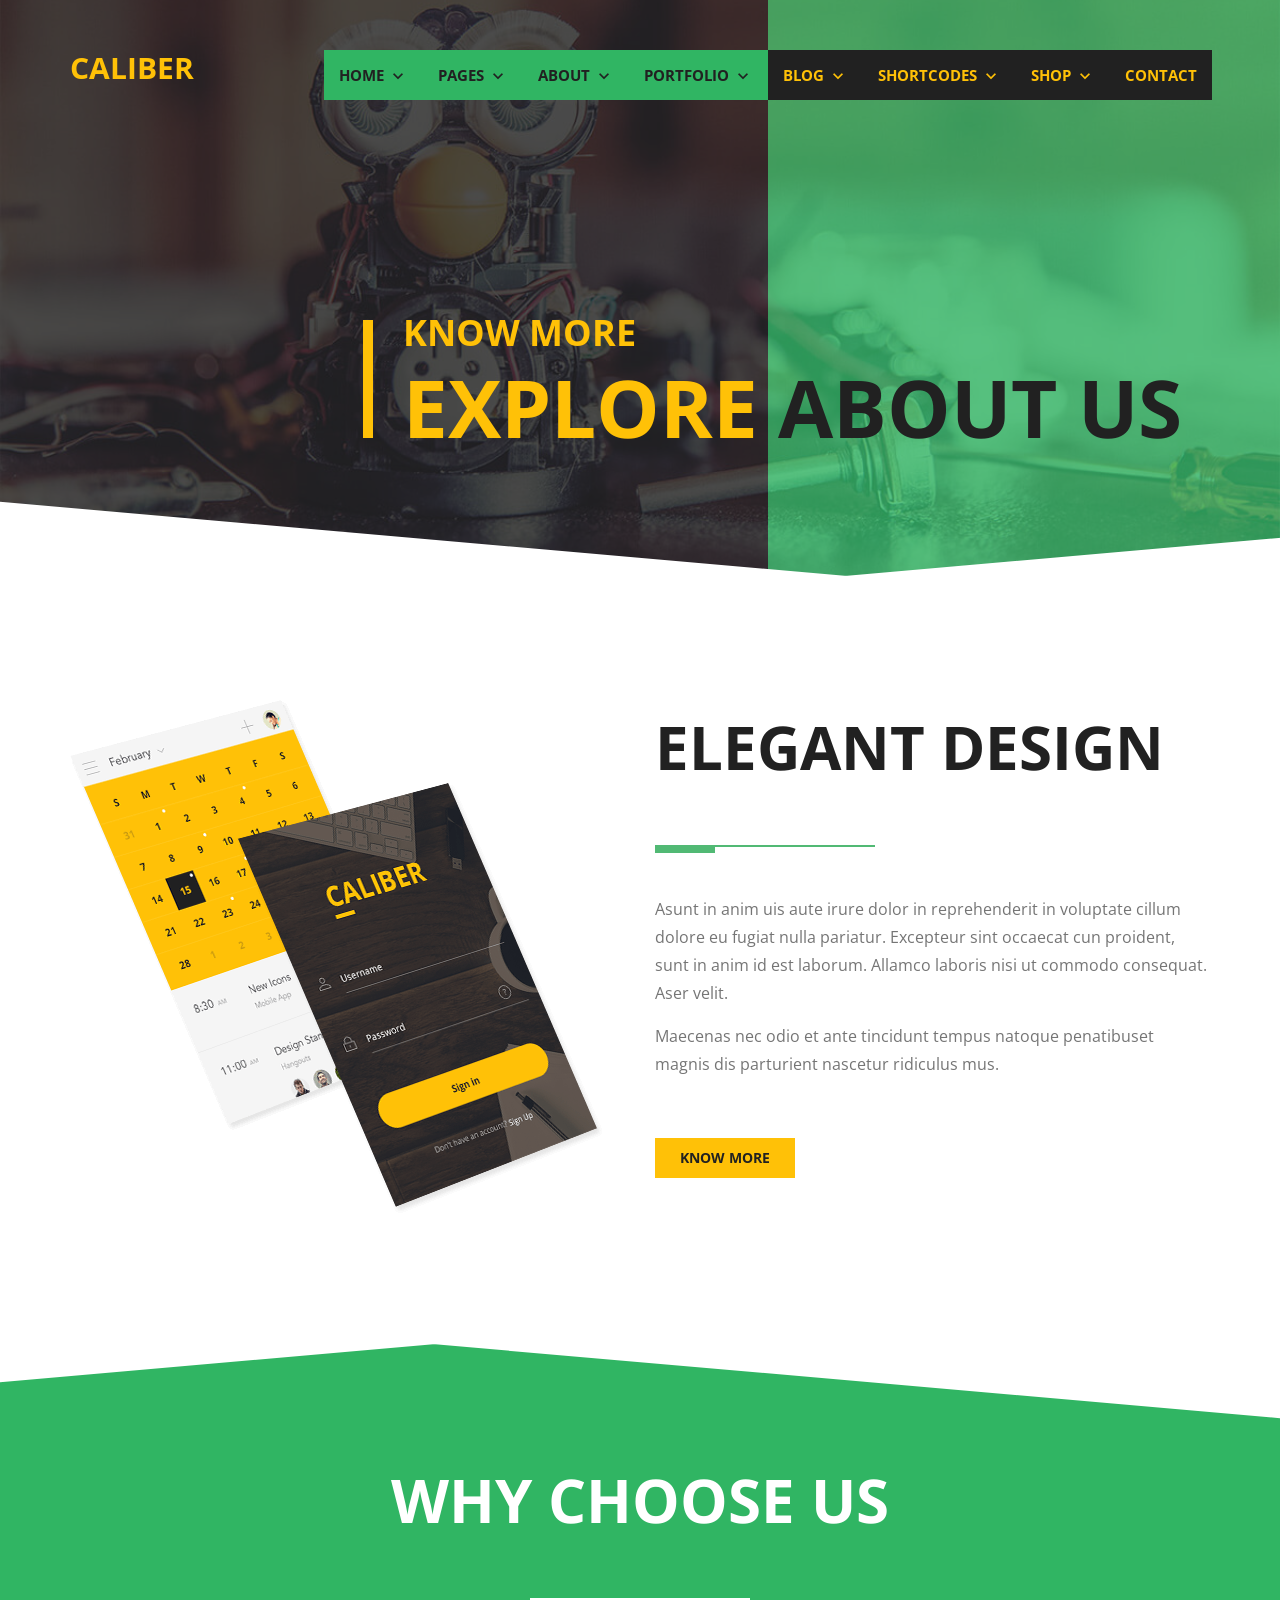
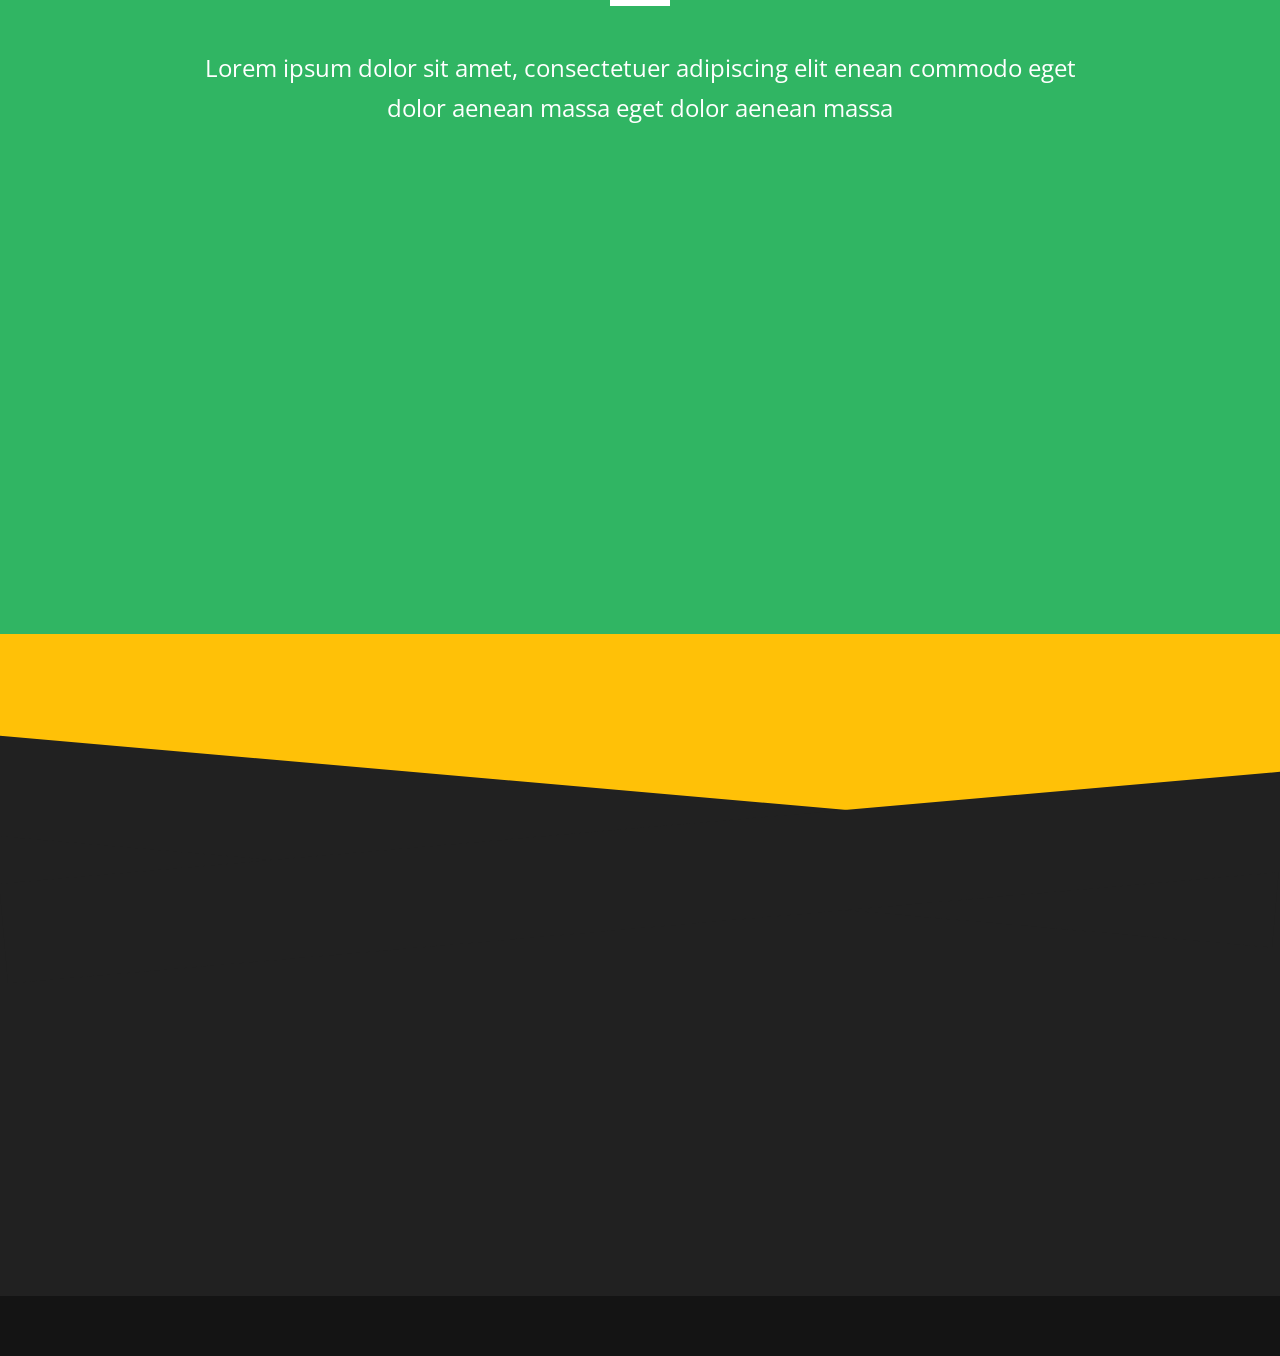
<file: about-us-1.html>
<!DOCTYPE html>
<html>
    <head>
        <title>Caliber - Multi Purpose HTML Template</title>
        <meta charset="utf-8"/>
        <meta name=viewport content="width=device-width, initial-scale=1">
        <script type="text/javascript" src="js/pace.min.js"></script>
        <link href="css/pace-loading-bar.css" rel="stylesheet">
        <link rel="stylesheet" type="text/css" href="css/animate.caliber.css">
        <link rel="stylesheet" type="text/css" href="css/materialdesignicons.caliber.css">
        <link rel="stylesheet" type="text/css" href="css/bootstrap.css">
        <script type="text/javascript" src="js/jquery.min.js"></script>
        <script src="js/inviewport-1.3.2.js"></script>
        <!-- Main Style -->
        <link rel="stylesheet" id="main-style" type="text/css" href="css/style.css">
        <script type="text/javascript" src="js/main.js"></script>
    </head>
    <body class=" angled  yellow">
        <!-- Section Start - Header -->
        <section class="header bg-lightgray header-small" >
            <!-- Menu Top Bar - Start -->
            <div class="topbar " data-effect="fadeIn">
                <div class="menu">
                    <div class="primary inviewport animated delay4" data-effect="fadeInRightBig">
                        <div class='cssmenu'>
                            <!-- Menu - Start -->
                            <ul class='menu-ul'><li class='has-sub'>
                                <a href='#'>Home <i class='mdi mdi-chevron-down'></i></a>
                                <ul>
                                    <li>
                                        <a href='index.html'>Home 1</a>
                                    </li>
                                    <li>
                                        <a href='home-2.html'>Home 2</a>
                                    </li>
                                    <li>
                                        <a href='home-3.html'>Home 3</a>
                                    </li>
                                    <li>
                                        <a href='home-parallax.html'>Parallax One Page</a>
                                    </li>
                                    <li>
                                        <a href='home-personal.html'>Personal</a>
                                    </li>
                                    <li>
                                        <a href='home-slider.html'>Slider Header</a>
                                    </li>
                                    <li>
                                        <a href='home-classic.html'>Horizontal Style</a>
                                    </li>
                                </ul>
                            </li>
                            <li class='has-sub'>
                                <a href='#'>Pages <i class='mdi mdi-chevron-down'></i></a>
                                <ul>
                                    <li>
                                        <a href='services.html'>Services</a>
                                    </li>
                                    <li>
                                        <a href='team.html'>Our Team</a>
                                    </li>
                                    <li>
                                        <a href='art-of-work.html'>Art of Work</a>
                                    </li>
                                    <li>
                                        <a href='capabilities.html'>Our Capabilities</a>
                                    </li>
                                    <li>
                                        <a href='features.html'>Features</a>
                                    </li>
                                    <li>
                                        <a href='pricing.html'>Pricing Plans</a>
                                    </li>
                                    <li>
                                        <a href='left-sidebar.html'>Left Sidebar</a>
                                    </li>
                                    <li>
                                        <a href='right-sidebar.html'>Right Sidebar</a>
                                    </li>
                                </ul>
                            </li>
                            <li class='has-sub'>
                                <a href='#'>About <i class='mdi mdi-chevron-down'></i></a>
                                <ul>
                                    <li>
                                        <a href='about-us-1.html'>About Us 1</a>
                                    </li>
                                    <li>
                                        <a href='about-us-2.html'>About Us 2</a>
                                    </li>
                                </ul>
                            </li>
                            <li class='has-sub'>
                                <a href='#'>Portfolio <i class='mdi mdi-chevron-down'></i></a>
                                <ul>
                                    <li>
                                        <a href='portfolio-grid.html'>Grid</a>
                                    </li>
                                    <li>
                                        <a href='portfolio-masonary.html'>Masonary</a>
                                    </li>
                                    <li>
                                        <a href='portfolio-full.html'>Full Page Width</a>
                                    </li>
                                    <li>
                                        <a href='portfolio-grid-2.html'>Grid (2 Column)</a>
                                    </li>
                                </ul>
                            </li>
                        </ul>
                        <!-- Menu - End -->
                    </div>
                </div>
                <div class="black inviewport animated delay4" data-effect="fadeInLeftBig">
                    <div class='cssmenu'>
                        <!-- Menu - Start -->
                        <ul class='menu-ul'><li class='has-sub'>
                            <a href='#'>Blog <i class='mdi mdi-chevron-down'></i></a>
                            <ul>
                                <li>
                                    <a href='blogs-alternate.html'>Medium Alternate</a>
                                </li>
                                <li>
                                    <a href='blogs-small.html'>Small</a>
                                </li>
                                <li>
                                    <a href='blogs-centered.html'>Centered</a>
                                </li>
                                <li>
                                    <a href='blog-single.html'>Single page</a>
                                </li>
                            </ul>
                        </li>
                        <li class='has-sub'>
                            <a href='#'>Shortcodes <i class='mdi mdi-chevron-down'></i></a>
                            <ul>
                                <li>
                                    <a href='typography.html'>Typography</a>
                                </li>
                                <li>
                                    <a href='angled-sections.html'>Angled Sections</a>
                                </li>
                                <li>
                                    <a href='material-icons.html'>Material Icons</a>
                                </li>
                                <li>
                                    <a href='fontawesome.html'>FontAwesome Icons</a>
                                </li>
                                <li>
                                    <a href='animations.html'>Animations</a>
                                </li>
                                <li>
                                    <a href='media.html'>Embed Media</a>
                                </li>
                                <li>
                                    <a href='column-grid.html'>Grid Columns</a>
                                </li>
                            </ul>
                        </li>
                        <li class='has-sub'>
                            <a href='#'>Shop <i class='mdi mdi-chevron-down'></i></a>
                            <ul>
                                <li>
                                    <a href='products.html'>Products</a>
                                </li>
                                <li>
                                    <a href='product-single.html'>Single Page</a>
                                </li>
                            </ul>
                        </li>
                        <li>
                            <a href='contact.html'>Contact</a>
                        </li>
                    </ul>
                    <!-- Menu - End -->
                </div>
            </div>
        </div>
    </div>
    <!-- Menu Top Bar - End -->
    <!-- Logo and Mobile Menu - Start -->
    <div class='header-logo-wrap'>
        <div class="container">
            <div class="logo col-xs-2">
                <span>Caliber</span>
            </div>
            <div class="menu-mobile col-xs-10 pull-right cssmenu">
                <i class="mdi mdi-menu menu-toggle"></i>
                <ul class="menu" id='parallax-mobile-menu'>
                </ul>
            </div>
        </div>
    </div>
    <!-- Logo and Mobile Menu - End -->
    <!-- Header Slide - Start -->
    <div class="header-slide" style="position:relative;">
        <img alt="header-banner-image" src="img/banner-1.jpg" class='header-img' style=''>
        <div class="overlay overlaysmall1">
            <div class="black inviewport animated delay4" data-effect="fadeInLeftOpacity"></div>
            <div class="primary inviewport animated delay4" data-effect="fadeInRightOpacity"></div>
            <!-- Header Text - Start -->
            <div class="maintext">
                <div class="primary-text inviewport animated delay4" data-effect="fadeInRightBig">
                    <div class="left-line">
                        <h4>Know More</h4>
                        <h1>Explore</h1>
                    </div>
                </div>
                <div class="black-text inviewport animated delay4" data-effect="fadeInLeftBig">
                    <div>
                        <h1>About Us</h1>
                    </div>
                </div>
            </div>
            <!-- Header Text - End -->
        </div>
    </div>
    <!-- Header Slide - End -->
</section>
<!-- Section End - Header -->
<!-- Section Start - Elegant Design -->
<section class=' padding-top-100 padding-bottom-50 '>
    <!-- Angled Section - Start -->
    <div class="angled_down_inside white">
        <div class="slope upleft"></div>
        <div class="slope upright"></div>
    </div>
    <!-- Angled Section - End -->
    <div class="container">
        <div class="row">
            <!-- Mobile Screens - Start -->
            <div class="col-lg-6 col-md-6 col-sm-12 col-xs-12 screen-area hidden-sm hidden-xs">
                <div class="elegant-screen">
                    <img alt="elegant-screen" src="img/screen-1-yellow.png" class="img-responsive screen-1 style-dependent inviewport animated delay1" data-effect="fadeIn">
                    <img alt="elegant-screen" src="img/screen-2-yellow.png" class="img-responsive screen-2 style-dependent inviewport animated delay3" data-effect="fadeIn">
                </div>
            </div>
            <!-- Mobile Screens - End -->
            <!-- Elegant Text - Start -->
            <div class="col-lg-6 col-md-6 col-sm-12 col-xs-12 text-area">
                <h1 class="heading left-align">Elegant&nbsp;Design</h1>
                <div class="headul left-align"></div>
                <p>Asunt in anim uis aute irure dolor in reprehenderit in voluptate cillum dolore eu fugiat nulla pariatur. Excepteur sint occaecat cun proident, sunt in anim id est laborum. Allamco laboris nisi ut commodo consequat. Aser velit.</p>
                <p class="margin-bottom-50">Maecenas nec odio et ante tincidunt tempus natoque penatibuset magnis dis parturient nascetur ridiculus mus.</p>
                <a href="#" class="btn btn-primary">Know More</a>
            </div>
            <!-- Elegant Text - End -->
            <!-- Mobile Screens (Mobile View)- Start -->
            <div class="col-xs-12 screen-area hidden-lg hidden-md">
                <div class="elegant-screen">
                    <img alt="elegant-screen" src="img/screen-1-yellow.png" class="img-responsive screen-1">
                    <img alt="elegant-screen" src="img/screen-2-yellow.png" class="img-responsive screen-2">
                </div>
            </div>
            <!-- Mobile Screens (Mobile View)- End -->
        </div>
    </div>
    <!-- Angled Section - Start -->
    <div class="angled_up_inside white">
        <div class="slope upleft"></div>
        <div class="slope upright"></div>
    </div>
    <!-- Angled Section - End -->
</section>
<!-- Section End - Elegant Design -->
<!-- Section Start - Why Choose Us -->
<section class='section-features bg-primary max-width-100 padding-bottom-25 '><div class="container">
    <div class="row">
        <h1 class="heading">Why Choose Us</h1>
        <div class="headul"></div>
        <p class="subheading">Lorem ipsum dolor sit amet, consectetuer adipiscing elit enean commodo  eget dolor aenean massa eget dolor aenean massa</p>
        <div class="features">
            <!-- Feature - Start -->
            <div class="col-lg-4 col-md-4 col-sm-6 col-xs-12 feature inviewport animated delay1" data-effect="fadeInUp">
                <div class="icon">
                    <i class="mdi mdi-desktop-mac"></i>
                </div>
                <div class="info">
                    <h3 class="title">Web Design</h3>
                    <p>We at Caliber design and create brilliance at work in a uniquely stylish process.</p>
                </div>
            </div>
            <!-- Feature - End -->
            <!-- Feature - Start -->
            <div class="col-lg-4 col-md-4 col-sm-6 col-xs-12 feature inviewport animated delay2" data-effect="fadeInUp">
                <div class="icon">
                    <i class="mdi mdi-server-network"></i>
                </div>
                <div class="info">
                    <h3 class="title">Hosting</h3>
                    <p>We at Caliber design and create brilliance at work in a uniquely stylish process.</p>
                </div>
            </div>
            <!-- Feature - End -->
            <!-- Feature - Start -->
            <div class="col-lg-4 col-md-4 col-sm-6 col-xs-12 feature inviewport animated delay3" data-effect="fadeInUp">
                <div class="icon">
                    <i class="mdi mdi-format-paint"></i>
                </div>
                <div class="info">
                    <h3 class="title">Photoshop</h3>
                    <p>We at Caliber design and create brilliance at work in a uniquely stylish process.</p>
                </div>
            </div>
            <!-- Feature - End -->
            <!-- Feature - Start -->
            <div class="col-lg-4 col-md-4 col-sm-6 col-xs-12 feature inviewport animated delay1" data-effect="fadeInUp">
                <div class="icon">
                    <i class="mdi mdi-camera"></i>
                </div>
                <div class="info">
                    <h3 class="title">Photography</h3>
                    <p>We at Caliber design and create brilliance at work in a uniquely stylish process.</p>
                </div>
            </div>
            <!-- Feature - End -->
            <!-- Feature - Start -->
            <div class="col-lg-4 col-md-4 col-sm-6 col-xs-12 feature inviewport animated delay2" data-effect="fadeInUp">
                <div class="icon">
                    <i class="mdi mdi-chart-areaspline"></i>
                </div>
                <div class="info">
                    <h3 class="title">Development</h3>
                    <p>We at Caliber design and create brilliance at work in a uniquely stylish process.</p>
                </div>
            </div>
            <!-- Feature - End -->
            <!-- Feature - Start -->
            <div class="col-lg-4 col-md-4 col-sm-6 col-xs-12 feature inviewport animated delay3" data-effect="fadeInUp">
                <div class="icon">
                    <i class="mdi mdi-vector-curve"></i>
                </div>
                <div class="info">
                    <h3 class="title">Illustrator</h3>
                    <p>We at Caliber design and create brilliance at work in a uniquely stylish process.</p>
                </div>
            </div>
            <!-- Feature - End -->
        </div>
    </div>
</div>
<!-- Angled Section - Start -->
<div class="angled_down_outside outside primary white">
    <div class="slope downleft"></div>
    <div class="slope downright"></div>
</div>
<!-- Angled Section - End -->
</section>
<!-- Section End - Why Choose Us -->
<!-- Section Start - Footer -->
<section class='footer bg-black padding-top-75 padding-bottom-25 '>
<!-- Angled Section - Start -->
<div class="angled_down_inside black">
    <div class="slope upleft"></div>
    <div class="slope upright"></div>
</div>
<!-- Angled Section - End -->
<div class="container">
    <div class="row">
        <!-- Text Widget - Start -->
        <div class="col-lg-4 col-md-4 col-sm-12 col-xs-12 text-widget inviewport animated delay1" data-effect="fadeInUp">
            <div class="logo">
                <span>Caliber</span>
            </div>
            <p>This is a unique & creatively designed layout built in Photoshop with a modern look. All the files are well organized and named as per content. Its very easy to change any part.</p>
            <p>Email: youremail@example.com <br> Phone: +1 234 5678 910</p>
        </div>
        <!-- Text Widget - End -->
        <!-- Twitter Widget - Start -->
        <div class="col-lg-4 col-md-4 col-sm-12 col-xs-12 twitter-widget inviewport animated delay2" data-effect="fadeInUp">
            <h4>Twitter</h4>
            <div class="headul left-align"></div>
            <div class="tweet">
                <i class="mdi mdi-twitter"></i>
                <div class="message"><strong>@thePixelsTheme</strong> Actually preparing a blog :)  <small>10 minutes ago</small></div>
            </div>
            <div class="tweet">
                <i class="mdi mdi-twitter"></i>
                <div class="message">Inspired by <strong>@mattjohn</strong> #10Bootstrap #vime <small>30 minutes ago</small></div>
            </div>
            <div class="tweet">
                <i class="mdi mdi-twitter"></i>
                <div class="message"><strong>@AmazingDesign</strong> Current design trends of a blog <small>1 hour ago</small></div>
            </div>
        </div>
        <!-- Twitter Widget - End -->
        <!-- Flickr Widget - Start -->
        <div class="col-lg-4 col-md-4 col-sm-12 col-xs-12 flickr-widget inviewport animated delay3" data-effect="fadeInUp">
            <h4>Flickr</h4>
            <div class="headul left-align"></div>
            <div class="row images">
                <div class="col-md-3 col-sm-2 col-xs-4"><img alt="flickr-image" src="img/flickr-1.jpg" class="img-responsive"></div>
                <div class="col-md-3 col-sm-2 col-xs-4"><img alt="flickr-image" src="img/flickr-2.jpg" class="img-responsive"></div>
                <div class="col-md-3 col-sm-2 col-xs-4"><img alt="flickr-image" src="img/flickr-3.jpg" class="img-responsive"></div>
                <div class="col-md-3 col-sm-2 col-xs-4"><img alt="flickr-image" src="img/flickr-4.jpg" class="img-responsive"></div>
                <div class="col-md-3 col-sm-2 col-xs-4"><img alt="flickr-image" src="img/flickr-5.jpg" class="img-responsive"></div>
                <div class="col-md-3 col-sm-2 col-xs-4"><img alt="flickr-image" src="img/flickr-6.jpg" class="img-responsive"></div>
                <div class="col-md-3 hidden-sm hidden-xs"><img alt="flickr-image" src="img/flickr-7.jpg" class="img-responsive"></div>
                <div class="col-md-3 hidden-sm hidden-xs"><img alt="flickr-image" src="img/flickr-8.jpg" class="img-responsive"></div>
            </div>
        </div>
        <!-- Flickr Widget - End -->
    </div>
</div>
<!-- Copyright Bar - Start -->
<div class="copyright">
    <div class="col-md-12">
        <div class="container">
            <div class="">
                <div class="col-lg-6 col-md-6 col-sm-8 col-xs-12 message inviewport animated delay1" data-effect="fadeInUp">
                    <span class="">&copy; 2015 CALIBER theme | Made by THEMEPASSION</span>
                </div>
                <div class="col-lg-6 col-md-6 col-sm-4 col-xs-12 social">
                    <a href="#" class="inviewport animated delay1" data-effect="fadeInUp"><i class="mdi mdi-facebook text-on-primary"></i></a>
                    <a href="#" class="inviewport animated delay2" data-effect="fadeInUp"><i class="mdi mdi-twitter text-on-primary"></i></a>
                    <a href="#" class="inviewport animated delay3" data-effect="fadeInUp"><i class="mdi mdi-dribbble text-on-primary"></i></a>
                    <a href="#" class="inviewport animated delay4" data-effect="fadeInUp"><i class="mdi mdi-google-plus text-on-primary"></i></a>
                    <a href="#" class="inviewport animated delay5" data-effect="fadeInUp"><i class="mdi mdi-youtube-play text-on-primary"></i></a>
                </div>
            </div>
        </div>
    </div>
</div>
<!-- Copyright Bar - End -->
</section>
<!-- Section End - Footer -->
</body>
</html>
</file>
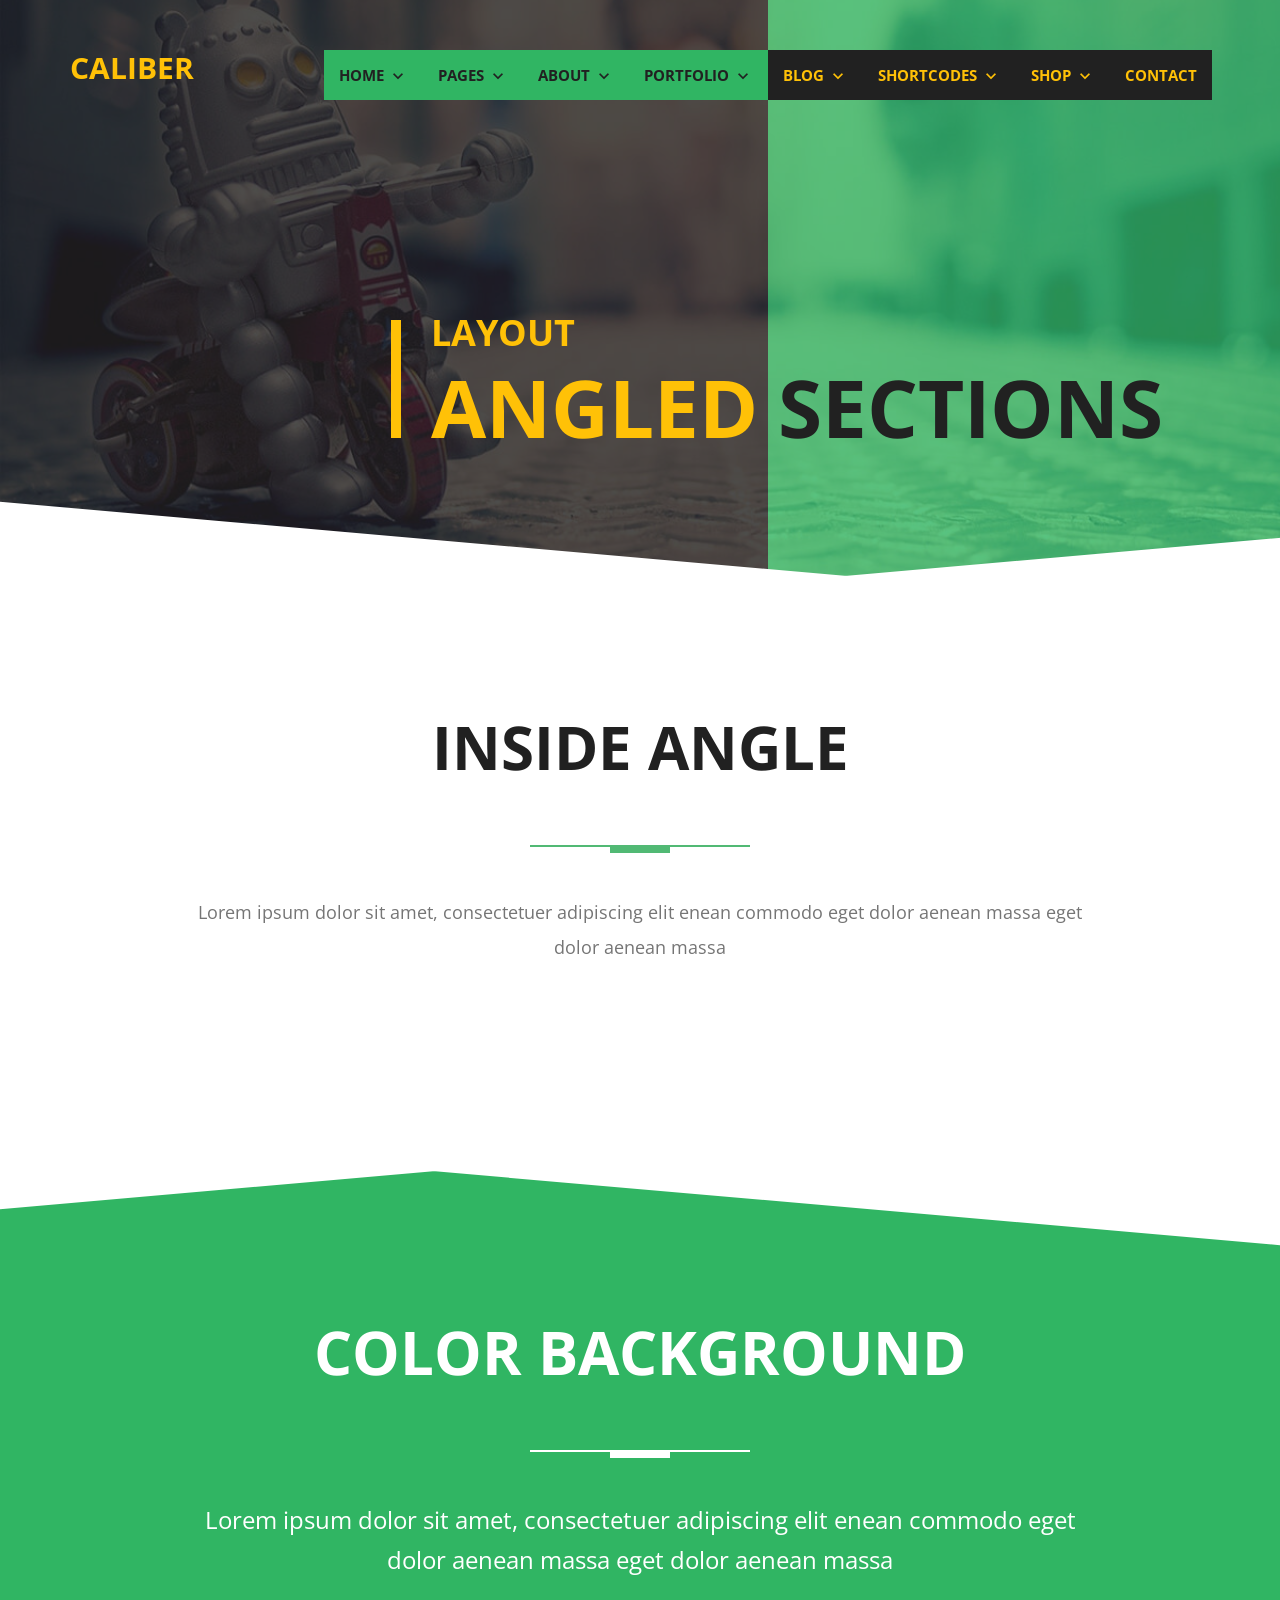
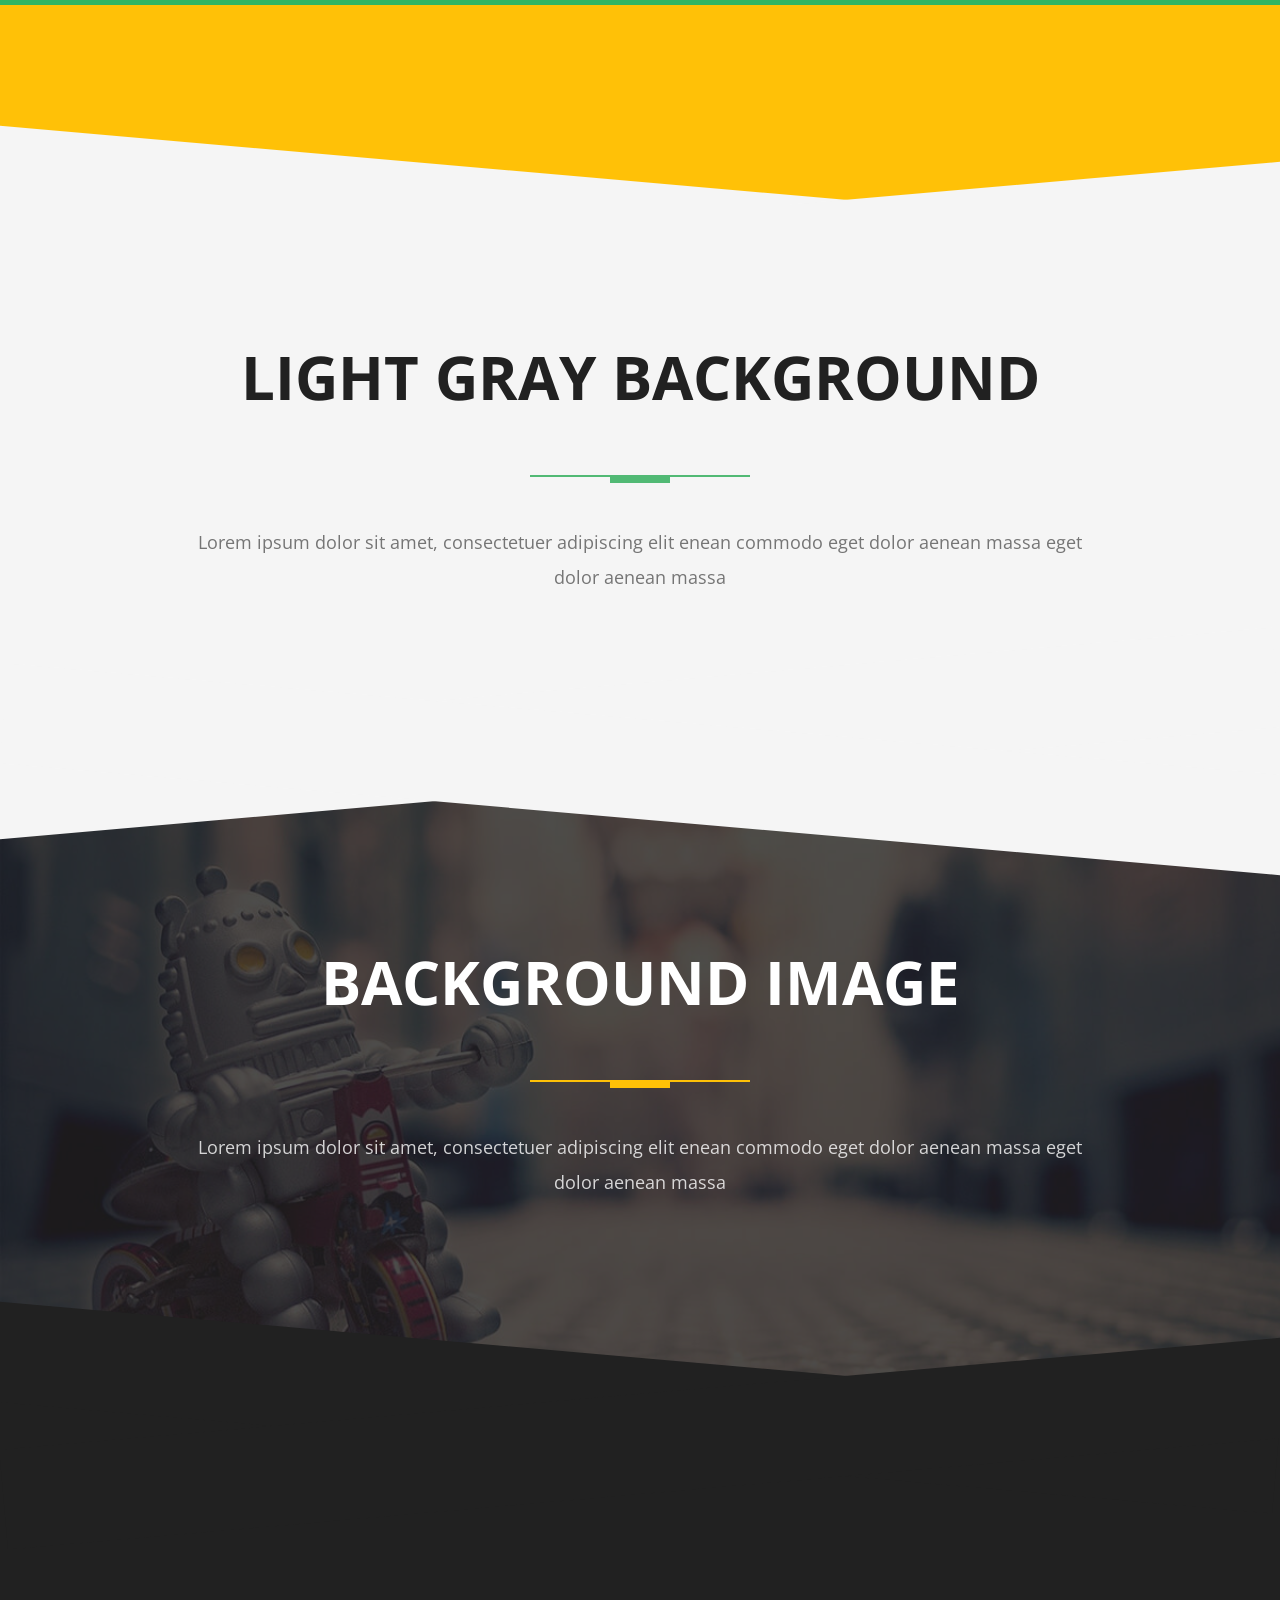
<file: angled-sections.html>
<!DOCTYPE html>
<html>
    <head>
        <title>Caliber - Multi Purpose HTML Template</title>
        <meta charset="utf-8"/>
        <meta name=viewport content="width=device-width, initial-scale=1">
        <script type="text/javascript" src="js/pace.min.js"></script>
        <link href="css/pace-loading-bar.css" rel="stylesheet">
        <link rel="stylesheet" type="text/css" href="css/animate.caliber.css">
        <link rel="stylesheet" type="text/css" href="css/materialdesignicons.caliber.css">
        <link rel="stylesheet" type="text/css" href="css/bootstrap.css">
        <script type="text/javascript" src="js/jquery.min.js"></script>
        <script src="js/inviewport-1.3.2.js"></script>
        <!-- Main Style -->
        <link rel="stylesheet" id="main-style" type="text/css" href="css/style.css">
        <script type="text/javascript" src="js/main.js"></script>
    </head>
    <body class=" angled  yellow">
        <!-- Section Start - Header -->
        <section class="header bg-lightgray header-small" >
            <!-- Menu Top Bar - Start -->
            <div class="topbar " data-effect="fadeIn">
                <div class="menu">
                    <div class="primary inviewport animated delay4" data-effect="fadeInRightBig">
                        <div class='cssmenu'>
                            <!-- Menu - Start -->
                            <ul class='menu-ul'><li class='has-sub'>
                                <a href='#'>Home <i class='mdi mdi-chevron-down'></i></a>
                                <ul>
                                    <li>
                                        <a href='index.html'>Home 1</a>
                                    </li>
                                    <li>
                                        <a href='home-2.html'>Home 2</a>
                                    </li>
                                    <li>
                                        <a href='home-3.html'>Home 3</a>
                                    </li>
                                    <li>
                                        <a href='home-parallax.html'>Parallax One Page</a>
                                    </li>
                                    <li>
                                        <a href='home-personal.html'>Personal</a>
                                    </li>
                                    <li>
                                        <a href='home-slider.html'>Slider Header</a>
                                    </li>
                                    <li>
                                        <a href='home-classic.html'>Horizontal Style</a>
                                    </li>
                                </ul>
                            </li>
                            <li class='has-sub'>
                                <a href='#'>Pages <i class='mdi mdi-chevron-down'></i></a>
                                <ul>
                                    <li>
                                        <a href='services.html'>Services</a>
                                    </li>
                                    <li>
                                        <a href='team.html'>Our Team</a>
                                    </li>
                                    <li>
                                        <a href='art-of-work.html'>Art of Work</a>
                                    </li>
                                    <li>
                                        <a href='capabilities.html'>Our Capabilities</a>
                                    </li>
                                    <li>
                                        <a href='features.html'>Features</a>
                                    </li>
                                    <li>
                                        <a href='pricing.html'>Pricing Plans</a>
                                    </li>
                                    <li>
                                        <a href='left-sidebar.html'>Left Sidebar</a>
                                    </li>
                                    <li>
                                        <a href='right-sidebar.html'>Right Sidebar</a>
                                    </li>
                                </ul>
                            </li>
                            <li class='has-sub'>
                                <a href='#'>About <i class='mdi mdi-chevron-down'></i></a>
                                <ul>
                                    <li>
                                        <a href='about-us-1.html'>About Us 1</a>
                                    </li>
                                    <li>
                                        <a href='about-us-2.html'>About Us 2</a>
                                    </li>
                                </ul>
                            </li>
                            <li class='has-sub'>
                                <a href='#'>Portfolio <i class='mdi mdi-chevron-down'></i></a>
                                <ul>
                                    <li>
                                        <a href='portfolio-grid.html'>Grid</a>
                                    </li>
                                    <li>
                                        <a href='portfolio-masonary.html'>Masonary</a>
                                    </li>
                                    <li>
                                        <a href='portfolio-full.html'>Full Page Width</a>
                                    </li>
                                    <li>
                                        <a href='portfolio-grid-2.html'>Grid (2 Column)</a>
                                    </li>
                                </ul>
                            </li>
                        </ul>
                        <!-- Menu - End -->
                    </div>
                </div>
                <div class="black inviewport animated delay4" data-effect="fadeInLeftBig">
                    <div class='cssmenu'>
                        <!-- Menu - Start -->
                        <ul class='menu-ul'><li class='has-sub'>
                            <a href='#'>Blog <i class='mdi mdi-chevron-down'></i></a>
                            <ul>
                                <li>
                                    <a href='blogs-alternate.html'>Medium Alternate</a>
                                </li>
                                <li>
                                    <a href='blogs-small.html'>Small</a>
                                </li>
                                <li>
                                    <a href='blogs-centered.html'>Centered</a>
                                </li>
                                <li>
                                    <a href='blog-single.html'>Single page</a>
                                </li>
                            </ul>
                        </li>
                        <li class='has-sub'>
                            <a href='#'>Shortcodes <i class='mdi mdi-chevron-down'></i></a>
                            <ul>
                                <li>
                                    <a href='typography.html'>Typography</a>
                                </li>
                                <li>
                                    <a href='angled-sections.html'>Angled Sections</a>
                                </li>
                                <li>
                                    <a href='material-icons.html'>Material Icons</a>
                                </li>
                                <li>
                                    <a href='fontawesome.html'>FontAwesome Icons</a>
                                </li>
                                <li>
                                    <a href='animations.html'>Animations</a>
                                </li>
                                <li>
                                    <a href='media.html'>Embed Media</a>
                                </li>
                                <li>
                                    <a href='column-grid.html'>Grid Columns</a>
                                </li>
                            </ul>
                        </li>
                        <li class='has-sub'>
                            <a href='#'>Shop <i class='mdi mdi-chevron-down'></i></a>
                            <ul>
                                <li>
                                    <a href='products.html'>Products</a>
                                </li>
                                <li>
                                    <a href='product-single.html'>Single Page</a>
                                </li>
                            </ul>
                        </li>
                        <li>
                            <a href='contact.html'>Contact</a>
                        </li>
                    </ul>
                    <!-- Menu - End -->
                </div>
            </div>
        </div>
    </div>
    <!-- Menu Top Bar - End -->
    <!-- Logo and Mobile Menu - Start -->
    <div class='header-logo-wrap'>
        <div class="container">
            <div class="logo col-xs-2">
                <span>Caliber</span>
            </div>
            <div class="menu-mobile col-xs-10 pull-right cssmenu">
                <i class="mdi mdi-menu menu-toggle"></i>
                <ul class="menu" id='parallax-mobile-menu'>
                </ul>
            </div>
        </div>
    </div>
    <!-- Logo and Mobile Menu - End -->
    <!-- Header Slide - Start -->
    <div class="header-slide" style="position:relative;">
        <img alt="header-banner-image" src="img/banner-3.jpg" class='header-img' style=''>
        <div class="overlay overlaysmall3">
            <div class="black inviewport animated delay4" data-effect="fadeInLeftOpacity"></div>
            <div class="primary inviewport animated delay4" data-effect="fadeInRightOpacity"></div>
            <!-- Header Text - Start -->
            <div class="maintext">
                <div class="primary-text inviewport animated delay4" data-effect="fadeInRightBig">
                    <div class="left-line">
                        <h4>Layout</h4>
                        <h1>Angled</h1>
                    </div>
                </div>
                <div class="black-text inviewport animated delay4" data-effect="fadeInLeftBig">
                    <div>
                        <h1>Sections</h1>
                    </div>
                </div>
            </div>
            <!-- Header Text - End -->
        </div>
    </div>
    <!-- Header Slide - End -->
</section>
<!-- Section End - Header -->
<!-- Section Start - Heading Area -->
<section class=' padding-top-100 padding-bottom-0 '>
    <!-- Angled Section - Start -->
    <div class="angled_down_inside white">
        <div class="slope upleft"></div>
        <div class="slope upright"></div>
    </div>
    <!-- Angled Section - End -->
    <div class="container">
        <div class="row">
            <h1 class="heading">Inside Angle</h1>
            <div class="headul"></div>
            <p class="subheading">Lorem ipsum dolor sit amet, consectetuer adipiscing elit enean commodo  eget dolor aenean massa eget dolor aenean massa</p>
        </div>
    </div>
    <!-- Angled Section - Start -->
    <div class="angled_up_inside white">
        <div class="slope upleft"></div>
        <div class="slope upright"></div>
    </div>
    <!-- Angled Section - End -->
</section>
<!-- Section Start - Heading End -->
<!-- Section Start - Heading Area -->
<section class='bg-primary white-text max-width-100 padding-bottom-0 padding-top-150 '><div class="container">
    <div class="row">
        <h1 class="heading">Color Background</h1>
        <div class="headul"></div>
        <p class="subheading">Lorem ipsum dolor sit amet, consectetuer adipiscing elit enean commodo  eget dolor aenean massa eget dolor aenean massa</p>
    </div>
</div>
<!-- Angled Section - Start -->
<div class="angled_down_outside outside primary lightgray">
    <div class="slope downleft"></div>
    <div class="slope downright"></div>
</div>
<!-- Angled Section - End -->
</section>
<!-- Section Start - Heading End -->
<!-- Section Start - Heading Area -->
<section class='bg-lightgray padding-bottom-0 padding-top-125 ' id='team'><div class="container">
<div class="row">
    <h1 class="heading">Light Gray Background</h1>
    <div class="headul"></div>
    <p class="subheading">Lorem ipsum dolor sit amet, consectetuer adipiscing elit enean commodo  eget dolor aenean massa eget dolor aenean massa</p>
</div>
</div>
<!-- Angled Section - Start -->
<div class="angled_up_inside lightgray">
<div class="slope upleft"></div>
<div class="slope upright"></div>
</div>
<!-- Angled Section - End -->
</section>
<!-- Section Start - Heading End -->
<!-- Section Start - Heading Area -->
<section class='bg-image padding-bottom-100 padding-top-150  parallax '><div class="bg-overlay"></div><div class="container">
<div class="row">
<h1 class="heading">Background Image</h1>
<div class="headul"></div>
<p class="subheading">Lorem ipsum dolor sit amet, consectetuer adipiscing elit enean commodo  eget dolor aenean massa eget dolor aenean massa</p>
</div>
</div></section>
<!-- Section Start - Heading End -->
<!-- Section Start - Footer -->
<section class='footer bg-black padding-top-75 padding-bottom-25 '>
<!-- Angled Section - Start -->
<div class="angled_down_inside black">
<div class="slope upleft"></div>
<div class="slope upright"></div>
</div>
<!-- Angled Section - End -->
<div class="container">
<div class="row">
<!-- Text Widget - Start -->
<div class="col-lg-4 col-md-4 col-sm-12 col-xs-12 text-widget inviewport animated delay1" data-effect="fadeInUp">
    <div class="logo">
        <span>Caliber</span>
    </div>
    <p>This is a unique & creatively designed layout built in Photoshop with a modern look. All the files are well organized and named as per content. Its very easy to change any part.</p>
    <p>Email: youremail@example.com <br> Phone: +1 234 5678 910</p>
</div>
<!-- Text Widget - End -->
<!-- Twitter Widget - Start -->
<div class="col-lg-4 col-md-4 col-sm-12 col-xs-12 twitter-widget inviewport animated delay2" data-effect="fadeInUp">
    <h4>Twitter</h4>
    <div class="headul left-align"></div>
    <div class="tweet">
        <i class="mdi mdi-twitter"></i>
        <div class="message"><strong>@thePixelsTheme</strong> Actually preparing a blog :)  <small>10 minutes ago</small></div>
    </div>
    <div class="tweet">
        <i class="mdi mdi-twitter"></i>
        <div class="message">Inspired by <strong>@mattjohn</strong> #10Bootstrap #vime <small>30 minutes ago</small></div>
    </div>
    <div class="tweet">
        <i class="mdi mdi-twitter"></i>
        <div class="message"><strong>@AmazingDesign</strong> Current design trends of a blog <small>1 hour ago</small></div>
    </div>
</div>
<!-- Twitter Widget - End -->
<!-- Flickr Widget - Start -->
<div class="col-lg-4 col-md-4 col-sm-12 col-xs-12 flickr-widget inviewport animated delay3" data-effect="fadeInUp">
    <h4>Flickr</h4>
    <div class="headul left-align"></div>
    <div class="row images">
        <div class="col-md-3 col-sm-2 col-xs-4"><img alt="flickr-image" src="img/flickr-1.jpg" class="img-responsive"></div>
        <div class="col-md-3 col-sm-2 col-xs-4"><img alt="flickr-image" src="img/flickr-2.jpg" class="img-responsive"></div>
        <div class="col-md-3 col-sm-2 col-xs-4"><img alt="flickr-image" src="img/flickr-3.jpg" class="img-responsive"></div>
        <div class="col-md-3 col-sm-2 col-xs-4"><img alt="flickr-image" src="img/flickr-4.jpg" class="img-responsive"></div>
        <div class="col-md-3 col-sm-2 col-xs-4"><img alt="flickr-image" src="img/flickr-5.jpg" class="img-responsive"></div>
        <div class="col-md-3 col-sm-2 col-xs-4"><img alt="flickr-image" src="img/flickr-6.jpg" class="img-responsive"></div>
        <div class="col-md-3 hidden-sm hidden-xs"><img alt="flickr-image" src="img/flickr-7.jpg" class="img-responsive"></div>
        <div class="col-md-3 hidden-sm hidden-xs"><img alt="flickr-image" src="img/flickr-8.jpg" class="img-responsive"></div>
    </div>
</div>
<!-- Flickr Widget - End -->
</div>
</div>
<!-- Copyright Bar - Start -->
<div class="copyright">
<div class="col-md-12">
<div class="container">
    <div class="">
        <div class="col-lg-6 col-md-6 col-sm-8 col-xs-12 message inviewport animated delay1" data-effect="fadeInUp">
            <span class="">&copy; 2015 CALIBER theme | Made by THEMEPASSION</span>
        </div>
        <div class="col-lg-6 col-md-6 col-sm-4 col-xs-12 social">
            <a href="#" class="inviewport animated delay1" data-effect="fadeInUp"><i class="mdi mdi-facebook text-on-primary"></i></a>
            <a href="#" class="inviewport animated delay2" data-effect="fadeInUp"><i class="mdi mdi-twitter text-on-primary"></i></a>
            <a href="#" class="inviewport animated delay3" data-effect="fadeInUp"><i class="mdi mdi-dribbble text-on-primary"></i></a>
            <a href="#" class="inviewport animated delay4" data-effect="fadeInUp"><i class="mdi mdi-google-plus text-on-primary"></i></a>
            <a href="#" class="inviewport animated delay5" data-effect="fadeInUp"><i class="mdi mdi-youtube-play text-on-primary"></i></a>
        </div>
    </div>
</div>
</div>
</div>
<!-- Copyright Bar - End -->
</section>
<!-- Section End - Footer -->
</body>
</html>
</file>
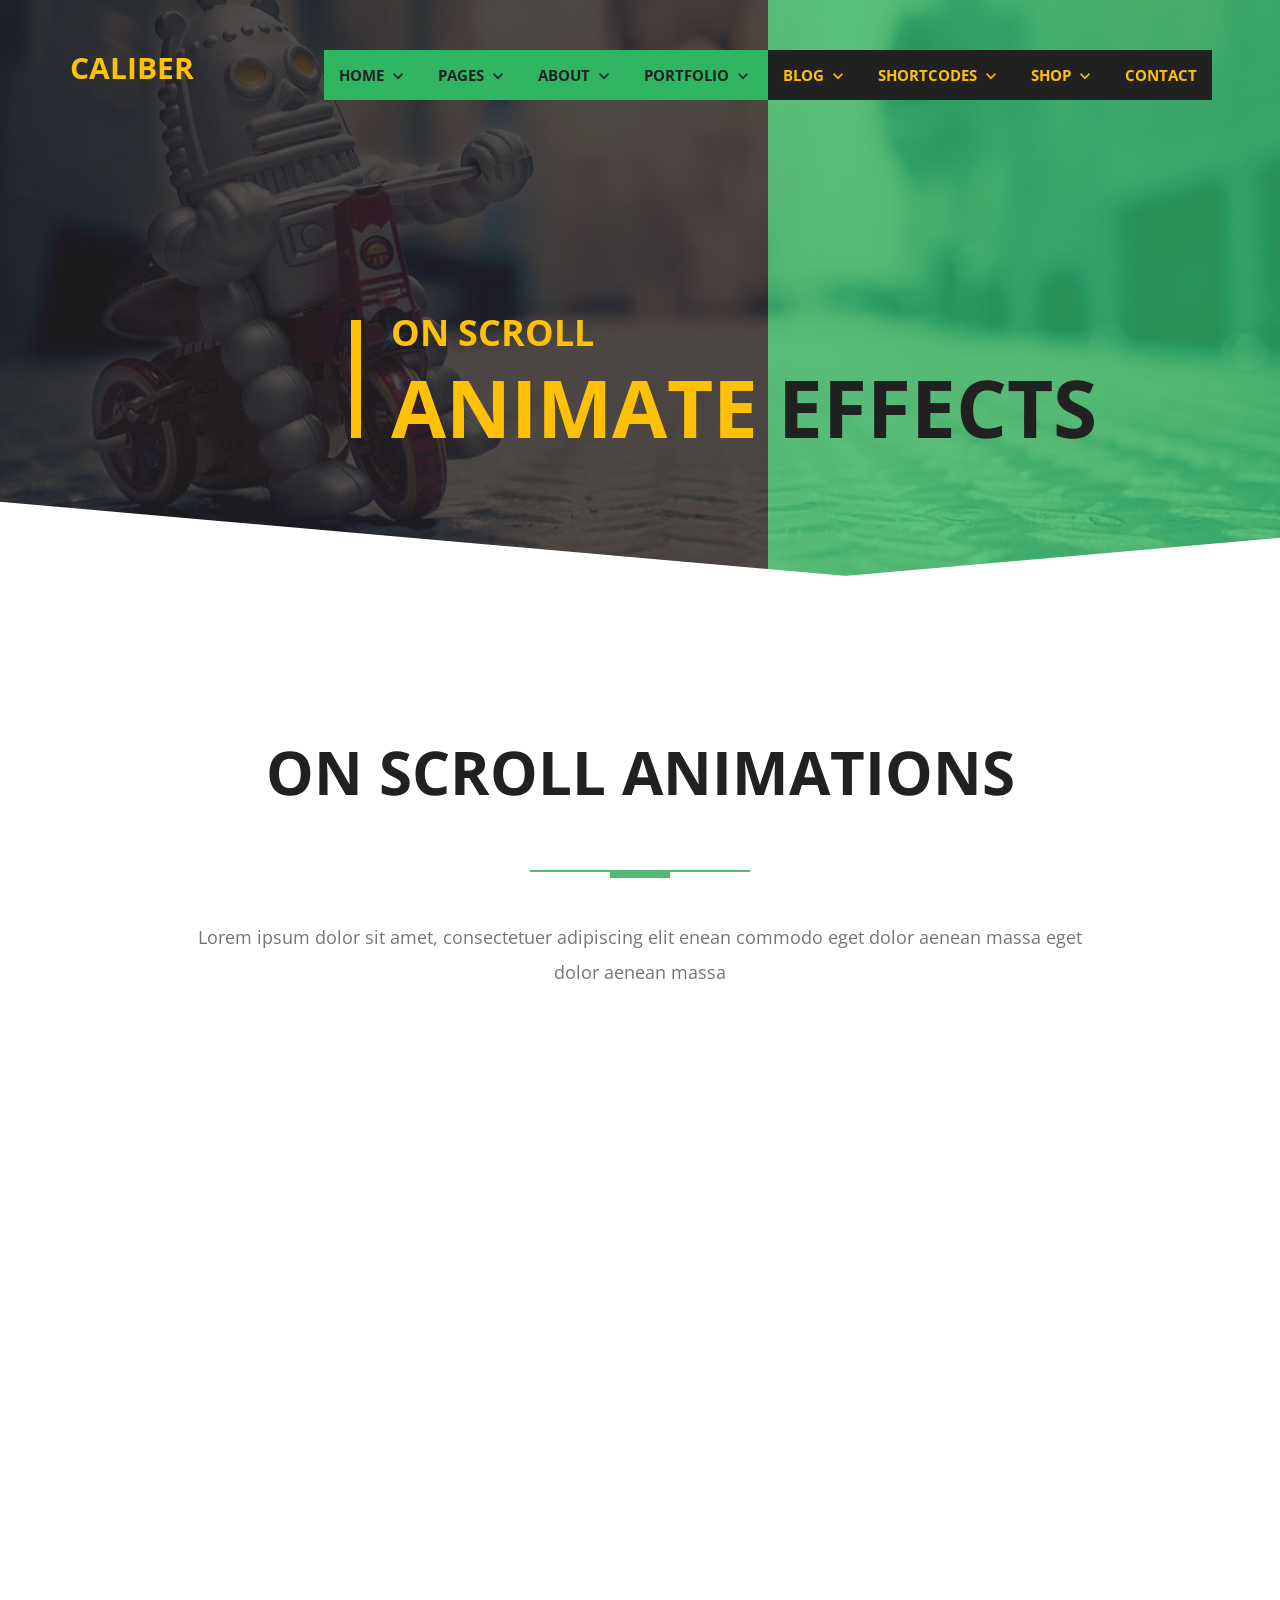
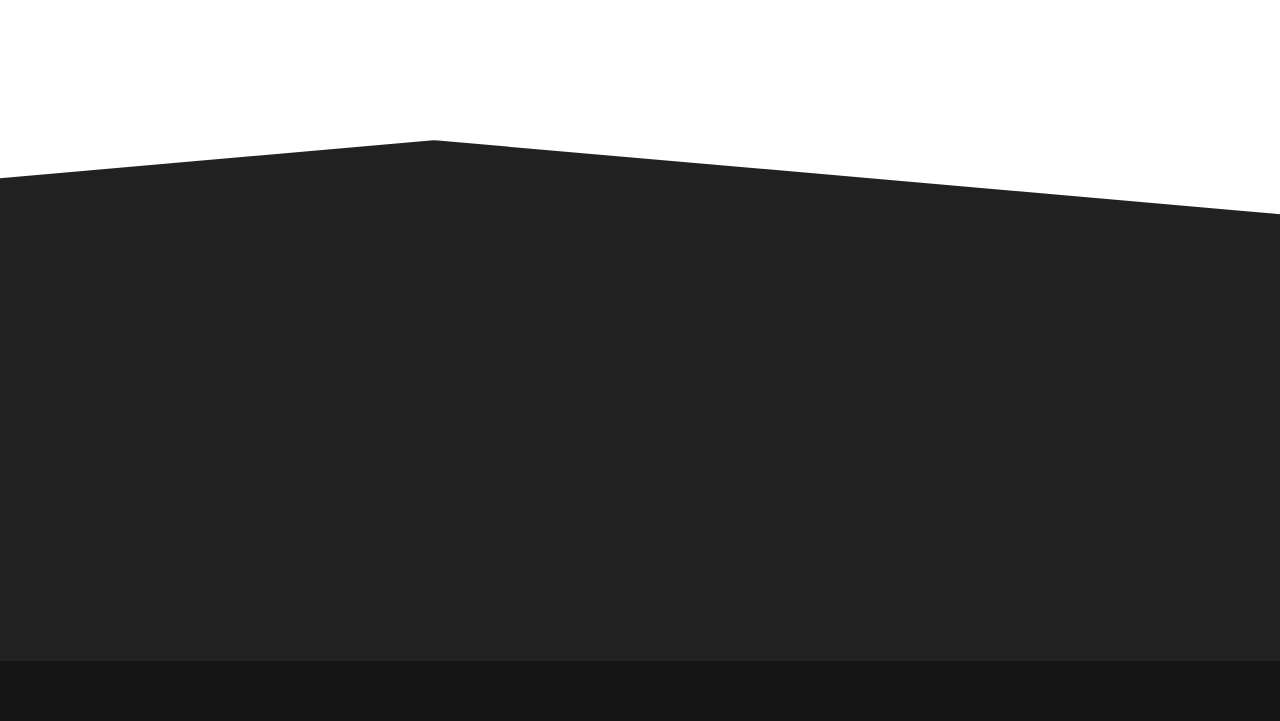
<file: animations.html>
<!DOCTYPE html>
<html>
    <head>
        <title>Caliber - Multi Purpose HTML Template</title>
        <meta charset="utf-8"/>
        <meta name=viewport content="width=device-width, initial-scale=1">
        <script type="text/javascript" src="js/pace.min.js"></script>
        <link href="css/pace-loading-bar.css" rel="stylesheet">
        <link rel="stylesheet" type="text/css" href="css/materialdesignicons.caliber.css">
        <link rel="stylesheet" type="text/css" href="css/bootstrap.css">
        <script type="text/javascript" src="js/jquery.min.js"></script>
        <script src="js/inviewport-1.3.2.js"></script>
        <!-- Animate Full -->
        <link rel="stylesheet" type="text/css" href="css/animate.css">
        <!-- Main Style -->
        <link rel="stylesheet" id="main-style" type="text/css" href="css/style.css">
        <script type="text/javascript" src="js/main.js"></script>
    </head>
    <body class=" angled  yellow">
        <!-- Section Start - Header -->
        <section class="header bg-lightgray header-small" >
            <!-- Menu Top Bar - Start -->
            <div class="topbar " data-effect="fadeIn">
                <div class="menu">
                    <div class="primary inviewport animated delay4" data-effect="fadeInRightBig">
                        <div class='cssmenu'>
                            <!-- Menu - Start -->
                            <ul class='menu-ul'><li class='has-sub'>
                                <a href='#'>Home <i class='mdi mdi-chevron-down'></i></a>
                                <ul>
                                    <li>
                                        <a href='index.html'>Home 1</a>
                                    </li>
                                    <li>
                                        <a href='home-2.html'>Home 2</a>
                                    </li>
                                    <li>
                                        <a href='home-3.html'>Home 3</a>
                                    </li>
                                    <li>
                                        <a href='home-parallax.html'>Parallax One Page</a>
                                    </li>
                                    <li>
                                        <a href='home-personal.html'>Personal</a>
                                    </li>
                                    <li>
                                        <a href='home-slider.html'>Slider Header</a>
                                    </li>
                                    <li>
                                        <a href='home-classic.html'>Horizontal Style</a>
                                    </li>
                                </ul>
                            </li>
                            <li class='has-sub'>
                                <a href='#'>Pages <i class='mdi mdi-chevron-down'></i></a>
                                <ul>
                                    <li>
                                        <a href='services.html'>Services</a>
                                    </li>
                                    <li>
                                        <a href='team.html'>Our Team</a>
                                    </li>
                                    <li>
                                        <a href='art-of-work.html'>Art of Work</a>
                                    </li>
                                    <li>
                                        <a href='capabilities.html'>Our Capabilities</a>
                                    </li>
                                    <li>
                                        <a href='features.html'>Features</a>
                                    </li>
                                    <li>
                                        <a href='pricing.html'>Pricing Plans</a>
                                    </li>
                                    <li>
                                        <a href='left-sidebar.html'>Left Sidebar</a>
                                    </li>
                                    <li>
                                        <a href='right-sidebar.html'>Right Sidebar</a>
                                    </li>
                                </ul>
                            </li>
                            <li class='has-sub'>
                                <a href='#'>About <i class='mdi mdi-chevron-down'></i></a>
                                <ul>
                                    <li>
                                        <a href='about-us-1.html'>About Us 1</a>
                                    </li>
                                    <li>
                                        <a href='about-us-2.html'>About Us 2</a>
                                    </li>
                                </ul>
                            </li>
                            <li class='has-sub'>
                                <a href='#'>Portfolio <i class='mdi mdi-chevron-down'></i></a>
                                <ul>
                                    <li>
                                        <a href='portfolio-grid.html'>Grid</a>
                                    </li>
                                    <li>
                                        <a href='portfolio-masonary.html'>Masonary</a>
                                    </li>
                                    <li>
                                        <a href='portfolio-full.html'>Full Page Width</a>
                                    </li>
                                    <li>
                                        <a href='portfolio-grid-2.html'>Grid (2 Column)</a>
                                    </li>
                                </ul>
                            </li>
                        </ul>
                        <!-- Menu - End -->
                    </div>
                </div>
                <div class="black inviewport animated delay4" data-effect="fadeInLeftBig">
                    <div class='cssmenu'>
                        <!-- Menu - Start -->
                        <ul class='menu-ul'><li class='has-sub'>
                            <a href='#'>Blog <i class='mdi mdi-chevron-down'></i></a>
                            <ul>
                                <li>
                                    <a href='blogs-alternate.html'>Medium Alternate</a>
                                </li>
                                <li>
                                    <a href='blogs-small.html'>Small</a>
                                </li>
                                <li>
                                    <a href='blogs-centered.html'>Centered</a>
                                </li>
                                <li>
                                    <a href='blog-single.html'>Single page</a>
                                </li>
                            </ul>
                        </li>
                        <li class='has-sub'>
                            <a href='#'>Shortcodes <i class='mdi mdi-chevron-down'></i></a>
                            <ul>
                                <li>
                                    <a href='typography.html'>Typography</a>
                                </li>
                                <li>
                                    <a href='angled-sections.html'>Angled Sections</a>
                                </li>
                                <li>
                                    <a href='material-icons.html'>Material Icons</a>
                                </li>
                                <li>
                                    <a href='fontawesome.html'>FontAwesome Icons</a>
                                </li>
                                <li>
                                    <a href='animations.html'>Animations</a>
                                </li>
                                <li>
                                    <a href='media.html'>Embed Media</a>
                                </li>
                                <li>
                                    <a href='column-grid.html'>Grid Columns</a>
                                </li>
                            </ul>
                        </li>
                        <li class='has-sub'>
                            <a href='#'>Shop <i class='mdi mdi-chevron-down'></i></a>
                            <ul>
                                <li>
                                    <a href='products.html'>Products</a>
                                </li>
                                <li>
                                    <a href='product-single.html'>Single Page</a>
                                </li>
                            </ul>
                        </li>
                        <li>
                            <a href='contact.html'>Contact</a>
                        </li>
                    </ul>
                    <!-- Menu - End -->
                </div>
            </div>
        </div>
    </div>
    <!-- Menu Top Bar - End -->
    <!-- Logo and Mobile Menu - Start -->
    <div class='header-logo-wrap'>
        <div class="container">
            <div class="logo col-xs-2">
                <span>Caliber</span>
            </div>
            <div class="menu-mobile col-xs-10 pull-right cssmenu">
                <i class="mdi mdi-menu menu-toggle"></i>
                <ul class="menu" id='parallax-mobile-menu'>
                </ul>
            </div>
        </div>
    </div>
    <!-- Logo and Mobile Menu - End -->
    <!-- Header Slide - Start -->
    <div class="header-slide" style="position:relative;">
        <img alt="header-banner-image" src="img/banner-3.jpg" class='header-img' style=''>
        <div class="overlay overlaysmall3">
            <div class="black inviewport animated delay4" data-effect="fadeInLeftOpacity"></div>
            <div class="primary inviewport animated delay4" data-effect="fadeInRightOpacity"></div>
            <!-- Header Text - Start -->
            <div class="maintext">
                <div class="primary-text inviewport animated delay4" data-effect="fadeInRightBig">
                    <div class="left-line">
                        <h4>On Scroll</h4>
                        <h1>Animate</h1>
                    </div>
                </div>
                <div class="black-text inviewport animated delay4" data-effect="fadeInLeftBig">
                    <div>
                        <h1>Effects</h1>
                    </div>
                </div>
            </div>
            <!-- Header Text - End -->
        </div>
    </div>
    <!-- Header Slide - End -->
</section>
<!-- Section End - Header -->
<!-- Section Start - Animations -->
<section class=' padding-bottom-0 ' id='team'>
    <!-- Angled Section - Start -->
    <div class="angled_down_inside white">
        <div class="slope upleft"></div>
        <div class="slope upright"></div>
    </div>
    <!-- Angled Section - End -->
    <div class="container">
        <div class="row">
            <h1 class="heading">On Scroll Animations</h1>
            <div class="headul"></div>
            <p class="subheading">Lorem ipsum dolor sit amet, consectetuer adipiscing elit enean commodo  eget dolor aenean massa eget dolor aenean massa</p>
            <div class="features">
                <!-- Effect Box - Start -->
                <div class='col-lg-4 col-md-4 col-sm-6 col-xs-12  effect-box'>
                    <div class="animated inviewport delay4 anim-wrap" data-effect="fadeIn">
                        <h4>Fade</h4>
                        <p>Lorem ipsum dolor sit amet, conse adipi scing elit enean commodo eget</p>
                    </div>
                </div>
                <div class="clearfix hidden-sm"></div>
                <!-- Effect Box - End -->
                <!-- Effect Box - Start -->
                <div class='col-lg-4 col-md-4 col-sm-6 col-xs-12  col-lg-offset-4 col-md-offset-4 col-sm-offset-0 col-xs-offset-0  effect-box'>
                    <div class="animated inviewport delay4 anim-wrap" data-effect="fadeInUp">
                        <h4>Fade Up</h4>
                        <p>Lorem ipsum dolor sit amet, conse adipi scing elit enean commodo eget</p>
                    </div>
                </div>
                <div class="clearfix hidden-sm"></div>
                <!-- Effect Box - End -->
                <!-- Effect Box - Start -->
                <div class='col-lg-4 col-md-4 col-sm-6 col-xs-12  col-lg-offset-8 col-md-offset-8 col-sm-offset-0 col-xs-offset-0  effect-box'>
                    <div class="animated inviewport delay4 anim-wrap" data-effect="fadeInDown">
                        <h4>Fade Down</h4>
                        <p>Lorem ipsum dolor sit amet, conse adipi scing elit enean commodo eget</p>
                    </div>
                </div>
                <div class="clearfix hidden-sm"></div>
                <!-- Effect Box - End -->
                <!-- Effect Box - Start -->
                <div class='col-lg-4 col-md-4 col-sm-6 col-xs-12  col-lg-offset-4 col-md-offset-4 col-sm-offset-0 col-xs-offset-0  effect-box'>
                    <div class="animated inviewport delay4 anim-wrap" data-effect="fadeInLeft">
                        <h4>Fade Left</h4>
                        <p>Lorem ipsum dolor sit amet, conse adipi scing elit enean commodo eget</p>
                    </div>
                </div>
                <div class="clearfix hidden-sm"></div>
                <!-- Effect Box - End -->
                <!-- Effect Box - Start -->
                <div class='col-lg-4 col-md-4 col-sm-6 col-xs-12  effect-box'>
                    <div class="animated inviewport delay4 anim-wrap" data-effect="fadeInRight">
                        <h4>Fade Right</h4>
                        <p>Lorem ipsum dolor sit amet, conse adipi scing elit enean commodo eget</p>
                    </div>
                </div>
                <div class="clearfix hidden-sm"></div>
                <!-- Effect Box - End -->
                <!-- Effect Box - Start -->
                <div class='col-lg-4 col-md-4 col-sm-6 col-xs-12  col-lg-offset-4 col-md-offset-4 col-sm-offset-0 col-xs-offset-0  effect-box'>
                    <div class="animated inviewport delay4 anim-wrap" data-effect="bounceIn">
                        <h4>Bounce</h4>
                        <p>Lorem ipsum dolor sit amet, conse adipi scing elit enean commodo eget</p>
                    </div>
                </div>
                <div class="clearfix hidden-sm"></div>
                <!-- Effect Box - End -->
                <!-- Effect Box - Start -->
                <div class='col-lg-4 col-md-4 col-sm-6 col-xs-12  col-lg-offset-8 col-md-offset-8 col-sm-offset-0 col-xs-offset-0  effect-box'>
                    <div class="animated inviewport delay4 anim-wrap" data-effect="bounceInUp">
                        <h4>Bounce Up</h4>
                        <p>Lorem ipsum dolor sit amet, conse adipi scing elit enean commodo eget</p>
                    </div>
                </div>
                <div class="clearfix hidden-sm"></div>
                <!-- Effect Box - End -->
                <!-- Effect Box - Start -->
                <div class='col-lg-4 col-md-4 col-sm-6 col-xs-12  col-lg-offset-4 col-md-offset-4 col-sm-offset-0 col-xs-offset-0  effect-box'>
                    <div class="animated inviewport delay4 anim-wrap" data-effect="bounceInDown">
                        <h4>Bounce Down</h4>
                        <p>Lorem ipsum dolor sit amet, conse adipi scing elit enean commodo eget</p>
                    </div>
                </div>
                <div class="clearfix hidden-sm"></div>
                <!-- Effect Box - End -->
                <!-- Effect Box - Start -->
                <div class='col-lg-4 col-md-4 col-sm-6 col-xs-12  effect-box'>
                    <div class="animated inviewport delay4 anim-wrap" data-effect="bounceInLeft">
                        <h4>Bounce Left</h4>
                        <p>Lorem ipsum dolor sit amet, conse adipi scing elit enean commodo eget</p>
                    </div>
                </div>
                <div class="clearfix hidden-sm"></div>
                <!-- Effect Box - End -->
                <!-- Effect Box - Start -->
                <div class='col-lg-4 col-md-4 col-sm-6 col-xs-12  col-lg-offset-4 col-md-offset-4 col-sm-offset-0 col-xs-offset-0  effect-box'>
                    <div class="animated inviewport delay4 anim-wrap" data-effect="bounceInRight">
                        <h4>Bounce Right</h4>
                        <p>Lorem ipsum dolor sit amet, conse adipi scing elit enean commodo eget</p>
                    </div>
                </div>
                <div class="clearfix hidden-sm"></div>
                <!-- Effect Box - End -->
                <!-- Effect Box - Start -->
                <div class='col-lg-4 col-md-4 col-sm-6 col-xs-12  col-lg-offset-8 col-md-offset-8 col-sm-offset-0 col-xs-offset-0  effect-box'>
                    <div class="animated inviewport delay4 anim-wrap" data-effect="flip">
                        <h4>Flip</h4>
                        <p>Lorem ipsum dolor sit amet, conse adipi scing elit enean commodo eget</p>
                    </div>
                </div>
                <div class="clearfix hidden-sm"></div>
                <!-- Effect Box - End -->
                <!-- Effect Box - Start -->
                <div class='col-lg-4 col-md-4 col-sm-6 col-xs-12  col-lg-offset-4 col-md-offset-4 col-sm-offset-0 col-xs-offset-0  effect-box'>
                    <div class="animated inviewport delay4 anim-wrap" data-effect="flipInX">
                        <h4>Flip X</h4>
                        <p>Lorem ipsum dolor sit amet, conse adipi scing elit enean commodo eget</p>
                    </div>
                </div>
                <div class="clearfix hidden-sm"></div>
                <!-- Effect Box - End -->
                <!-- Effect Box - Start -->
                <div class='col-lg-4 col-md-4 col-sm-6 col-xs-12  effect-box'>
                    <div class="animated inviewport delay4 anim-wrap" data-effect="flipInY">
                        <h4>Flip Y</h4>
                        <p>Lorem ipsum dolor sit amet, conse adipi scing elit enean commodo eget</p>
                    </div>
                </div>
                <div class="clearfix hidden-sm"></div>
                <!-- Effect Box - End -->
                <!-- Effect Box - Start -->
                <div class='col-lg-4 col-md-4 col-sm-6 col-xs-12  col-lg-offset-4 col-md-offset-4 col-sm-offset-0 col-xs-offset-0  effect-box'>
                    <div class="animated inviewport delay4 anim-wrap" data-effect="lightSpeedIn">
                        <h4>Light Speed</h4>
                        <p>Lorem ipsum dolor sit amet, conse adipi scing elit enean commodo eget</p>
                    </div>
                </div>
                <div class="clearfix hidden-sm"></div>
                <!-- Effect Box - End -->
                <!-- Effect Box - Start -->
                <div class='col-lg-4 col-md-4 col-sm-6 col-xs-12  col-lg-offset-8 col-md-offset-8 col-sm-offset-0 col-xs-offset-0  effect-box'>
                    <div class="animated inviewport delay4 anim-wrap" data-effect="rotateIn">
                        <h4>Rotate</h4>
                        <p>Lorem ipsum dolor sit amet, conse adipi scing elit enean commodo eget</p>
                    </div>
                </div>
                <div class="clearfix hidden-sm"></div>
                <!-- Effect Box - End -->
                <!-- Effect Box - Start -->
                <div class='col-lg-4 col-md-4 col-sm-6 col-xs-12  col-lg-offset-4 col-md-offset-4 col-sm-offset-0 col-xs-offset-0  effect-box'>
                    <div class="animated inviewport delay4 anim-wrap" data-effect="rotateInUpLeft">
                        <h4>Rotate Up Left</h4>
                        <p>Lorem ipsum dolor sit amet, conse adipi scing elit enean commodo eget</p>
                    </div>
                </div>
                <div class="clearfix hidden-sm"></div>
                <!-- Effect Box - End -->
                <!-- Effect Box - Start -->
                <div class='col-lg-4 col-md-4 col-sm-6 col-xs-12  effect-box'>
                    <div class="animated inviewport delay4 anim-wrap" data-effect="rotateInUpRight">
                        <h4>Rotate Up Right</h4>
                        <p>Lorem ipsum dolor sit amet, conse adipi scing elit enean commodo eget</p>
                    </div>
                </div>
                <div class="clearfix hidden-sm"></div>
                <!-- Effect Box - End -->
                <!-- Effect Box - Start -->
                <div class='col-lg-4 col-md-4 col-sm-6 col-xs-12  col-lg-offset-4 col-md-offset-4 col-sm-offset-0 col-xs-offset-0  effect-box'>
                    <div class="animated inviewport delay4 anim-wrap" data-effect="rotateInDownLeft">
                        <h4>Rotate Down Left</h4>
                        <p>Lorem ipsum dolor sit amet, conse adipi scing elit enean commodo eget</p>
                    </div>
                </div>
                <div class="clearfix hidden-sm"></div>
                <!-- Effect Box - End -->
                <!-- Effect Box - Start -->
                <div class='col-lg-4 col-md-4 col-sm-6 col-xs-12  col-lg-offset-8 col-md-offset-8 col-sm-offset-0 col-xs-offset-0  effect-box'>
                    <div class="animated inviewport delay4 anim-wrap" data-effect="rotateInDownRight">
                        <h4>Rotate Down Right</h4>
                        <p>Lorem ipsum dolor sit amet, conse adipi scing elit enean commodo eget</p>
                    </div>
                </div>
                <div class="clearfix hidden-sm"></div>
                <!-- Effect Box - End -->
                <!-- Effect Box - Start -->
                <div class='col-lg-4 col-md-4 col-sm-6 col-xs-12  col-lg-offset-4 col-md-offset-4 col-sm-offset-0 col-xs-offset-0  effect-box'>
                    <div class="animated inviewport delay4 anim-wrap" data-effect="rollIn">
                        <h4>Roll</h4>
                        <p>Lorem ipsum dolor sit amet, conse adipi scing elit enean commodo eget</p>
                    </div>
                </div>
                <div class="clearfix hidden-sm"></div>
                <!-- Effect Box - End -->
                <!-- Effect Box - Start -->
                <div class='col-lg-4 col-md-4 col-sm-6 col-xs-12  effect-box'>
                    <div class="animated inviewport delay4 anim-wrap" data-effect="zoomIn">
                        <h4>Zoom</h4>
                        <p>Lorem ipsum dolor sit amet, conse adipi scing elit enean commodo eget</p>
                    </div>
                </div>
                <div class="clearfix hidden-sm"></div>
                <!-- Effect Box - End -->
                <!-- Effect Box - Start -->
                <div class='col-lg-4 col-md-4 col-sm-6 col-xs-12  col-lg-offset-4 col-md-offset-4 col-sm-offset-0 col-xs-offset-0  effect-box'>
                    <div class="animated inviewport delay4 anim-wrap" data-effect="zoomInUp">
                        <h4>Zoom Up</h4>
                        <p>Lorem ipsum dolor sit amet, conse adipi scing elit enean commodo eget</p>
                    </div>
                </div>
                <div class="clearfix hidden-sm"></div>
                <!-- Effect Box - End -->
                <!-- Effect Box - Start -->
                <div class='col-lg-4 col-md-4 col-sm-6 col-xs-12  col-lg-offset-8 col-md-offset-8 col-sm-offset-0 col-xs-offset-0  effect-box'>
                    <div class="animated inviewport delay4 anim-wrap" data-effect="zoomInDown">
                        <h4>Zoom Down</h4>
                        <p>Lorem ipsum dolor sit amet, conse adipi scing elit enean commodo eget</p>
                    </div>
                </div>
                <div class="clearfix hidden-sm"></div>
                <!-- Effect Box - End -->
                <!-- Effect Box - Start -->
                <div class='col-lg-4 col-md-4 col-sm-6 col-xs-12  col-lg-offset-4 col-md-offset-4 col-sm-offset-0 col-xs-offset-0  effect-box'>
                    <div class="animated inviewport delay4 anim-wrap" data-effect="zoomInLeft">
                        <h4>Zoom Left</h4>
                        <p>Lorem ipsum dolor sit amet, conse adipi scing elit enean commodo eget</p>
                    </div>
                </div>
                <div class="clearfix hidden-sm"></div>
                <!-- Effect Box - End -->
                <!-- Effect Box - Start -->
                <div class='col-lg-4 col-md-4 col-sm-6 col-xs-12  effect-box'>
                    <div class="animated inviewport delay4 anim-wrap" data-effect="zoomInRight">
                        <h4>Zoom Right</h4>
                        <p>Lorem ipsum dolor sit amet, conse adipi scing elit enean commodo eget</p>
                    </div>
                </div>
                <div class="clearfix hidden-sm"></div>
                <!-- Effect Box - End -->
                <!-- Effect Box - Start -->
                <div class='col-lg-4 col-md-4 col-sm-6 col-xs-12  col-lg-offset-4 col-md-offset-4 col-sm-offset-0 col-xs-offset-0  effect-box'>
                    <div class="animated inviewport delay4 anim-wrap" data-effect="pulse">
                        <h4>Pulse</h4>
                        <p>Lorem ipsum dolor sit amet, conse adipi scing elit enean commodo eget</p>
                    </div>
                </div>
                <div class="clearfix hidden-sm"></div>
                <!-- Effect Box - End -->
                <!-- Effect Box - Start -->
                <div class='col-lg-4 col-md-4 col-sm-6 col-xs-12  col-lg-offset-8 col-md-offset-8 col-sm-offset-0 col-xs-offset-0  effect-box'>
                    <div class="animated inviewport delay4 anim-wrap" data-effect="shake">
                        <h4>Shake</h4>
                        <p>Lorem ipsum dolor sit amet, conse adipi scing elit enean commodo eget</p>
                    </div>
                </div>
                <div class="clearfix hidden-sm"></div>
                <!-- Effect Box - End -->
                <!-- Effect Box - Start -->
                <div class='col-lg-4 col-md-4 col-sm-6 col-xs-12  col-lg-offset-4 col-md-offset-4 col-sm-offset-0 col-xs-offset-0  effect-box'>
                    <div class="animated inviewport delay4 anim-wrap" data-effect="wobble">
                        <h4>Wobble</h4>
                        <p>Lorem ipsum dolor sit amet, conse adipi scing elit enean commodo eget</p>
                    </div>
                </div>
                <div class="clearfix hidden-sm"></div>
                <!-- Effect Box - End -->
                <!-- Effect Box - Start -->
                <div class='col-lg-4 col-md-4 col-sm-6 col-xs-12  effect-box'>
                    <div class="animated inviewport delay4 anim-wrap" data-effect="tada">
                        <h4>Tada</h4>
                        <p>Lorem ipsum dolor sit amet, conse adipi scing elit enean commodo eget</p>
                    </div>
                </div>
                <div class="clearfix hidden-sm"></div>
                <!-- Effect Box - End -->
                <!-- Effect Box - Start -->
                <div class='col-lg-4 col-md-4 col-sm-6 col-xs-12  col-lg-offset-4 col-md-offset-4 col-sm-offset-0 col-xs-offset-0  effect-box'>
                    <div class="animated inviewport delay4 anim-wrap" data-effect="swing">
                        <h4>Swing</h4>
                        <p>Lorem ipsum dolor sit amet, conse adipi scing elit enean commodo eget</p>
                    </div>
                </div>
                <div class="clearfix hidden-sm"></div>
                <!-- Effect Box - End -->
                <!-- Effect Box - Start -->
                <div class='col-lg-4 col-md-4 col-sm-6 col-xs-12  col-lg-offset-8 col-md-offset-8 col-sm-offset-0 col-xs-offset-0  effect-box'>
                    <div class="animated inviewport delay4 anim-wrap" data-effect="rubberBand">
                        <h4>Rubber Band</h4>
                        <p>Lorem ipsum dolor sit amet, conse adipi scing elit enean commodo eget</p>
                    </div>
                </div>
                <div class="clearfix hidden-sm"></div>
                <!-- Effect Box - End -->
            </div>
        </div>
    </div>
    <!-- Angled Section - Start -->
    <div class="angled_up_inside white">
        <div class="slope upleft"></div>
        <div class="slope upright"></div>
    </div>
    <!-- Angled Section - End -->
</section>
<!-- Section End - Animations -->
<!-- Section Start - Footer -->
<section class='footer bg-black padding-top-150 padding-bottom-25 '><div class="container">
    <div class="row">
        <!-- Text Widget - Start -->
        <div class="col-lg-4 col-md-4 col-sm-12 col-xs-12 text-widget inviewport animated delay1" data-effect="fadeInUp">
            <div class="logo">
                <span>Caliber</span>
            </div>
            <p>This is a unique & creatively designed layout built in Photoshop with a modern look. All the files are well organized and named as per content. Its very easy to change any part.</p>
            <p>Email: youremail@example.com <br> Phone: +1 234 5678 910</p>
        </div>
        <!-- Text Widget - End -->
        <!-- Twitter Widget - Start -->
        <div class="col-lg-4 col-md-4 col-sm-12 col-xs-12 twitter-widget inviewport animated delay2" data-effect="fadeInUp">
            <h4>Twitter</h4>
            <div class="headul left-align"></div>
            <div class="tweet">
                <i class="mdi mdi-twitter"></i>
                <div class="message"><strong>@thePixelsTheme</strong> Actually preparing a blog :)  <small>10 minutes ago</small></div>
            </div>
            <div class="tweet">
                <i class="mdi mdi-twitter"></i>
                <div class="message">Inspired by <strong>@mattjohn</strong> #10Bootstrap #vime <small>30 minutes ago</small></div>
            </div>
            <div class="tweet">
                <i class="mdi mdi-twitter"></i>
                <div class="message"><strong>@AmazingDesign</strong> Current design trends of a blog <small>1 hour ago</small></div>
            </div>
        </div>
        <!-- Twitter Widget - End -->
        <!-- Flickr Widget - Start -->
        <div class="col-lg-4 col-md-4 col-sm-12 col-xs-12 flickr-widget inviewport animated delay3" data-effect="fadeInUp">
            <h4>Flickr</h4>
            <div class="headul left-align"></div>
            <div class="row images">
                <div class="col-md-3 col-sm-2 col-xs-4"><img alt="flickr-image" src="img/flickr-1.jpg" class="img-responsive"></div>
                <div class="col-md-3 col-sm-2 col-xs-4"><img alt="flickr-image" src="img/flickr-2.jpg" class="img-responsive"></div>
                <div class="col-md-3 col-sm-2 col-xs-4"><img alt="flickr-image" src="img/flickr-3.jpg" class="img-responsive"></div>
                <div class="col-md-3 col-sm-2 col-xs-4"><img alt="flickr-image" src="img/flickr-4.jpg" class="img-responsive"></div>
                <div class="col-md-3 col-sm-2 col-xs-4"><img alt="flickr-image" src="img/flickr-5.jpg" class="img-responsive"></div>
                <div class="col-md-3 col-sm-2 col-xs-4"><img alt="flickr-image" src="img/flickr-6.jpg" class="img-responsive"></div>
                <div class="col-md-3 hidden-sm hidden-xs"><img alt="flickr-image" src="img/flickr-7.jpg" class="img-responsive"></div>
                <div class="col-md-3 hidden-sm hidden-xs"><img alt="flickr-image" src="img/flickr-8.jpg" class="img-responsive"></div>
            </div>
        </div>
        <!-- Flickr Widget - End -->
    </div>
</div>
<!-- Copyright Bar - Start -->
<div class="copyright">
    <div class="col-md-12">
        <div class="container">
            <div class="">
                <div class="col-lg-6 col-md-6 col-sm-8 col-xs-12 message inviewport animated delay1" data-effect="fadeInUp">
                    <span class="">&copy; 2015 CALIBER theme | Made by THEMEPASSION</span>
                </div>
                <div class="col-lg-6 col-md-6 col-sm-4 col-xs-12 social">
                    <a href="#" class="inviewport animated delay1" data-effect="fadeInUp"><i class="mdi mdi-facebook text-on-primary"></i></a>
                    <a href="#" class="inviewport animated delay2" data-effect="fadeInUp"><i class="mdi mdi-twitter text-on-primary"></i></a>
                    <a href="#" class="inviewport animated delay3" data-effect="fadeInUp"><i class="mdi mdi-dribbble text-on-primary"></i></a>
                    <a href="#" class="inviewport animated delay4" data-effect="fadeInUp"><i class="mdi mdi-google-plus text-on-primary"></i></a>
                    <a href="#" class="inviewport animated delay5" data-effect="fadeInUp"><i class="mdi mdi-youtube-play text-on-primary"></i></a>
                </div>
            </div>
        </div>
    </div>
</div>
<!-- Copyright Bar - End -->
</section>
<!-- Section End - Footer -->
</body>
</html>
</file>
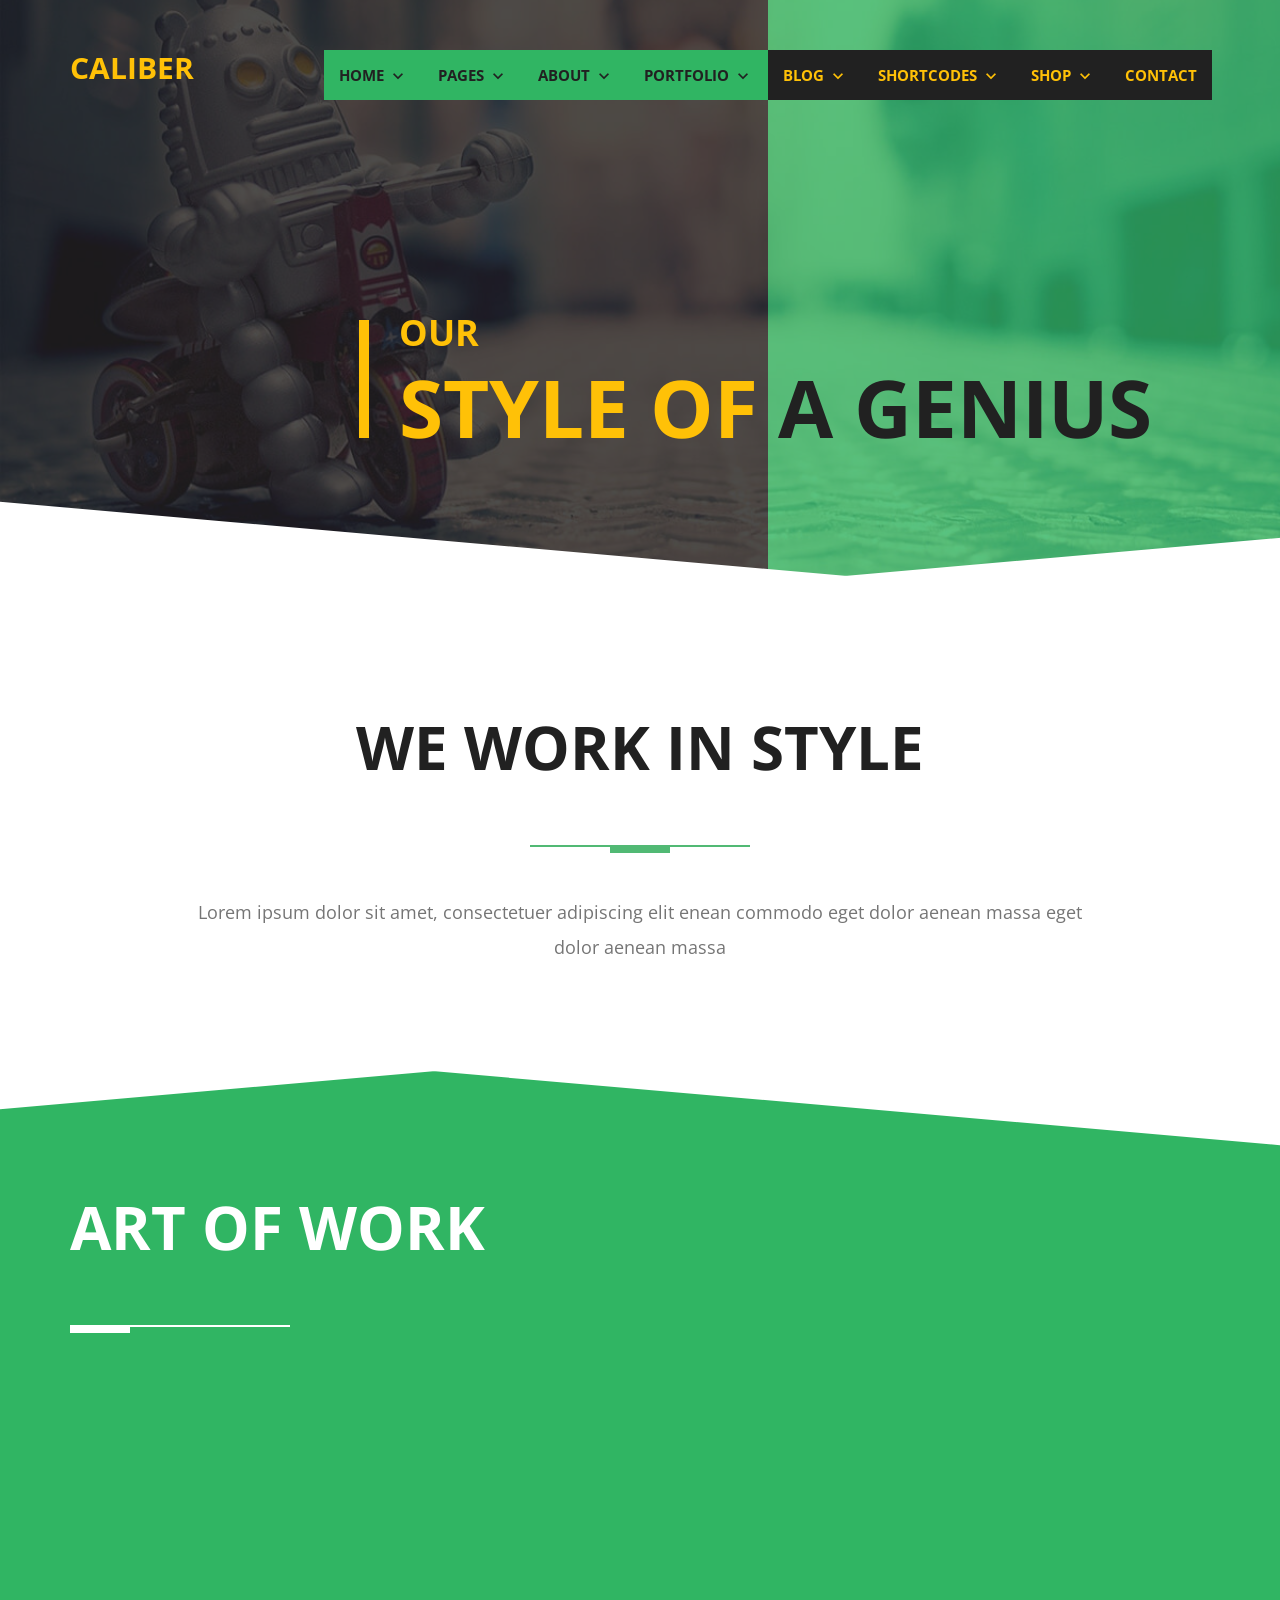
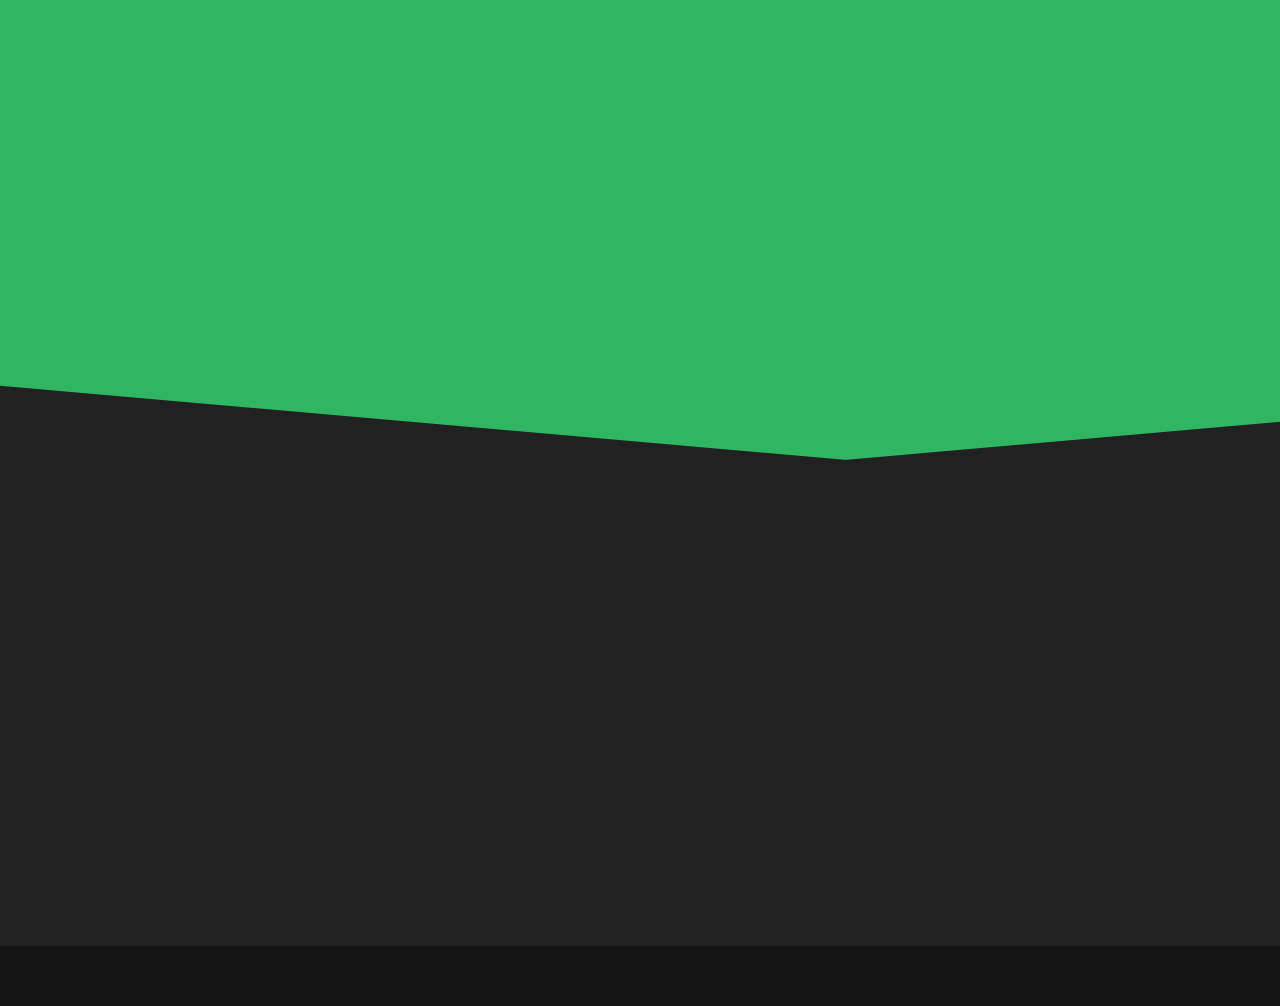
<file: art-of-work.html>
<!DOCTYPE html>
<html>
    <head>
        <title>Caliber - Multi Purpose HTML Template</title>
        <meta charset="utf-8"/>
        <meta name=viewport content="width=device-width, initial-scale=1">
        <script type="text/javascript" src="js/pace.min.js"></script>
        <link href="css/pace-loading-bar.css" rel="stylesheet">
        <link rel="stylesheet" type="text/css" href="css/animate.caliber.css">
        <link rel="stylesheet" type="text/css" href="css/materialdesignicons.caliber.css">
        <link rel="stylesheet" type="text/css" href="css/bootstrap.css">
        <script type="text/javascript" src="js/jquery.min.js"></script>
        <script src="js/inviewport-1.3.2.js"></script>
        <!-- Main Style -->
        <link rel="stylesheet" id="main-style" type="text/css" href="css/style.css">
        <script type="text/javascript" src="js/main.js"></script>
    </head>
    <body class=" angled  yellow">
        <!-- Section Start - Header -->
        <section class="header bg-lightgray header-small" >
            <!-- Menu Top Bar - Start -->
            <div class="topbar " data-effect="fadeIn">
                <div class="menu">
                    <div class="primary inviewport animated delay4" data-effect="fadeInRightBig">
                        <div class='cssmenu'>
                            <!-- Menu - Start -->
                            <ul class='menu-ul'><li class='has-sub'>
                                <a href='#'>Home <i class='mdi mdi-chevron-down'></i></a>
                                <ul>
                                    <li>
                                        <a href='index.html'>Home 1</a>
                                    </li>
                                    <li>
                                        <a href='home-2.html'>Home 2</a>
                                    </li>
                                    <li>
                                        <a href='home-3.html'>Home 3</a>
                                    </li>
                                    <li>
                                        <a href='home-parallax.html'>Parallax One Page</a>
                                    </li>
                                    <li>
                                        <a href='home-personal.html'>Personal</a>
                                    </li>
                                    <li>
                                        <a href='home-slider.html'>Slider Header</a>
                                    </li>
                                    <li>
                                        <a href='home-classic.html'>Horizontal Style</a>
                                    </li>
                                </ul>
                            </li>
                            <li class='has-sub'>
                                <a href='#'>Pages <i class='mdi mdi-chevron-down'></i></a>
                                <ul>
                                    <li>
                                        <a href='services.html'>Services</a>
                                    </li>
                                    <li>
                                        <a href='team.html'>Our Team</a>
                                    </li>
                                    <li>
                                        <a href='art-of-work.html'>Art of Work</a>
                                    </li>
                                    <li>
                                        <a href='capabilities.html'>Our Capabilities</a>
                                    </li>
                                    <li>
                                        <a href='features.html'>Features</a>
                                    </li>
                                    <li>
                                        <a href='pricing.html'>Pricing Plans</a>
                                    </li>
                                    <li>
                                        <a href='left-sidebar.html'>Left Sidebar</a>
                                    </li>
                                    <li>
                                        <a href='right-sidebar.html'>Right Sidebar</a>
                                    </li>
                                </ul>
                            </li>
                            <li class='has-sub'>
                                <a href='#'>About <i class='mdi mdi-chevron-down'></i></a>
                                <ul>
                                    <li>
                                        <a href='about-us-1.html'>About Us 1</a>
                                    </li>
                                    <li>
                                        <a href='about-us-2.html'>About Us 2</a>
                                    </li>
                                </ul>
                            </li>
                            <li class='has-sub'>
                                <a href='#'>Portfolio <i class='mdi mdi-chevron-down'></i></a>
                                <ul>
                                    <li>
                                        <a href='portfolio-grid.html'>Grid</a>
                                    </li>
                                    <li>
                                        <a href='portfolio-masonary.html'>Masonary</a>
                                    </li>
                                    <li>
                                        <a href='portfolio-full.html'>Full Page Width</a>
                                    </li>
                                    <li>
                                        <a href='portfolio-grid-2.html'>Grid (2 Column)</a>
                                    </li>
                                </ul>
                            </li>
                        </ul>
                        <!-- Menu - End -->
                    </div>
                </div>
                <div class="black inviewport animated delay4" data-effect="fadeInLeftBig">
                    <div class='cssmenu'>
                        <!-- Menu - Start -->
                        <ul class='menu-ul'><li class='has-sub'>
                            <a href='#'>Blog <i class='mdi mdi-chevron-down'></i></a>
                            <ul>
                                <li>
                                    <a href='blogs-alternate.html'>Medium Alternate</a>
                                </li>
                                <li>
                                    <a href='blogs-small.html'>Small</a>
                                </li>
                                <li>
                                    <a href='blogs-centered.html'>Centered</a>
                                </li>
                                <li>
                                    <a href='blog-single.html'>Single page</a>
                                </li>
                            </ul>
                        </li>
                        <li class='has-sub'>
                            <a href='#'>Shortcodes <i class='mdi mdi-chevron-down'></i></a>
                            <ul>
                                <li>
                                    <a href='typography.html'>Typography</a>
                                </li>
                                <li>
                                    <a href='angled-sections.html'>Angled Sections</a>
                                </li>
                                <li>
                                    <a href='material-icons.html'>Material Icons</a>
                                </li>
                                <li>
                                    <a href='fontawesome.html'>FontAwesome Icons</a>
                                </li>
                                <li>
                                    <a href='animations.html'>Animations</a>
                                </li>
                                <li>
                                    <a href='media.html'>Embed Media</a>
                                </li>
                                <li>
                                    <a href='column-grid.html'>Grid Columns</a>
                                </li>
                            </ul>
                        </li>
                        <li class='has-sub'>
                            <a href='#'>Shop <i class='mdi mdi-chevron-down'></i></a>
                            <ul>
                                <li>
                                    <a href='products.html'>Products</a>
                                </li>
                                <li>
                                    <a href='product-single.html'>Single Page</a>
                                </li>
                            </ul>
                        </li>
                        <li>
                            <a href='contact.html'>Contact</a>
                        </li>
                    </ul>
                    <!-- Menu - End -->
                </div>
            </div>
        </div>
    </div>
    <!-- Menu Top Bar - End -->
    <!-- Logo and Mobile Menu - Start -->
    <div class='header-logo-wrap'>
        <div class="container">
            <div class="logo col-xs-2">
                <span>Caliber</span>
            </div>
            <div class="menu-mobile col-xs-10 pull-right cssmenu">
                <i class="mdi mdi-menu menu-toggle"></i>
                <ul class="menu" id='parallax-mobile-menu'>
                </ul>
            </div>
        </div>
    </div>
    <!-- Logo and Mobile Menu - End -->
    <!-- Header Slide - Start -->
    <div class="header-slide" style="position:relative;">
        <img alt="header-banner-image" src="img/banner-3.jpg" class='header-img' style=''>
        <div class="overlay overlaysmall3">
            <div class="black inviewport animated delay4" data-effect="fadeInLeftOpacity"></div>
            <div class="primary inviewport animated delay4" data-effect="fadeInRightOpacity"></div>
            <!-- Header Text - Start -->
            <div class="maintext">
                <div class="primary-text inviewport animated delay4" data-effect="fadeInRightBig">
                    <div class="left-line">
                        <h4>Our</h4>
                        <h1>Style of</h1>
                    </div>
                </div>
                <div class="black-text inviewport animated delay4" data-effect="fadeInLeftBig">
                    <div>
                        <h1>A Genius</h1>
                    </div>
                </div>
            </div>
            <!-- Header Text - End -->
        </div>
    </div>
    <!-- Header Slide - End -->
</section>
<!-- Section End - Header -->
<!-- Section Start - Heading Area -->
<section class='section-heading padding-top-100 padding-bottom-0 '>
    <!-- Angled Section - Start -->
    <div class="angled_down_inside white">
        <div class="slope upleft"></div>
        <div class="slope upright"></div>
    </div>
    <!-- Angled Section - End -->
    <div class="container">
        <div class="row">
            <h1 class="heading">We Work in Style</h1>
            <div class="headul"></div>
            <p class="subheading">Lorem ipsum dolor sit amet, consectetuer adipiscing elit enean commodo  eget dolor aenean massa eget dolor aenean massa</p>
        </div>
    </div>
    <!-- Angled Section - Start -->
    <div class="angled_up_inside white">
        <div class="slope upleft"></div>
        <div class="slope upright"></div>
    </div>
    <!-- Angled Section - End -->
</section>
<!-- Section Start - Heading End -->
<!-- Section Start - Art of work -->
<section class='bg-primary artofwork max-width-100 padding-bottom-150 '><div class="container">
    <div class="row">
        <div class="col-lg-4 col-md-4 col-sm-6 col-xs-12 text-area">
            <h1 class="heading text-white left-align">Art of Work</h1>
            <div class="headul white left-align"></div>
            <div class="row">
                <!-- Feature - Start -->
                <div class="col-lg-12 col-md-12 col-sm-12 col-xs-12 feature inviewport animated delay1" data-effect="fadeInUp">
                    <div class="icon">
                        <i class="mdi mdi-desktop-mac"></i>
                    </div>
                    <div class="info">
                        <h3 class="title">Web Design</h3>
                        <p>We at Caliber design and create brilliance at work in a uniquely stylish process.</p>
                    </div>
                </div>
                <!-- Feature - End -->
                <!-- Feature - Start -->
                <div class="col-lg-12 col-md-12 col-sm-12 col-xs-12 feature inviewport animated delay2" data-effect="fadeInUp">
                    <div class="icon">
                        <i class="mdi mdi-server-network"></i>
                    </div>
                    <div class="info">
                        <h3 class="title">Hosting</h3>
                        <p>We at Caliber design and create brilliance at work in a uniquely stylish process.</p>
                    </div>
                </div>
                <!-- Feature - End -->
                <!-- Feature - Start -->
                <div class="col-lg-12 col-md-12 col-sm-12 col-xs-12 feature inviewport animated delay3" data-effect="fadeInUp">
                    <div class="icon">
                        <i class="mdi mdi-format-paint"></i>
                    </div>
                    <div class="info">
                        <h3 class="title">Photoshop</h3>
                        <p>We at Caliber design and create brilliance at work in a uniquely stylish process.</p>
                    </div>
                </div>
                <!-- Feature - End -->
            </div>
        </div>
        <div class="col-lg-8 col-md-9 col-sm-10 col-xs-12 hidden-xs tablet-area">
            <div class="ipad-artofwork inviewport animated" data-effect="fadeIn"><img alt="tablet-art" src="img/ipad_artofwork_yellow.png" class="img-responsive style-dependent"></div>
        </div>
    </div>
</div></section>
<!-- Section End - Art of work -->
<!-- Section Start - Footer -->
<section class='footer bg-black padding-top-75 padding-bottom-25 '>
    <!-- Angled Section - Start -->
    <div class="angled_down_inside black">
        <div class="slope upleft"></div>
        <div class="slope upright"></div>
    </div>
    <!-- Angled Section - End -->
    <div class="container">
        <div class="row">
            <!-- Text Widget - Start -->
            <div class="col-lg-4 col-md-4 col-sm-12 col-xs-12 text-widget inviewport animated delay1" data-effect="fadeInUp">
                <div class="logo">
                    <span>Caliber</span>
                </div>
                <p>This is a unique & creatively designed layout built in Photoshop with a modern look. All the files are well organized and named as per content. Its very easy to change any part.</p>
                <p>Email: youremail@example.com <br> Phone: +1 234 5678 910</p>
            </div>
            <!-- Text Widget - End -->
            <!-- Twitter Widget - Start -->
            <div class="col-lg-4 col-md-4 col-sm-12 col-xs-12 twitter-widget inviewport animated delay2" data-effect="fadeInUp">
                <h4>Twitter</h4>
                <div class="headul left-align"></div>
                <div class="tweet">
                    <i class="mdi mdi-twitter"></i>
                    <div class="message"><strong>@thePixelsTheme</strong> Actually preparing a blog :)  <small>10 minutes ago</small></div>
                </div>
                <div class="tweet">
                    <i class="mdi mdi-twitter"></i>
                    <div class="message">Inspired by <strong>@mattjohn</strong> #10Bootstrap #vime <small>30 minutes ago</small></div>
                </div>
                <div class="tweet">
                    <i class="mdi mdi-twitter"></i>
                    <div class="message"><strong>@AmazingDesign</strong> Current design trends of a blog <small>1 hour ago</small></div>
                </div>
            </div>
            <!-- Twitter Widget - End -->
            <!-- Flickr Widget - Start -->
            <div class="col-lg-4 col-md-4 col-sm-12 col-xs-12 flickr-widget inviewport animated delay3" data-effect="fadeInUp">
                <h4>Flickr</h4>
                <div class="headul left-align"></div>
                <div class="row images">
                    <div class="col-md-3 col-sm-2 col-xs-4"><img alt="flickr-image" src="img/flickr-1.jpg" class="img-responsive"></div>
                    <div class="col-md-3 col-sm-2 col-xs-4"><img alt="flickr-image" src="img/flickr-2.jpg" class="img-responsive"></div>
                    <div class="col-md-3 col-sm-2 col-xs-4"><img alt="flickr-image" src="img/flickr-3.jpg" class="img-responsive"></div>
                    <div class="col-md-3 col-sm-2 col-xs-4"><img alt="flickr-image" src="img/flickr-4.jpg" class="img-responsive"></div>
                    <div class="col-md-3 col-sm-2 col-xs-4"><img alt="flickr-image" src="img/flickr-5.jpg" class="img-responsive"></div>
                    <div class="col-md-3 col-sm-2 col-xs-4"><img alt="flickr-image" src="img/flickr-6.jpg" class="img-responsive"></div>
                    <div class="col-md-3 hidden-sm hidden-xs"><img alt="flickr-image" src="img/flickr-7.jpg" class="img-responsive"></div>
                    <div class="col-md-3 hidden-sm hidden-xs"><img alt="flickr-image" src="img/flickr-8.jpg" class="img-responsive"></div>
                </div>
            </div>
            <!-- Flickr Widget - End -->
        </div>
    </div>
    <!-- Copyright Bar - Start -->
    <div class="copyright">
        <div class="col-md-12">
            <div class="container">
                <div class="">
                    <div class="col-lg-6 col-md-6 col-sm-8 col-xs-12 message inviewport animated delay1" data-effect="fadeInUp">
                        <span class="">&copy; 2015 CALIBER theme | Made by THEMEPASSION</span>
                    </div>
                    <div class="col-lg-6 col-md-6 col-sm-4 col-xs-12 social">
                        <a href="#" class="inviewport animated delay1" data-effect="fadeInUp"><i class="mdi mdi-facebook text-on-primary"></i></a>
                        <a href="#" class="inviewport animated delay2" data-effect="fadeInUp"><i class="mdi mdi-twitter text-on-primary"></i></a>
                        <a href="#" class="inviewport animated delay3" data-effect="fadeInUp"><i class="mdi mdi-dribbble text-on-primary"></i></a>
                        <a href="#" class="inviewport animated delay4" data-effect="fadeInUp"><i class="mdi mdi-google-plus text-on-primary"></i></a>
                        <a href="#" class="inviewport animated delay5" data-effect="fadeInUp"><i class="mdi mdi-youtube-play text-on-primary"></i></a>
                    </div>
                </div>
            </div>
        </div>
    </div>
    <!-- Copyright Bar - End -->
</section>
<!-- Section End - Footer -->
</body>
</html>
</file>
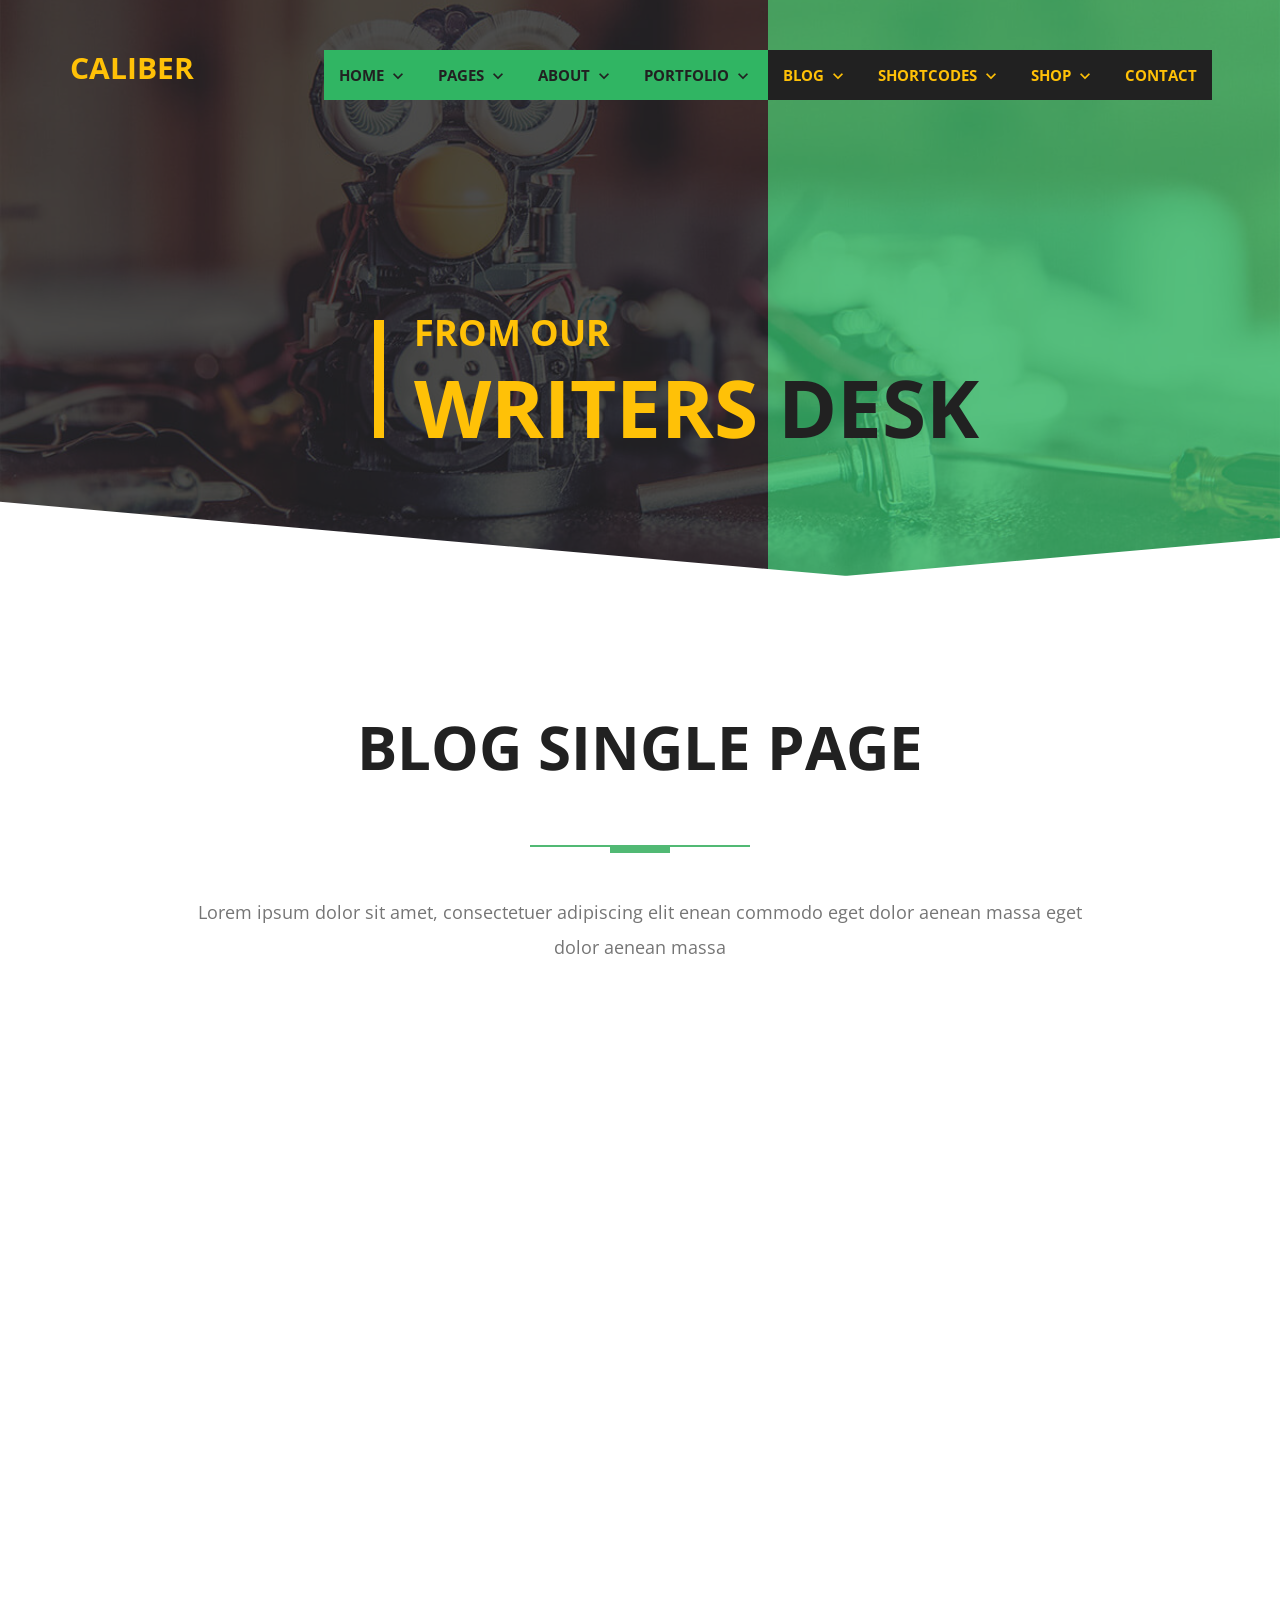
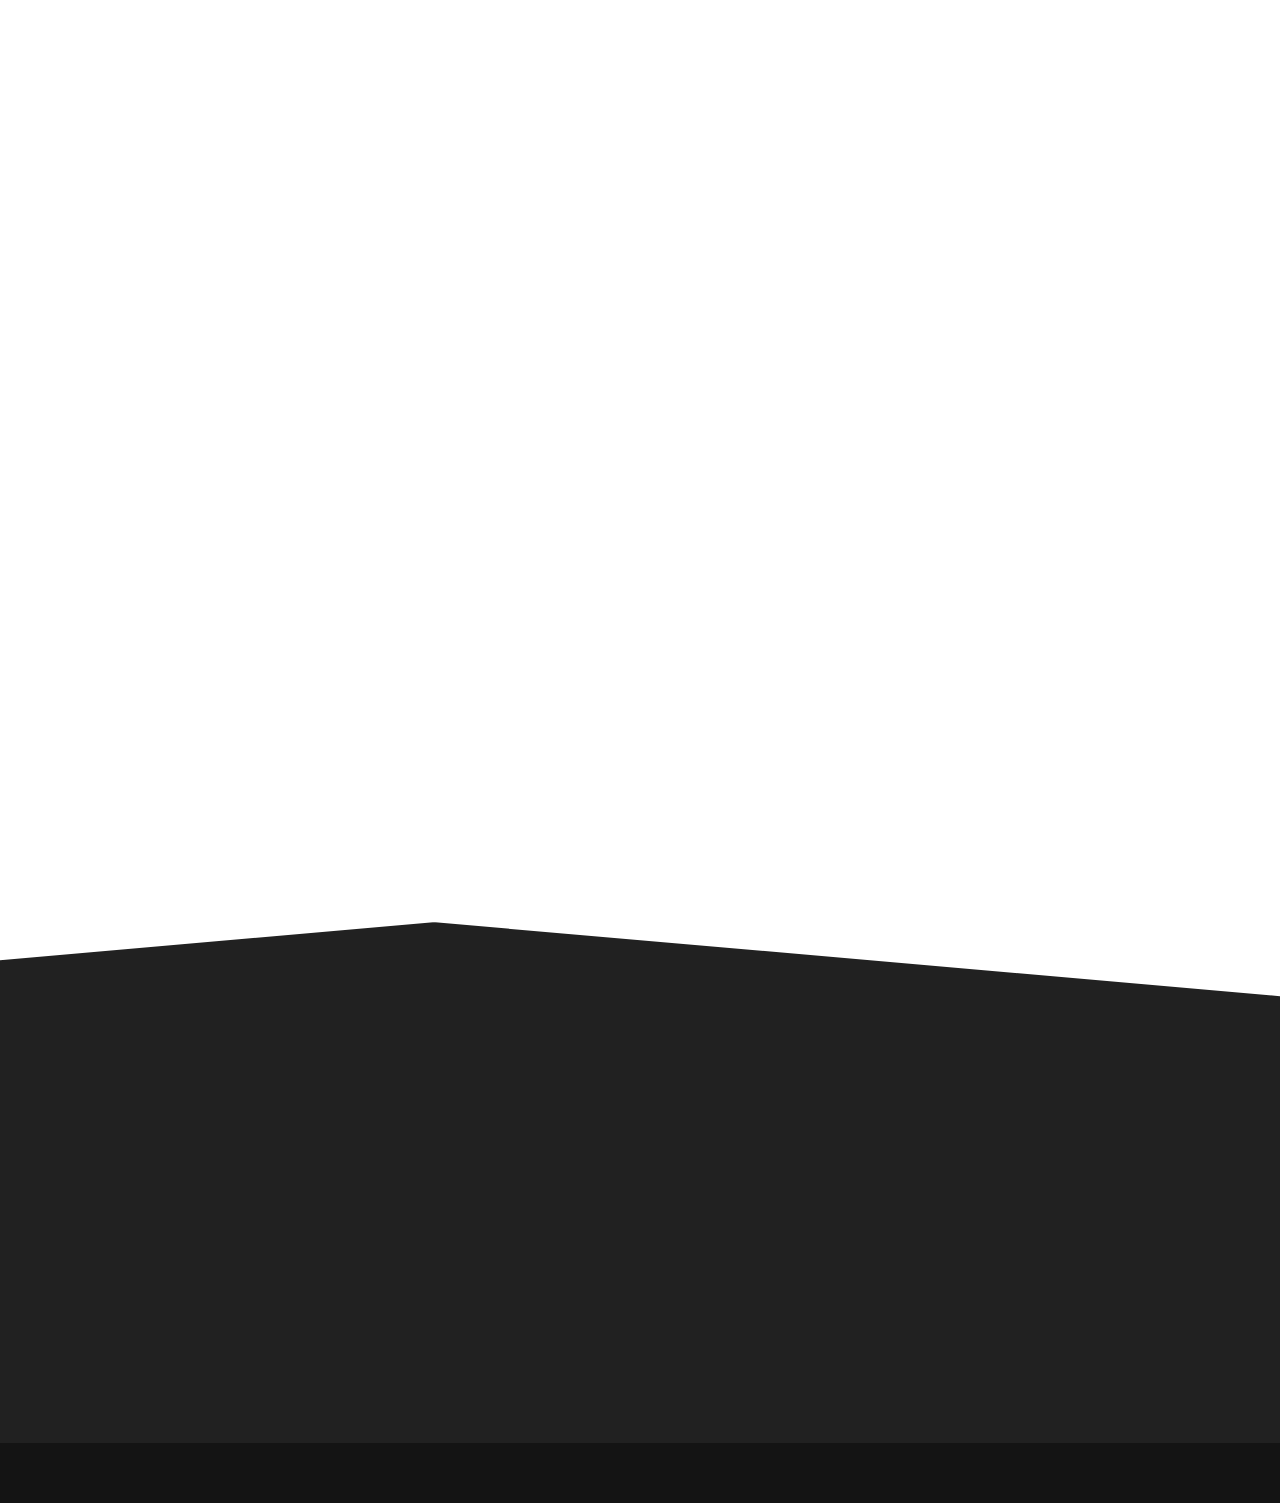
<file: blog-single.html>
<!DOCTYPE html>
<html>
    <head>
        <title>Caliber - Multi Purpose HTML Template</title>
        <meta charset="utf-8"/>
        <meta name=viewport content="width=device-width, initial-scale=1">
        <script type="text/javascript" src="js/pace.min.js"></script>
        <link href="css/pace-loading-bar.css" rel="stylesheet">
        <link rel="stylesheet" type="text/css" href="css/animate.caliber.css">
        <link rel="stylesheet" type="text/css" href="css/materialdesignicons.caliber.css">
        <link rel="stylesheet" type="text/css" href="css/bootstrap.css">
        <script type="text/javascript" src="js/jquery.min.js"></script>
        <script src="js/inviewport-1.3.2.js"></script>
        <!-- Main Style -->
        <link rel="stylesheet" id="main-style" type="text/css" href="css/style.css">
        <script type="text/javascript" src="js/main.js"></script>
    </head>
    <body class=" angled  yellow">
        <!-- Section Start - Header -->
        <section class="header bg-lightgray header-small" >
            <!-- Menu Top Bar - Start -->
            <div class="topbar " data-effect="fadeIn">
                <div class="menu">
                    <div class="primary inviewport animated delay4" data-effect="fadeInRightBig">
                        <div class='cssmenu'>
                            <!-- Menu - Start -->
                            <ul class='menu-ul'><li class='has-sub'>
                                <a href='#'>Home <i class='mdi mdi-chevron-down'></i></a>
                                <ul>
                                    <li>
                                        <a href='index.html'>Home 1</a>
                                    </li>
                                    <li>
                                        <a href='home-2.html'>Home 2</a>
                                    </li>
                                    <li>
                                        <a href='home-3.html'>Home 3</a>
                                    </li>
                                    <li>
                                        <a href='home-parallax.html'>Parallax One Page</a>
                                    </li>
                                    <li>
                                        <a href='home-personal.html'>Personal</a>
                                    </li>
                                    <li>
                                        <a href='home-slider.html'>Slider Header</a>
                                    </li>
                                    <li>
                                        <a href='home-classic.html'>Horizontal Style</a>
                                    </li>
                                </ul>
                            </li>
                            <li class='has-sub'>
                                <a href='#'>Pages <i class='mdi mdi-chevron-down'></i></a>
                                <ul>
                                    <li>
                                        <a href='services.html'>Services</a>
                                    </li>
                                    <li>
                                        <a href='team.html'>Our Team</a>
                                    </li>
                                    <li>
                                        <a href='art-of-work.html'>Art of Work</a>
                                    </li>
                                    <li>
                                        <a href='capabilities.html'>Our Capabilities</a>
                                    </li>
                                    <li>
                                        <a href='features.html'>Features</a>
                                    </li>
                                    <li>
                                        <a href='pricing.html'>Pricing Plans</a>
                                    </li>
                                    <li>
                                        <a href='left-sidebar.html'>Left Sidebar</a>
                                    </li>
                                    <li>
                                        <a href='right-sidebar.html'>Right Sidebar</a>
                                    </li>
                                </ul>
                            </li>
                            <li class='has-sub'>
                                <a href='#'>About <i class='mdi mdi-chevron-down'></i></a>
                                <ul>
                                    <li>
                                        <a href='about-us-1.html'>About Us 1</a>
                                    </li>
                                    <li>
                                        <a href='about-us-2.html'>About Us 2</a>
                                    </li>
                                </ul>
                            </li>
                            <li class='has-sub'>
                                <a href='#'>Portfolio <i class='mdi mdi-chevron-down'></i></a>
                                <ul>
                                    <li>
                                        <a href='portfolio-grid.html'>Grid</a>
                                    </li>
                                    <li>
                                        <a href='portfolio-masonary.html'>Masonary</a>
                                    </li>
                                    <li>
                                        <a href='portfolio-full.html'>Full Page Width</a>
                                    </li>
                                    <li>
                                        <a href='portfolio-grid-2.html'>Grid (2 Column)</a>
                                    </li>
                                </ul>
                            </li>
                        </ul>
                        <!-- Menu - End -->
                    </div>
                </div>
                <div class="black inviewport animated delay4" data-effect="fadeInLeftBig">
                    <div class='cssmenu'>
                        <!-- Menu - Start -->
                        <ul class='menu-ul'><li class='has-sub'>
                            <a href='#'>Blog <i class='mdi mdi-chevron-down'></i></a>
                            <ul>
                                <li>
                                    <a href='blogs-alternate.html'>Medium Alternate</a>
                                </li>
                                <li>
                                    <a href='blogs-small.html'>Small</a>
                                </li>
                                <li>
                                    <a href='blogs-centered.html'>Centered</a>
                                </li>
                                <li>
                                    <a href='blog-single.html'>Single page</a>
                                </li>
                            </ul>
                        </li>
                        <li class='has-sub'>
                            <a href='#'>Shortcodes <i class='mdi mdi-chevron-down'></i></a>
                            <ul>
                                <li>
                                    <a href='typography.html'>Typography</a>
                                </li>
                                <li>
                                    <a href='angled-sections.html'>Angled Sections</a>
                                </li>
                                <li>
                                    <a href='material-icons.html'>Material Icons</a>
                                </li>
                                <li>
                                    <a href='fontawesome.html'>FontAwesome Icons</a>
                                </li>
                                <li>
                                    <a href='animations.html'>Animations</a>
                                </li>
                                <li>
                                    <a href='media.html'>Embed Media</a>
                                </li>
                                <li>
                                    <a href='column-grid.html'>Grid Columns</a>
                                </li>
                            </ul>
                        </li>
                        <li class='has-sub'>
                            <a href='#'>Shop <i class='mdi mdi-chevron-down'></i></a>
                            <ul>
                                <li>
                                    <a href='products.html'>Products</a>
                                </li>
                                <li>
                                    <a href='product-single.html'>Single Page</a>
                                </li>
                            </ul>
                        </li>
                        <li>
                            <a href='contact.html'>Contact</a>
                        </li>
                    </ul>
                    <!-- Menu - End -->
                </div>
            </div>
        </div>
    </div>
    <!-- Menu Top Bar - End -->
    <!-- Logo and Mobile Menu - Start -->
    <div class='header-logo-wrap'>
        <div class="container">
            <div class="logo col-xs-2">
                <span>Caliber</span>
            </div>
            <div class="menu-mobile col-xs-10 pull-right cssmenu">
                <i class="mdi mdi-menu menu-toggle"></i>
                <ul class="menu" id='parallax-mobile-menu'>
                </ul>
            </div>
        </div>
    </div>
    <!-- Logo and Mobile Menu - End -->
    <!-- Header Slide - Start -->
    <div class="header-slide" style="position:relative;">
        <img alt="header-banner-image" src="img/banner-1.jpg" class='header-img' style=''>
        <div class="overlay overlaysmall1">
            <div class="black inviewport animated delay4" data-effect="fadeInLeftOpacity"></div>
            <div class="primary inviewport animated delay4" data-effect="fadeInRightOpacity"></div>
            <!-- Header Text - Start -->
            <div class="maintext">
                <div class="primary-text inviewport animated delay4" data-effect="fadeInRightBig">
                    <div class="left-line">
                        <h4>From Our</h4>
                        <h1>Writers</h1>
                    </div>
                </div>
                <div class="black-text inviewport animated delay4" data-effect="fadeInLeftBig">
                    <div>
                        <h1>Desk</h1>
                    </div>
                </div>
            </div>
            <!-- Header Text - End -->
        </div>
    </div>
    <!-- Header Slide - End -->
</section>
<!-- Section End - Header -->
<!-- Section Start - Blog Single Page -->
<section class=' padding-top-100 padding-bottom-0 '>
    <!-- Angled Section - Start -->
    <div class="angled_down_inside white">
        <div class="slope upleft"></div>
        <div class="slope upright"></div>
    </div>
    <!-- Angled Section - End -->
    <div class="container">
        <div class="row">
            <h1 class="heading">Blog Single Page</h1>
            <div class="headul"></div>
            <p class="subheading">Lorem ipsum dolor sit amet, consectetuer adipiscing elit enean commodo  eget dolor aenean massa eget dolor aenean massa</p>
            <div class="blog blog-full">
                <div class="col-lg-10 col-md-12 col-sm-12 col-xs-12 info inviewport animated delay1" data-effect="fadeIn">
                    <span class="date">24th August 2015</span>
                    <h3 class="title"><a href="blog-single.html">TEN AMAZING AND STRANGE PICTURES BY PROFESSIONALS</a></h3>
                    <p class="meta"><span>10 Comments</span> <span>In: <a href='#'>Web Design</a>, <a href='#'>Photography</a>, <a href='#'>General</a></span> <span>Post By: <a href='#'>Admin</a></span></p>
                    <p>Donec pede justo, fringilla, aliquet nec, vulputatee egerdiet erdiett arcu. In  justo, rhoncus ut, imperdiet a, venenatis vitaerdiet erde justo. llam dictum felis eu pede mollis pretium diet a, venenatis vita sto. Nullam dictum felis eu pede mollis pretiumdiet a, venenatis ie ust. ullam dictum felis eu pedemol iumpretium ieta.</p>
                </div>
                <div class="col-lg-10 col-md-12 col-sm-12 col-xs-12 media inviewport animated delay1" data-effect="fadeIn">
                    <img alt="blog-image" class="img-responsive" src="img/blog-large-1.jpg">
                </div>
                <div class="clearfix"></div>
                <div class="col-lg-10 col-md-12 col-sm-12 col-xs-12 info inviewport animated delay1" data-effect="fadeIn">
                    <p>Donec pede justo, fringilla, aliquet nec, vulputatee egerdiet erdiett arcu. In  justo, rhoncus ut, imperdiet a, venenatis vitaerdiet erde justo. llam dictum felis eu pede mollis pretium diet a, venenatis vita sto. Nullam dictum felis eu pede mollis pretiumdiet a, venenatis ie ust. ullam dictum felis eu pedemol iumpretium ieta. Donec pede justo, fringilla, aliquet nec, vulputatee egerdiet erdiett arcu. In  justo, rhoncus ut, imperdiet a, venenatis vitaerdiet erde justo. llam dictum felis eu pede mollis pretium diet a, venenatis vita sto. Nullam dictum felis eu pede mollis pretiumdiet a, venenatis ie ust. ullam dictum felis eu pedemol iumpretium ieta. Donec pede justo, fringilla, aliquet nec, vulputatee egerdiet erdiett arcu. In  justo, rhoncus ut, imperdiet a, venenatis vitaerdiet erde justo. llam dictum felis eu pede mollis pretium diet a, venenatis vita sto. Nullam dictum felis eu pede mollis pretiumdiet a, venenatis ie ust. ullam dictum felis eu pedemol iumpretium ieta.</p>
                    <p>Donec pede justo, fringilla, aliquet nec, vulputatee egerdiet erdiett arcu. In  justo, rhoncus ut, imperdiet a, venenatis vitaerdiet erde justo. llam dictum felis eu pede mollis pretium diet a, venenatis vita sto. Nullam dictum felis eu pede mollis pretiumdiet a, venenatis ie ust. ullam dictum felis eu pedemol iumpretium ieta. Donec pede justo, fringilla, aliquet nec, vulputatee egerdiet erdiett arcu. In  justo, rhoncus ut, imperdiet a, venenatis vitaerdiet erde justo. llam dictum felis eu pede mollis pretium diet a, venenatis vita sto. Nullam dictum felis eu pede mollis pretiumdiet a, venenatis ie ust. ullam dictum felis eu pedemol iumpretium ieta. Donec pede justo, fringilla, aliquet nec, vulputatee egerdiet erdiett arcu.</p>
                </div>
                <div class="clearfix"></div>
                <!-- Comments Section - Start -->
                <div class="col-lg-10 col-md-12 col-sm-12 col-xs-12 comments inviewport animated delay1" data-effect="fadeIn">
                    <h4>Comments</h4>
                    <!-- Comment - Start -->
                    <div class="well comment-block level-1" style="display:inline-block;">
                        <div class="col-md-1 col-sm-2 col-xs-3 img-area">
                            <img src="img/avatar-1.jpg" class=" img-responsive">
                        </div>
                        <div class="col-md-11 col-sm-10 col-xs-9">
                            <h5>By <a href="#">Jason</a> on May 12, 2015.</h5>
                            <div>
                                <p>Bacon ipsum dolor sit amet nulla ham qui sint exercitation eiusmod commodo, chuck duis velit. Aute in reprehenderit, dolore aliqua non est magna in labore pig pork biltong in labore pig pork biltong.</p>
                            </div>
                            <a href="#" class="pull-left">Reply &raquo;</a>
                        </div>
                    </div>
                    <!-- Comment - End -->
                    <!-- Comment - Start -->
                    <div class="well comment-block level-2" style="display:inline-block;">
                        <div class="col-md-1 col-sm-2 col-xs-3 img-area">
                            <img src="img/avatar-2.jpg" class=" img-responsive">
                        </div>
                        <div class="col-md-11 col-sm-10 col-xs-9">
                            <h5>By <a href="#">Jason</a> on May 12, 2015.</h5>
                            <div>
                                <p>Bacon ipsum dolor sit amet nulla ham qui sint exercitation eiusmod commodo, chuck duis velit. Aute in reprehenderit, dolore aliqua non est magna in labore pig pork biltong in labore pig pork biltong.</p>
                            </div>
                            <a href="#" class="pull-left">Reply &raquo;</a>
                        </div>
                    </div>
                    <!-- Comment - End -->
                    <!-- Comment - Start -->
                    <div class="well comment-block level-3" style="display:inline-block;">
                        <div class="col-md-1 col-sm-2 col-xs-3 img-area">
                            <img src="img/avatar-3.jpg" class=" img-responsive">
                        </div>
                        <div class="col-md-11 col-sm-10 col-xs-9">
                            <h5>By <a href="#">Jason</a> on May 12, 2015.</h5>
                            <div>
                                <p>Bacon ipsum dolor sit amet nulla ham qui sint exercitation eiusmod commodo, chuck duis velit. Aute in reprehenderit, dolore aliqua non est magna in labore pig pork biltong in labore pig pork biltong.</p>
                            </div>
                            <a href="#" class="pull-left">Reply &raquo;</a>
                        </div>
                    </div>
                    <!-- Comment - End -->
                    <!-- Comment - Start -->
                    <div class="well comment-block level-1" style="display:inline-block;">
                        <div class="col-md-1 col-sm-2 col-xs-3 img-area">
                            <img src="img/avatar-4.jpg" class=" img-responsive">
                        </div>
                        <div class="col-md-11 col-sm-10 col-xs-9">
                            <h5>By <a href="#">Jason</a> on May 12, 2015.</h5>
                            <div>
                                <p>Bacon ipsum dolor sit amet nulla ham qui sint exercitation eiusmod commodo, chuck duis velit. Aute in reprehenderit, dolore aliqua non est magna in labore pig pork biltong in labore pig pork biltong.</p>
                            </div>
                            <a href="#" class="pull-left">Reply &raquo;</a>
                        </div>
                    </div>
                    <!-- Comment - End -->
                </div>
                <!-- Comments Section - End -->
                <div class="col-lg-8 col-md-8 col-sm-10 col-xs-10 comment-form inviewport animated delay1" data-effect="fadeIn">
                    <h4>Post Your Comment</h4>
                    <!-- Comment Form - Start -->
                <form action='send_email.php' method='post'><input type='text' placeholder='Name' class='col-xs-12 transition' id='comment_name' ><input type='text' placeholder='Email' class='col-xs-12 transition' id='comment_email' ><textarea class='col-xs-12 transition' placeholder='Message' id='comment_message' ></textarea><button type='button' class='btn btn-block btn-primary enabled transition' id='comment_send'>Send Message</button></form>
                <!-- Contact Form - End -->
            </div>
        </div>
    </div>
</div>
<!-- Angled Section - Start -->
<div class="angled_up_inside white">
    <div class="slope upleft"></div>
    <div class="slope upright"></div>
</div>
<!-- Angled Section - End -->
</section>
<!-- Section End - Blog Single Page -->
<!-- Section Start - Footer -->
<section class='footer bg-black padding-top-150 padding-bottom-25 '><div class="container">
<div class="row">
    <!-- Text Widget - Start -->
    <div class="col-lg-4 col-md-4 col-sm-12 col-xs-12 text-widget inviewport animated delay1" data-effect="fadeInUp">
        <div class="logo">
            <span>Caliber</span>
        </div>
        <p>This is a unique & creatively designed layout built in Photoshop with a modern look. All the files are well organized and named as per content. Its very easy to change any part.</p>
        <p>Email: youremail@example.com <br> Phone: +1 234 5678 910</p>
    </div>
    <!-- Text Widget - End -->
    <!-- Twitter Widget - Start -->
    <div class="col-lg-4 col-md-4 col-sm-12 col-xs-12 twitter-widget inviewport animated delay2" data-effect="fadeInUp">
        <h4>Twitter</h4>
        <div class="headul left-align"></div>
        <div class="tweet">
            <i class="mdi mdi-twitter"></i>
            <div class="message"><strong>@thePixelsTheme</strong> Actually preparing a blog :)  <small>10 minutes ago</small></div>
        </div>
        <div class="tweet">
            <i class="mdi mdi-twitter"></i>
            <div class="message">Inspired by <strong>@mattjohn</strong> #10Bootstrap #vime <small>30 minutes ago</small></div>
        </div>
        <div class="tweet">
            <i class="mdi mdi-twitter"></i>
            <div class="message"><strong>@AmazingDesign</strong> Current design trends of a blog <small>1 hour ago</small></div>
        </div>
    </div>
    <!-- Twitter Widget - End -->
    <!-- Flickr Widget - Start -->
    <div class="col-lg-4 col-md-4 col-sm-12 col-xs-12 flickr-widget inviewport animated delay3" data-effect="fadeInUp">
        <h4>Flickr</h4>
        <div class="headul left-align"></div>
        <div class="row images">
            <div class="col-md-3 col-sm-2 col-xs-4"><img alt="flickr-image" src="img/flickr-1.jpg" class="img-responsive"></div>
            <div class="col-md-3 col-sm-2 col-xs-4"><img alt="flickr-image" src="img/flickr-2.jpg" class="img-responsive"></div>
            <div class="col-md-3 col-sm-2 col-xs-4"><img alt="flickr-image" src="img/flickr-3.jpg" class="img-responsive"></div>
            <div class="col-md-3 col-sm-2 col-xs-4"><img alt="flickr-image" src="img/flickr-4.jpg" class="img-responsive"></div>
            <div class="col-md-3 col-sm-2 col-xs-4"><img alt="flickr-image" src="img/flickr-5.jpg" class="img-responsive"></div>
            <div class="col-md-3 col-sm-2 col-xs-4"><img alt="flickr-image" src="img/flickr-6.jpg" class="img-responsive"></div>
            <div class="col-md-3 hidden-sm hidden-xs"><img alt="flickr-image" src="img/flickr-7.jpg" class="img-responsive"></div>
            <div class="col-md-3 hidden-sm hidden-xs"><img alt="flickr-image" src="img/flickr-8.jpg" class="img-responsive"></div>
        </div>
    </div>
    <!-- Flickr Widget - End -->
</div>
</div>
<!-- Copyright Bar - Start -->
<div class="copyright">
<div class="col-md-12">
    <div class="container">
        <div class="">
            <div class="col-lg-6 col-md-6 col-sm-8 col-xs-12 message inviewport animated delay1" data-effect="fadeInUp">
                <span class="">&copy; 2015 CALIBER theme | Made by THEMEPASSION</span>
            </div>
            <div class="col-lg-6 col-md-6 col-sm-4 col-xs-12 social">
                <a href="#" class="inviewport animated delay1" data-effect="fadeInUp"><i class="mdi mdi-facebook text-on-primary"></i></a>
                <a href="#" class="inviewport animated delay2" data-effect="fadeInUp"><i class="mdi mdi-twitter text-on-primary"></i></a>
                <a href="#" class="inviewport animated delay3" data-effect="fadeInUp"><i class="mdi mdi-dribbble text-on-primary"></i></a>
                <a href="#" class="inviewport animated delay4" data-effect="fadeInUp"><i class="mdi mdi-google-plus text-on-primary"></i></a>
                <a href="#" class="inviewport animated delay5" data-effect="fadeInUp"><i class="mdi mdi-youtube-play text-on-primary"></i></a>
            </div>
        </div>
    </div>
</div>
</div>
<!-- Copyright Bar - End -->
</section>
<!-- Section End - Footer -->
</body>
</html>
</file>
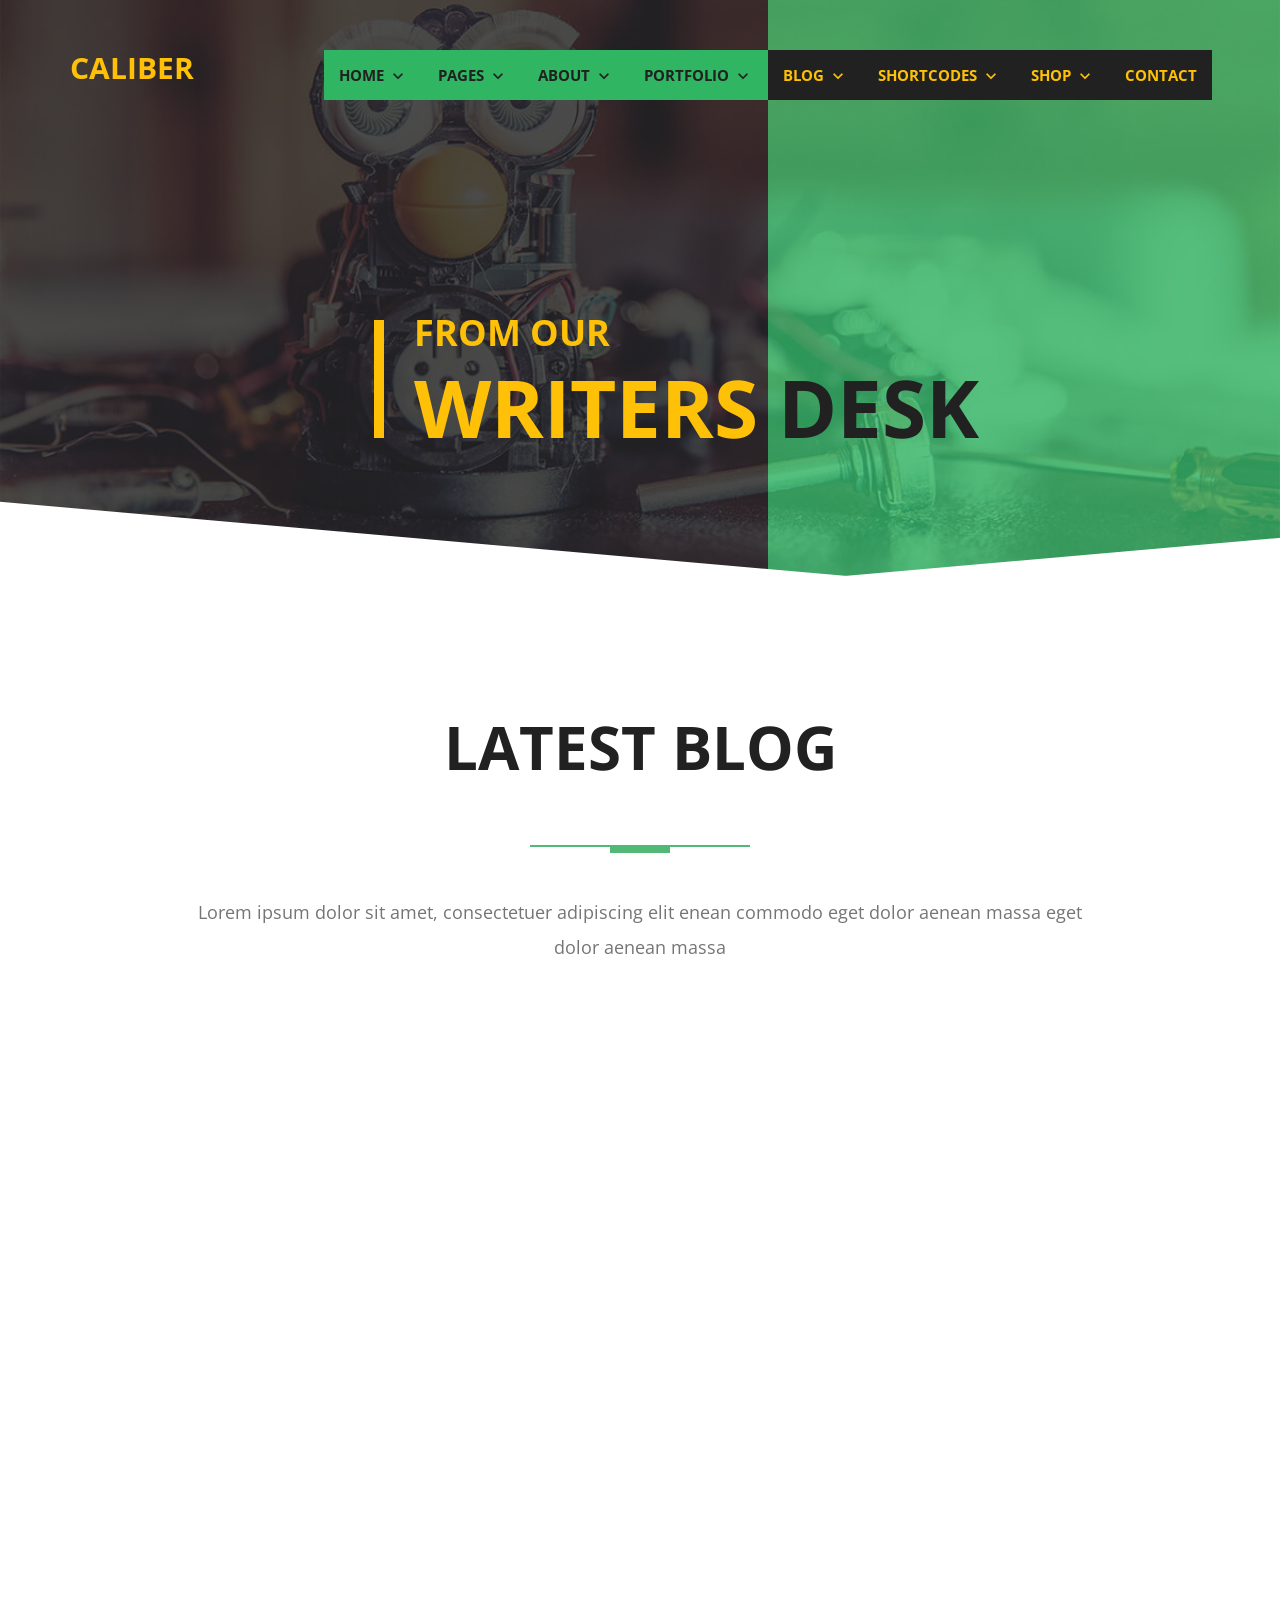
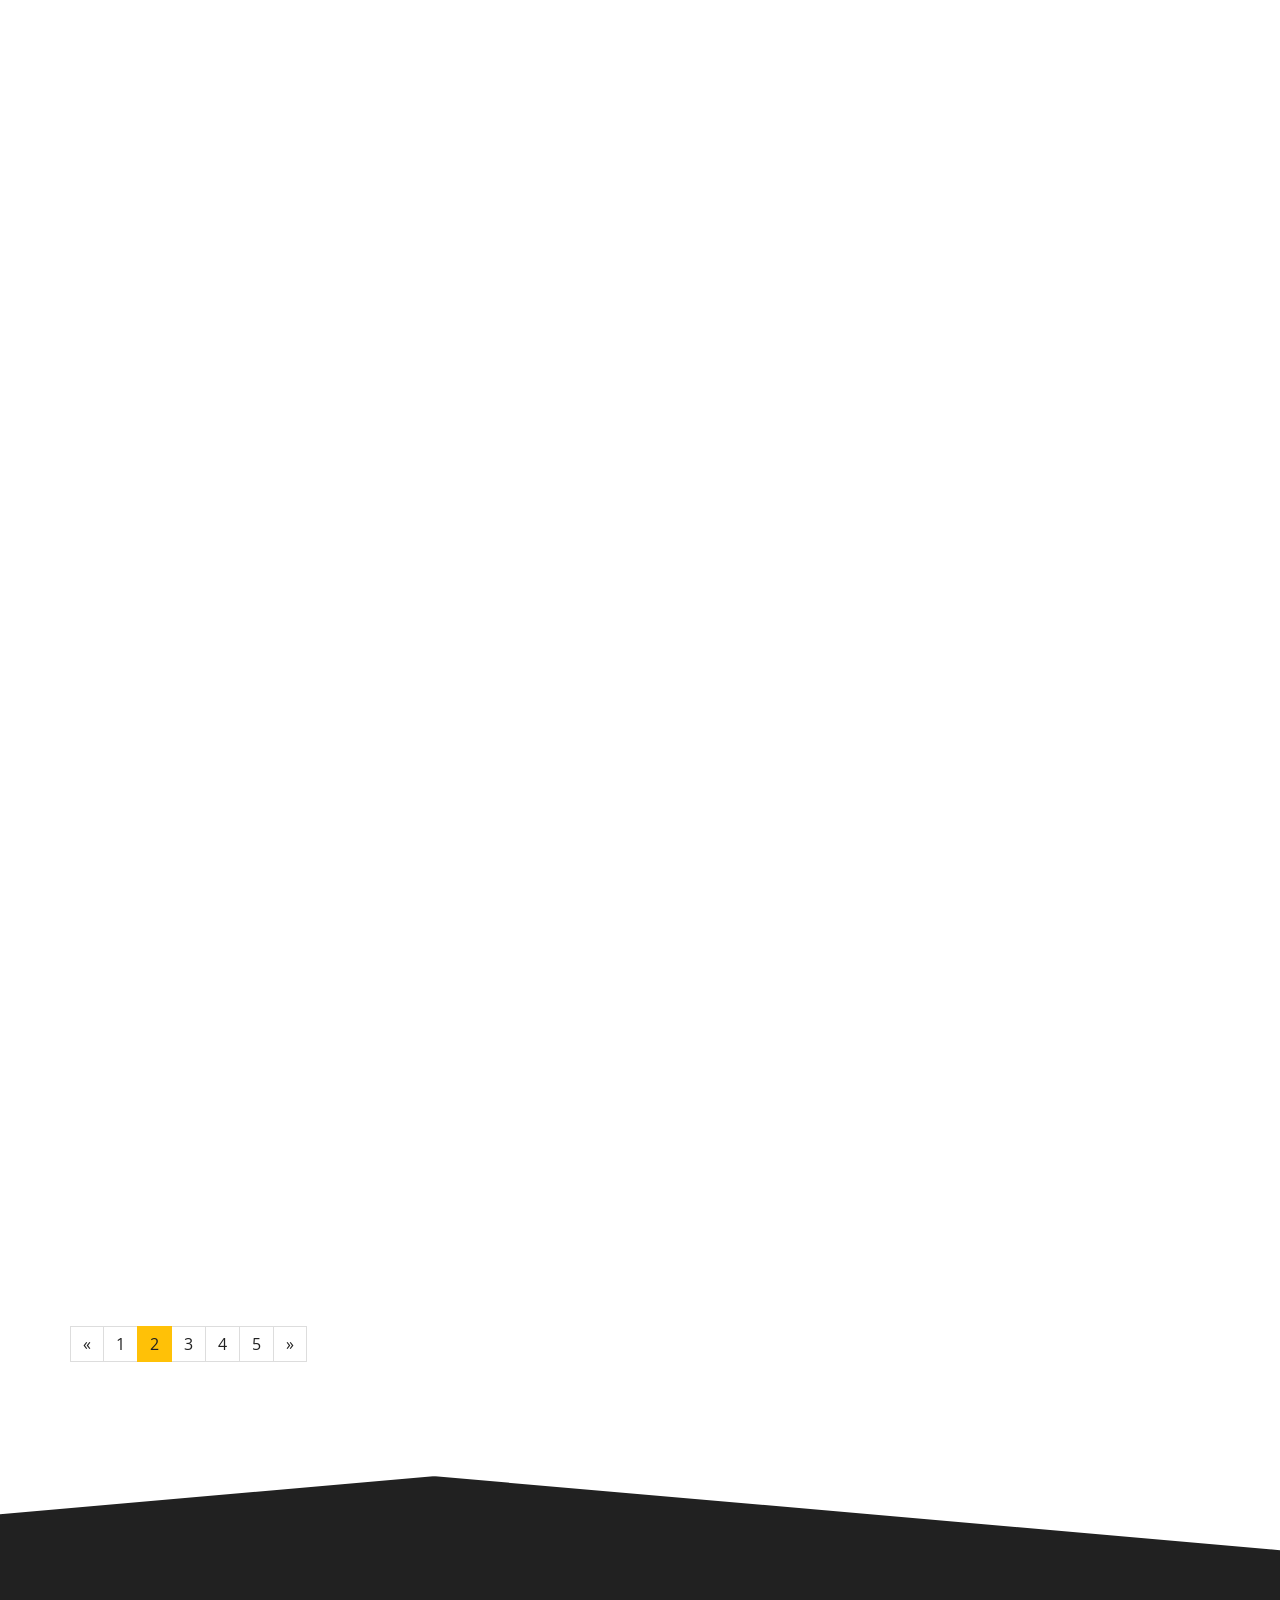
<file: blogs-alternate.html>
<!DOCTYPE html>
<html>
    <head>
        <title>Caliber - Multi Purpose HTML Template</title>
        <meta charset="utf-8"/>
        <meta name=viewport content="width=device-width, initial-scale=1">
        <script type="text/javascript" src="js/pace.min.js"></script>
        <link href="css/pace-loading-bar.css" rel="stylesheet">
        <link rel="stylesheet" type="text/css" href="css/animate.caliber.css">
        <link rel="stylesheet" type="text/css" href="css/materialdesignicons.caliber.css">
        <link rel="stylesheet" type="text/css" href="css/bootstrap.css">
        <script type="text/javascript" src="js/jquery.min.js"></script>
        <script src="js/inviewport-1.3.2.js"></script>
        <!-- Main Style -->
        <link rel="stylesheet" id="main-style" type="text/css" href="css/style.css">
        <script type="text/javascript" src="js/main.js"></script>
    </head>
    <body class=" angled  yellow">
        <!-- Section Start - Header -->
        <section class="header bg-lightgray header-small" >
            <!-- Menu Top Bar - Start -->
            <div class="topbar " data-effect="fadeIn">
                <div class="menu">
                    <div class="primary inviewport animated delay4" data-effect="fadeInRightBig">
                        <div class='cssmenu'>
                            <!-- Menu - Start -->
                            <ul class='menu-ul'><li class='has-sub'>
                                <a href='#'>Home <i class='mdi mdi-chevron-down'></i></a>
                                <ul>
                                    <li>
                                        <a href='index.html'>Home 1</a>
                                    </li>
                                    <li>
                                        <a href='home-2.html'>Home 2</a>
                                    </li>
                                    <li>
                                        <a href='home-3.html'>Home 3</a>
                                    </li>
                                    <li>
                                        <a href='home-parallax.html'>Parallax One Page</a>
                                    </li>
                                    <li>
                                        <a href='home-personal.html'>Personal</a>
                                    </li>
                                    <li>
                                        <a href='home-slider.html'>Slider Header</a>
                                    </li>
                                    <li>
                                        <a href='home-classic.html'>Horizontal Style</a>
                                    </li>
                                </ul>
                            </li>
                            <li class='has-sub'>
                                <a href='#'>Pages <i class='mdi mdi-chevron-down'></i></a>
                                <ul>
                                    <li>
                                        <a href='services.html'>Services</a>
                                    </li>
                                    <li>
                                        <a href='team.html'>Our Team</a>
                                    </li>
                                    <li>
                                        <a href='art-of-work.html'>Art of Work</a>
                                    </li>
                                    <li>
                                        <a href='capabilities.html'>Our Capabilities</a>
                                    </li>
                                    <li>
                                        <a href='features.html'>Features</a>
                                    </li>
                                    <li>
                                        <a href='pricing.html'>Pricing Plans</a>
                                    </li>
                                    <li>
                                        <a href='left-sidebar.html'>Left Sidebar</a>
                                    </li>
                                    <li>
                                        <a href='right-sidebar.html'>Right Sidebar</a>
                                    </li>
                                </ul>
                            </li>
                            <li class='has-sub'>
                                <a href='#'>About <i class='mdi mdi-chevron-down'></i></a>
                                <ul>
                                    <li>
                                        <a href='about-us-1.html'>About Us 1</a>
                                    </li>
                                    <li>
                                        <a href='about-us-2.html'>About Us 2</a>
                                    </li>
                                </ul>
                            </li>
                            <li class='has-sub'>
                                <a href='#'>Portfolio <i class='mdi mdi-chevron-down'></i></a>
                                <ul>
                                    <li>
                                        <a href='portfolio-grid.html'>Grid</a>
                                    </li>
                                    <li>
                                        <a href='portfolio-masonary.html'>Masonary</a>
                                    </li>
                                    <li>
                                        <a href='portfolio-full.html'>Full Page Width</a>
                                    </li>
                                    <li>
                                        <a href='portfolio-grid-2.html'>Grid (2 Column)</a>
                                    </li>
                                </ul>
                            </li>
                        </ul>
                        <!-- Menu - End -->
                    </div>
                </div>
                <div class="black inviewport animated delay4" data-effect="fadeInLeftBig">
                    <div class='cssmenu'>
                        <!-- Menu - Start -->
                        <ul class='menu-ul'><li class='has-sub'>
                            <a href='#'>Blog <i class='mdi mdi-chevron-down'></i></a>
                            <ul>
                                <li>
                                    <a href='blogs-alternate.html'>Medium Alternate</a>
                                </li>
                                <li>
                                    <a href='blogs-small.html'>Small</a>
                                </li>
                                <li>
                                    <a href='blogs-centered.html'>Centered</a>
                                </li>
                                <li>
                                    <a href='blog-single.html'>Single page</a>
                                </li>
                            </ul>
                        </li>
                        <li class='has-sub'>
                            <a href='#'>Shortcodes <i class='mdi mdi-chevron-down'></i></a>
                            <ul>
                                <li>
                                    <a href='typography.html'>Typography</a>
                                </li>
                                <li>
                                    <a href='angled-sections.html'>Angled Sections</a>
                                </li>
                                <li>
                                    <a href='material-icons.html'>Material Icons</a>
                                </li>
                                <li>
                                    <a href='fontawesome.html'>FontAwesome Icons</a>
                                </li>
                                <li>
                                    <a href='animations.html'>Animations</a>
                                </li>
                                <li>
                                    <a href='media.html'>Embed Media</a>
                                </li>
                                <li>
                                    <a href='column-grid.html'>Grid Columns</a>
                                </li>
                            </ul>
                        </li>
                        <li class='has-sub'>
                            <a href='#'>Shop <i class='mdi mdi-chevron-down'></i></a>
                            <ul>
                                <li>
                                    <a href='products.html'>Products</a>
                                </li>
                                <li>
                                    <a href='product-single.html'>Single Page</a>
                                </li>
                            </ul>
                        </li>
                        <li>
                            <a href='contact.html'>Contact</a>
                        </li>
                    </ul>
                    <!-- Menu - End -->
                </div>
            </div>
        </div>
    </div>
    <!-- Menu Top Bar - End -->
    <!-- Logo and Mobile Menu - Start -->
    <div class='header-logo-wrap'>
        <div class="container">
            <div class="logo col-xs-2">
                <span>Caliber</span>
            </div>
            <div class="menu-mobile col-xs-10 pull-right cssmenu">
                <i class="mdi mdi-menu menu-toggle"></i>
                <ul class="menu" id='parallax-mobile-menu'>
                </ul>
            </div>
        </div>
    </div>
    <!-- Logo and Mobile Menu - End -->
    <!-- Header Slide - Start -->
    <div class="header-slide" style="position:relative;">
        <img alt="header-banner-image" src="img/banner-1.jpg" class='header-img' style=''>
        <div class="overlay overlaysmall1">
            <div class="black inviewport animated delay4" data-effect="fadeInLeftOpacity"></div>
            <div class="primary inviewport animated delay4" data-effect="fadeInRightOpacity"></div>
            <!-- Header Text - Start -->
            <div class="maintext">
                <div class="primary-text inviewport animated delay4" data-effect="fadeInRightBig">
                    <div class="left-line">
                        <h4>From Our</h4>
                        <h1>Writers</h1>
                    </div>
                </div>
                <div class="black-text inviewport animated delay4" data-effect="fadeInLeftBig">
                    <div>
                        <h1>Desk</h1>
                    </div>
                </div>
            </div>
            <!-- Header Text - End -->
        </div>
    </div>
    <!-- Header Slide - End -->
</section>
<!-- Section End - Header -->
<!-- Section Start - Blogs -->
<section class=' padding-top-100 padding-bottom-0 '>
    <!-- Angled Section - Start -->
    <div class="angled_down_inside white">
        <div class="slope upleft"></div>
        <div class="slope upright"></div>
    </div>
    <!-- Angled Section - End -->
    <div class="container">
        <div class="row">
            <h1 class="heading">Latest Blog</h1>
            <div class="headul"></div>
            <p class="subheading">Lorem ipsum dolor sit amet, consectetuer adipiscing elit enean commodo  eget dolor aenean massa eget dolor aenean massa</p>
            <!-- Blog - Start -->
            <div class="col-lg-12 col-md-12 col-sm-12 col-xs-12 blog blog_altered blog_left">
                <div class="row">
                    <!-- Blog Image - Start -->
                    <div class=" col-lg-6 col-md-6 col-sm-10 col-xs-12  pic inviewport animated delay1" data-effect="fadeIn">
                        <img alt="blog-image" class="img-responsive" src="img/blog-medium-1.jpg">
                    </div>
                    <!-- Blog Image - End -->
                    <!-- Blog Info - Start -->
                    <div class="col-lg-6 col-md-6 col-sm-12 col-xs-12 inviewport animated delay1" data-effect="fadeIn">
                        <div class="info">
                            <span class="date">24th August 2015</span>
                            <h4 class="title"><a href="blog-single.html">Ten amazing and strange pictures by professionals</a></h4>
                            <p>Donec pede justo, fringilla, aliquet nec, vulputatee egerdiet erdiett arcu. In  justo, rhoncus ut, imperdiet a, venenatis vitaerdiet erde justo. llam dictum felis eu pede mollis pretium diet a, venenatis vita sto. Nullam dictum felis eu pede mollis pretiumdiet a, venenatis ie ust. ullam dictum felis eu pedemol iumpretium ieta...</p>
                            <a class="btn btn-primary text-on-primary"  href="blog-single.html">Read More</a>
                        </div>
                    </div>
                    <!-- Blog Info - End -->
                </div>
            </div>
            <!-- Blog - End -->
            <!-- Blog - Start -->
            <div class="col-lg-12 col-md-12 col-sm-12 col-xs-12 blog blog_altered blog_right">
                <div class="row">
                    <!-- Blog Image - Start -->
                    <div class=" col-xs-12 col-sm-10 hidden-md hidden-lg  pic inviewport animated delay1" data-effect="fadeIn">
                        <img alt="blog-image" class="img-responsive" src="img/blog-medium-2.jpg">
                    </div>
                    <!-- Blog Image - End -->
                    <!-- Blog Info - Start -->
                    <div class="col-lg-6 col-md-6 col-sm-12 col-xs-12 inviewport animated delay1" data-effect="fadeIn">
                        <div class="info">
                            <span class="date">24th August 2015</span>
                            <h4 class="title"><a href="blog-single.html">Ten amazing and strange pictures by professionals</a></h4>
                            <p>Donec pede justo, fringilla, aliquet nec, vulputatee egerdiet erdiett arcu. In  justo, rhoncus ut, imperdiet a, venenatis vitaerdiet erde justo. llam dictum felis eu pede mollis pretium diet a, venenatis vita sto. Nullam dictum felis eu pede mollis pretiumdiet a, venenatis ie ust. ullam dictum felis eu pedemol iumpretium ieta...</p>
                            <a class="btn btn-primary text-on-primary"  href="blog-single.html">Read More</a>
                        </div>
                    </div>
                    <!-- Blog Info - End -->
                    <!-- Blog Image - Start -->
                    <div class=" col-lg-6 col-md-6 hidden-sm hidden-xs  pic inviewport animated delay1" data-effect="fadeIn">
                        <img alt="blog-image" class="img-responsive" src="img/blog-medium-2.jpg">
                    </div>
                    <!-- Blog Image - End -->
                </div>
            </div>
            <!-- Blog - End -->
            <!-- Blog - Start -->
            <div class="col-lg-12 col-md-12 col-sm-12 col-xs-12 blog blog_altered blog_left">
                <div class="row">
                    <!-- Blog Image - Start -->
                    <div class=" col-lg-6 col-md-6 col-sm-10 col-xs-12  pic inviewport animated delay1" data-effect="fadeIn">
                        <img alt="blog-image" class="img-responsive" src="img/blog-medium-3.jpg">
                    </div>
                    <!-- Blog Image - End -->
                    <!-- Blog Info - Start -->
                    <div class="col-lg-6 col-md-6 col-sm-12 col-xs-12 inviewport animated delay1" data-effect="fadeIn">
                        <div class="info">
                            <span class="date">24th August 2015</span>
                            <h4 class="title"><a href="blog-single.html">Ten amazing and strange pictures by professionals</a></h4>
                            <p>Donec pede justo, fringilla, aliquet nec, vulputatee egerdiet erdiett arcu. In  justo, rhoncus ut, imperdiet a, venenatis vitaerdiet erde justo. llam dictum felis eu pede mollis pretium diet a, venenatis vita sto. Nullam dictum felis eu pede mollis pretiumdiet a, venenatis ie ust. ullam dictum felis eu pedemol iumpretium ieta...</p>
                            <a class="btn btn-primary text-on-primary"  href="blog-single.html">Read More</a>
                        </div>
                    </div>
                    <!-- Blog Info - End -->
                </div>
            </div>
            <!-- Blog - End -->
            <!-- Blog - Start -->
            <div class="col-lg-12 col-md-12 col-sm-12 col-xs-12 blog blog_altered blog_right">
                <div class="row">
                    <!-- Blog Image - Start -->
                    <div class=" col-xs-12 col-sm-10 hidden-md hidden-lg  pic inviewport animated delay1" data-effect="fadeIn">
                        <img alt="blog-image" class="img-responsive" src="img/blog-medium-4.jpg">
                    </div>
                    <!-- Blog Image - End -->
                    <!-- Blog Info - Start -->
                    <div class="col-lg-6 col-md-6 col-sm-12 col-xs-12 inviewport animated delay1" data-effect="fadeIn">
                        <div class="info">
                            <span class="date">24th August 2015</span>
                            <h4 class="title"><a href="blog-single.html">Ten amazing and strange pictures by professionals</a></h4>
                            <p>Donec pede justo, fringilla, aliquet nec, vulputatee egerdiet erdiett arcu. In  justo, rhoncus ut, imperdiet a, venenatis vitaerdiet erde justo. llam dictum felis eu pede mollis pretium diet a, venenatis vita sto. Nullam dictum felis eu pede mollis pretiumdiet a, venenatis ie ust. ullam dictum felis eu pedemol iumpretium ieta...</p>
                            <a class="btn btn-primary text-on-primary"  href="blog-single.html">Read More</a>
                        </div>
                    </div>
                    <!-- Blog Info - End -->
                    <!-- Blog Image - Start -->
                    <div class=" col-lg-6 col-md-6 hidden-sm hidden-xs  pic inviewport animated delay1" data-effect="fadeIn">
                        <img alt="blog-image" class="img-responsive" src="img/blog-medium-4.jpg">
                    </div>
                    <!-- Blog Image - End -->
                </div>
            </div>
            <!-- Blog - End -->
        </div>
        <div class="row">
            <div class="col-xs-12 blog_pagination blog_altered">
                <ul class="pagination">
                    <li><a href="#">&laquo;</a></li>
                    <li><a href="#">1</a></li>
                    <li class="active"><a href="#">2</a></li>
                    <li><a href="#">3</a></li>
                    <li><a href="#">4</a></li>
                    <li><a href="#">5</a></li>
                    <li><a href="#">&raquo;</a></li>
                </ul>
            </div>
        </div>
    </div>
    <!-- Angled Section - Start -->
    <div class="angled_up_inside white">
        <div class="slope upleft"></div>
        <div class="slope upright"></div>
    </div>
    <!-- Angled Section - End -->
</section>
<!-- Section End - Blogs -->
<!-- Section Start - Footer -->
<section class='footer bg-black padding-top-150 padding-bottom-25 '><div class="container">
    <div class="row">
        <!-- Text Widget - Start -->
        <div class="col-lg-4 col-md-4 col-sm-12 col-xs-12 text-widget inviewport animated delay1" data-effect="fadeInUp">
            <div class="logo">
                <span>Caliber</span>
            </div>
            <p>This is a unique & creatively designed layout built in Photoshop with a modern look. All the files are well organized and named as per content. Its very easy to change any part.</p>
            <p>Email: youremail@example.com <br> Phone: +1 234 5678 910</p>
        </div>
        <!-- Text Widget - End -->
        <!-- Twitter Widget - Start -->
        <div class="col-lg-4 col-md-4 col-sm-12 col-xs-12 twitter-widget inviewport animated delay2" data-effect="fadeInUp">
            <h4>Twitter</h4>
            <div class="headul left-align"></div>
            <div class="tweet">
                <i class="mdi mdi-twitter"></i>
                <div class="message"><strong>@thePixelsTheme</strong> Actually preparing a blog :)  <small>10 minutes ago</small></div>
            </div>
            <div class="tweet">
                <i class="mdi mdi-twitter"></i>
                <div class="message">Inspired by <strong>@mattjohn</strong> #10Bootstrap #vime <small>30 minutes ago</small></div>
            </div>
            <div class="tweet">
                <i class="mdi mdi-twitter"></i>
                <div class="message"><strong>@AmazingDesign</strong> Current design trends of a blog <small>1 hour ago</small></div>
            </div>
        </div>
        <!-- Twitter Widget - End -->
        <!-- Flickr Widget - Start -->
        <div class="col-lg-4 col-md-4 col-sm-12 col-xs-12 flickr-widget inviewport animated delay3" data-effect="fadeInUp">
            <h4>Flickr</h4>
            <div class="headul left-align"></div>
            <div class="row images">
                <div class="col-md-3 col-sm-2 col-xs-4"><img alt="flickr-image" src="img/flickr-1.jpg" class="img-responsive"></div>
                <div class="col-md-3 col-sm-2 col-xs-4"><img alt="flickr-image" src="img/flickr-2.jpg" class="img-responsive"></div>
                <div class="col-md-3 col-sm-2 col-xs-4"><img alt="flickr-image" src="img/flickr-3.jpg" class="img-responsive"></div>
                <div class="col-md-3 col-sm-2 col-xs-4"><img alt="flickr-image" src="img/flickr-4.jpg" class="img-responsive"></div>
                <div class="col-md-3 col-sm-2 col-xs-4"><img alt="flickr-image" src="img/flickr-5.jpg" class="img-responsive"></div>
                <div class="col-md-3 col-sm-2 col-xs-4"><img alt="flickr-image" src="img/flickr-6.jpg" class="img-responsive"></div>
                <div class="col-md-3 hidden-sm hidden-xs"><img alt="flickr-image" src="img/flickr-7.jpg" class="img-responsive"></div>
                <div class="col-md-3 hidden-sm hidden-xs"><img alt="flickr-image" src="img/flickr-8.jpg" class="img-responsive"></div>
            </div>
        </div>
        <!-- Flickr Widget - End -->
    </div>
</div>
<!-- Copyright Bar - Start -->
<div class="copyright">
    <div class="col-md-12">
        <div class="container">
            <div class="">
                <div class="col-lg-6 col-md-6 col-sm-8 col-xs-12 message inviewport animated delay1" data-effect="fadeInUp">
                    <span class="">&copy; 2015 CALIBER theme | Made by THEMEPASSION</span>
                </div>
                <div class="col-lg-6 col-md-6 col-sm-4 col-xs-12 social">
                    <a href="#" class="inviewport animated delay1" data-effect="fadeInUp"><i class="mdi mdi-facebook text-on-primary"></i></a>
                    <a href="#" class="inviewport animated delay2" data-effect="fadeInUp"><i class="mdi mdi-twitter text-on-primary"></i></a>
                    <a href="#" class="inviewport animated delay3" data-effect="fadeInUp"><i class="mdi mdi-dribbble text-on-primary"></i></a>
                    <a href="#" class="inviewport animated delay4" data-effect="fadeInUp"><i class="mdi mdi-google-plus text-on-primary"></i></a>
                    <a href="#" class="inviewport animated delay5" data-effect="fadeInUp"><i class="mdi mdi-youtube-play text-on-primary"></i></a>
                </div>
            </div>
        </div>
    </div>
</div>
<!-- Copyright Bar - End -->
</section>
<!-- Section End - Footer -->
</body>
</html>
</file>
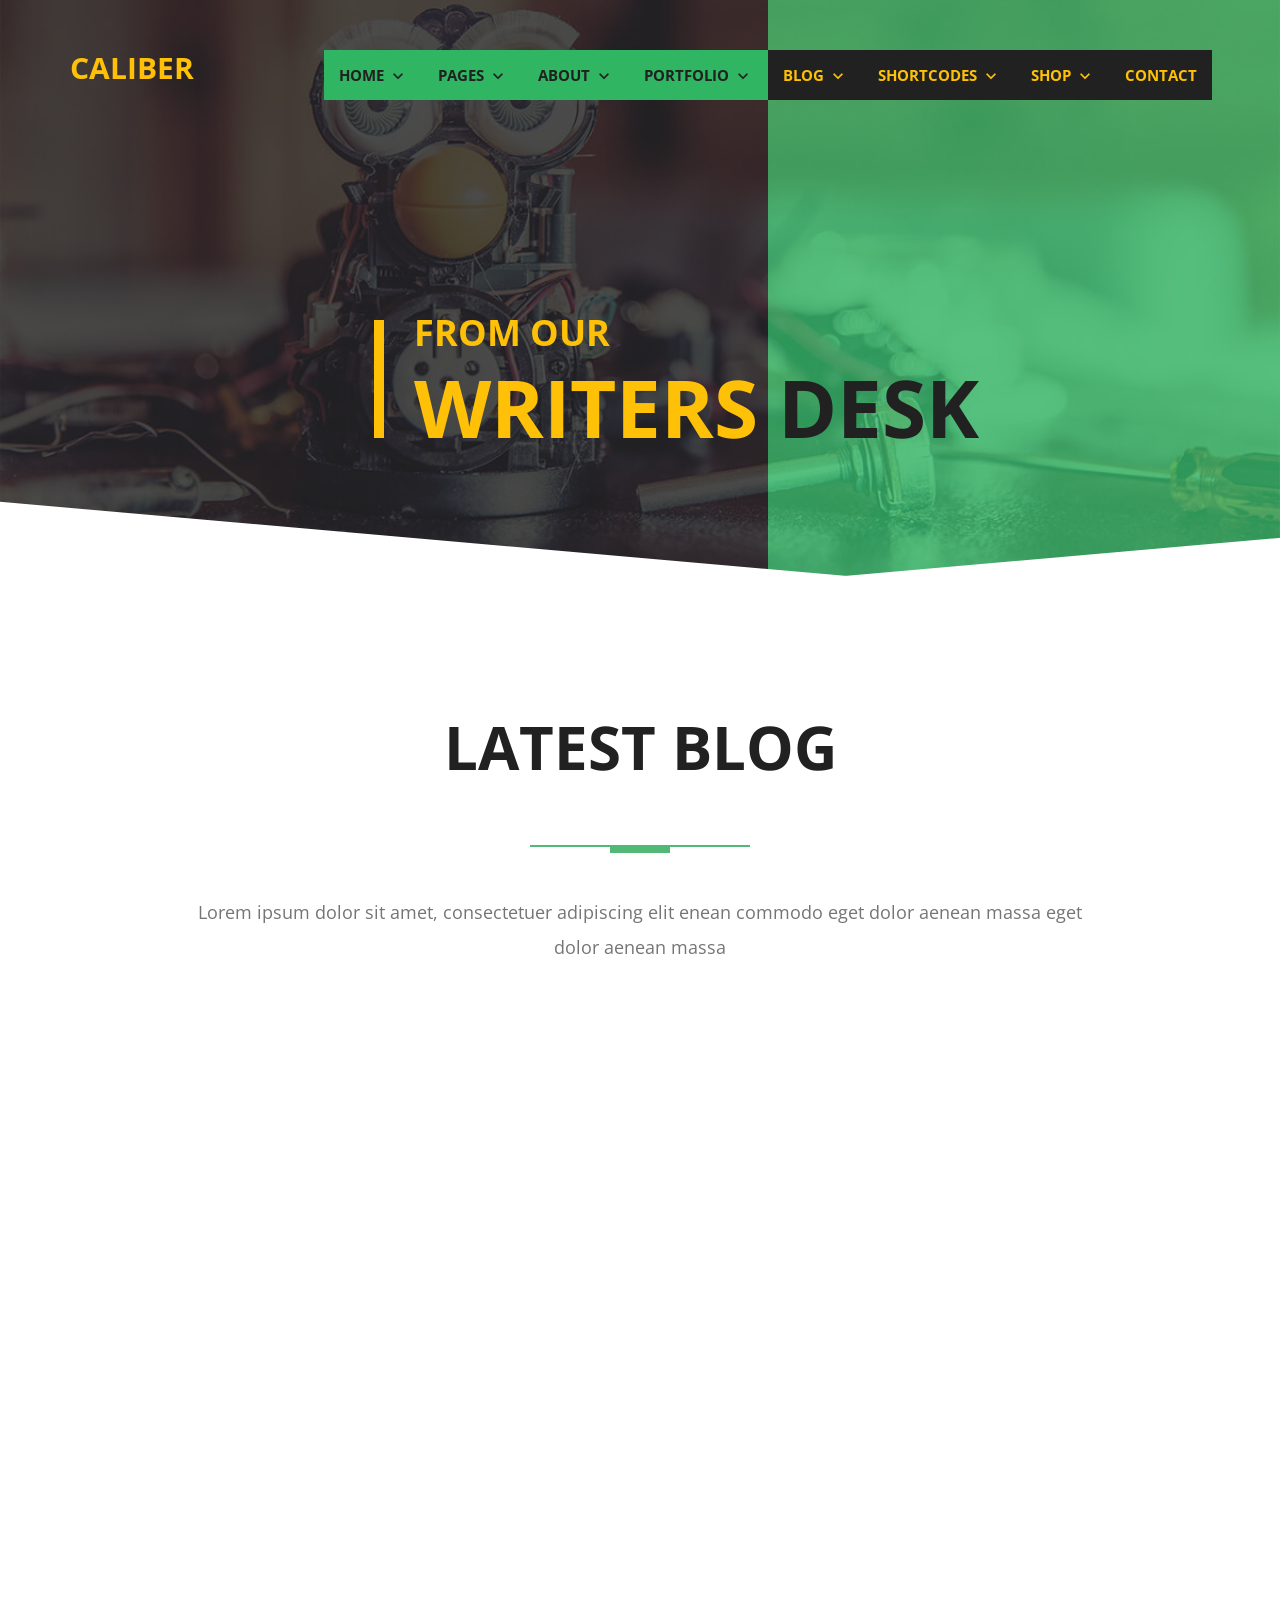
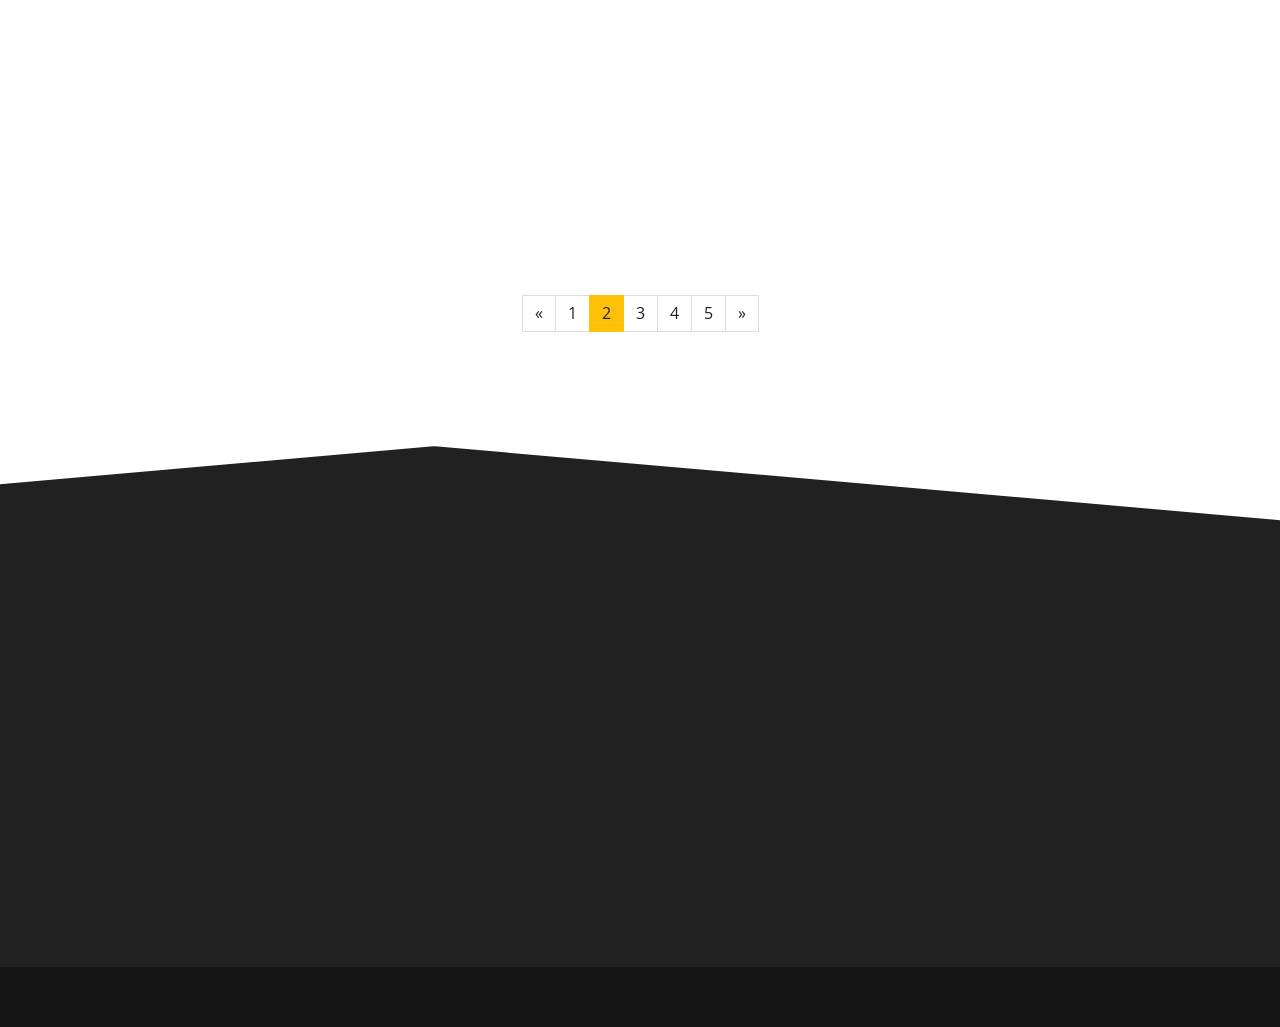
<file: blogs-centered.html>
<!DOCTYPE html>
<html>
    <head>
        <title>Caliber - Multi Purpose HTML Template</title>
        <meta charset="utf-8"/>
        <meta name=viewport content="width=device-width, initial-scale=1">
        <script type="text/javascript" src="js/pace.min.js"></script>
        <link href="css/pace-loading-bar.css" rel="stylesheet">
        <link rel="stylesheet" type="text/css" href="css/animate.caliber.css">
        <link rel="stylesheet" type="text/css" href="css/materialdesignicons.caliber.css">
        <link rel="stylesheet" type="text/css" href="css/bootstrap.css">
        <script type="text/javascript" src="js/jquery.min.js"></script>
        <script src="js/inviewport-1.3.2.js"></script>
        <!-- Main Style -->
        <link rel="stylesheet" id="main-style" type="text/css" href="css/style.css">
        <script type="text/javascript" src="js/main.js"></script>
    </head>
    <body class=" angled  yellow">
        <!-- Section Start - Header -->
        <section class="header bg-lightgray header-small" >
            <!-- Menu Top Bar - Start -->
            <div class="topbar " data-effect="fadeIn">
                <div class="menu">
                    <div class="primary inviewport animated delay4" data-effect="fadeInRightBig">
                        <div class='cssmenu'>
                            <!-- Menu - Start -->
                            <ul class='menu-ul'><li class='has-sub'>
                                <a href='#'>Home <i class='mdi mdi-chevron-down'></i></a>
                                <ul>
                                    <li>
                                        <a href='index.html'>Home 1</a>
                                    </li>
                                    <li>
                                        <a href='home-2.html'>Home 2</a>
                                    </li>
                                    <li>
                                        <a href='home-3.html'>Home 3</a>
                                    </li>
                                    <li>
                                        <a href='home-parallax.html'>Parallax One Page</a>
                                    </li>
                                    <li>
                                        <a href='home-personal.html'>Personal</a>
                                    </li>
                                    <li>
                                        <a href='home-slider.html'>Slider Header</a>
                                    </li>
                                    <li>
                                        <a href='home-classic.html'>Horizontal Style</a>
                                    </li>
                                </ul>
                            </li>
                            <li class='has-sub'>
                                <a href='#'>Pages <i class='mdi mdi-chevron-down'></i></a>
                                <ul>
                                    <li>
                                        <a href='services.html'>Services</a>
                                    </li>
                                    <li>
                                        <a href='team.html'>Our Team</a>
                                    </li>
                                    <li>
                                        <a href='art-of-work.html'>Art of Work</a>
                                    </li>
                                    <li>
                                        <a href='capabilities.html'>Our Capabilities</a>
                                    </li>
                                    <li>
                                        <a href='features.html'>Features</a>
                                    </li>
                                    <li>
                                        <a href='pricing.html'>Pricing Plans</a>
                                    </li>
                                    <li>
                                        <a href='left-sidebar.html'>Left Sidebar</a>
                                    </li>
                                    <li>
                                        <a href='right-sidebar.html'>Right Sidebar</a>
                                    </li>
                                </ul>
                            </li>
                            <li class='has-sub'>
                                <a href='#'>About <i class='mdi mdi-chevron-down'></i></a>
                                <ul>
                                    <li>
                                        <a href='about-us-1.html'>About Us 1</a>
                                    </li>
                                    <li>
                                        <a href='about-us-2.html'>About Us 2</a>
                                    </li>
                                </ul>
                            </li>
                            <li class='has-sub'>
                                <a href='#'>Portfolio <i class='mdi mdi-chevron-down'></i></a>
                                <ul>
                                    <li>
                                        <a href='portfolio-grid.html'>Grid</a>
                                    </li>
                                    <li>
                                        <a href='portfolio-masonary.html'>Masonary</a>
                                    </li>
                                    <li>
                                        <a href='portfolio-full.html'>Full Page Width</a>
                                    </li>
                                    <li>
                                        <a href='portfolio-grid-2.html'>Grid (2 Column)</a>
                                    </li>
                                </ul>
                            </li>
                        </ul>
                        <!-- Menu - End -->
                    </div>
                </div>
                <div class="black inviewport animated delay4" data-effect="fadeInLeftBig">
                    <div class='cssmenu'>
                        <!-- Menu - Start -->
                        <ul class='menu-ul'><li class='has-sub'>
                            <a href='#'>Blog <i class='mdi mdi-chevron-down'></i></a>
                            <ul>
                                <li>
                                    <a href='blogs-alternate.html'>Medium Alternate</a>
                                </li>
                                <li>
                                    <a href='blogs-small.html'>Small</a>
                                </li>
                                <li>
                                    <a href='blogs-centered.html'>Centered</a>
                                </li>
                                <li>
                                    <a href='blog-single.html'>Single page</a>
                                </li>
                            </ul>
                        </li>
                        <li class='has-sub'>
                            <a href='#'>Shortcodes <i class='mdi mdi-chevron-down'></i></a>
                            <ul>
                                <li>
                                    <a href='typography.html'>Typography</a>
                                </li>
                                <li>
                                    <a href='angled-sections.html'>Angled Sections</a>
                                </li>
                                <li>
                                    <a href='material-icons.html'>Material Icons</a>
                                </li>
                                <li>
                                    <a href='fontawesome.html'>FontAwesome Icons</a>
                                </li>
                                <li>
                                    <a href='animations.html'>Animations</a>
                                </li>
                                <li>
                                    <a href='media.html'>Embed Media</a>
                                </li>
                                <li>
                                    <a href='column-grid.html'>Grid Columns</a>
                                </li>
                            </ul>
                        </li>
                        <li class='has-sub'>
                            <a href='#'>Shop <i class='mdi mdi-chevron-down'></i></a>
                            <ul>
                                <li>
                                    <a href='products.html'>Products</a>
                                </li>
                                <li>
                                    <a href='product-single.html'>Single Page</a>
                                </li>
                            </ul>
                        </li>
                        <li>
                            <a href='contact.html'>Contact</a>
                        </li>
                    </ul>
                    <!-- Menu - End -->
                </div>
            </div>
        </div>
    </div>
    <!-- Menu Top Bar - End -->
    <!-- Logo and Mobile Menu - Start -->
    <div class='header-logo-wrap'>
        <div class="container">
            <div class="logo col-xs-2">
                <span>Caliber</span>
            </div>
            <div class="menu-mobile col-xs-10 pull-right cssmenu">
                <i class="mdi mdi-menu menu-toggle"></i>
                <ul class="menu" id='parallax-mobile-menu'>
                </ul>
            </div>
        </div>
    </div>
    <!-- Logo and Mobile Menu - End -->
    <!-- Header Slide - Start -->
    <div class="header-slide" style="position:relative;">
        <img alt="header-banner-image" src="img/banner-1.jpg" class='header-img' style=''>
        <div class="overlay overlaysmall1">
            <div class="black inviewport animated delay4" data-effect="fadeInLeftOpacity"></div>
            <div class="primary inviewport animated delay4" data-effect="fadeInRightOpacity"></div>
            <!-- Header Text - Start -->
            <div class="maintext">
                <div class="primary-text inviewport animated delay4" data-effect="fadeInRightBig">
                    <div class="left-line">
                        <h4>From Our</h4>
                        <h1>Writers</h1>
                    </div>
                </div>
                <div class="black-text inviewport animated delay4" data-effect="fadeInLeftBig">
                    <div>
                        <h1>Desk</h1>
                    </div>
                </div>
            </div>
            <!-- Header Text - End -->
        </div>
    </div>
    <!-- Header Slide - End -->
</section>
<!-- Section End - Header -->
<!-- Section Start - Blogs -->
<section class=' padding-top-100 padding-bottom-0 '>
    <!-- Angled Section - Start -->
    <div class="angled_down_inside white">
        <div class="slope upleft"></div>
        <div class="slope upright"></div>
    </div>
    <!-- Angled Section - End -->
    <div class="container">
        <div class="row">
            <h1 class="heading">Latest Blog</h1>
            <div class="headul"></div>
            <p class="subheading">Lorem ipsum dolor sit amet, consectetuer adipiscing elit enean commodo  eget dolor aenean massa eget dolor aenean massa</p>
            <!-- Blog - Start -->
            <div class="col-lg-12 col-md-12 col-sm-12 col-xs-12 blog blog_centered blog_left">
                <div class="row">
                    <!-- Blog Image - Start -->
                    <div class=" col-lg-10 col-md-10 col-sm-10 col-xs-12 col-lg-offset-1  col-md-offset-1 col-sm-offset-1 col-xs-offset-0 text-center pic inviewport animated delay1" data-effect="fadeIn">
                        <img alt="blog-image" class="img-responsive" src="img/blog-large-1.jpg">
                    </div>
                    <!-- Blog Image - End -->
                    <!-- Blog Info - Start -->
                    <div class="col-lg-10 col-md-10 col-sm-10 col-xs-12 col-lg-offset-1  col-md-offset-1 col-sm-offset-1 col-xs-offset-0 text-center inviewport animated delay1" data-effect="fadeIn">
                        <div class="info">
                            <span class="date">24th August 2015</span>
                            <h4 class="title"><a href="blog-single.html">Ten amazing and strange pictures by professionals</a></h4>
                            <p>Donec pede justo, fringilla, aliquet nec, vulputatee egerdiet erdiett arcu. In  justo, rhoncus ut, imperdiet a, venenatis vitaerdiet erde justo. llam dictum felis eu pede mollis pretium diet a, venenatis vita sto. Nullam dictum felis eu pede mollis pretiumdiet a, venenatis ie ust. ullam dictum felis eu pedemol iumpretium ieta...</p>
                            <a class="btn btn-primary text-on-primary"  href="blog-single.html">Read More</a>
                        </div>
                    </div>
                    <!-- Blog Info - End -->
                </div>
            </div>
            <!-- Blog - End -->
            <!-- Blog - Start -->
            <div class="col-lg-12 col-md-12 col-sm-12 col-xs-12 blog blog_centered blog_right">
                <div class="row">
                    <!-- Blog Image - Start -->
                    <div class=" col-lg-10 col-md-10 col-sm-10 col-xs-12 col-lg-offset-1  col-md-offset-1 col-sm-offset-1 col-xs-offset-0 text-center pic inviewport animated delay1" data-effect="fadeIn">
                        <img alt="blog-image" class="img-responsive" src="img/blog-large-2.jpg">
                    </div>
                    <!-- Blog Image - End -->
                    <!-- Blog Info - Start -->
                    <div class="col-lg-10 col-md-10 col-sm-10 col-xs-12 col-lg-offset-1  col-md-offset-1 col-sm-offset-1 col-xs-offset-0 text-center inviewport animated delay1" data-effect="fadeIn">
                        <div class="info">
                            <span class="date">24th August 2015</span>
                            <h4 class="title"><a href="blog-single.html">Ten amazing and strange pictures by professionals</a></h4>
                            <p>Donec pede justo, fringilla, aliquet nec, vulputatee egerdiet erdiett arcu. In  justo, rhoncus ut, imperdiet a, venenatis vitaerdiet erde justo. llam dictum felis eu pede mollis pretium diet a, venenatis vita sto. Nullam dictum felis eu pede mollis pretiumdiet a, venenatis ie ust. ullam dictum felis eu pedemol iumpretium ieta...</p>
                            <a class="btn btn-primary text-on-primary"  href="blog-single.html">Read More</a>
                        </div>
                    </div>
                    <!-- Blog Info - End -->
                </div>
            </div>
            <!-- Blog - End -->
            <!-- Blog - Start -->
            <div class="col-lg-12 col-md-12 col-sm-12 col-xs-12 blog blog_centered blog_left">
                <div class="row">
                    <!-- Blog Image - Start -->
                    <div class=" col-lg-10 col-md-10 col-sm-10 col-xs-12 col-lg-offset-1  col-md-offset-1 col-sm-offset-1 col-xs-offset-0 text-center pic inviewport animated delay1" data-effect="fadeIn">
                        <img alt="blog-image" class="img-responsive" src="img/blog-large-3.jpg">
                    </div>
                    <!-- Blog Image - End -->
                    <!-- Blog Info - Start -->
                    <div class="col-lg-10 col-md-10 col-sm-10 col-xs-12 col-lg-offset-1  col-md-offset-1 col-sm-offset-1 col-xs-offset-0 text-center inviewport animated delay1" data-effect="fadeIn">
                        <div class="info">
                            <span class="date">24th August 2015</span>
                            <h4 class="title"><a href="blog-single.html">Ten amazing and strange pictures by professionals</a></h4>
                            <p>Donec pede justo, fringilla, aliquet nec, vulputatee egerdiet erdiett arcu. In  justo, rhoncus ut, imperdiet a, venenatis vitaerdiet erde justo. llam dictum felis eu pede mollis pretium diet a, venenatis vita sto. Nullam dictum felis eu pede mollis pretiumdiet a, venenatis ie ust. ullam dictum felis eu pedemol iumpretium ieta...</p>
                            <a class="btn btn-primary text-on-primary"  href="blog-single.html">Read More</a>
                        </div>
                    </div>
                    <!-- Blog Info - End -->
                </div>
            </div>
            <!-- Blog - End -->
            <!-- Blog - Start -->
            <div class="col-lg-12 col-md-12 col-sm-12 col-xs-12 blog blog_centered blog_right">
                <div class="row">
                    <!-- Blog Image - Start -->
                    <div class=" col-lg-10 col-md-10 col-sm-10 col-xs-12 col-lg-offset-1  col-md-offset-1 col-sm-offset-1 col-xs-offset-0 text-center pic inviewport animated delay1" data-effect="fadeIn">
                        <img alt="blog-image" class="img-responsive" src="img/blog-large-4.jpg">
                    </div>
                    <!-- Blog Image - End -->
                    <!-- Blog Info - Start -->
                    <div class="col-lg-10 col-md-10 col-sm-10 col-xs-12 col-lg-offset-1  col-md-offset-1 col-sm-offset-1 col-xs-offset-0 text-center inviewport animated delay1" data-effect="fadeIn">
                        <div class="info">
                            <span class="date">24th August 2015</span>
                            <h4 class="title"><a href="blog-single.html">Ten amazing and strange pictures by professionals</a></h4>
                            <p>Donec pede justo, fringilla, aliquet nec, vulputatee egerdiet erdiett arcu. In  justo, rhoncus ut, imperdiet a, venenatis vitaerdiet erde justo. llam dictum felis eu pede mollis pretium diet a, venenatis vita sto. Nullam dictum felis eu pede mollis pretiumdiet a, venenatis ie ust. ullam dictum felis eu pedemol iumpretium ieta...</p>
                            <a class="btn btn-primary text-on-primary"  href="blog-single.html">Read More</a>
                        </div>
                    </div>
                    <!-- Blog Info - End -->
                </div>
            </div>
            <!-- Blog - End -->
        </div>
        <div class="row">
            <div class="col-xs-12 blog_pagination blog_centered">
                <ul class="pagination">
                    <li><a href="#">&laquo;</a></li>
                    <li><a href="#">1</a></li>
                    <li class="active"><a href="#">2</a></li>
                    <li><a href="#">3</a></li>
                    <li><a href="#">4</a></li>
                    <li><a href="#">5</a></li>
                    <li><a href="#">&raquo;</a></li>
                </ul>
            </div>
        </div>
    </div>
    <!-- Angled Section - Start -->
    <div class="angled_up_inside white">
        <div class="slope upleft"></div>
        <div class="slope upright"></div>
    </div>
    <!-- Angled Section - End -->
</section>
<!-- Section End - Blogs -->
<!-- Section Start - Footer -->
<section class='footer bg-black padding-top-150 padding-bottom-25 '><div class="container">
    <div class="row">
        <!-- Text Widget - Start -->
        <div class="col-lg-4 col-md-4 col-sm-12 col-xs-12 text-widget inviewport animated delay1" data-effect="fadeInUp">
            <div class="logo">
                <span>Caliber</span>
            </div>
            <p>This is a unique & creatively designed layout built in Photoshop with a modern look. All the files are well organized and named as per content. Its very easy to change any part.</p>
            <p>Email: youremail@example.com <br> Phone: +1 234 5678 910</p>
        </div>
        <!-- Text Widget - End -->
        <!-- Twitter Widget - Start -->
        <div class="col-lg-4 col-md-4 col-sm-12 col-xs-12 twitter-widget inviewport animated delay2" data-effect="fadeInUp">
            <h4>Twitter</h4>
            <div class="headul left-align"></div>
            <div class="tweet">
                <i class="mdi mdi-twitter"></i>
                <div class="message"><strong>@thePixelsTheme</strong> Actually preparing a blog :)  <small>10 minutes ago</small></div>
            </div>
            <div class="tweet">
                <i class="mdi mdi-twitter"></i>
                <div class="message">Inspired by <strong>@mattjohn</strong> #10Bootstrap #vime <small>30 minutes ago</small></div>
            </div>
            <div class="tweet">
                <i class="mdi mdi-twitter"></i>
                <div class="message"><strong>@AmazingDesign</strong> Current design trends of a blog <small>1 hour ago</small></div>
            </div>
        </div>
        <!-- Twitter Widget - End -->
        <!-- Flickr Widget - Start -->
        <div class="col-lg-4 col-md-4 col-sm-12 col-xs-12 flickr-widget inviewport animated delay3" data-effect="fadeInUp">
            <h4>Flickr</h4>
            <div class="headul left-align"></div>
            <div class="row images">
                <div class="col-md-3 col-sm-2 col-xs-4"><img alt="flickr-image" src="img/flickr-1.jpg" class="img-responsive"></div>
                <div class="col-md-3 col-sm-2 col-xs-4"><img alt="flickr-image" src="img/flickr-2.jpg" class="img-responsive"></div>
                <div class="col-md-3 col-sm-2 col-xs-4"><img alt="flickr-image" src="img/flickr-3.jpg" class="img-responsive"></div>
                <div class="col-md-3 col-sm-2 col-xs-4"><img alt="flickr-image" src="img/flickr-4.jpg" class="img-responsive"></div>
                <div class="col-md-3 col-sm-2 col-xs-4"><img alt="flickr-image" src="img/flickr-5.jpg" class="img-responsive"></div>
                <div class="col-md-3 col-sm-2 col-xs-4"><img alt="flickr-image" src="img/flickr-6.jpg" class="img-responsive"></div>
                <div class="col-md-3 hidden-sm hidden-xs"><img alt="flickr-image" src="img/flickr-7.jpg" class="img-responsive"></div>
                <div class="col-md-3 hidden-sm hidden-xs"><img alt="flickr-image" src="img/flickr-8.jpg" class="img-responsive"></div>
            </div>
        </div>
        <!-- Flickr Widget - End -->
    </div>
</div>
<!-- Copyright Bar - Start -->
<div class="copyright">
    <div class="col-md-12">
        <div class="container">
            <div class="">
                <div class="col-lg-6 col-md-6 col-sm-8 col-xs-12 message inviewport animated delay1" data-effect="fadeInUp">
                    <span class="">&copy; 2015 CALIBER theme | Made by THEMEPASSION</span>
                </div>
                <div class="col-lg-6 col-md-6 col-sm-4 col-xs-12 social">
                    <a href="#" class="inviewport animated delay1" data-effect="fadeInUp"><i class="mdi mdi-facebook text-on-primary"></i></a>
                    <a href="#" class="inviewport animated delay2" data-effect="fadeInUp"><i class="mdi mdi-twitter text-on-primary"></i></a>
                    <a href="#" class="inviewport animated delay3" data-effect="fadeInUp"><i class="mdi mdi-dribbble text-on-primary"></i></a>
                    <a href="#" class="inviewport animated delay4" data-effect="fadeInUp"><i class="mdi mdi-google-plus text-on-primary"></i></a>
                    <a href="#" class="inviewport animated delay5" data-effect="fadeInUp"><i class="mdi mdi-youtube-play text-on-primary"></i></a>
                </div>
            </div>
        </div>
    </div>
</div>
<!-- Copyright Bar - End -->
</section>
<!-- Section End - Footer -->
</body>
</html>
</file>
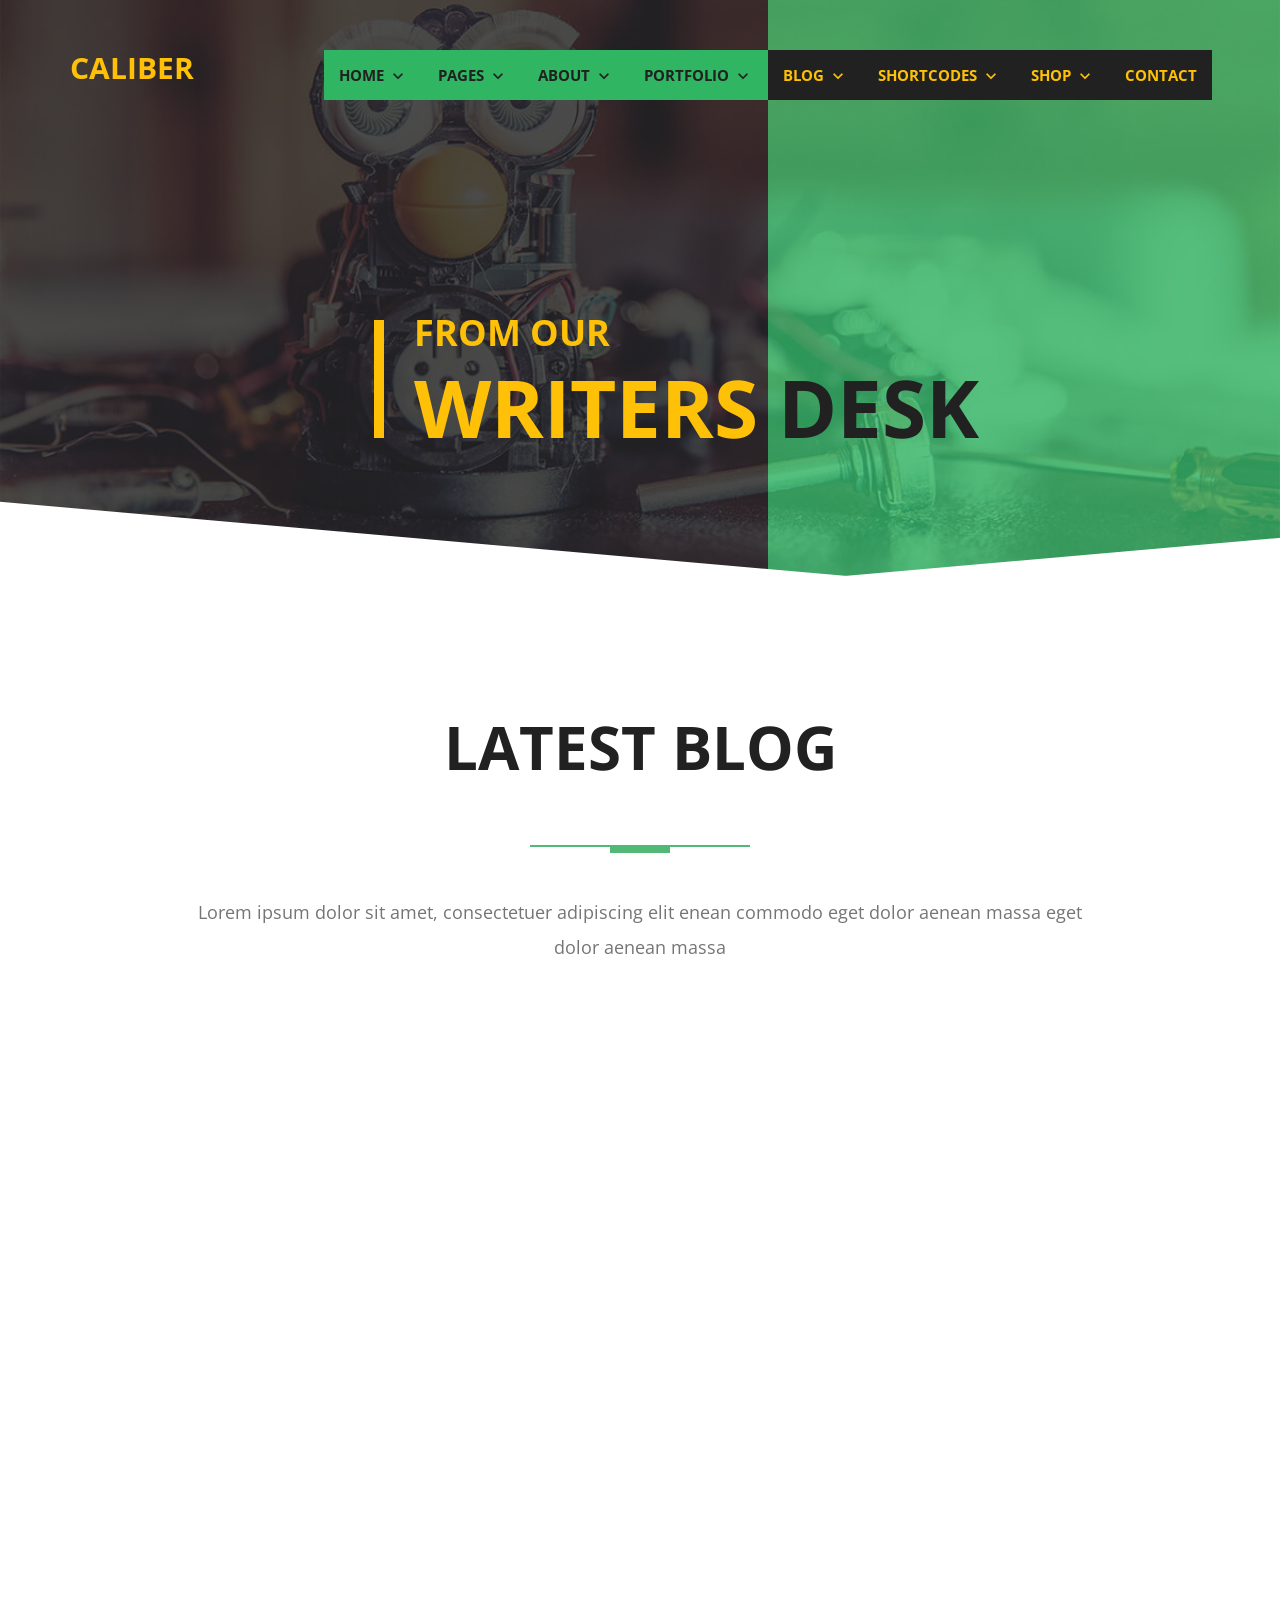
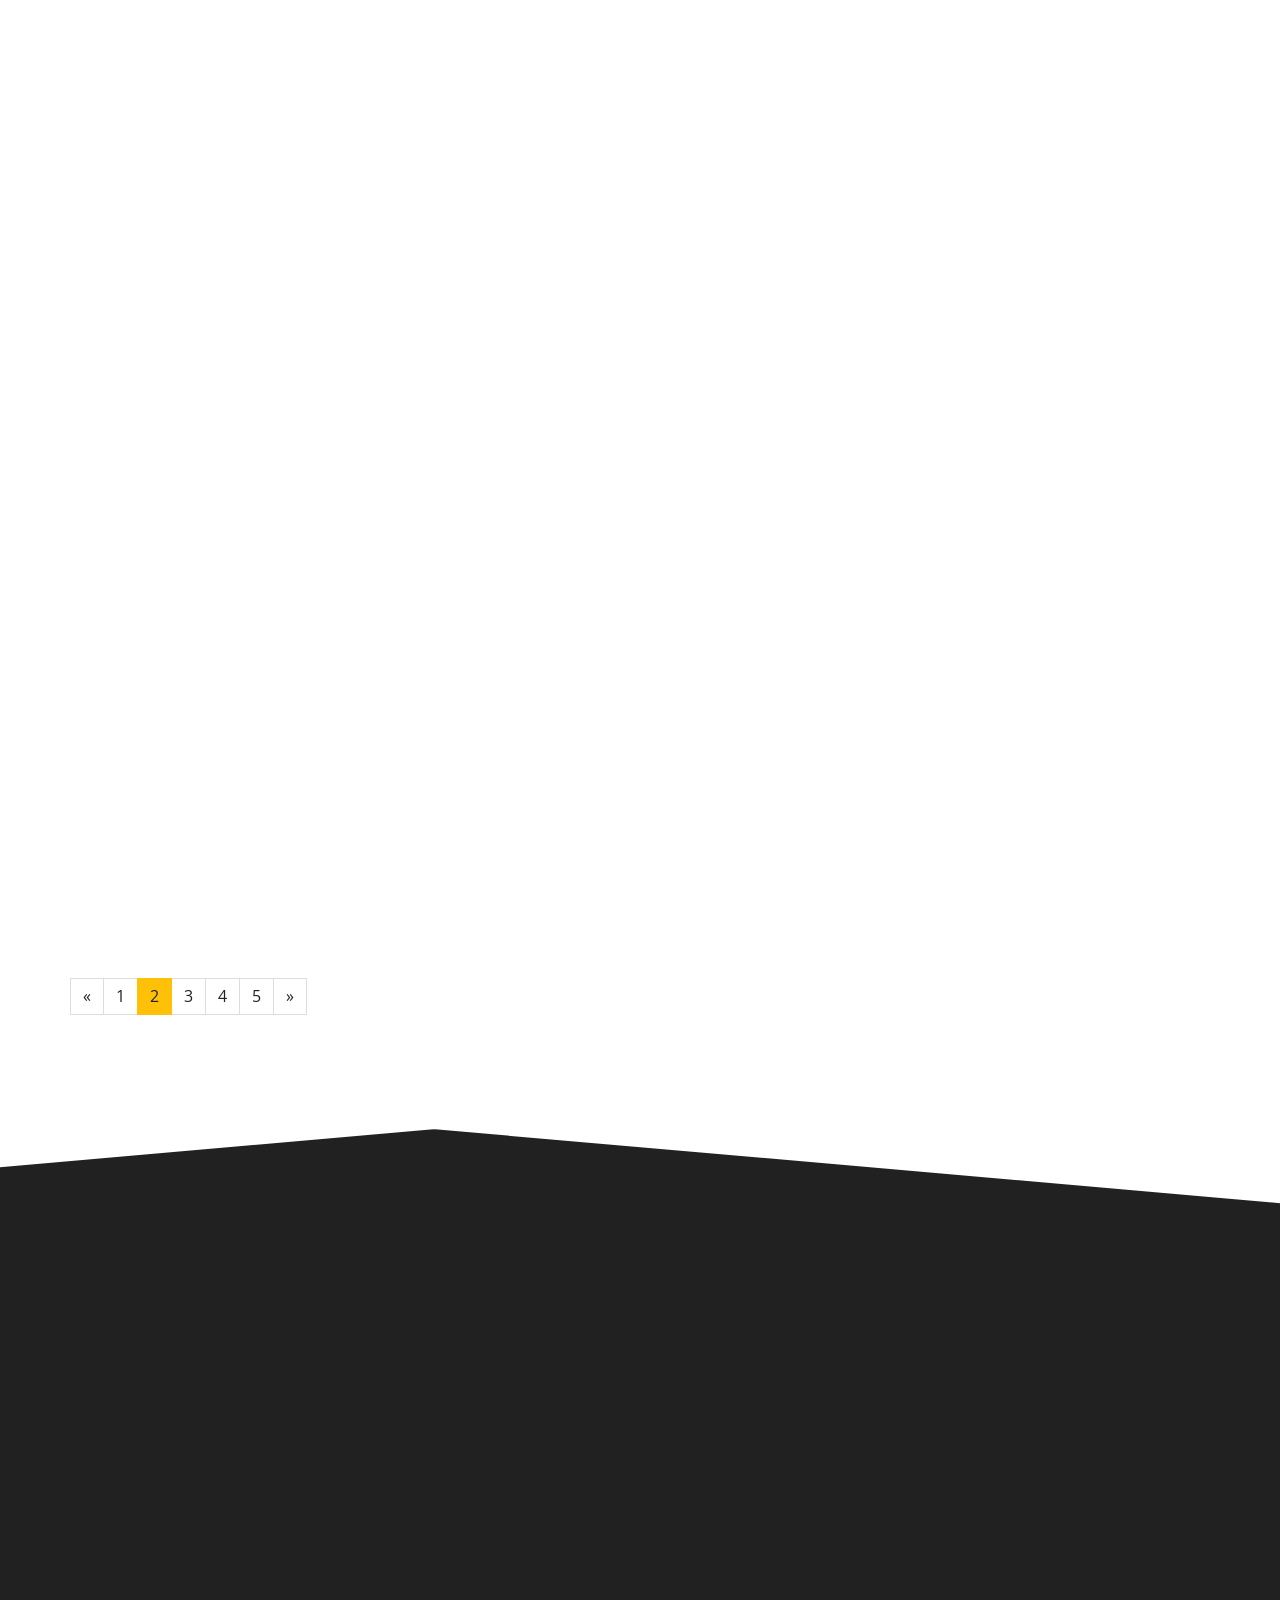
<file: blogs-small.html>
<!DOCTYPE html>
<html>
    <head>
        <title>Caliber - Multi Purpose HTML Template</title>
        <meta charset="utf-8"/>
        <meta name=viewport content="width=device-width, initial-scale=1">
        <script type="text/javascript" src="js/pace.min.js"></script>
        <link href="css/pace-loading-bar.css" rel="stylesheet">
        <link rel="stylesheet" type="text/css" href="css/animate.caliber.css">
        <link rel="stylesheet" type="text/css" href="css/materialdesignicons.caliber.css">
        <link rel="stylesheet" type="text/css" href="css/bootstrap.css">
        <script type="text/javascript" src="js/jquery.min.js"></script>
        <script src="js/inviewport-1.3.2.js"></script>
        <!-- Main Style -->
        <link rel="stylesheet" id="main-style" type="text/css" href="css/style.css">
        <script type="text/javascript" src="js/main.js"></script>
    </head>
    <body class=" angled  yellow">
        <!-- Section Start - Header -->
        <section class="header bg-lightgray header-small" >
            <!-- Menu Top Bar - Start -->
            <div class="topbar " data-effect="fadeIn">
                <div class="menu">
                    <div class="primary inviewport animated delay4" data-effect="fadeInRightBig">
                        <div class='cssmenu'>
                            <!-- Menu - Start -->
                            <ul class='menu-ul'><li class='has-sub'>
                                <a href='#'>Home <i class='mdi mdi-chevron-down'></i></a>
                                <ul>
                                    <li>
                                        <a href='index.html'>Home 1</a>
                                    </li>
                                    <li>
                                        <a href='home-2.html'>Home 2</a>
                                    </li>
                                    <li>
                                        <a href='home-3.html'>Home 3</a>
                                    </li>
                                    <li>
                                        <a href='home-parallax.html'>Parallax One Page</a>
                                    </li>
                                    <li>
                                        <a href='home-personal.html'>Personal</a>
                                    </li>
                                    <li>
                                        <a href='home-slider.html'>Slider Header</a>
                                    </li>
                                    <li>
                                        <a href='home-classic.html'>Horizontal Style</a>
                                    </li>
                                </ul>
                            </li>
                            <li class='has-sub'>
                                <a href='#'>Pages <i class='mdi mdi-chevron-down'></i></a>
                                <ul>
                                    <li>
                                        <a href='services.html'>Services</a>
                                    </li>
                                    <li>
                                        <a href='team.html'>Our Team</a>
                                    </li>
                                    <li>
                                        <a href='art-of-work.html'>Art of Work</a>
                                    </li>
                                    <li>
                                        <a href='capabilities.html'>Our Capabilities</a>
                                    </li>
                                    <li>
                                        <a href='features.html'>Features</a>
                                    </li>
                                    <li>
                                        <a href='pricing.html'>Pricing Plans</a>
                                    </li>
                                    <li>
                                        <a href='left-sidebar.html'>Left Sidebar</a>
                                    </li>
                                    <li>
                                        <a href='right-sidebar.html'>Right Sidebar</a>
                                    </li>
                                </ul>
                            </li>
                            <li class='has-sub'>
                                <a href='#'>About <i class='mdi mdi-chevron-down'></i></a>
                                <ul>
                                    <li>
                                        <a href='about-us-1.html'>About Us 1</a>
                                    </li>
                                    <li>
                                        <a href='about-us-2.html'>About Us 2</a>
                                    </li>
                                </ul>
                            </li>
                            <li class='has-sub'>
                                <a href='#'>Portfolio <i class='mdi mdi-chevron-down'></i></a>
                                <ul>
                                    <li>
                                        <a href='portfolio-grid.html'>Grid</a>
                                    </li>
                                    <li>
                                        <a href='portfolio-masonary.html'>Masonary</a>
                                    </li>
                                    <li>
                                        <a href='portfolio-full.html'>Full Page Width</a>
                                    </li>
                                    <li>
                                        <a href='portfolio-grid-2.html'>Grid (2 Column)</a>
                                    </li>
                                </ul>
                            </li>
                        </ul>
                        <!-- Menu - End -->
                    </div>
                </div>
                <div class="black inviewport animated delay4" data-effect="fadeInLeftBig">
                    <div class='cssmenu'>
                        <!-- Menu - Start -->
                        <ul class='menu-ul'><li class='has-sub'>
                            <a href='#'>Blog <i class='mdi mdi-chevron-down'></i></a>
                            <ul>
                                <li>
                                    <a href='blogs-alternate.html'>Medium Alternate</a>
                                </li>
                                <li>
                                    <a href='blogs-small.html'>Small</a>
                                </li>
                                <li>
                                    <a href='blogs-centered.html'>Centered</a>
                                </li>
                                <li>
                                    <a href='blog-single.html'>Single page</a>
                                </li>
                            </ul>
                        </li>
                        <li class='has-sub'>
                            <a href='#'>Shortcodes <i class='mdi mdi-chevron-down'></i></a>
                            <ul>
                                <li>
                                    <a href='typography.html'>Typography</a>
                                </li>
                                <li>
                                    <a href='angled-sections.html'>Angled Sections</a>
                                </li>
                                <li>
                                    <a href='material-icons.html'>Material Icons</a>
                                </li>
                                <li>
                                    <a href='fontawesome.html'>FontAwesome Icons</a>
                                </li>
                                <li>
                                    <a href='animations.html'>Animations</a>
                                </li>
                                <li>
                                    <a href='media.html'>Embed Media</a>
                                </li>
                                <li>
                                    <a href='column-grid.html'>Grid Columns</a>
                                </li>
                            </ul>
                        </li>
                        <li class='has-sub'>
                            <a href='#'>Shop <i class='mdi mdi-chevron-down'></i></a>
                            <ul>
                                <li>
                                    <a href='products.html'>Products</a>
                                </li>
                                <li>
                                    <a href='product-single.html'>Single Page</a>
                                </li>
                            </ul>
                        </li>
                        <li>
                            <a href='contact.html'>Contact</a>
                        </li>
                    </ul>
                    <!-- Menu - End -->
                </div>
            </div>
        </div>
    </div>
    <!-- Menu Top Bar - End -->
    <!-- Logo and Mobile Menu - Start -->
    <div class='header-logo-wrap'>
        <div class="container">
            <div class="logo col-xs-2">
                <span>Caliber</span>
            </div>
            <div class="menu-mobile col-xs-10 pull-right cssmenu">
                <i class="mdi mdi-menu menu-toggle"></i>
                <ul class="menu" id='parallax-mobile-menu'>
                </ul>
            </div>
        </div>
    </div>
    <!-- Logo and Mobile Menu - End -->
    <!-- Header Slide - Start -->
    <div class="header-slide" style="position:relative;">
        <img alt="header-banner-image" src="img/banner-1.jpg" class='header-img' style=''>
        <div class="overlay overlaysmall1">
            <div class="black inviewport animated delay4" data-effect="fadeInLeftOpacity"></div>
            <div class="primary inviewport animated delay4" data-effect="fadeInRightOpacity"></div>
            <!-- Header Text - Start -->
            <div class="maintext">
                <div class="primary-text inviewport animated delay4" data-effect="fadeInRightBig">
                    <div class="left-line">
                        <h4>From Our</h4>
                        <h1>Writers</h1>
                    </div>
                </div>
                <div class="black-text inviewport animated delay4" data-effect="fadeInLeftBig">
                    <div>
                        <h1>Desk</h1>
                    </div>
                </div>
            </div>
            <!-- Header Text - End -->
        </div>
    </div>
    <!-- Header Slide - End -->
</section>
<!-- Section End - Header -->
<!-- Section Start - Blogs -->
<section class=' padding-top-100 padding-bottom-0 '>
    <!-- Angled Section - Start -->
    <div class="angled_down_inside white">
        <div class="slope upleft"></div>
        <div class="slope upright"></div>
    </div>
    <!-- Angled Section - End -->
    <div class="container">
        <div class="row">
            <h1 class="heading">Latest Blog</h1>
            <div class="headul"></div>
            <p class="subheading">Lorem ipsum dolor sit amet, consectetuer adipiscing elit enean commodo  eget dolor aenean massa eget dolor aenean massa</p>
            <!-- Blog - Start -->
            <div class="col-lg-12 col-md-12 col-sm-12 col-xs-12 blog blog_small blog_left">
                <div class="row">
                    <!-- Blog Image - Start -->
                    <div class=" col-lg-4 col-md-4 col-sm-5 col-xs-5  pic inviewport animated delay1" data-effect="fadeIn">
                        <img alt="blog-image" class="img-responsive" src="img/blog-small-1.jpg">
                    </div>
                    <!-- Blog Image - End -->
                    <!-- Blog Info - Start -->
                    <div class="col-lg-8 col-md-8 col-sm-7 col-xs-7 inviewport animated delay1" data-effect="fadeIn">
                        <div class="info">
                            <span class="date">24th August 2015</span>
                            <h4 class="title"><a href="blog-single.html">Ten amazing and strange pictures by professionals</a></h4>
                            <p>Donec pede justo, fringilla, aliquet nec, vulputatee egerdiet erdiett arcu. In  justo, rhoncus ut, imperdiet a, venenatis vitaerdiet erde justo. llam dictum felis eu pede mollis pretium diet a, venenatis vita sto. Nullam dictum felis eu pede mollis pretiumdiet...</p>
                            <a class="btn btn-primary text-on-primary"  href="blog-single.html">Read More</a>
                        </div>
                    </div>
                    <!-- Blog Info - End -->
                </div>
            </div>
            <!-- Blog - End -->
            <!-- Blog - Start -->
            <div class="col-lg-12 col-md-12 col-sm-12 col-xs-12 blog blog_small blog_right">
                <div class="row">
                    <!-- Blog Image - Start -->
                    <div class=" col-lg-4 col-md-4 col-sm-5 col-xs-5  pic inviewport animated delay1" data-effect="fadeIn">
                        <img alt="blog-image" class="img-responsive" src="img/blog-small-2.jpg">
                    </div>
                    <!-- Blog Image - End -->
                    <!-- Blog Info - Start -->
                    <div class="col-lg-8 col-md-8 col-sm-7 col-xs-7 inviewport animated delay1" data-effect="fadeIn">
                        <div class="info">
                            <span class="date">24th August 2015</span>
                            <h4 class="title"><a href="blog-single.html">Ten amazing and strange pictures by professionals</a></h4>
                            <p>Donec pede justo, fringilla, aliquet nec, vulputatee egerdiet erdiett arcu. In  justo, rhoncus ut, imperdiet a, venenatis vitaerdiet erde justo. llam dictum felis eu pede mollis pretium diet a, venenatis vita sto. Nullam dictum felis eu pede mollis pretiumdiet...</p>
                            <a class="btn btn-primary text-on-primary"  href="blog-single.html">Read More</a>
                        </div>
                    </div>
                    <!-- Blog Info - End -->
                </div>
            </div>
            <!-- Blog - End -->
            <!-- Blog - Start -->
            <div class="col-lg-12 col-md-12 col-sm-12 col-xs-12 blog blog_small blog_left">
                <div class="row">
                    <!-- Blog Image - Start -->
                    <div class=" col-lg-4 col-md-4 col-sm-5 col-xs-5  pic inviewport animated delay1" data-effect="fadeIn">
                        <img alt="blog-image" class="img-responsive" src="img/blog-small-3.jpg">
                    </div>
                    <!-- Blog Image - End -->
                    <!-- Blog Info - Start -->
                    <div class="col-lg-8 col-md-8 col-sm-7 col-xs-7 inviewport animated delay1" data-effect="fadeIn">
                        <div class="info">
                            <span class="date">24th August 2015</span>
                            <h4 class="title"><a href="blog-single.html">Ten amazing and strange pictures by professionals</a></h4>
                            <p>Donec pede justo, fringilla, aliquet nec, vulputatee egerdiet erdiett arcu. In  justo, rhoncus ut, imperdiet a, venenatis vitaerdiet erde justo. llam dictum felis eu pede mollis pretium diet a, venenatis vita sto. Nullam dictum felis eu pede mollis pretiumdiet...</p>
                            <a class="btn btn-primary text-on-primary"  href="blog-single.html">Read More</a>
                        </div>
                    </div>
                    <!-- Blog Info - End -->
                </div>
            </div>
            <!-- Blog - End -->
            <!-- Blog - Start -->
            <div class="col-lg-12 col-md-12 col-sm-12 col-xs-12 blog blog_small blog_right">
                <div class="row">
                    <!-- Blog Image - Start -->
                    <div class=" col-lg-4 col-md-4 col-sm-5 col-xs-5  pic inviewport animated delay1" data-effect="fadeIn">
                        <img alt="blog-image" class="img-responsive" src="img/blog-small-4.jpg">
                    </div>
                    <!-- Blog Image - End -->
                    <!-- Blog Info - Start -->
                    <div class="col-lg-8 col-md-8 col-sm-7 col-xs-7 inviewport animated delay1" data-effect="fadeIn">
                        <div class="info">
                            <span class="date">24th August 2015</span>
                            <h4 class="title"><a href="blog-single.html">Ten amazing and strange pictures by professionals</a></h4>
                            <p>Donec pede justo, fringilla, aliquet nec, vulputatee egerdiet erdiett arcu. In  justo, rhoncus ut, imperdiet a, venenatis vitaerdiet erde justo. llam dictum felis eu pede mollis pretium diet a, venenatis vita sto. Nullam dictum felis eu pede mollis pretiumdiet...</p>
                            <a class="btn btn-primary text-on-primary"  href="blog-single.html">Read More</a>
                        </div>
                    </div>
                    <!-- Blog Info - End -->
                </div>
            </div>
            <!-- Blog - End -->
        </div>
        <div class="row">
            <div class="col-xs-12 blog_pagination blog_small">
                <ul class="pagination">
                    <li><a href="#">&laquo;</a></li>
                    <li><a href="#">1</a></li>
                    <li class="active"><a href="#">2</a></li>
                    <li><a href="#">3</a></li>
                    <li><a href="#">4</a></li>
                    <li><a href="#">5</a></li>
                    <li><a href="#">&raquo;</a></li>
                </ul>
            </div>
        </div>
    </div>
    <!-- Angled Section - Start -->
    <div class="angled_up_inside white">
        <div class="slope upleft"></div>
        <div class="slope upright"></div>
    </div>
    <!-- Angled Section - End -->
</section>
<!-- Section End - Blogs -->
<!-- Section Start - Footer -->
<section class='footer bg-black padding-top-150 padding-bottom-25 '><div class="container">
    <div class="row">
        <!-- Text Widget - Start -->
        <div class="col-lg-4 col-md-4 col-sm-12 col-xs-12 text-widget inviewport animated delay1" data-effect="fadeInUp">
            <div class="logo">
                <span>Caliber</span>
            </div>
            <p>This is a unique & creatively designed layout built in Photoshop with a modern look. All the files are well organized and named as per content. Its very easy to change any part.</p>
            <p>Email: youremail@example.com <br> Phone: +1 234 5678 910</p>
        </div>
        <!-- Text Widget - End -->
        <!-- Twitter Widget - Start -->
        <div class="col-lg-4 col-md-4 col-sm-12 col-xs-12 twitter-widget inviewport animated delay2" data-effect="fadeInUp">
            <h4>Twitter</h4>
            <div class="headul left-align"></div>
            <div class="tweet">
                <i class="mdi mdi-twitter"></i>
                <div class="message"><strong>@thePixelsTheme</strong> Actually preparing a blog :)  <small>10 minutes ago</small></div>
            </div>
            <div class="tweet">
                <i class="mdi mdi-twitter"></i>
                <div class="message">Inspired by <strong>@mattjohn</strong> #10Bootstrap #vime <small>30 minutes ago</small></div>
            </div>
            <div class="tweet">
                <i class="mdi mdi-twitter"></i>
                <div class="message"><strong>@AmazingDesign</strong> Current design trends of a blog <small>1 hour ago</small></div>
            </div>
        </div>
        <!-- Twitter Widget - End -->
        <!-- Flickr Widget - Start -->
        <div class="col-lg-4 col-md-4 col-sm-12 col-xs-12 flickr-widget inviewport animated delay3" data-effect="fadeInUp">
            <h4>Flickr</h4>
            <div class="headul left-align"></div>
            <div class="row images">
                <div class="col-md-3 col-sm-2 col-xs-4"><img alt="flickr-image" src="img/flickr-1.jpg" class="img-responsive"></div>
                <div class="col-md-3 col-sm-2 col-xs-4"><img alt="flickr-image" src="img/flickr-2.jpg" class="img-responsive"></div>
                <div class="col-md-3 col-sm-2 col-xs-4"><img alt="flickr-image" src="img/flickr-3.jpg" class="img-responsive"></div>
                <div class="col-md-3 col-sm-2 col-xs-4"><img alt="flickr-image" src="img/flickr-4.jpg" class="img-responsive"></div>
                <div class="col-md-3 col-sm-2 col-xs-4"><img alt="flickr-image" src="img/flickr-5.jpg" class="img-responsive"></div>
                <div class="col-md-3 col-sm-2 col-xs-4"><img alt="flickr-image" src="img/flickr-6.jpg" class="img-responsive"></div>
                <div class="col-md-3 hidden-sm hidden-xs"><img alt="flickr-image" src="img/flickr-7.jpg" class="img-responsive"></div>
                <div class="col-md-3 hidden-sm hidden-xs"><img alt="flickr-image" src="img/flickr-8.jpg" class="img-responsive"></div>
            </div>
        </div>
        <!-- Flickr Widget - End -->
    </div>
</div>
<!-- Copyright Bar - Start -->
<div class="copyright">
    <div class="col-md-12">
        <div class="container">
            <div class="">
                <div class="col-lg-6 col-md-6 col-sm-8 col-xs-12 message inviewport animated delay1" data-effect="fadeInUp">
                    <span class="">&copy; 2015 CALIBER theme | Made by THEMEPASSION</span>
                </div>
                <div class="col-lg-6 col-md-6 col-sm-4 col-xs-12 social">
                    <a href="#" class="inviewport animated delay1" data-effect="fadeInUp"><i class="mdi mdi-facebook text-on-primary"></i></a>
                    <a href="#" class="inviewport animated delay2" data-effect="fadeInUp"><i class="mdi mdi-twitter text-on-primary"></i></a>
                    <a href="#" class="inviewport animated delay3" data-effect="fadeInUp"><i class="mdi mdi-dribbble text-on-primary"></i></a>
                    <a href="#" class="inviewport animated delay4" data-effect="fadeInUp"><i class="mdi mdi-google-plus text-on-primary"></i></a>
                    <a href="#" class="inviewport animated delay5" data-effect="fadeInUp"><i class="mdi mdi-youtube-play text-on-primary"></i></a>
                </div>
            </div>
        </div>
    </div>
</div>
<!-- Copyright Bar - End -->
</section>
<!-- Section End - Footer -->
</body>
</html>
</file>
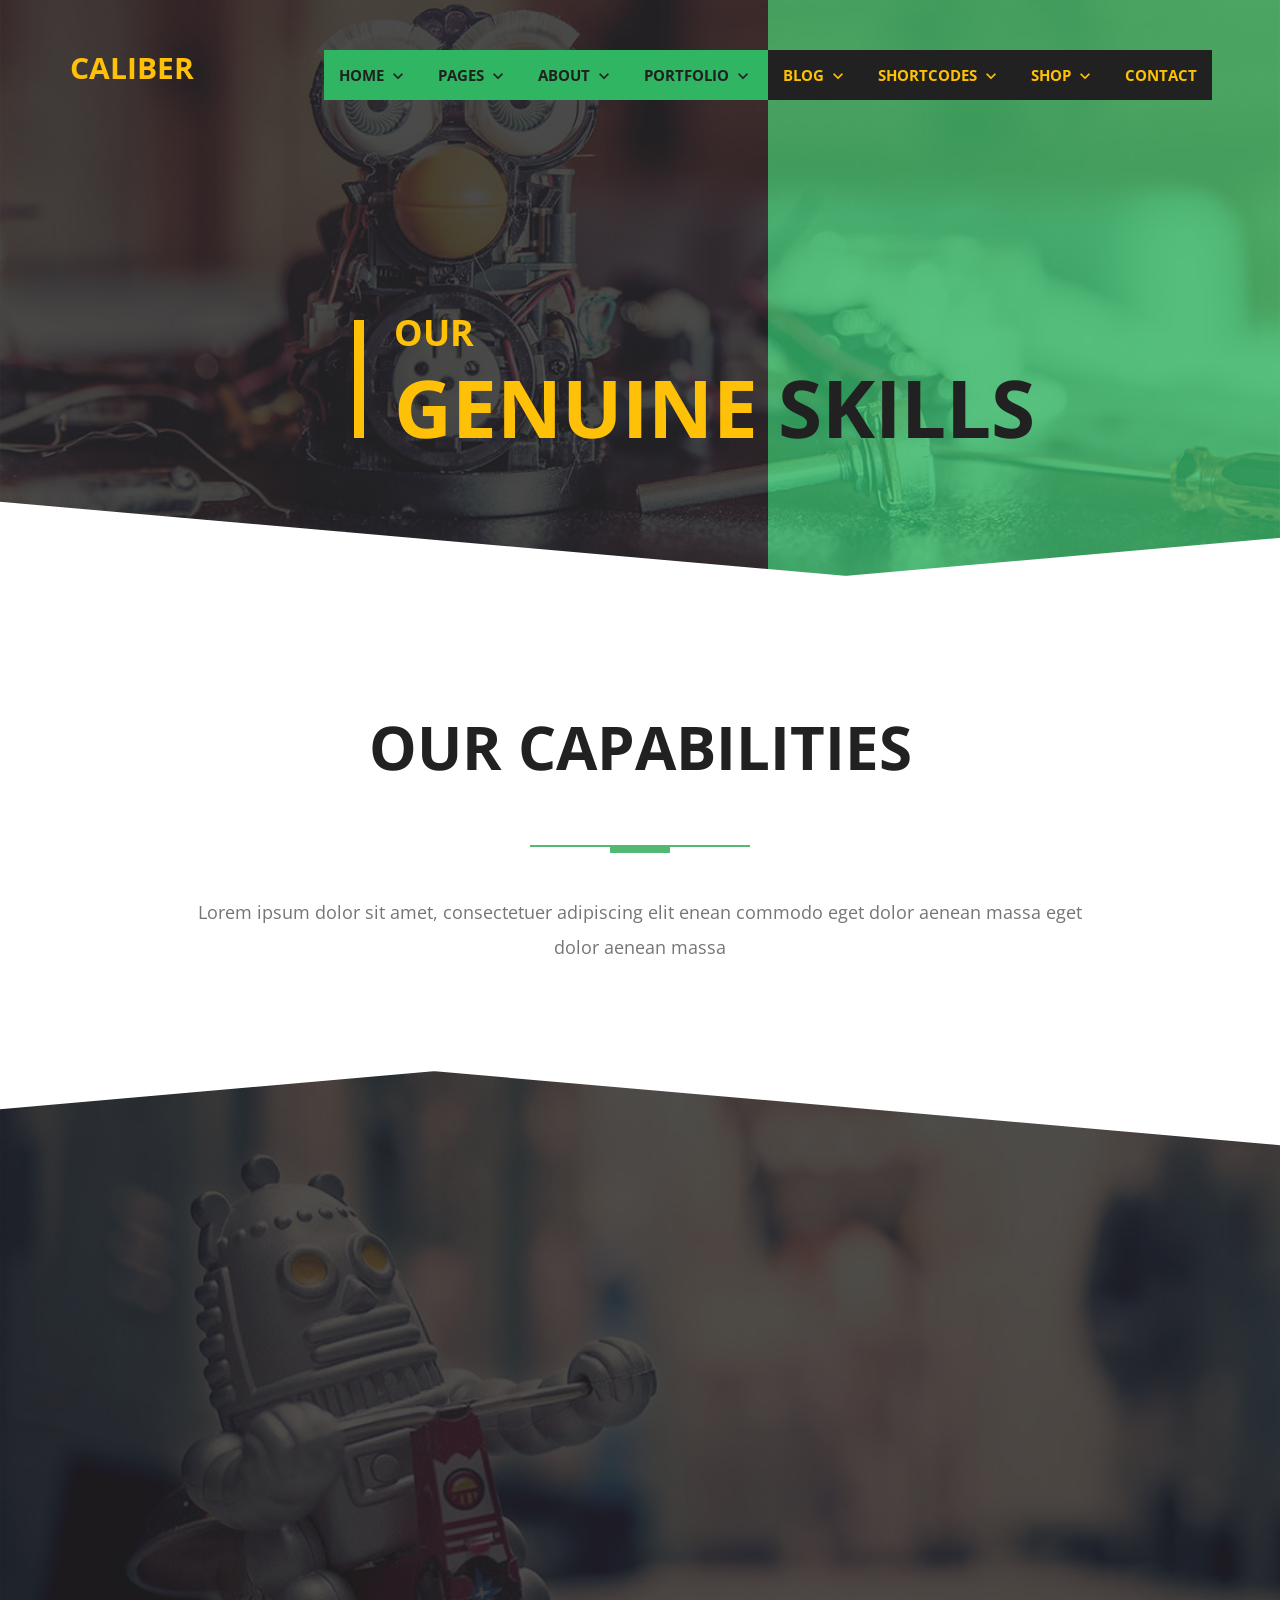
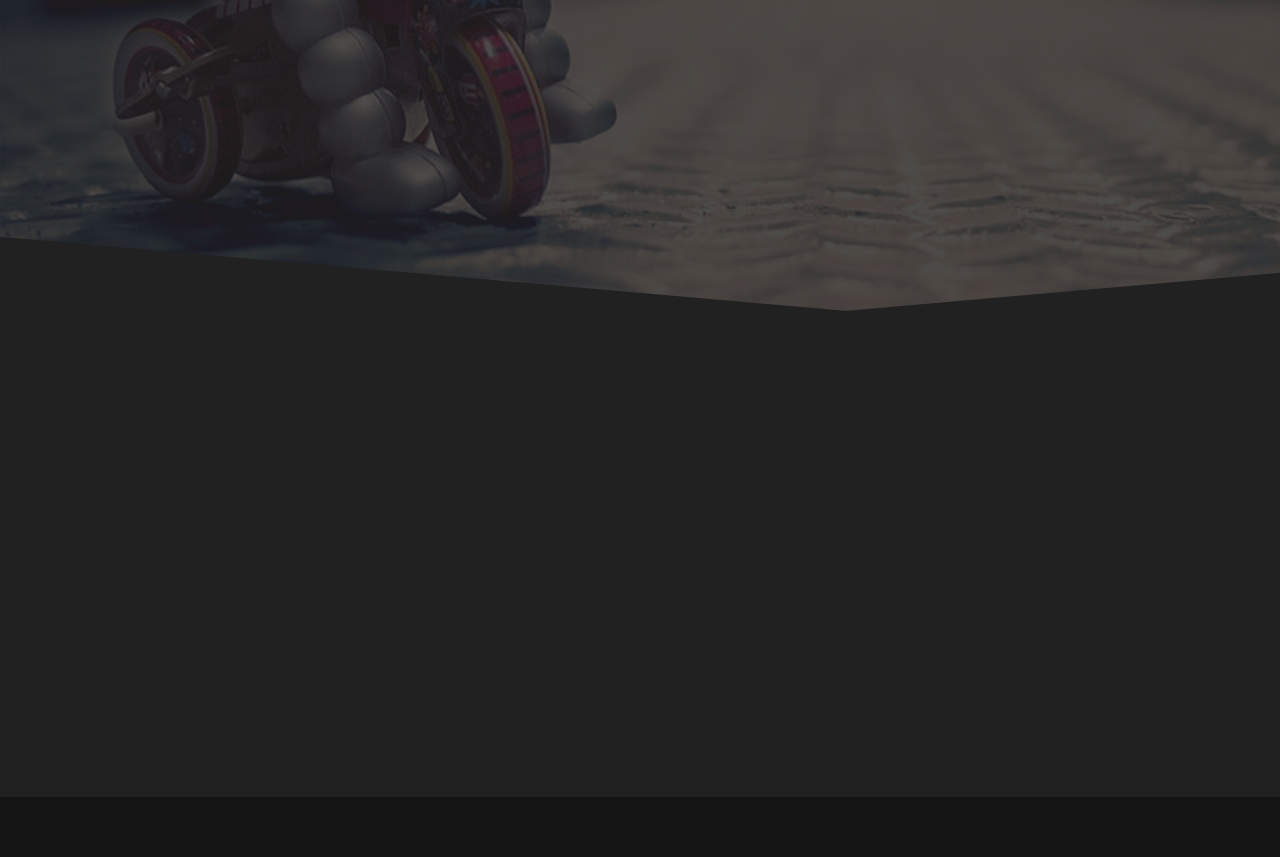
<file: capabilities.html>
<!DOCTYPE html>
<html>
    <head>
        <title>Caliber - Multi Purpose HTML Template</title>
        <meta charset="utf-8"/>
        <meta name=viewport content="width=device-width, initial-scale=1">
        <script type="text/javascript" src="js/pace.min.js"></script>
        <link href="css/pace-loading-bar.css" rel="stylesheet">
        <link rel="stylesheet" type="text/css" href="css/animate.caliber.css">
        <link rel="stylesheet" type="text/css" href="css/materialdesignicons.caliber.css">
        <link rel="stylesheet" type="text/css" href="css/bootstrap.css">
        <script type="text/javascript" src="js/jquery.min.js"></script>
        <script src="js/inviewport-1.3.2.js"></script>
        <!-- Main Style -->
        <link rel="stylesheet" id="main-style" type="text/css" href="css/style.css">
        <script type="text/javascript" src="js/main.js"></script>
    </head>
    <body class=" angled  yellow">
        <!-- Section Start - Header -->
        <section class="header bg-lightgray header-small" >
            <!-- Menu Top Bar - Start -->
            <div class="topbar " data-effect="fadeIn">
                <div class="menu">
                    <div class="primary inviewport animated delay4" data-effect="fadeInRightBig">
                        <div class='cssmenu'>
                            <!-- Menu - Start -->
                            <ul class='menu-ul'><li class='has-sub'>
                                <a href='#'>Home <i class='mdi mdi-chevron-down'></i></a>
                                <ul>
                                    <li>
                                        <a href='index.html'>Home 1</a>
                                    </li>
                                    <li>
                                        <a href='home-2.html'>Home 2</a>
                                    </li>
                                    <li>
                                        <a href='home-3.html'>Home 3</a>
                                    </li>
                                    <li>
                                        <a href='home-parallax.html'>Parallax One Page</a>
                                    </li>
                                    <li>
                                        <a href='home-personal.html'>Personal</a>
                                    </li>
                                    <li>
                                        <a href='home-slider.html'>Slider Header</a>
                                    </li>
                                    <li>
                                        <a href='home-classic.html'>Horizontal Style</a>
                                    </li>
                                </ul>
                            </li>
                            <li class='has-sub'>
                                <a href='#'>Pages <i class='mdi mdi-chevron-down'></i></a>
                                <ul>
                                    <li>
                                        <a href='services.html'>Services</a>
                                    </li>
                                    <li>
                                        <a href='team.html'>Our Team</a>
                                    </li>
                                    <li>
                                        <a href='art-of-work.html'>Art of Work</a>
                                    </li>
                                    <li>
                                        <a href='capabilities.html'>Our Capabilities</a>
                                    </li>
                                    <li>
                                        <a href='features.html'>Features</a>
                                    </li>
                                    <li>
                                        <a href='pricing.html'>Pricing Plans</a>
                                    </li>
                                    <li>
                                        <a href='left-sidebar.html'>Left Sidebar</a>
                                    </li>
                                    <li>
                                        <a href='right-sidebar.html'>Right Sidebar</a>
                                    </li>
                                </ul>
                            </li>
                            <li class='has-sub'>
                                <a href='#'>About <i class='mdi mdi-chevron-down'></i></a>
                                <ul>
                                    <li>
                                        <a href='about-us-1.html'>About Us 1</a>
                                    </li>
                                    <li>
                                        <a href='about-us-2.html'>About Us 2</a>
                                    </li>
                                </ul>
                            </li>
                            <li class='has-sub'>
                                <a href='#'>Portfolio <i class='mdi mdi-chevron-down'></i></a>
                                <ul>
                                    <li>
                                        <a href='portfolio-grid.html'>Grid</a>
                                    </li>
                                    <li>
                                        <a href='portfolio-masonary.html'>Masonary</a>
                                    </li>
                                    <li>
                                        <a href='portfolio-full.html'>Full Page Width</a>
                                    </li>
                                    <li>
                                        <a href='portfolio-grid-2.html'>Grid (2 Column)</a>
                                    </li>
                                </ul>
                            </li>
                        </ul>
                        <!-- Menu - End -->
                    </div>
                </div>
                <div class="black inviewport animated delay4" data-effect="fadeInLeftBig">
                    <div class='cssmenu'>
                        <!-- Menu - Start -->
                        <ul class='menu-ul'><li class='has-sub'>
                            <a href='#'>Blog <i class='mdi mdi-chevron-down'></i></a>
                            <ul>
                                <li>
                                    <a href='blogs-alternate.html'>Medium Alternate</a>
                                </li>
                                <li>
                                    <a href='blogs-small.html'>Small</a>
                                </li>
                                <li>
                                    <a href='blogs-centered.html'>Centered</a>
                                </li>
                                <li>
                                    <a href='blog-single.html'>Single page</a>
                                </li>
                            </ul>
                        </li>
                        <li class='has-sub'>
                            <a href='#'>Shortcodes <i class='mdi mdi-chevron-down'></i></a>
                            <ul>
                                <li>
                                    <a href='typography.html'>Typography</a>
                                </li>
                                <li>
                                    <a href='angled-sections.html'>Angled Sections</a>
                                </li>
                                <li>
                                    <a href='material-icons.html'>Material Icons</a>
                                </li>
                                <li>
                                    <a href='fontawesome.html'>FontAwesome Icons</a>
                                </li>
                                <li>
                                    <a href='animations.html'>Animations</a>
                                </li>
                                <li>
                                    <a href='media.html'>Embed Media</a>
                                </li>
                                <li>
                                    <a href='column-grid.html'>Grid Columns</a>
                                </li>
                            </ul>
                        </li>
                        <li class='has-sub'>
                            <a href='#'>Shop <i class='mdi mdi-chevron-down'></i></a>
                            <ul>
                                <li>
                                    <a href='products.html'>Products</a>
                                </li>
                                <li>
                                    <a href='product-single.html'>Single Page</a>
                                </li>
                            </ul>
                        </li>
                        <li>
                            <a href='contact.html'>Contact</a>
                        </li>
                    </ul>
                    <!-- Menu - End -->
                </div>
            </div>
        </div>
    </div>
    <!-- Menu Top Bar - End -->
    <!-- Logo and Mobile Menu - Start -->
    <div class='header-logo-wrap'>
        <div class="container">
            <div class="logo col-xs-2">
                <span>Caliber</span>
            </div>
            <div class="menu-mobile col-xs-10 pull-right cssmenu">
                <i class="mdi mdi-menu menu-toggle"></i>
                <ul class="menu" id='parallax-mobile-menu'>
                </ul>
            </div>
        </div>
    </div>
    <!-- Logo and Mobile Menu - End -->
    <!-- Header Slide - Start -->
    <div class="header-slide" style="position:relative;">
        <img alt="header-banner-image" src="img/banner-1.jpg" class='header-img' style=''>
        <div class="overlay overlaysmall1">
            <div class="black inviewport animated delay4" data-effect="fadeInLeftOpacity"></div>
            <div class="primary inviewport animated delay4" data-effect="fadeInRightOpacity"></div>
            <!-- Header Text - Start -->
            <div class="maintext">
                <div class="primary-text inviewport animated delay4" data-effect="fadeInRightBig">
                    <div class="left-line">
                        <h4>Our</h4>
                        <h1>Genuine</h1>
                    </div>
                </div>
                <div class="black-text inviewport animated delay4" data-effect="fadeInLeftBig">
                    <div>
                        <h1>Skills</h1>
                    </div>
                </div>
            </div>
            <!-- Header Text - End -->
        </div>
    </div>
    <!-- Header Slide - End -->
</section>
<!-- Section End - Header -->
<!-- Section Start - Heading Area -->
<section class='section-heading padding-top-100 padding-bottom-0 '>
    <!-- Angled Section - Start -->
    <div class="angled_down_inside white">
        <div class="slope upleft"></div>
        <div class="slope upright"></div>
    </div>
    <!-- Angled Section - End -->
    <div class="container">
        <div class="row">
            <h1 class="heading">Our Capabilities</h1>
            <div class="headul"></div>
            <p class="subheading">Lorem ipsum dolor sit amet, consectetuer adipiscing elit enean commodo  eget dolor aenean massa eget dolor aenean massa</p>
        </div>
    </div>
    <!-- Angled Section - Start -->
    <div class="angled_up_inside white">
        <div class="slope upleft"></div>
        <div class="slope upright"></div>
    </div>
    <!-- Angled Section - End -->
</section>
<!-- Section Start - Heading End -->
<section class="parallax capabilities" id="capabilities">
    <div class="bg-overlay"></div>
    <div class="container">
        <div class="row">
            <!-- Pie Chart - Start -->
            <div class="col-lg-4 col-md-4 col-md-offset-0 col-sm-8 col-sm-offset-2 col-xs-8 col-xs-offset-2 capability inviewport animated delay1" data-effect="fadeIn">
                <!-- Pie Percent - Start -->
                <div class="pie-wrapper">
                    <div class="pie pie-90">
                        <div class="bg"><img alt="skills-image" src="img/pie-90-yellow.png"></div>
                        <img alt="skills-image" src="img/pie-90-yellow.png" class="style-dependent">
                    </div>
                    <h1>90%</h1>
                </div>
                <!-- Pie Percent - End -->
                <!-- Pie Info - Start -->
                <div class="pie-info">
                    <div class="bg">
                        <div class="content">
                            <div class="info-wrap">
                                <h3>Web Design</h3>
                                <p>This crash course in layers reveals or shows you in photoshop and create wonders in graphics industry...
                                <span class="hidden-xs hidden-md hidden-lg">This crash course in layers reveals or shows you in photoshop and create wonders in graphics industry...</span>
                                </p>
                            </div>
                        </div>
                    </div>
                </div>
                <!-- Pie Info - End -->
            </div>
            <!-- Pie Chart - End -->
            <!-- Pie Chart - Start -->
            <div class="col-lg-4 col-md-4 col-md-offset-0 col-sm-8 col-sm-offset-2 col-xs-8 col-xs-offset-2 capability inviewport animated delay2" data-effect="fadeIn">
                <!-- Pie Percent - Start -->
                <div class="pie-wrapper">
                    <div class="pie pie-95">
                        <div class="bg"><img alt="skills-image" src="img/pie-95-yellow.png"></div>
                        <img alt="skills-image" src="img/pie-95-yellow.png" class="style-dependent">
                    </div>
                    <h1>95%</h1>
                </div>
                <!-- Pie Percent - End -->
                <!-- Pie Info - Start -->
                <div class="pie-info">
                    <div class="bg">
                        <div class="content">
                            <div class="info-wrap">
                                <h3>Development</h3>
                                <p>This crash course in layers reveals or shows you in photoshop and create wonders in graphics industry...
                                <span class="hidden-xs hidden-md hidden-lg">This crash course in layers reveals or shows you in photoshop and create wonders in graphics industry...</span>
                                </p>
                            </div>
                        </div>
                    </div>
                </div>
                <!-- Pie Info - End -->
            </div>
            <!-- Pie Chart - End -->
            <!-- Pie Chart - Start -->
            <div class="col-lg-4 col-md-4 col-md-offset-0 col-sm-8 col-sm-offset-2 col-xs-8 col-xs-offset-2 capability inviewport animated delay3" data-effect="fadeIn">
                <!-- Pie Percent - Start -->
                <div class="pie-wrapper">
                    <div class="pie pie-85">
                        <div class="bg"><img alt="skills-image" src="img/pie-85-yellow.png"></div>
                        <img alt="skills-image" src="img/pie-85-yellow.png" class="style-dependent">
                    </div>
                    <h1>85%</h1>
                </div>
                <!-- Pie Percent - End -->
                <!-- Pie Info - Start -->
                <div class="pie-info">
                    <div class="bg">
                        <div class="content">
                            <div class="info-wrap">
                                <h3>Photography</h3>
                                <p>This crash course in layers reveals or shows you in photoshop and create wonders in graphics industry...
                                <span class="hidden-xs hidden-md hidden-lg">This crash course in layers reveals or shows you in photoshop and create wonders in graphics industry...</span>
                                </p>
                            </div>
                        </div>
                    </div>
                </div>
                <!-- Pie Info - End -->
            </div>
            <!-- Pie Chart - End -->
        </div>
    </div>
</section>
<!-- Section Start - Footer -->
<section class='footer bg-black padding-top-75 padding-bottom-25 '>
    <!-- Angled Section - Start -->
    <div class="angled_down_inside black">
        <div class="slope upleft"></div>
        <div class="slope upright"></div>
    </div>
    <!-- Angled Section - End -->
    <div class="container">
        <div class="row">
            <!-- Text Widget - Start -->
            <div class="col-lg-4 col-md-4 col-sm-12 col-xs-12 text-widget inviewport animated delay1" data-effect="fadeInUp">
                <div class="logo">
                    <span>Caliber</span>
                </div>
                <p>This is a unique & creatively designed layout built in Photoshop with a modern look. All the files are well organized and named as per content. Its very easy to change any part.</p>
                <p>Email: youremail@example.com <br> Phone: +1 234 5678 910</p>
            </div>
            <!-- Text Widget - End -->
            <!-- Twitter Widget - Start -->
            <div class="col-lg-4 col-md-4 col-sm-12 col-xs-12 twitter-widget inviewport animated delay2" data-effect="fadeInUp">
                <h4>Twitter</h4>
                <div class="headul left-align"></div>
                <div class="tweet">
                    <i class="mdi mdi-twitter"></i>
                    <div class="message"><strong>@thePixelsTheme</strong> Actually preparing a blog :)  <small>10 minutes ago</small></div>
                </div>
                <div class="tweet">
                    <i class="mdi mdi-twitter"></i>
                    <div class="message">Inspired by <strong>@mattjohn</strong> #10Bootstrap #vime <small>30 minutes ago</small></div>
                </div>
                <div class="tweet">
                    <i class="mdi mdi-twitter"></i>
                    <div class="message"><strong>@AmazingDesign</strong> Current design trends of a blog <small>1 hour ago</small></div>
                </div>
            </div>
            <!-- Twitter Widget - End -->
            <!-- Flickr Widget - Start -->
            <div class="col-lg-4 col-md-4 col-sm-12 col-xs-12 flickr-widget inviewport animated delay3" data-effect="fadeInUp">
                <h4>Flickr</h4>
                <div class="headul left-align"></div>
                <div class="row images">
                    <div class="col-md-3 col-sm-2 col-xs-4"><img alt="flickr-image" src="img/flickr-1.jpg" class="img-responsive"></div>
                    <div class="col-md-3 col-sm-2 col-xs-4"><img alt="flickr-image" src="img/flickr-2.jpg" class="img-responsive"></div>
                    <div class="col-md-3 col-sm-2 col-xs-4"><img alt="flickr-image" src="img/flickr-3.jpg" class="img-responsive"></div>
                    <div class="col-md-3 col-sm-2 col-xs-4"><img alt="flickr-image" src="img/flickr-4.jpg" class="img-responsive"></div>
                    <div class="col-md-3 col-sm-2 col-xs-4"><img alt="flickr-image" src="img/flickr-5.jpg" class="img-responsive"></div>
                    <div class="col-md-3 col-sm-2 col-xs-4"><img alt="flickr-image" src="img/flickr-6.jpg" class="img-responsive"></div>
                    <div class="col-md-3 hidden-sm hidden-xs"><img alt="flickr-image" src="img/flickr-7.jpg" class="img-responsive"></div>
                    <div class="col-md-3 hidden-sm hidden-xs"><img alt="flickr-image" src="img/flickr-8.jpg" class="img-responsive"></div>
                </div>
            </div>
            <!-- Flickr Widget - End -->
        </div>
    </div>
    <!-- Copyright Bar - Start -->
    <div class="copyright">
        <div class="col-md-12">
            <div class="container">
                <div class="">
                    <div class="col-lg-6 col-md-6 col-sm-8 col-xs-12 message inviewport animated delay1" data-effect="fadeInUp">
                        <span class="">&copy; 2015 CALIBER theme | Made by THEMEPASSION</span>
                    </div>
                    <div class="col-lg-6 col-md-6 col-sm-4 col-xs-12 social">
                        <a href="#" class="inviewport animated delay1" data-effect="fadeInUp"><i class="mdi mdi-facebook text-on-primary"></i></a>
                        <a href="#" class="inviewport animated delay2" data-effect="fadeInUp"><i class="mdi mdi-twitter text-on-primary"></i></a>
                        <a href="#" class="inviewport animated delay3" data-effect="fadeInUp"><i class="mdi mdi-dribbble text-on-primary"></i></a>
                        <a href="#" class="inviewport animated delay4" data-effect="fadeInUp"><i class="mdi mdi-google-plus text-on-primary"></i></a>
                        <a href="#" class="inviewport animated delay5" data-effect="fadeInUp"><i class="mdi mdi-youtube-play text-on-primary"></i></a>
                    </div>
                </div>
            </div>
        </div>
    </div>
    <!-- Copyright Bar - End -->
</section>
<!-- Section End - Footer -->
</body>
</html>
</file>
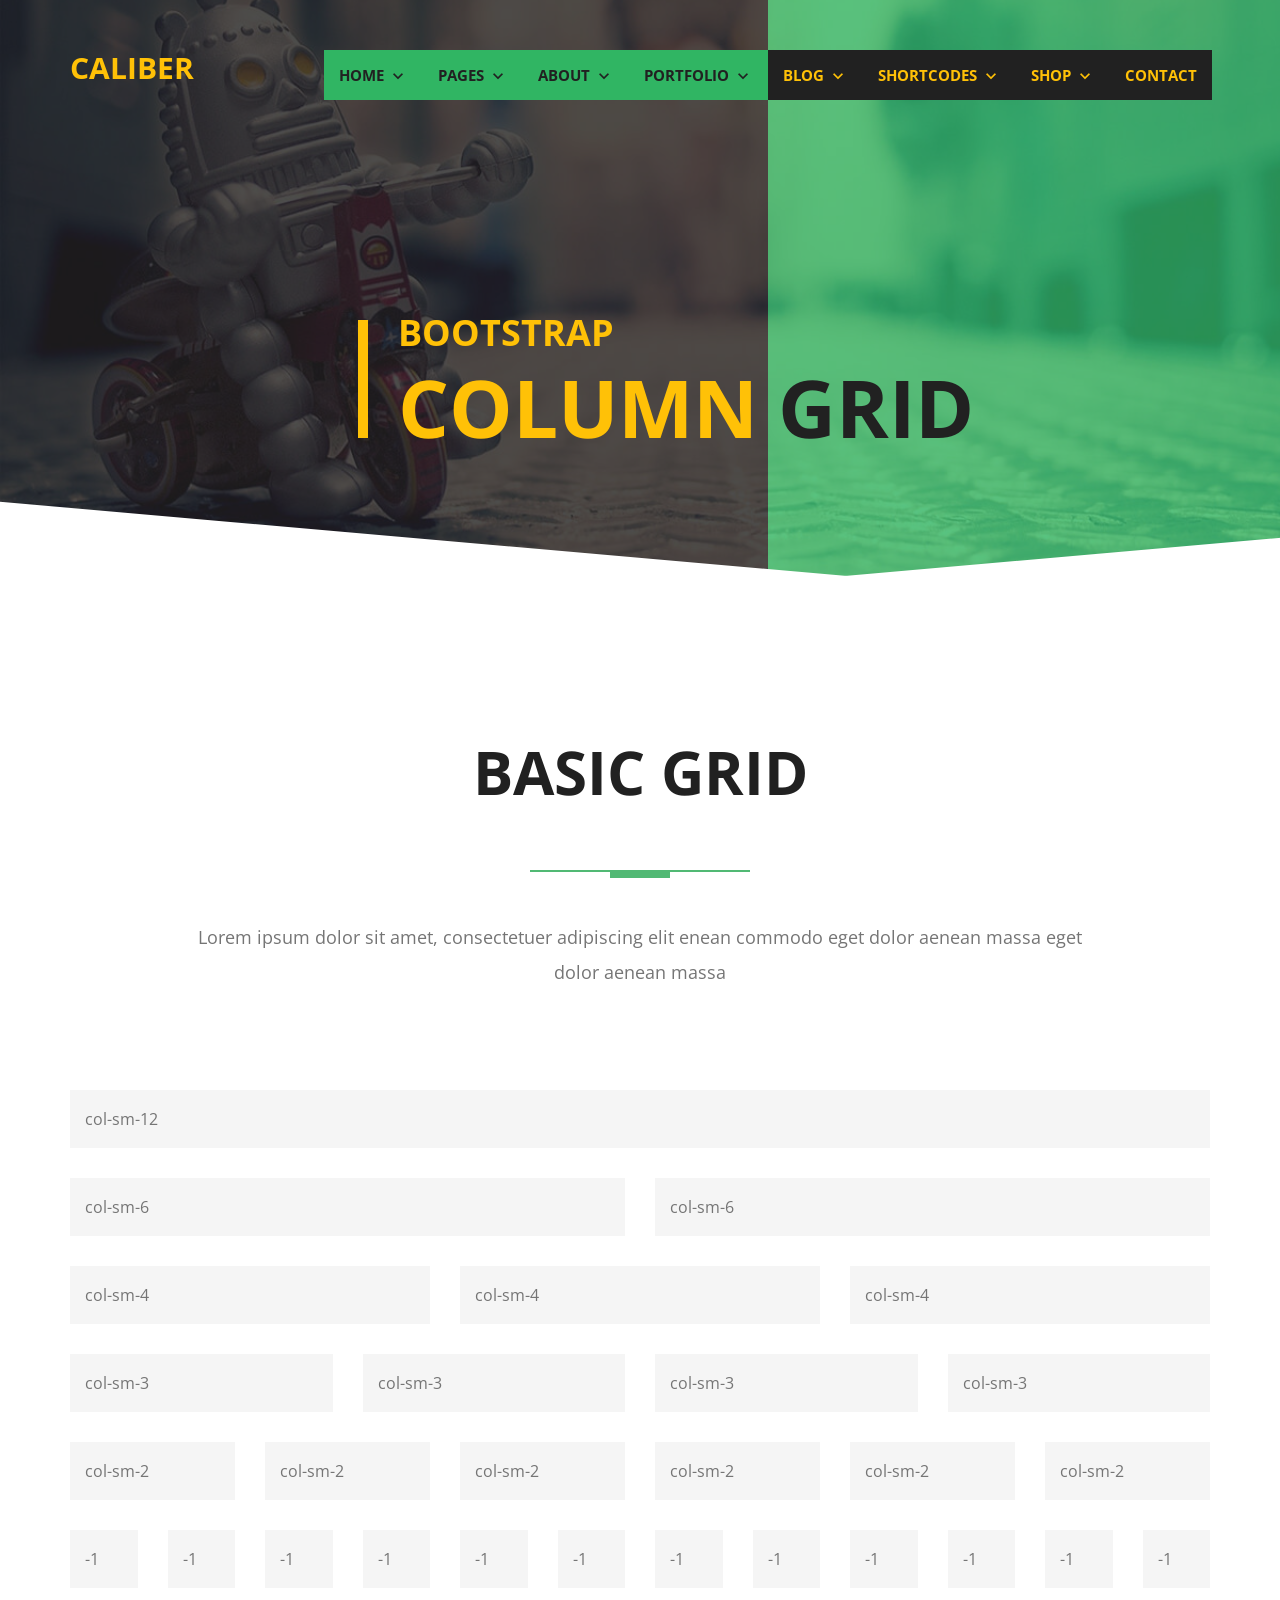
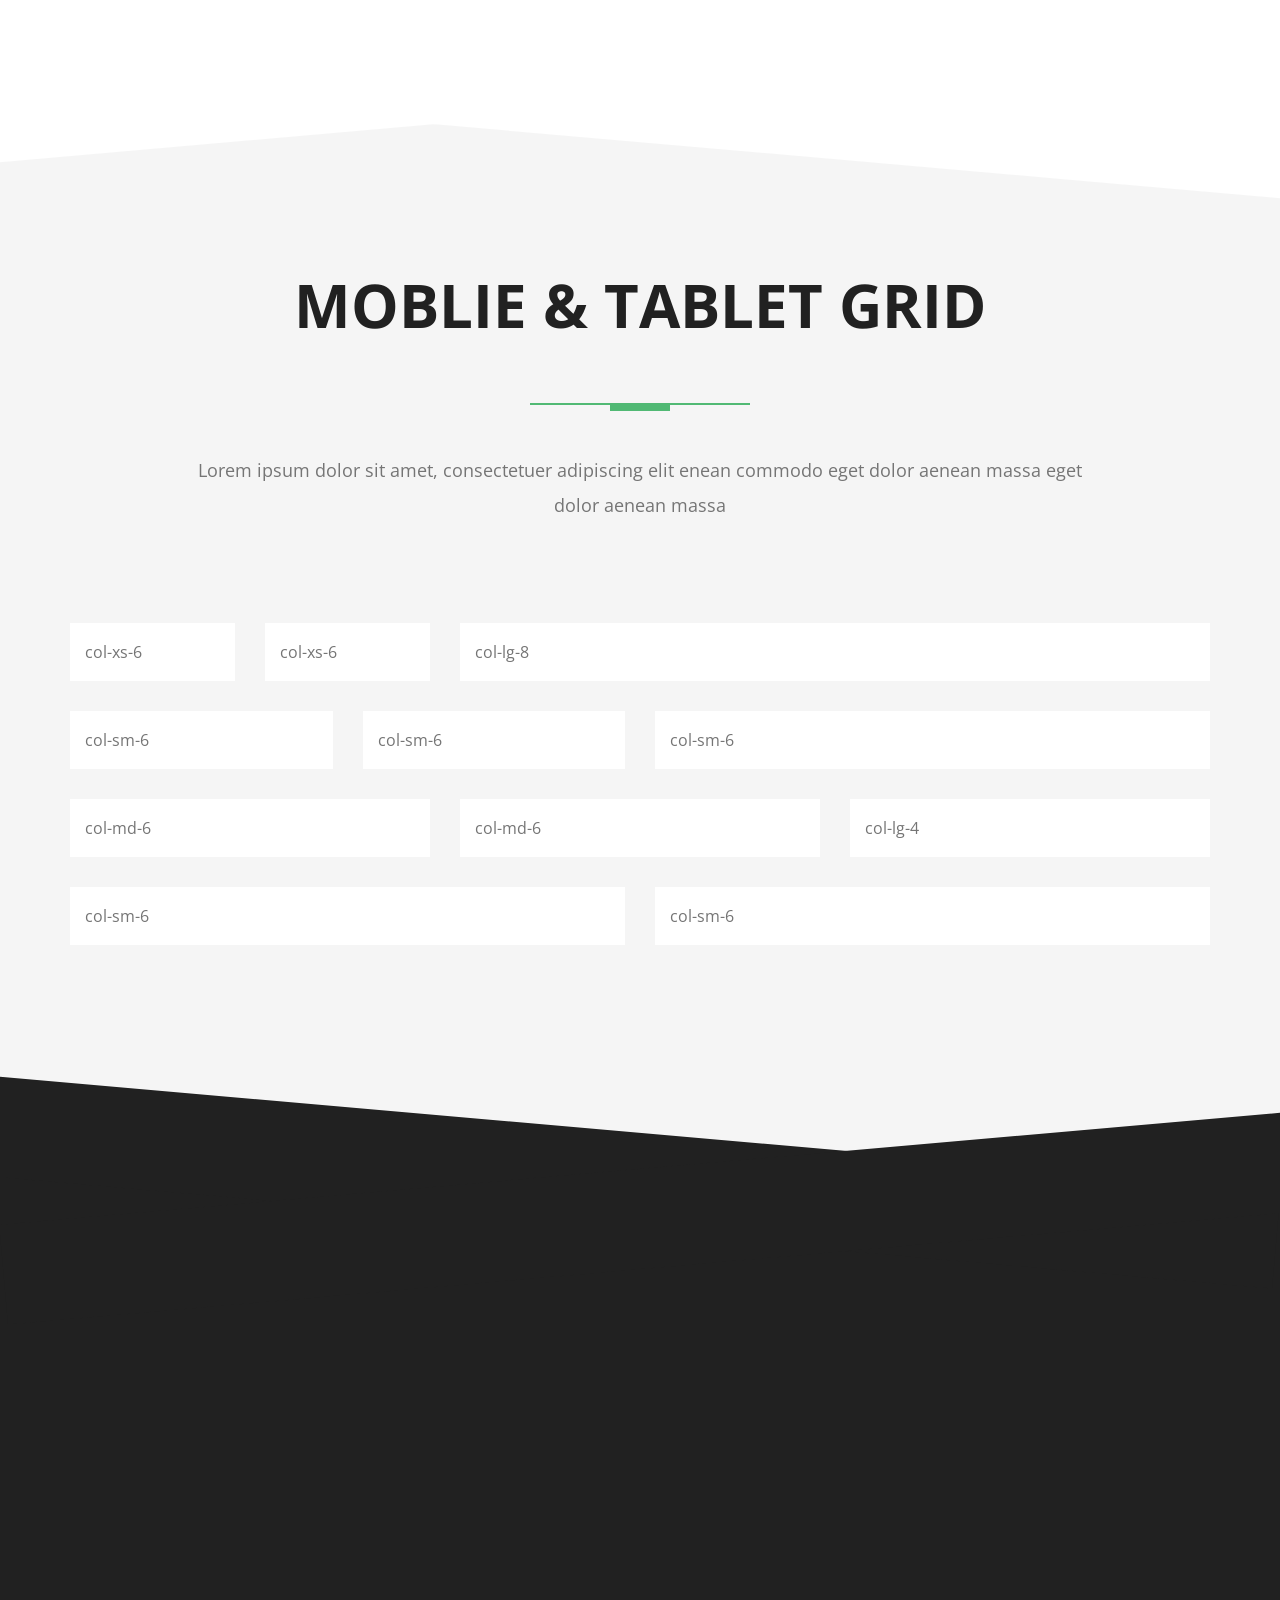
<file: column-grid.html>
<!DOCTYPE html>
<html>
    <head>
        <title>Caliber - Multi Purpose HTML Template</title>
        <meta charset="utf-8"/>
        <meta name=viewport content="width=device-width, initial-scale=1">
        <script type="text/javascript" src="js/pace.min.js"></script>
        <link href="css/pace-loading-bar.css" rel="stylesheet">
        <link rel="stylesheet" type="text/css" href="css/animate.caliber.css">
        <link rel="stylesheet" type="text/css" href="css/materialdesignicons.caliber.css">
        <link rel="stylesheet" type="text/css" href="css/bootstrap.css">
        <script type="text/javascript" src="js/jquery.min.js"></script>
        <script src="js/inviewport-1.3.2.js"></script>
        <!-- Main Style -->
        <link rel="stylesheet" id="main-style" type="text/css" href="css/style.css">
        <script type="text/javascript" src="js/main.js"></script>
    </head>
    <body class=" angled  yellow">
        <!-- Section Start - Header -->
        <section class="header bg-lightgray header-small" >
            <!-- Menu Top Bar - Start -->
            <div class="topbar " data-effect="fadeIn">
                <div class="menu">
                    <div class="primary inviewport animated delay4" data-effect="fadeInRightBig">
                        <div class='cssmenu'>
                            <!-- Menu - Start -->
                            <ul class='menu-ul'><li class='has-sub'>
                                <a href='#'>Home <i class='mdi mdi-chevron-down'></i></a>
                                <ul>
                                    <li>
                                        <a href='index.html'>Home 1</a>
                                    </li>
                                    <li>
                                        <a href='home-2.html'>Home 2</a>
                                    </li>
                                    <li>
                                        <a href='home-3.html'>Home 3</a>
                                    </li>
                                    <li>
                                        <a href='home-parallax.html'>Parallax One Page</a>
                                    </li>
                                    <li>
                                        <a href='home-personal.html'>Personal</a>
                                    </li>
                                    <li>
                                        <a href='home-slider.html'>Slider Header</a>
                                    </li>
                                    <li>
                                        <a href='home-classic.html'>Horizontal Style</a>
                                    </li>
                                </ul>
                            </li>
                            <li class='has-sub'>
                                <a href='#'>Pages <i class='mdi mdi-chevron-down'></i></a>
                                <ul>
                                    <li>
                                        <a href='services.html'>Services</a>
                                    </li>
                                    <li>
                                        <a href='team.html'>Our Team</a>
                                    </li>
                                    <li>
                                        <a href='art-of-work.html'>Art of Work</a>
                                    </li>
                                    <li>
                                        <a href='capabilities.html'>Our Capabilities</a>
                                    </li>
                                    <li>
                                        <a href='features.html'>Features</a>
                                    </li>
                                    <li>
                                        <a href='pricing.html'>Pricing Plans</a>
                                    </li>
                                    <li>
                                        <a href='left-sidebar.html'>Left Sidebar</a>
                                    </li>
                                    <li>
                                        <a href='right-sidebar.html'>Right Sidebar</a>
                                    </li>
                                </ul>
                            </li>
                            <li class='has-sub'>
                                <a href='#'>About <i class='mdi mdi-chevron-down'></i></a>
                                <ul>
                                    <li>
                                        <a href='about-us-1.html'>About Us 1</a>
                                    </li>
                                    <li>
                                        <a href='about-us-2.html'>About Us 2</a>
                                    </li>
                                </ul>
                            </li>
                            <li class='has-sub'>
                                <a href='#'>Portfolio <i class='mdi mdi-chevron-down'></i></a>
                                <ul>
                                    <li>
                                        <a href='portfolio-grid.html'>Grid</a>
                                    </li>
                                    <li>
                                        <a href='portfolio-masonary.html'>Masonary</a>
                                    </li>
                                    <li>
                                        <a href='portfolio-full.html'>Full Page Width</a>
                                    </li>
                                    <li>
                                        <a href='portfolio-grid-2.html'>Grid (2 Column)</a>
                                    </li>
                                </ul>
                            </li>
                        </ul>
                        <!-- Menu - End -->
                    </div>
                </div>
                <div class="black inviewport animated delay4" data-effect="fadeInLeftBig">
                    <div class='cssmenu'>
                        <!-- Menu - Start -->
                        <ul class='menu-ul'><li class='has-sub'>
                            <a href='#'>Blog <i class='mdi mdi-chevron-down'></i></a>
                            <ul>
                                <li>
                                    <a href='blogs-alternate.html'>Medium Alternate</a>
                                </li>
                                <li>
                                    <a href='blogs-small.html'>Small</a>
                                </li>
                                <li>
                                    <a href='blogs-centered.html'>Centered</a>
                                </li>
                                <li>
                                    <a href='blog-single.html'>Single page</a>
                                </li>
                            </ul>
                        </li>
                        <li class='has-sub'>
                            <a href='#'>Shortcodes <i class='mdi mdi-chevron-down'></i></a>
                            <ul>
                                <li>
                                    <a href='typography.html'>Typography</a>
                                </li>
                                <li>
                                    <a href='angled-sections.html'>Angled Sections</a>
                                </li>
                                <li>
                                    <a href='material-icons.html'>Material Icons</a>
                                </li>
                                <li>
                                    <a href='fontawesome.html'>FontAwesome Icons</a>
                                </li>
                                <li>
                                    <a href='animations.html'>Animations</a>
                                </li>
                                <li>
                                    <a href='media.html'>Embed Media</a>
                                </li>
                                <li>
                                    <a href='column-grid.html'>Grid Columns</a>
                                </li>
                            </ul>
                        </li>
                        <li class='has-sub'>
                            <a href='#'>Shop <i class='mdi mdi-chevron-down'></i></a>
                            <ul>
                                <li>
                                    <a href='products.html'>Products</a>
                                </li>
                                <li>
                                    <a href='product-single.html'>Single Page</a>
                                </li>
                            </ul>
                        </li>
                        <li>
                            <a href='contact.html'>Contact</a>
                        </li>
                    </ul>
                    <!-- Menu - End -->
                </div>
            </div>
        </div>
    </div>
    <!-- Menu Top Bar - End -->
    <!-- Logo and Mobile Menu - Start -->
    <div class='header-logo-wrap'>
        <div class="container">
            <div class="logo col-xs-2">
                <span>Caliber</span>
            </div>
            <div class="menu-mobile col-xs-10 pull-right cssmenu">
                <i class="mdi mdi-menu menu-toggle"></i>
                <ul class="menu" id='parallax-mobile-menu'>
                </ul>
            </div>
        </div>
    </div>
    <!-- Logo and Mobile Menu - End -->
    <!-- Header Slide - Start -->
    <div class="header-slide" style="position:relative;">
        <img alt="header-banner-image" src="img/banner-3.jpg" class='header-img' style=''>
        <div class="overlay overlaysmall3">
            <div class="black inviewport animated delay4" data-effect="fadeInLeftOpacity"></div>
            <div class="primary inviewport animated delay4" data-effect="fadeInRightOpacity"></div>
            <!-- Header Text - Start -->
            <div class="maintext">
                <div class="primary-text inviewport animated delay4" data-effect="fadeInRightBig">
                    <div class="left-line">
                        <h4>Bootstrap</h4>
                        <h1>Column</h1>
                    </div>
                </div>
                <div class="black-text inviewport animated delay4" data-effect="fadeInLeftBig">
                    <div>
                        <h1>Grid</h1>
                    </div>
                </div>
            </div>
            <!-- Header Text - End -->
        </div>
    </div>
    <!-- Header Slide - End -->
</section>
<!-- Section End - Header -->
<!-- Section Start - Grid Columns -->
<section class=' padding-bottom-0 ' id='team'>
    <!-- Angled Section - Start -->
    <div class="angled_down_inside white">
        <div class="slope upleft"></div>
        <div class="slope upright"></div>
    </div>
    <!-- Angled Section - End -->
    <div class="container">
        <div class="row">
            <h1 class="heading">Basic Grid</h1>
            <div class="headul"></div>
            <p class="subheading">Lorem ipsum dolor sit amet, consectetuer adipiscing elit enean commodo  eget dolor aenean massa eget dolor aenean massa</p>
            <div class="col-md-12 col-sm-12 col-xs-12 ui-columns">
                <div class="row">
                    <div class="col-lg-12 col-md-12 col-sm-12">
                        <div class="panel-body">col-sm-12</div>
                    </div>
                </div>
                <div class="row">
                    <div class="col-lg-6 col-md-6 col-sm-6">
                        <div class="panel-body">col-sm-6</div>
                    </div>
                    <div class="col-lg-6 col-md-6 col-sm-6">
                        <div class="panel-body">col-sm-6</div>
                    </div>
                </div>
                <div class="row">
                    <div class="col-lg-4 col-md-4 col-sm-4">
                        <div class="panel-body">col-sm-4</div>
                    </div>
                    <div class="col-lg-4 col-md-4 col-sm-4">
                        <div class="panel-body">col-sm-4</div>
                    </div>
                    <div class="col-lg-4 col-md-4 col-sm-4">
                        <div class="panel-body">col-sm-4</div>
                    </div>
                </div>
                <div class="row">
                    <div class="col-lg-3 col-md-3 col-sm-3">
                        <div class="panel-body">col-sm-3</div>
                    </div>
                    <div class="col-lg-3 col-md-3 col-sm-3">
                        <div class="panel-body">col-sm-3</div>
                    </div>
                    <div class="col-lg-3 col-md-3 col-sm-3">
                        <div class="panel-body">col-sm-3</div>
                    </div>
                    <div class="col-lg-3 col-md-3 col-sm-3">
                        <div class="panel-body">col-sm-3</div>
                    </div>
                </div>
                <div class="row">
                    <div class="col-lg-2 col-md-2 col-sm-2">
                        <div class="panel-body">col-sm-2</div>
                    </div>
                    <div class="col-lg-2 col-md-2 col-sm-2">
                        <div class="panel-body">col-sm-2</div>
                    </div>
                    <div class="col-lg-2 col-md-2 col-sm-2">
                        <div class="panel-body">col-sm-2</div>
                    </div>
                    <div class="col-lg-2 col-md-2 col-sm-2">
                        <div class="panel-body">col-sm-2</div>
                    </div>
                    <div class="col-lg-2 col-md-2 col-sm-2">
                        <div class="panel-body">col-sm-2</div>
                    </div>
                    <div class="col-lg-2 col-md-2 col-sm-2">
                        <div class="panel-body">col-sm-2</div>
                    </div>
                </div>
                <div class="row">
                    <div class="col-lg-1 col-md-1 col-sm-1">
                        <div class="panel-body">-1</div>
                    </div>
                    <div class="col-lg-1 col-md-1 col-sm-1">
                        <div class="panel-body">-1</div>
                    </div>
                    <div class="col-lg-1 col-md-1 col-sm-1">
                        <div class="panel-body">-1</div>
                    </div>
                    <div class="col-lg-1 col-md-1 col-sm-1">
                        <div class="panel-body">-1</div>
                    </div>
                    <div class="col-lg-1 col-md-1 col-sm-1">
                        <div class="panel-body">-1</div>
                    </div>
                    <div class="col-lg-1 col-md-1 col-sm-1">
                        <div class="panel-body">-1</div>
                    </div>
                    <div class="col-lg-1 col-md-1 col-sm-1">
                        <div class="panel-body">-1</div>
                    </div>
                    <div class="col-lg-1 col-md-1 col-sm-1">
                        <div class="panel-body">-1</div>
                    </div>
                    <div class="col-lg-1 col-md-1 col-sm-1">
                        <div class="panel-body">-1</div>
                    </div>
                    <div class="col-lg-1 col-md-1 col-sm-1">
                        <div class="panel-body">-1</div>
                    </div>
                    <div class="col-lg-1 col-md-1 col-sm-1">
                        <div class="panel-body">-1</div>
                    </div>
                    <div class="col-lg-1 col-md-1 col-sm-1">
                        <div class="panel-body">-1</div>
                    </div>
                </div>
            </div>
        </div>
    </div>
    <!-- Angled Section - Start -->
    <div class="angled_up_inside white">
        <div class="slope upleft"></div>
        <div class="slope upright"></div>
    </div>
    <!-- Angled Section - End -->
</section>
<!-- Section End - Grid Columns -->
<!-- Section Start - Grid Columns -->
<section class='bg-lightgray padding-bottom-0 padding-top-150 '><div class="container">
    <div class="row">
        <h1 class="heading">Moblie & Tablet Grid</h1>
        <div class="headul"></div>
        <p class="subheading">Lorem ipsum dolor sit amet, consectetuer adipiscing elit enean commodo  eget dolor aenean massa eget dolor aenean massa</p>
        <div class="col-md-12 col-sm-12 col-xs-12 ui-columns-white">
            <div class="row">
                <div class="col-lg-4">
                    <div class="row">
                        <div class="col-xs-6">
                            <div class="panel-body">col-xs-6</div>
                        </div>
                        <div class="col-xs-6">
                            <div class="panel-body">col-xs-6</div>
                        </div>
                    </div>
                </div>
                <div class="col-lg-8">
                    <div class="panel-body">col-lg-8</div>
                </div>
            </div>
            <div class="row">
                <div class="col-sm-6">
                    <div class="row">
                        <div class="col-sm-6">
                            <div class="panel-body">col-sm-6</div>
                        </div>
                        <div class="col-sm-6">
                            <div class="panel-body">col-sm-6</div>
                        </div>
                    </div>
                </div>
                <div class="col-sm-6">
                    <div class="panel-body">col-sm-6</div>
                </div>
            </div>
            <div class="row">
                <div class="col-lg-8">
                    <div class="row">
                        <div class="col-md-6">
                            <div class="panel-body">col-md-6</div>
                        </div>
                        <div class="col-md-6">
                            <div class="panel-body">col-md-6</div>
                        </div>
                    </div>
                </div>
                <div class="col-lg-4">
                    <div class="panel-body">col-lg-4</div>
                </div>
            </div>
            <div class="row">
                <div class="col-sm-6">
                    <div class="panel-body">col-sm-6</div>
                </div>
                <div class="col-sm-6">
                    <div class="panel-body">col-sm-6</div>
                </div>
            </div>
        </div>
    </div>
</div>
<!-- Angled Section - Start -->
<div class="angled_down_outside outside lightgray white">
    <div class="slope downleft"></div>
    <div class="slope downright"></div>
</div>
<!-- Angled Section - End -->
</section>
<!-- Section End - Grid Columns -->
<!-- Section Start - Footer -->
<section class='footer bg-black padding-top-75 padding-bottom-25 '>
<!-- Angled Section - Start -->
<div class="angled_down_inside black">
    <div class="slope upleft"></div>
    <div class="slope upright"></div>
</div>
<!-- Angled Section - End -->
<div class="container">
    <div class="row">
        <!-- Text Widget - Start -->
        <div class="col-lg-4 col-md-4 col-sm-12 col-xs-12 text-widget inviewport animated delay1" data-effect="fadeInUp">
            <div class="logo">
                <span>Caliber</span>
            </div>
            <p>This is a unique & creatively designed layout built in Photoshop with a modern look. All the files are well organized and named as per content. Its very easy to change any part.</p>
            <p>Email: youremail@example.com <br> Phone: +1 234 5678 910</p>
        </div>
        <!-- Text Widget - End -->
        <!-- Twitter Widget - Start -->
        <div class="col-lg-4 col-md-4 col-sm-12 col-xs-12 twitter-widget inviewport animated delay2" data-effect="fadeInUp">
            <h4>Twitter</h4>
            <div class="headul left-align"></div>
            <div class="tweet">
                <i class="mdi mdi-twitter"></i>
                <div class="message"><strong>@thePixelsTheme</strong> Actually preparing a blog :)  <small>10 minutes ago</small></div>
            </div>
            <div class="tweet">
                <i class="mdi mdi-twitter"></i>
                <div class="message">Inspired by <strong>@mattjohn</strong> #10Bootstrap #vime <small>30 minutes ago</small></div>
            </div>
            <div class="tweet">
                <i class="mdi mdi-twitter"></i>
                <div class="message"><strong>@AmazingDesign</strong> Current design trends of a blog <small>1 hour ago</small></div>
            </div>
        </div>
        <!-- Twitter Widget - End -->
        <!-- Flickr Widget - Start -->
        <div class="col-lg-4 col-md-4 col-sm-12 col-xs-12 flickr-widget inviewport animated delay3" data-effect="fadeInUp">
            <h4>Flickr</h4>
            <div class="headul left-align"></div>
            <div class="row images">
                <div class="col-md-3 col-sm-2 col-xs-4"><img alt="flickr-image" src="img/flickr-1.jpg" class="img-responsive"></div>
                <div class="col-md-3 col-sm-2 col-xs-4"><img alt="flickr-image" src="img/flickr-2.jpg" class="img-responsive"></div>
                <div class="col-md-3 col-sm-2 col-xs-4"><img alt="flickr-image" src="img/flickr-3.jpg" class="img-responsive"></div>
                <div class="col-md-3 col-sm-2 col-xs-4"><img alt="flickr-image" src="img/flickr-4.jpg" class="img-responsive"></div>
                <div class="col-md-3 col-sm-2 col-xs-4"><img alt="flickr-image" src="img/flickr-5.jpg" class="img-responsive"></div>
                <div class="col-md-3 col-sm-2 col-xs-4"><img alt="flickr-image" src="img/flickr-6.jpg" class="img-responsive"></div>
                <div class="col-md-3 hidden-sm hidden-xs"><img alt="flickr-image" src="img/flickr-7.jpg" class="img-responsive"></div>
                <div class="col-md-3 hidden-sm hidden-xs"><img alt="flickr-image" src="img/flickr-8.jpg" class="img-responsive"></div>
            </div>
        </div>
        <!-- Flickr Widget - End -->
    </div>
</div>
<!-- Copyright Bar - Start -->
<div class="copyright">
    <div class="col-md-12">
        <div class="container">
            <div class="">
                <div class="col-lg-6 col-md-6 col-sm-8 col-xs-12 message inviewport animated delay1" data-effect="fadeInUp">
                    <span class="">&copy; 2015 CALIBER theme | Made by THEMEPASSION</span>
                </div>
                <div class="col-lg-6 col-md-6 col-sm-4 col-xs-12 social">
                    <a href="#" class="inviewport animated delay1" data-effect="fadeInUp"><i class="mdi mdi-facebook text-on-primary"></i></a>
                    <a href="#" class="inviewport animated delay2" data-effect="fadeInUp"><i class="mdi mdi-twitter text-on-primary"></i></a>
                    <a href="#" class="inviewport animated delay3" data-effect="fadeInUp"><i class="mdi mdi-dribbble text-on-primary"></i></a>
                    <a href="#" class="inviewport animated delay4" data-effect="fadeInUp"><i class="mdi mdi-google-plus text-on-primary"></i></a>
                    <a href="#" class="inviewport animated delay5" data-effect="fadeInUp"><i class="mdi mdi-youtube-play text-on-primary"></i></a>
                </div>
            </div>
        </div>
    </div>
</div>
<!-- Copyright Bar - End -->
</section>
<!-- Section End - Footer -->
</body>
</html>
</file>
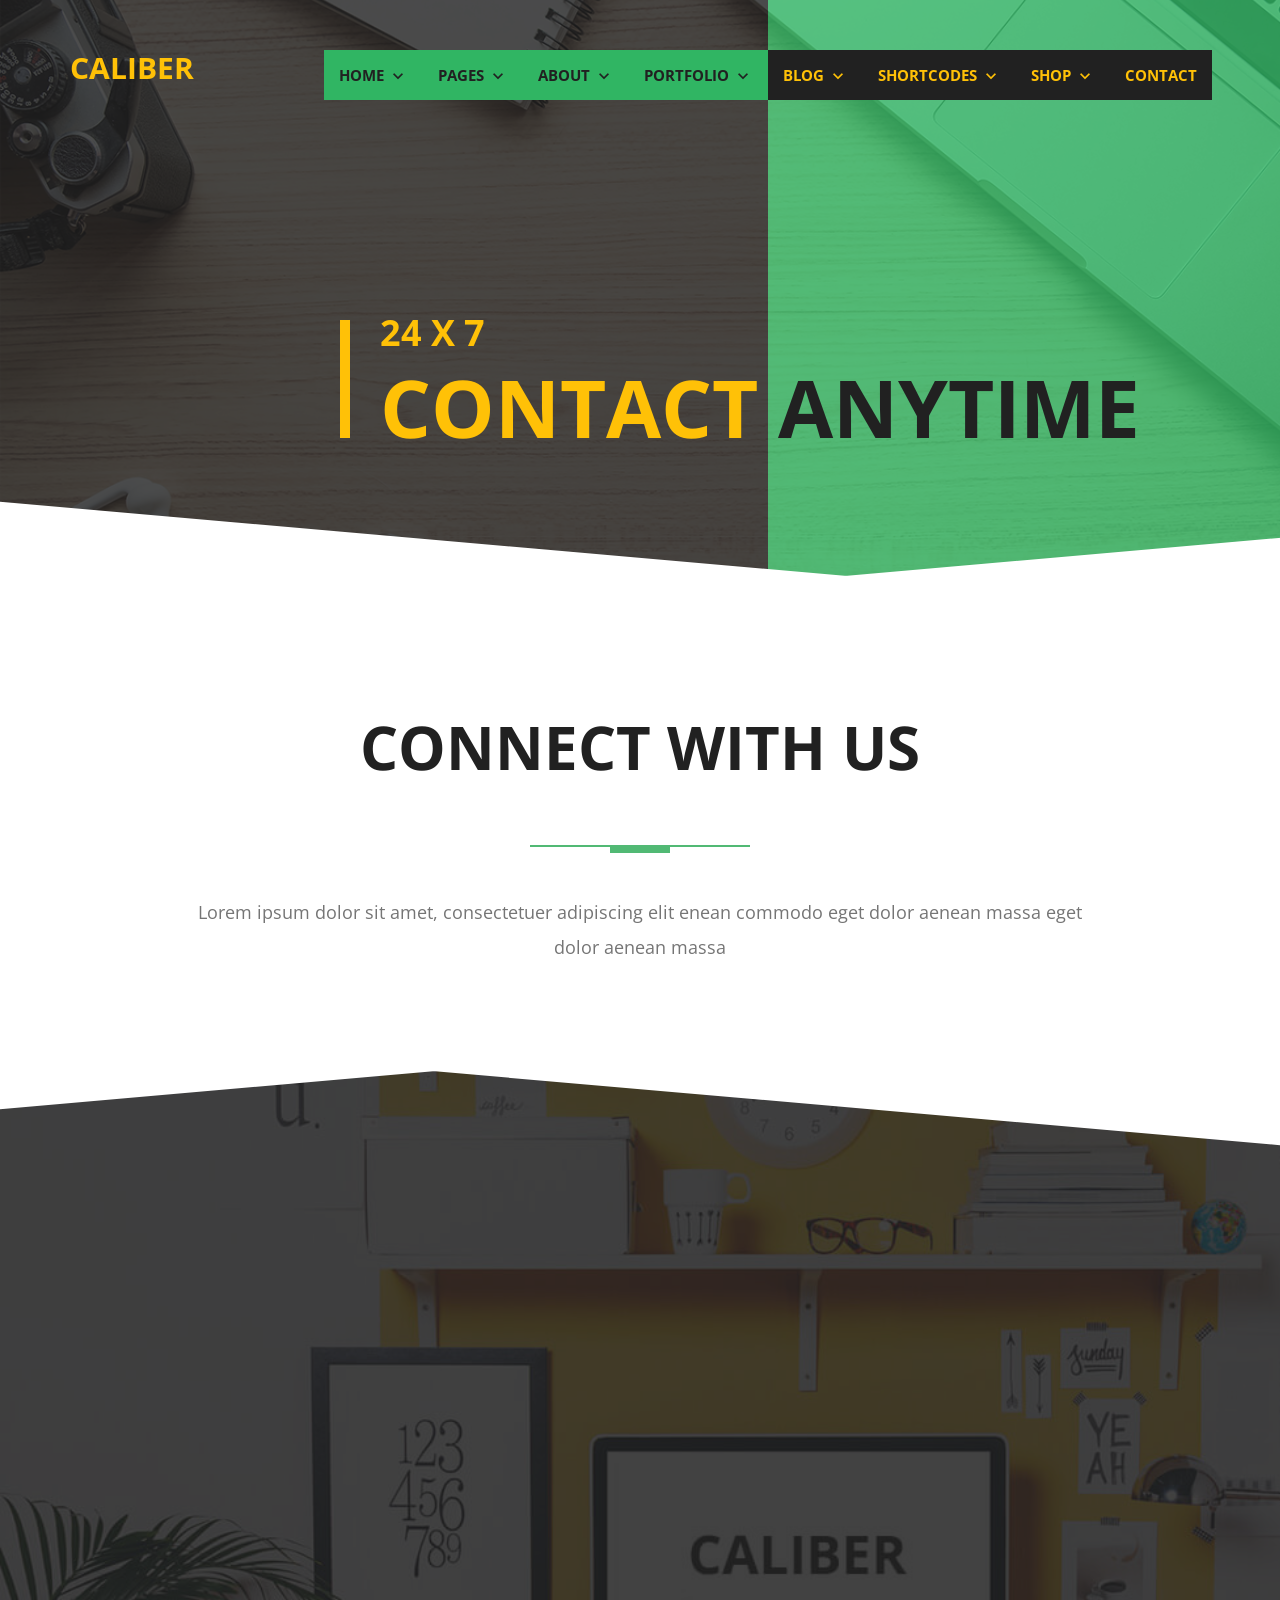
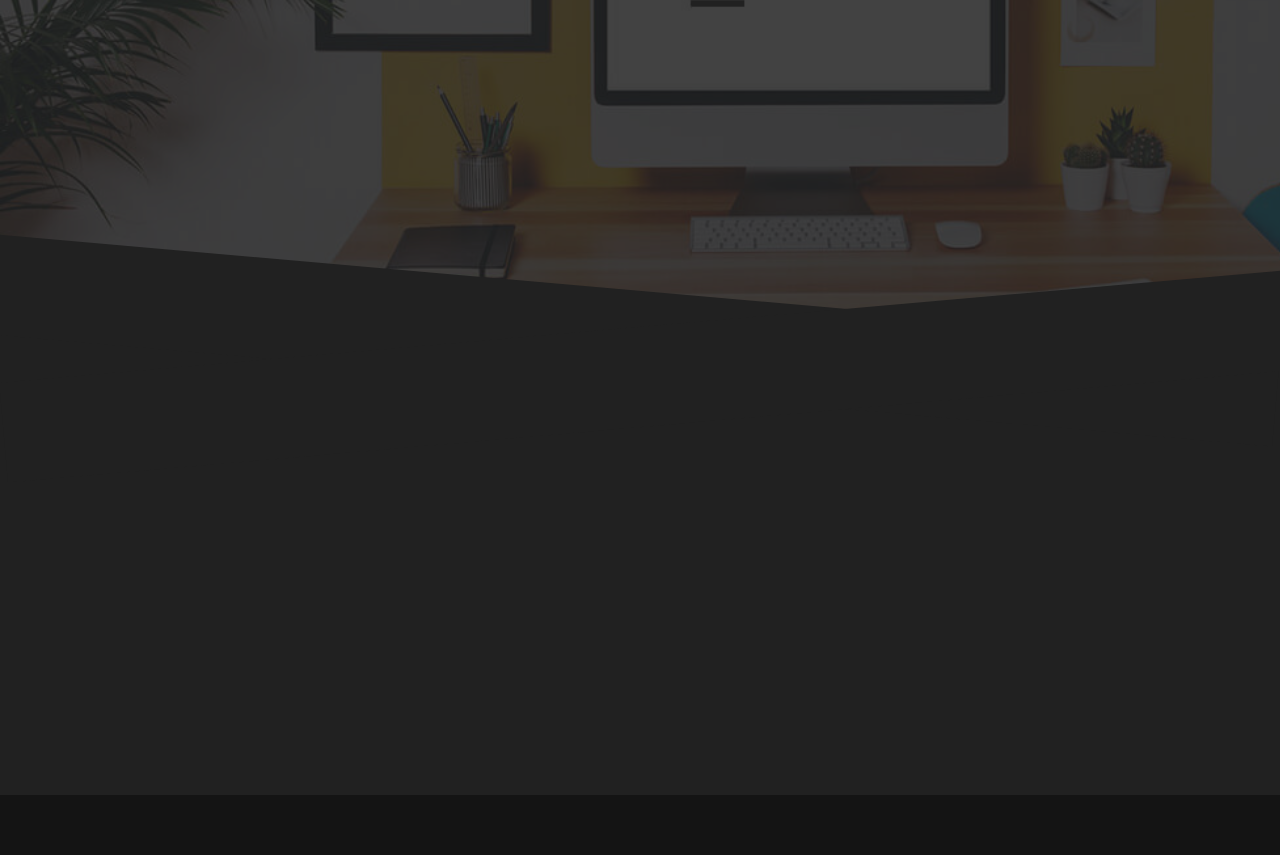
<file: contact.html>
<!DOCTYPE html>
<html>
    <head>
        <title>Caliber - Multi Purpose HTML Template</title>
        <meta charset="utf-8"/>
        <meta name=viewport content="width=device-width, initial-scale=1">
        <script type="text/javascript" src="js/pace.min.js"></script>
        <link href="css/pace-loading-bar.css" rel="stylesheet">
        <link rel="stylesheet" type="text/css" href="css/animate.caliber.css">
        <link rel="stylesheet" type="text/css" href="css/materialdesignicons.caliber.css">
        <link rel="stylesheet" type="text/css" href="css/bootstrap.css">
        <script type="text/javascript" src="js/jquery.min.js"></script>
        <script src="js/inviewport-1.3.2.js"></script>
        <!-- Main Style -->
        <link rel="stylesheet" id="main-style" type="text/css" href="css/style.css">
        <script type="text/javascript" src="js/main.js"></script>
    </head>
    <body class=" angled  yellow">
        <!-- Section Start - Header -->
        <section class="header bg-lightgray header-small" >
            <!-- Menu Top Bar - Start -->
            <div class="topbar " data-effect="fadeIn">
                <div class="menu">
                    <div class="primary inviewport animated delay4" data-effect="fadeInRightBig">
                        <div class='cssmenu'>
                            <!-- Menu - Start -->
                            <ul class='menu-ul'><li class='has-sub'>
                                <a href='#'>Home <i class='mdi mdi-chevron-down'></i></a>
                                <ul>
                                    <li>
                                        <a href='index.html'>Home 1</a>
                                    </li>
                                    <li>
                                        <a href='home-2.html'>Home 2</a>
                                    </li>
                                    <li>
                                        <a href='home-3.html'>Home 3</a>
                                    </li>
                                    <li>
                                        <a href='home-parallax.html'>Parallax One Page</a>
                                    </li>
                                    <li>
                                        <a href='home-personal.html'>Personal</a>
                                    </li>
                                    <li>
                                        <a href='home-slider.html'>Slider Header</a>
                                    </li>
                                    <li>
                                        <a href='home-classic.html'>Horizontal Style</a>
                                    </li>
                                </ul>
                            </li>
                            <li class='has-sub'>
                                <a href='#'>Pages <i class='mdi mdi-chevron-down'></i></a>
                                <ul>
                                    <li>
                                        <a href='services.html'>Services</a>
                                    </li>
                                    <li>
                                        <a href='team.html'>Our Team</a>
                                    </li>
                                    <li>
                                        <a href='art-of-work.html'>Art of Work</a>
                                    </li>
                                    <li>
                                        <a href='capabilities.html'>Our Capabilities</a>
                                    </li>
                                    <li>
                                        <a href='features.html'>Features</a>
                                    </li>
                                    <li>
                                        <a href='pricing.html'>Pricing Plans</a>
                                    </li>
                                    <li>
                                        <a href='left-sidebar.html'>Left Sidebar</a>
                                    </li>
                                    <li>
                                        <a href='right-sidebar.html'>Right Sidebar</a>
                                    </li>
                                </ul>
                            </li>
                            <li class='has-sub'>
                                <a href='#'>About <i class='mdi mdi-chevron-down'></i></a>
                                <ul>
                                    <li>
                                        <a href='about-us-1.html'>About Us 1</a>
                                    </li>
                                    <li>
                                        <a href='about-us-2.html'>About Us 2</a>
                                    </li>
                                </ul>
                            </li>
                            <li class='has-sub'>
                                <a href='#'>Portfolio <i class='mdi mdi-chevron-down'></i></a>
                                <ul>
                                    <li>
                                        <a href='portfolio-grid.html'>Grid</a>
                                    </li>
                                    <li>
                                        <a href='portfolio-masonary.html'>Masonary</a>
                                    </li>
                                    <li>
                                        <a href='portfolio-full.html'>Full Page Width</a>
                                    </li>
                                    <li>
                                        <a href='portfolio-grid-2.html'>Grid (2 Column)</a>
                                    </li>
                                </ul>
                            </li>
                        </ul>
                        <!-- Menu - End -->
                    </div>
                </div>
                <div class="black inviewport animated delay4" data-effect="fadeInLeftBig">
                    <div class='cssmenu'>
                        <!-- Menu - Start -->
                        <ul class='menu-ul'><li class='has-sub'>
                            <a href='#'>Blog <i class='mdi mdi-chevron-down'></i></a>
                            <ul>
                                <li>
                                    <a href='blogs-alternate.html'>Medium Alternate</a>
                                </li>
                                <li>
                                    <a href='blogs-small.html'>Small</a>
                                </li>
                                <li>
                                    <a href='blogs-centered.html'>Centered</a>
                                </li>
                                <li>
                                    <a href='blog-single.html'>Single page</a>
                                </li>
                            </ul>
                        </li>
                        <li class='has-sub'>
                            <a href='#'>Shortcodes <i class='mdi mdi-chevron-down'></i></a>
                            <ul>
                                <li>
                                    <a href='typography.html'>Typography</a>
                                </li>
                                <li>
                                    <a href='angled-sections.html'>Angled Sections</a>
                                </li>
                                <li>
                                    <a href='material-icons.html'>Material Icons</a>
                                </li>
                                <li>
                                    <a href='fontawesome.html'>FontAwesome Icons</a>
                                </li>
                                <li>
                                    <a href='animations.html'>Animations</a>
                                </li>
                                <li>
                                    <a href='media.html'>Embed Media</a>
                                </li>
                                <li>
                                    <a href='column-grid.html'>Grid Columns</a>
                                </li>
                            </ul>
                        </li>
                        <li class='has-sub'>
                            <a href='#'>Shop <i class='mdi mdi-chevron-down'></i></a>
                            <ul>
                                <li>
                                    <a href='products.html'>Products</a>
                                </li>
                                <li>
                                    <a href='product-single.html'>Single Page</a>
                                </li>
                            </ul>
                        </li>
                        <li>
                            <a href='contact.html'>Contact</a>
                        </li>
                    </ul>
                    <!-- Menu - End -->
                </div>
            </div>
        </div>
    </div>
    <!-- Menu Top Bar - End -->
    <!-- Logo and Mobile Menu - Start -->
    <div class='header-logo-wrap'>
        <div class="container">
            <div class="logo col-xs-2">
                <span>Caliber</span>
            </div>
            <div class="menu-mobile col-xs-10 pull-right cssmenu">
                <i class="mdi mdi-menu menu-toggle"></i>
                <ul class="menu" id='parallax-mobile-menu'>
                </ul>
            </div>
        </div>
    </div>
    <!-- Logo and Mobile Menu - End -->
    <!-- Header Slide - Start -->
    <div class="header-slide" style="position:relative;">
        <img alt="header-banner-image" src="img/banner-2.jpg" class='header-img' style=''>
        <div class="overlay overlaysmall2">
            <div class="black inviewport animated delay4" data-effect="fadeInLeftOpacity"></div>
            <div class="primary inviewport animated delay4" data-effect="fadeInRightOpacity"></div>
            <!-- Header Text - Start -->
            <div class="maintext">
                <div class="primary-text inviewport animated delay4" data-effect="fadeInRightBig">
                    <div class="left-line">
                        <h4>24 x 7</h4>
                        <h1>Contact</h1>
                    </div>
                </div>
                <div class="black-text inviewport animated delay4" data-effect="fadeInLeftBig">
                    <div>
                        <h1>Anytime</h1>
                    </div>
                </div>
            </div>
            <!-- Header Text - End -->
        </div>
    </div>
    <!-- Header Slide - End -->
</section>
<!-- Section End - Header -->
<!-- Section Start - Heading Area -->
<section class='section-heading padding-top-100 padding-bottom-0 '>
    <!-- Angled Section - Start -->
    <div class="angled_down_inside white">
        <div class="slope upleft"></div>
        <div class="slope upright"></div>
    </div>
    <!-- Angled Section - End -->
    <div class="container">
        <div class="row">
            <h1 class="heading">Connect with us</h1>
            <div class="headul"></div>
            <p class="subheading">Lorem ipsum dolor sit amet, consectetuer adipiscing elit enean commodo  eget dolor aenean massa eget dolor aenean massa</p>
        </div>
    </div>
    <!-- Angled Section - Start -->
    <div class="angled_up_inside white">
        <div class="slope upleft"></div>
        <div class="slope upright"></div>
    </div>
    <!-- Angled Section - End -->
</section>
<!-- Section Start - Heading End -->
<!-- Section Start - Contact Us -->
<section class="parallax contact padding-top-150 " id="contact">
    <div class="bg-overlay opacity-85"></div>
    <div class="container">
        <div class="">
            <div class="col-lg-6 col-md-6 col-xs-12 col-sm-12 inviewport animated delay1" data-effect="fadeInUp">
                <!-- Contact Form - Start -->
                <form action='send_email.php' method='post'><input type='text' placeholder='Name' class='col-xs-12 transition' id='c_name' ><input type='text' placeholder='Email' class='col-xs-12 transition' id='c_email' ><input type='text' placeholder='Phone' class='col-xs-12 transition' id='c_phone' ><textarea class='col-xs-12 transition' placeholder='Message' id='c_message' ></textarea><div id='response_email'></div><button type='button' class='btn btn-block btn-primary disabled transition' id='c_send'>Send Message</button></form>
                <!-- Contact Form - End -->
            </div>
            <div class="col-lg-6 col-md-6 col-xs-12 col-sm-12 contacts inviewport animated delay1" data-effect="fadeInUp">
                <!-- Contact Person - Start -->
                <div class='contact-person'>
                    <div class='col-sm-6 col-sm-4 col-xs-4 pic'>
                        <img alt='contact-person' src='img/contact-1.jpg' class='img-responsive'>
                    </div>
                    <div class='col-md-6 col-sm-8 col-xs-8 info'>
                        <h4>John Doe</h4>
                        <div class='post'>President</div>
                        <div>Email: email@ex.com</div>
                        <div>Phone: +1 234 434 4333</div>
                        <div class='hidden-md hidden-xs'>Fax: +1 234 434 4333</div>
                        <div class="social">
                            <a href="#"><i class="mdi mdi-facebook text-on-primary"></i></a>
                            <a href="#"><i class="mdi mdi-twitter text-on-primary"></i></a>
                            <a href="#"><i class="mdi mdi-dribbble text-on-primary"></i></a>
                        </div>
                    </div></div>
                    <!-- Contact Person - End -->
                    <!-- Contact Person - Start -->
                    <div class='contact-person'>
                        <div class='col-sm-6 col-sm-4 col-xs-4 pic'>
                            <img alt='contact-person' src='img/contact-2.jpg' class='img-responsive'>
                        </div>
                        <div class='col-md-6 col-sm-8 col-xs-8 info'>
                            <h4>Sam Arthur</h4>
                            <div class='post'>CEO</div>
                            <div>Email: email@ex.com</div>
                            <div>Phone: +1 234 434 4333</div>
                            <div class='hidden-md hidden-xs'>Fax: +1 234 434 4333</div>
                            <div class="social">
                                <a href="#"><i class="mdi mdi-facebook text-on-primary"></i></a>
                                <a href="#"><i class="mdi mdi-twitter text-on-primary"></i></a>
                                <a href="#"><i class="mdi mdi-dribbble text-on-primary"></i></a>
                            </div>
                        </div></div>
                        <!-- Contact Person - End -->
                    </div>
                </div>
            </div>
        </section>
        <!-- Section End - Contact Us -->
        <!-- Section Start - Footer -->
        <section class='footer bg-black padding-top-75 padding-bottom-25 '>
            <!-- Angled Section - Start -->
            <div class="angled_down_inside black">
                <div class="slope upleft"></div>
                <div class="slope upright"></div>
            </div>
            <!-- Angled Section - End -->
            <div class="container">
                <div class="row">
                    <!-- Text Widget - Start -->
                    <div class="col-lg-4 col-md-4 col-sm-12 col-xs-12 text-widget inviewport animated delay1" data-effect="fadeInUp">
                        <div class="logo">
                            <span>Caliber</span>
                        </div>
                        <p>This is a unique & creatively designed layout built in Photoshop with a modern look. All the files are well organized and named as per content. Its very easy to change any part.</p>
                        <p>Email: youremail@example.com <br> Phone: +1 234 5678 910</p>
                    </div>
                    <!-- Text Widget - End -->
                    <!-- Twitter Widget - Start -->
                    <div class="col-lg-4 col-md-4 col-sm-12 col-xs-12 twitter-widget inviewport animated delay2" data-effect="fadeInUp">
                        <h4>Twitter</h4>
                        <div class="headul left-align"></div>
                        <div class="tweet">
                            <i class="mdi mdi-twitter"></i>
                            <div class="message"><strong>@thePixelsTheme</strong> Actually preparing a blog :)  <small>10 minutes ago</small></div>
                        </div>
                        <div class="tweet">
                            <i class="mdi mdi-twitter"></i>
                            <div class="message">Inspired by <strong>@mattjohn</strong> #10Bootstrap #vime <small>30 minutes ago</small></div>
                        </div>
                        <div class="tweet">
                            <i class="mdi mdi-twitter"></i>
                            <div class="message"><strong>@AmazingDesign</strong> Current design trends of a blog <small>1 hour ago</small></div>
                        </div>
                    </div>
                    <!-- Twitter Widget - End -->
                    <!-- Flickr Widget - Start -->
                    <div class="col-lg-4 col-md-4 col-sm-12 col-xs-12 flickr-widget inviewport animated delay3" data-effect="fadeInUp">
                        <h4>Flickr</h4>
                        <div class="headul left-align"></div>
                        <div class="row images">
                            <div class="col-md-3 col-sm-2 col-xs-4"><img alt="flickr-image" src="img/flickr-1.jpg" class="img-responsive"></div>
                            <div class="col-md-3 col-sm-2 col-xs-4"><img alt="flickr-image" src="img/flickr-2.jpg" class="img-responsive"></div>
                            <div class="col-md-3 col-sm-2 col-xs-4"><img alt="flickr-image" src="img/flickr-3.jpg" class="img-responsive"></div>
                            <div class="col-md-3 col-sm-2 col-xs-4"><img alt="flickr-image" src="img/flickr-4.jpg" class="img-responsive"></div>
                            <div class="col-md-3 col-sm-2 col-xs-4"><img alt="flickr-image" src="img/flickr-5.jpg" class="img-responsive"></div>
                            <div class="col-md-3 col-sm-2 col-xs-4"><img alt="flickr-image" src="img/flickr-6.jpg" class="img-responsive"></div>
                            <div class="col-md-3 hidden-sm hidden-xs"><img alt="flickr-image" src="img/flickr-7.jpg" class="img-responsive"></div>
                            <div class="col-md-3 hidden-sm hidden-xs"><img alt="flickr-image" src="img/flickr-8.jpg" class="img-responsive"></div>
                        </div>
                    </div>
                    <!-- Flickr Widget - End -->
                </div>
            </div>
            <!-- Copyright Bar - Start -->
            <div class="copyright">
                <div class="col-md-12">
                    <div class="container">
                        <div class="">
                            <div class="col-lg-6 col-md-6 col-sm-8 col-xs-12 message inviewport animated delay1" data-effect="fadeInUp">
                                <span class="">&copy; 2015 CALIBER theme | Made by THEMEPASSION</span>
                            </div>
                            <div class="col-lg-6 col-md-6 col-sm-4 col-xs-12 social">
                                <a href="#" class="inviewport animated delay1" data-effect="fadeInUp"><i class="mdi mdi-facebook text-on-primary"></i></a>
                                <a href="#" class="inviewport animated delay2" data-effect="fadeInUp"><i class="mdi mdi-twitter text-on-primary"></i></a>
                                <a href="#" class="inviewport animated delay3" data-effect="fadeInUp"><i class="mdi mdi-dribbble text-on-primary"></i></a>
                                <a href="#" class="inviewport animated delay4" data-effect="fadeInUp"><i class="mdi mdi-google-plus text-on-primary"></i></a>
                                <a href="#" class="inviewport animated delay5" data-effect="fadeInUp"><i class="mdi mdi-youtube-play text-on-primary"></i></a>
                            </div>
                        </div>
                    </div>
                </div>
            </div>
            <!-- Copyright Bar - End -->
        </section>
        <!-- Section End - Footer -->
    </body>
</html>
</file>
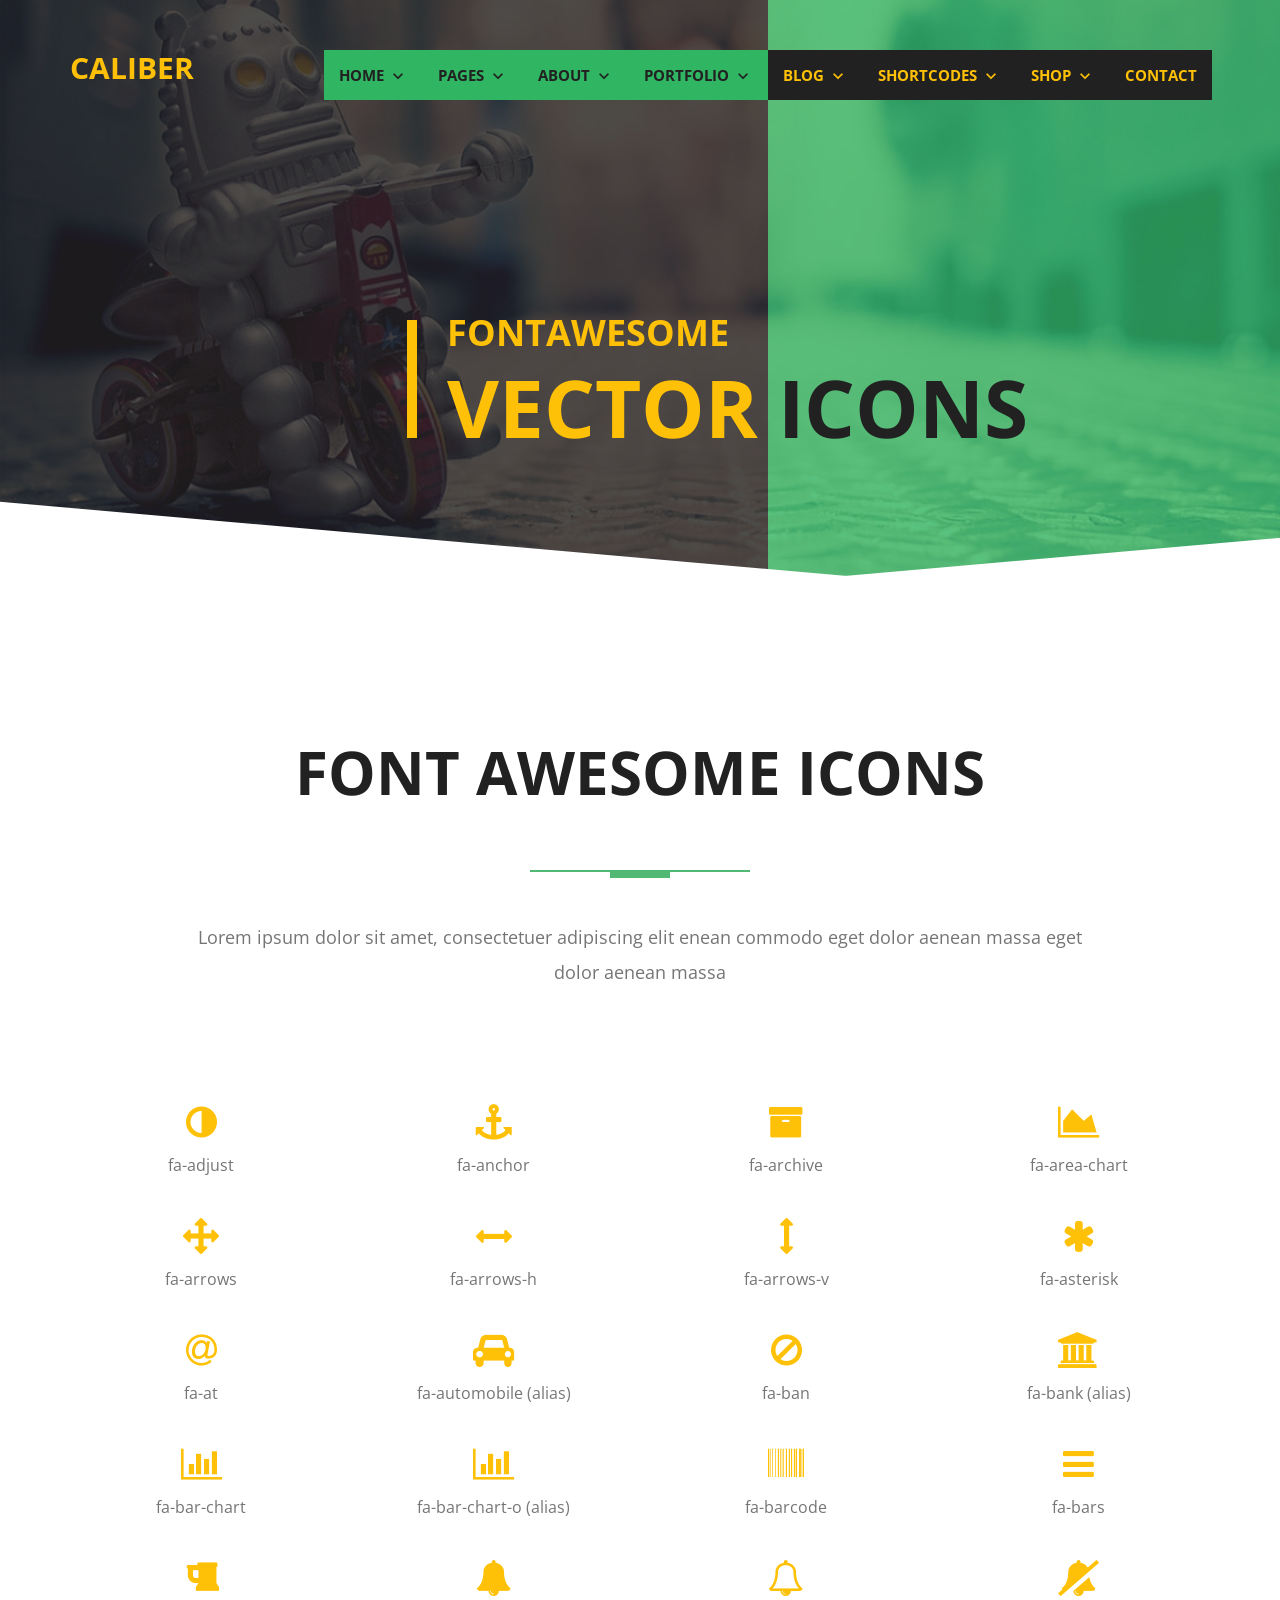
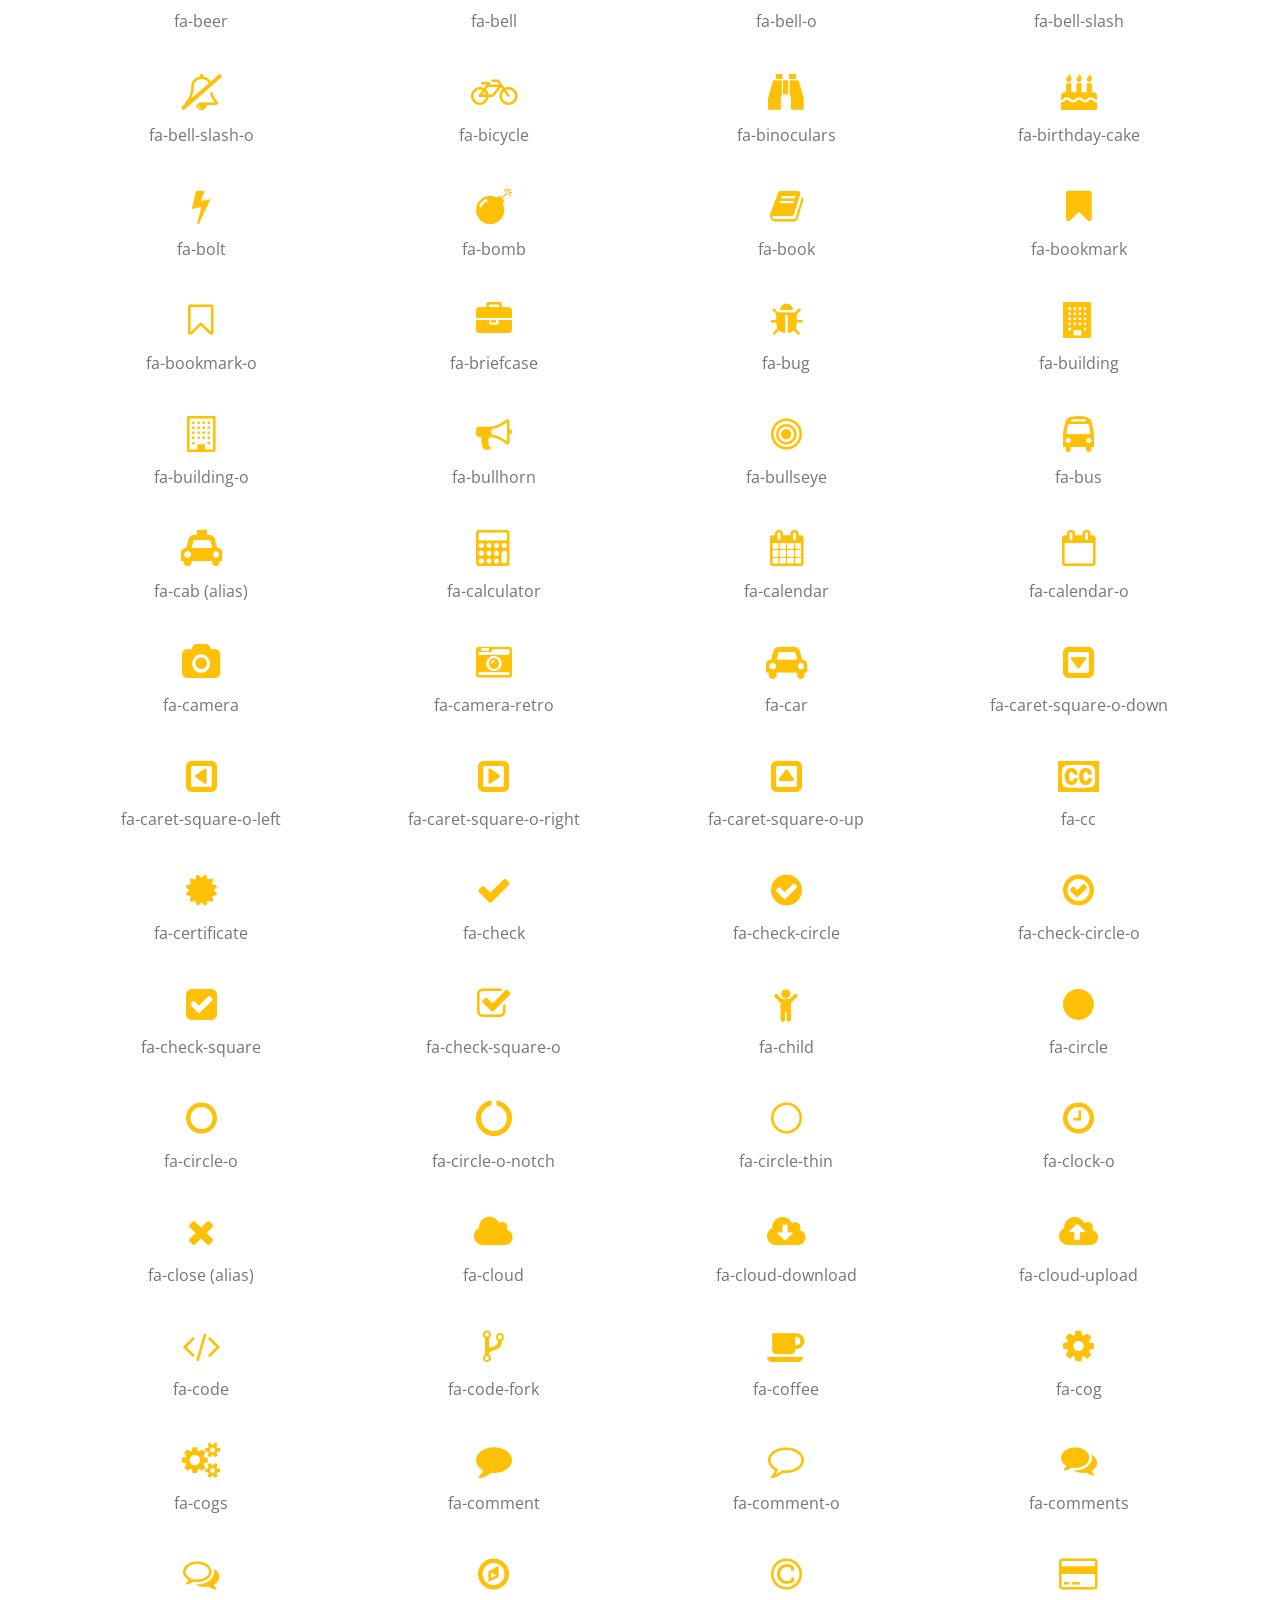
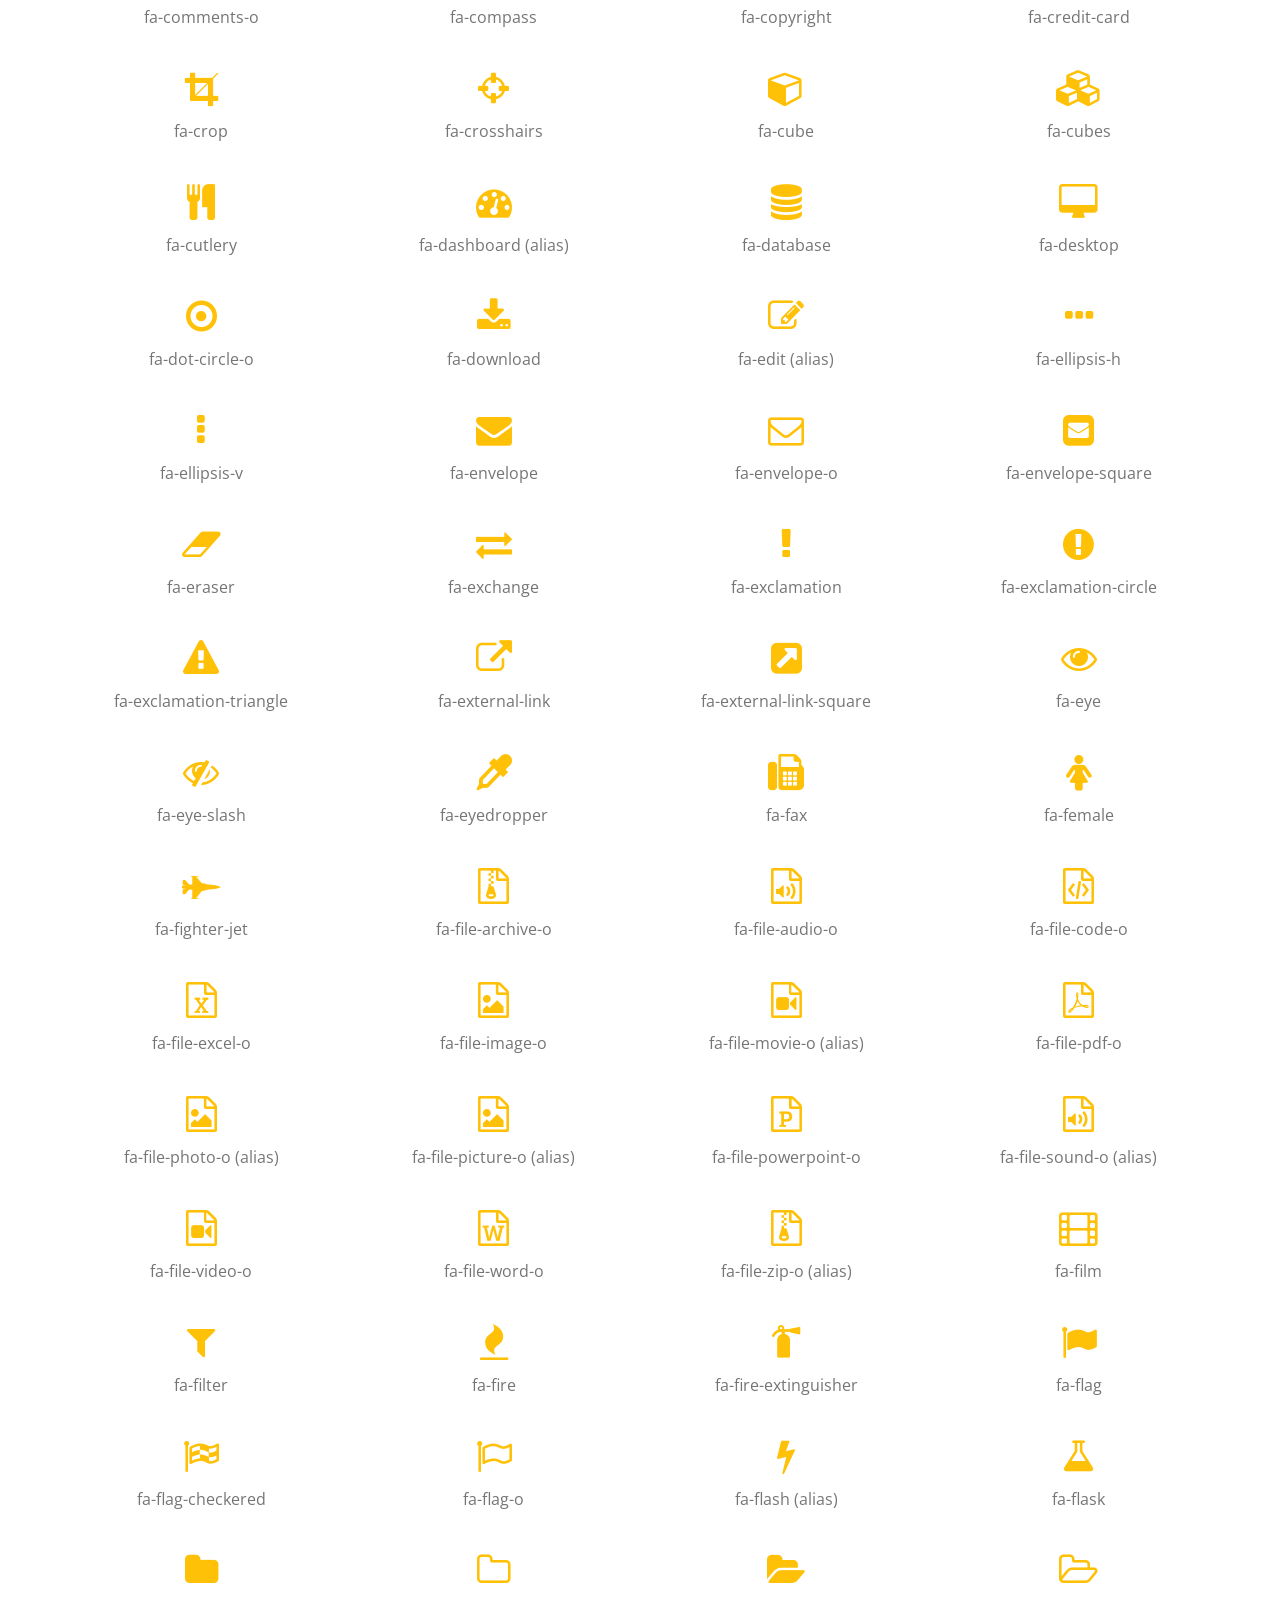
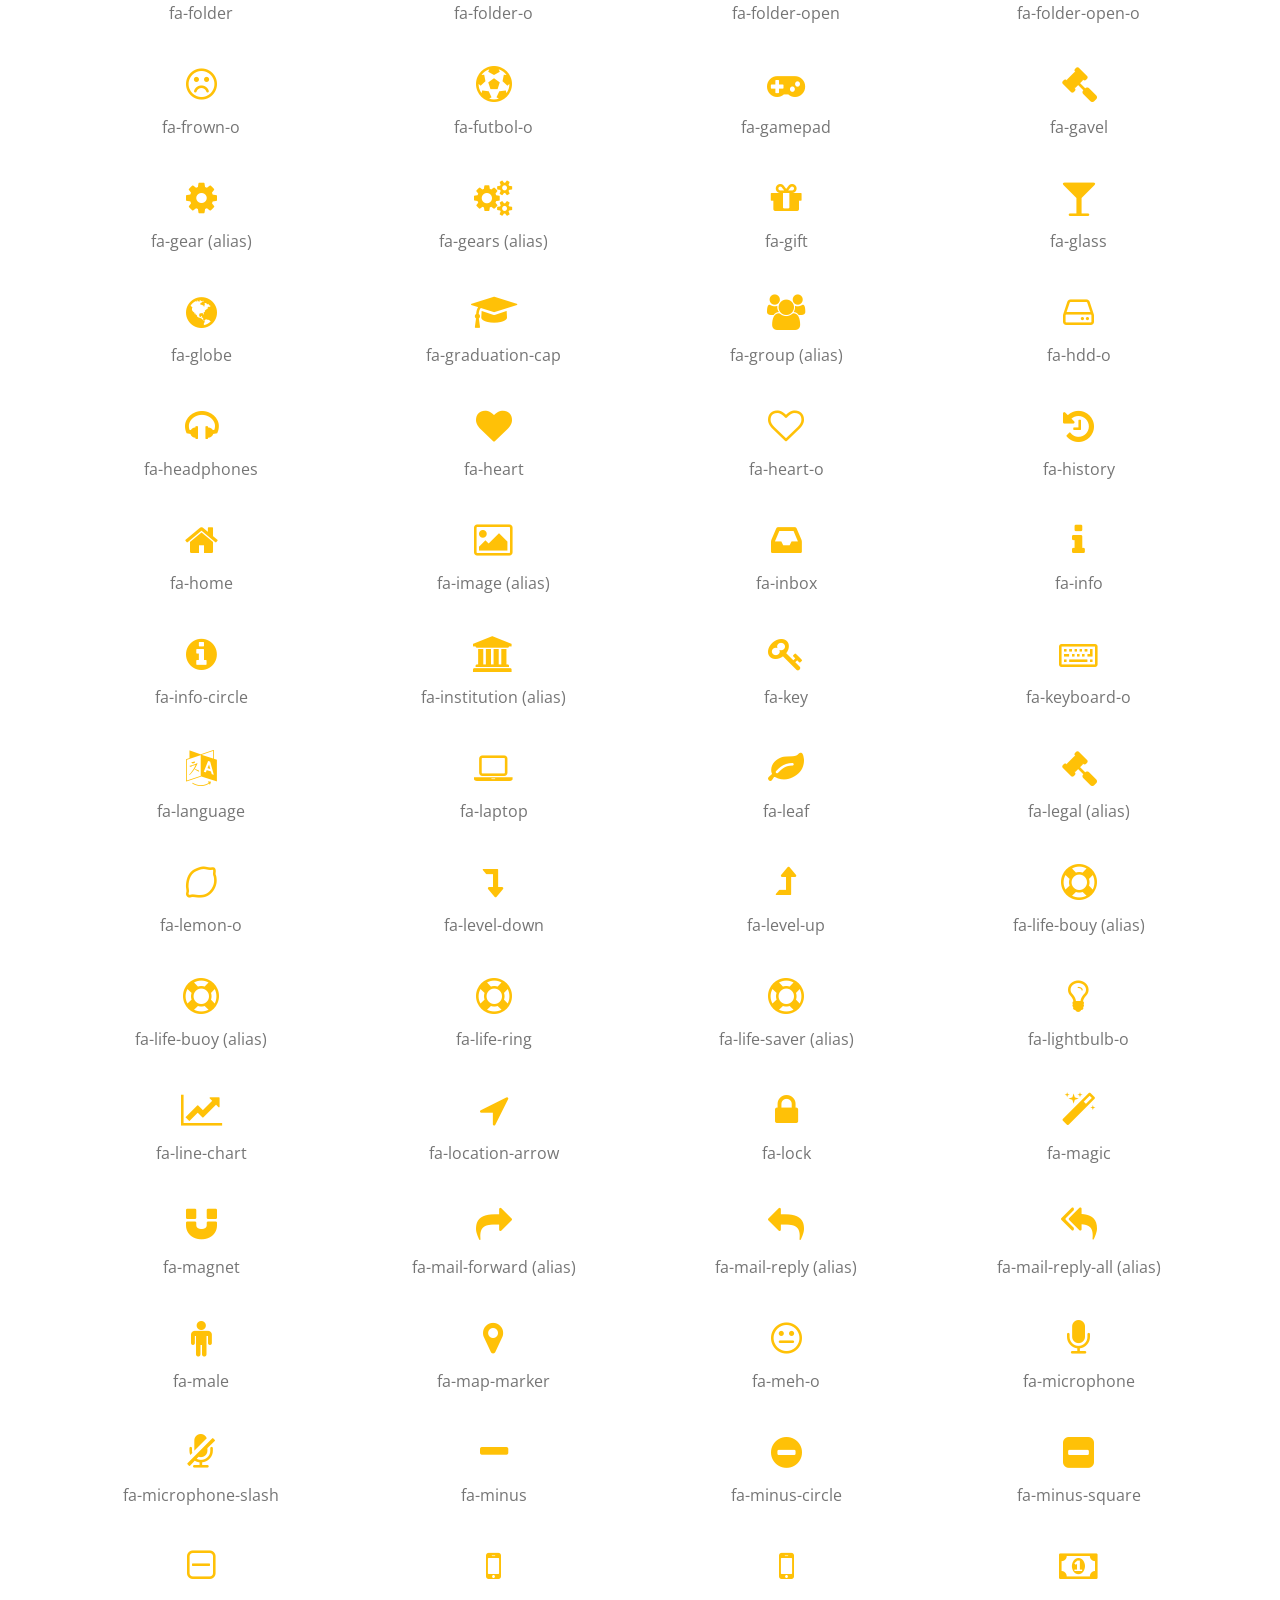
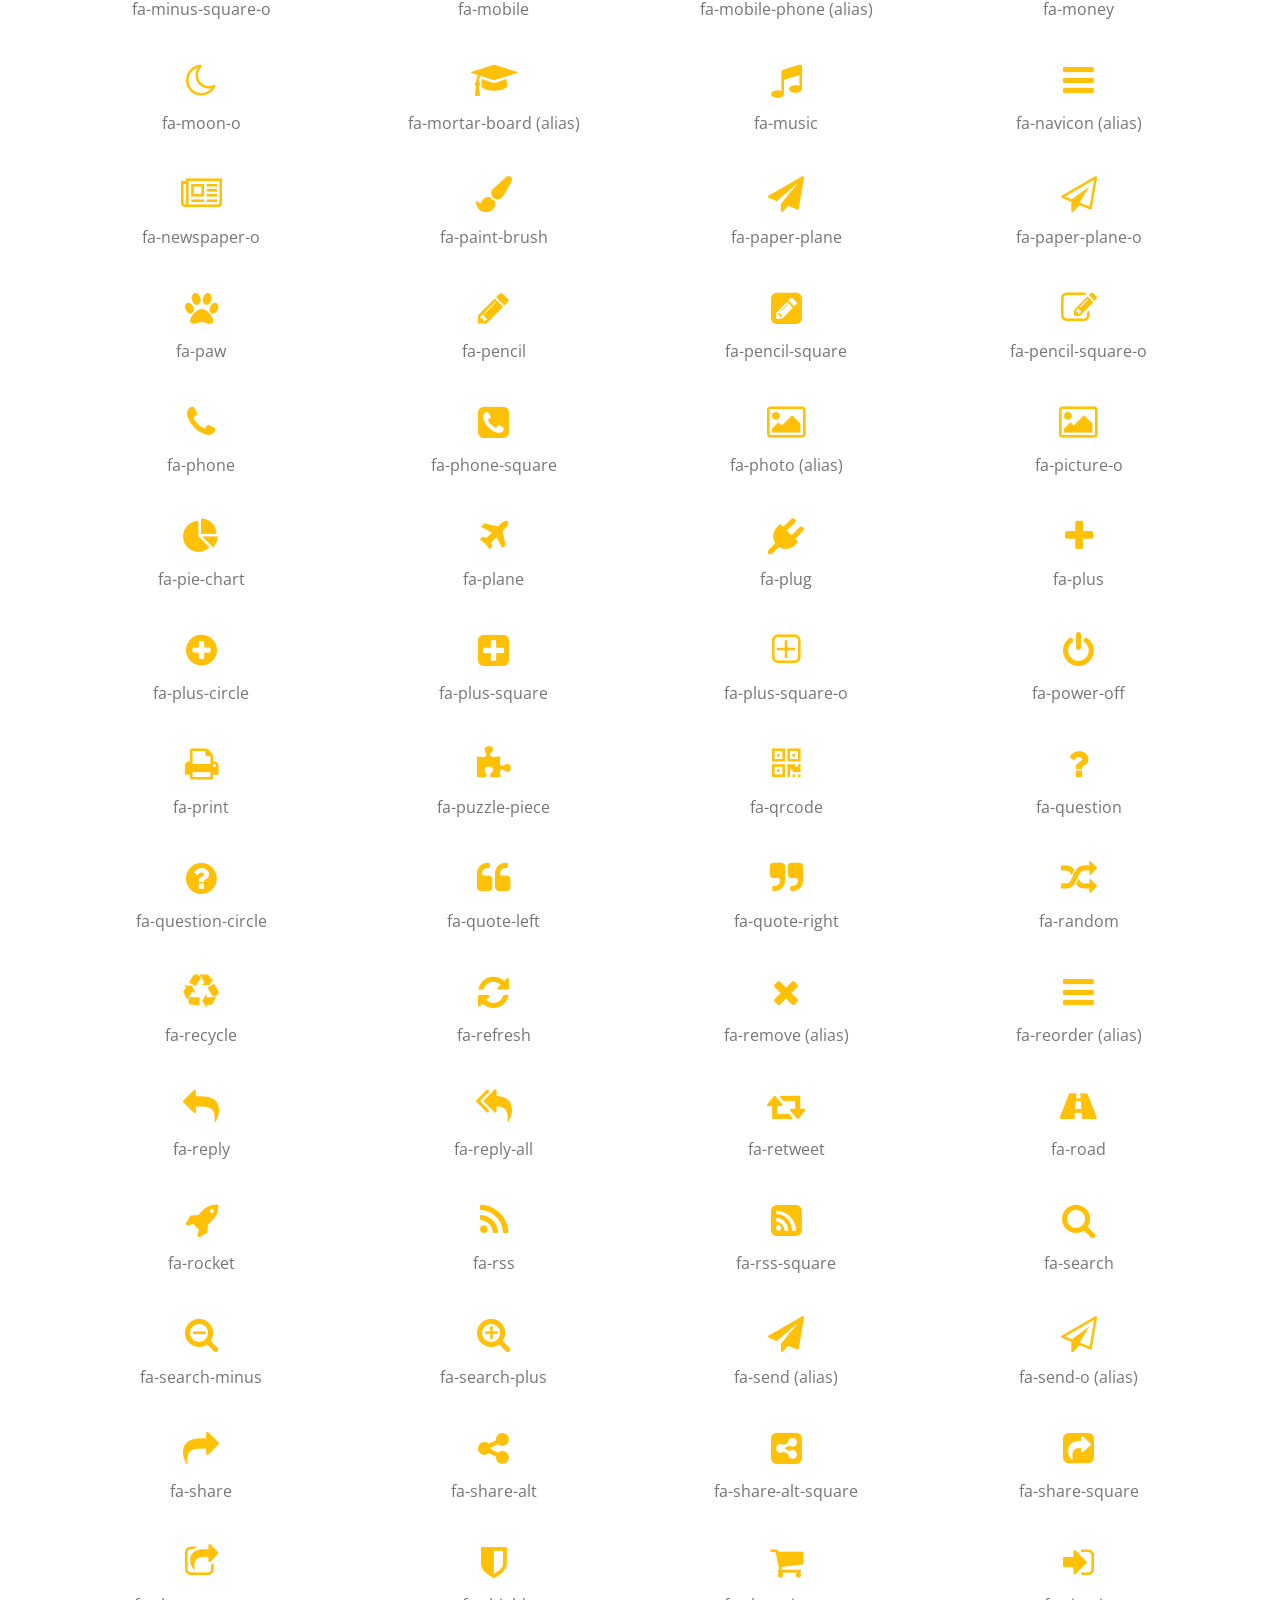
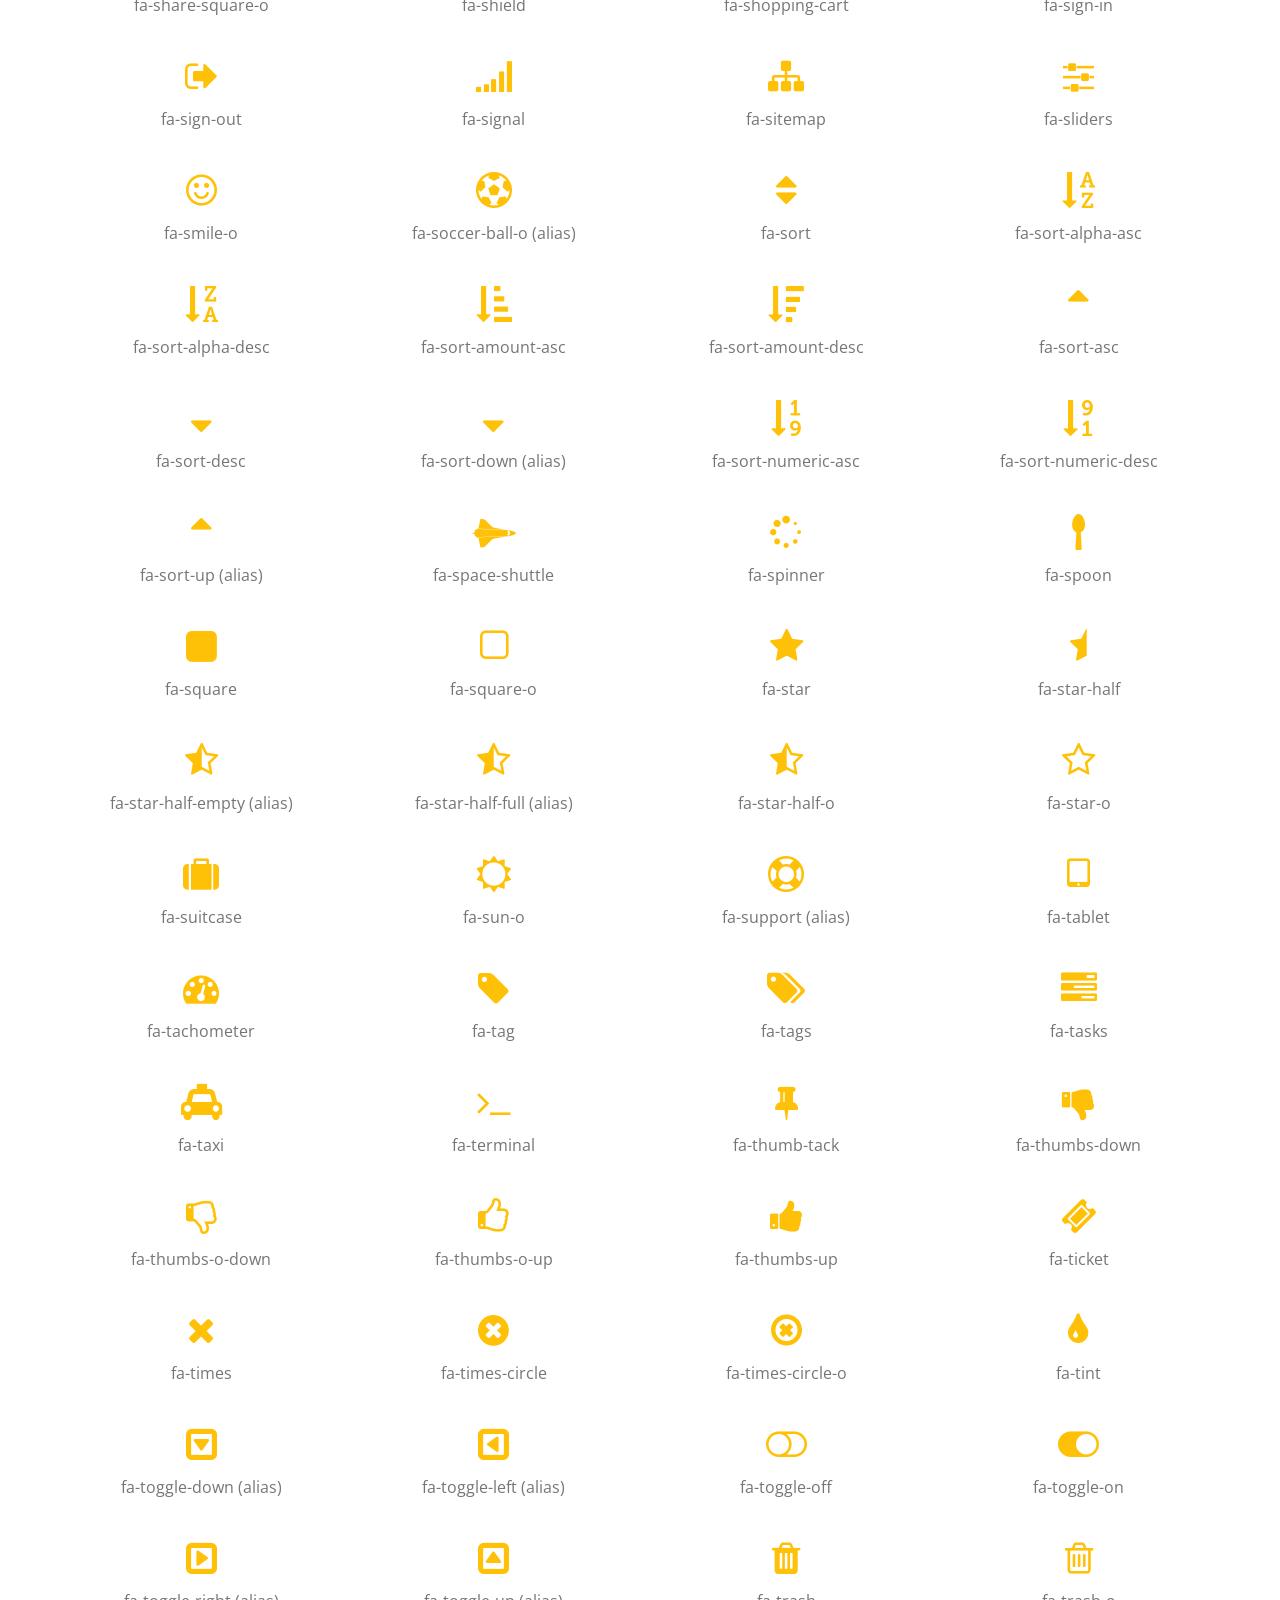
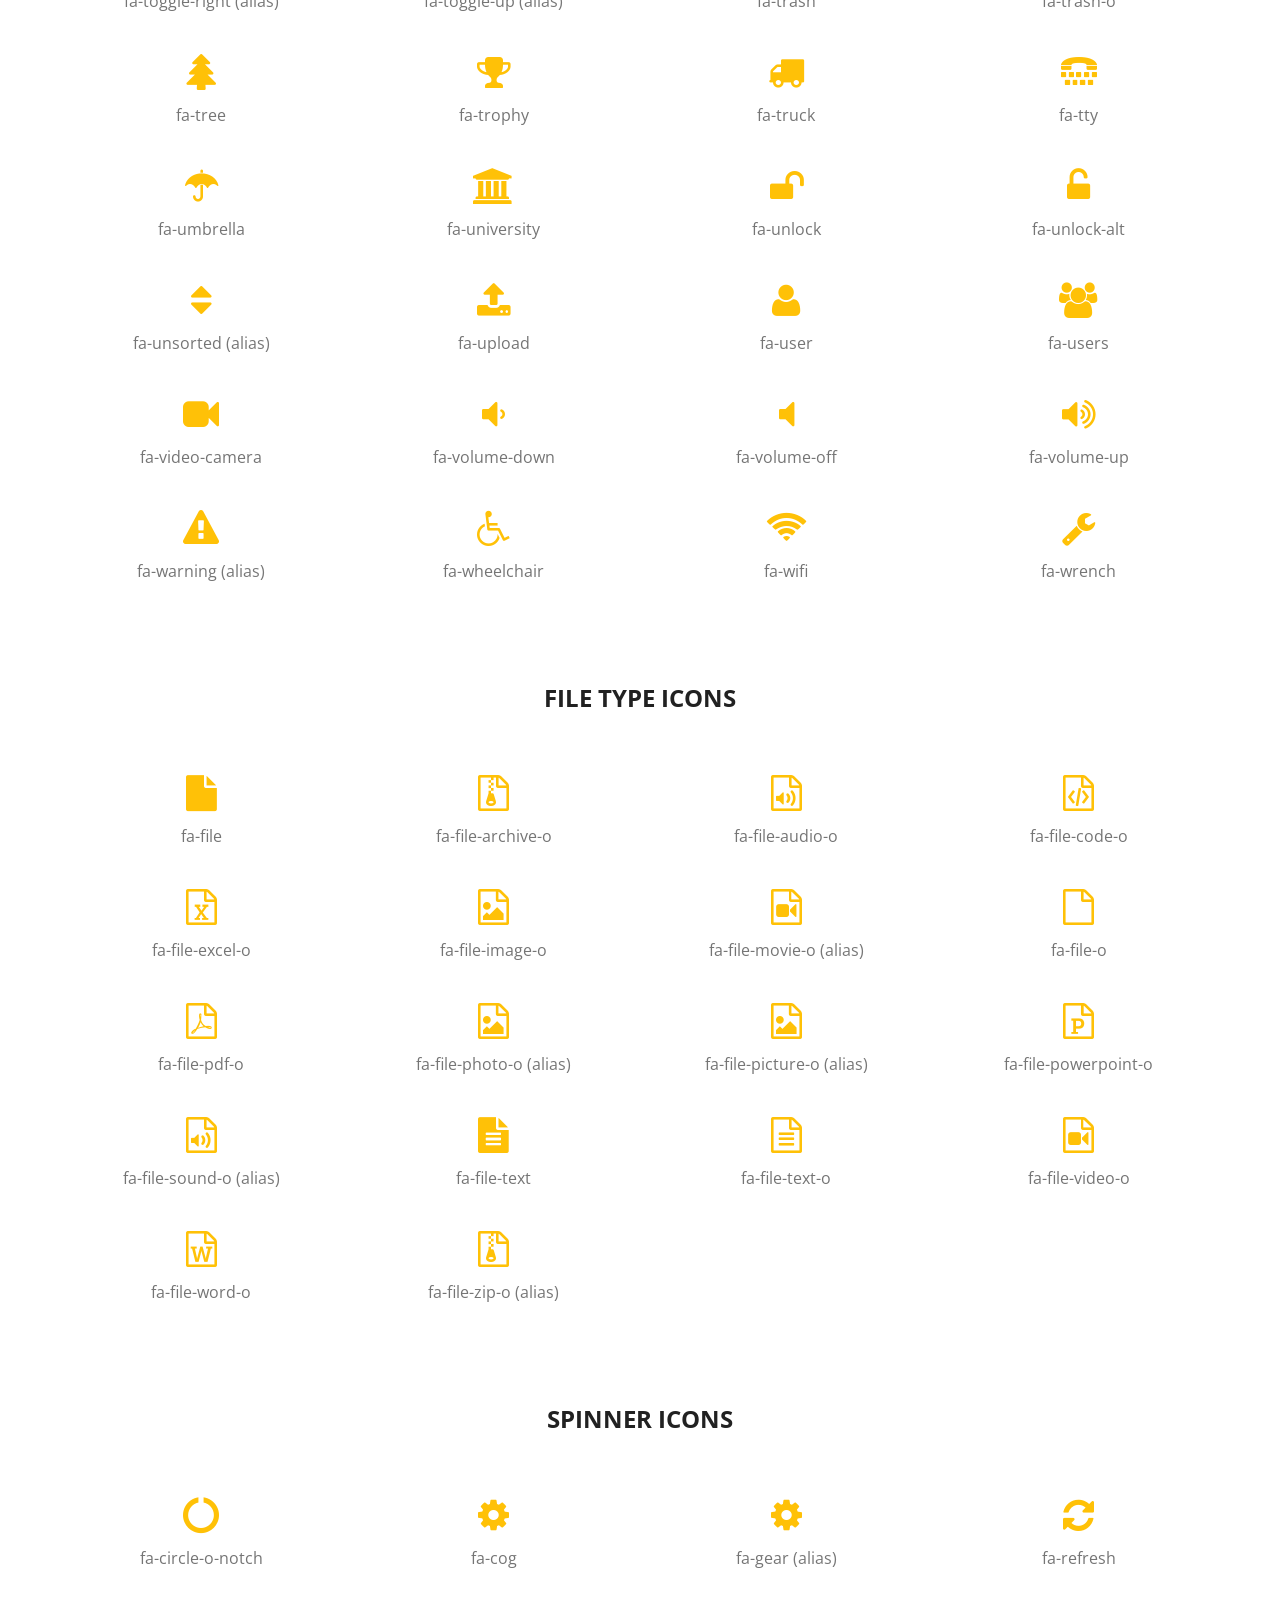
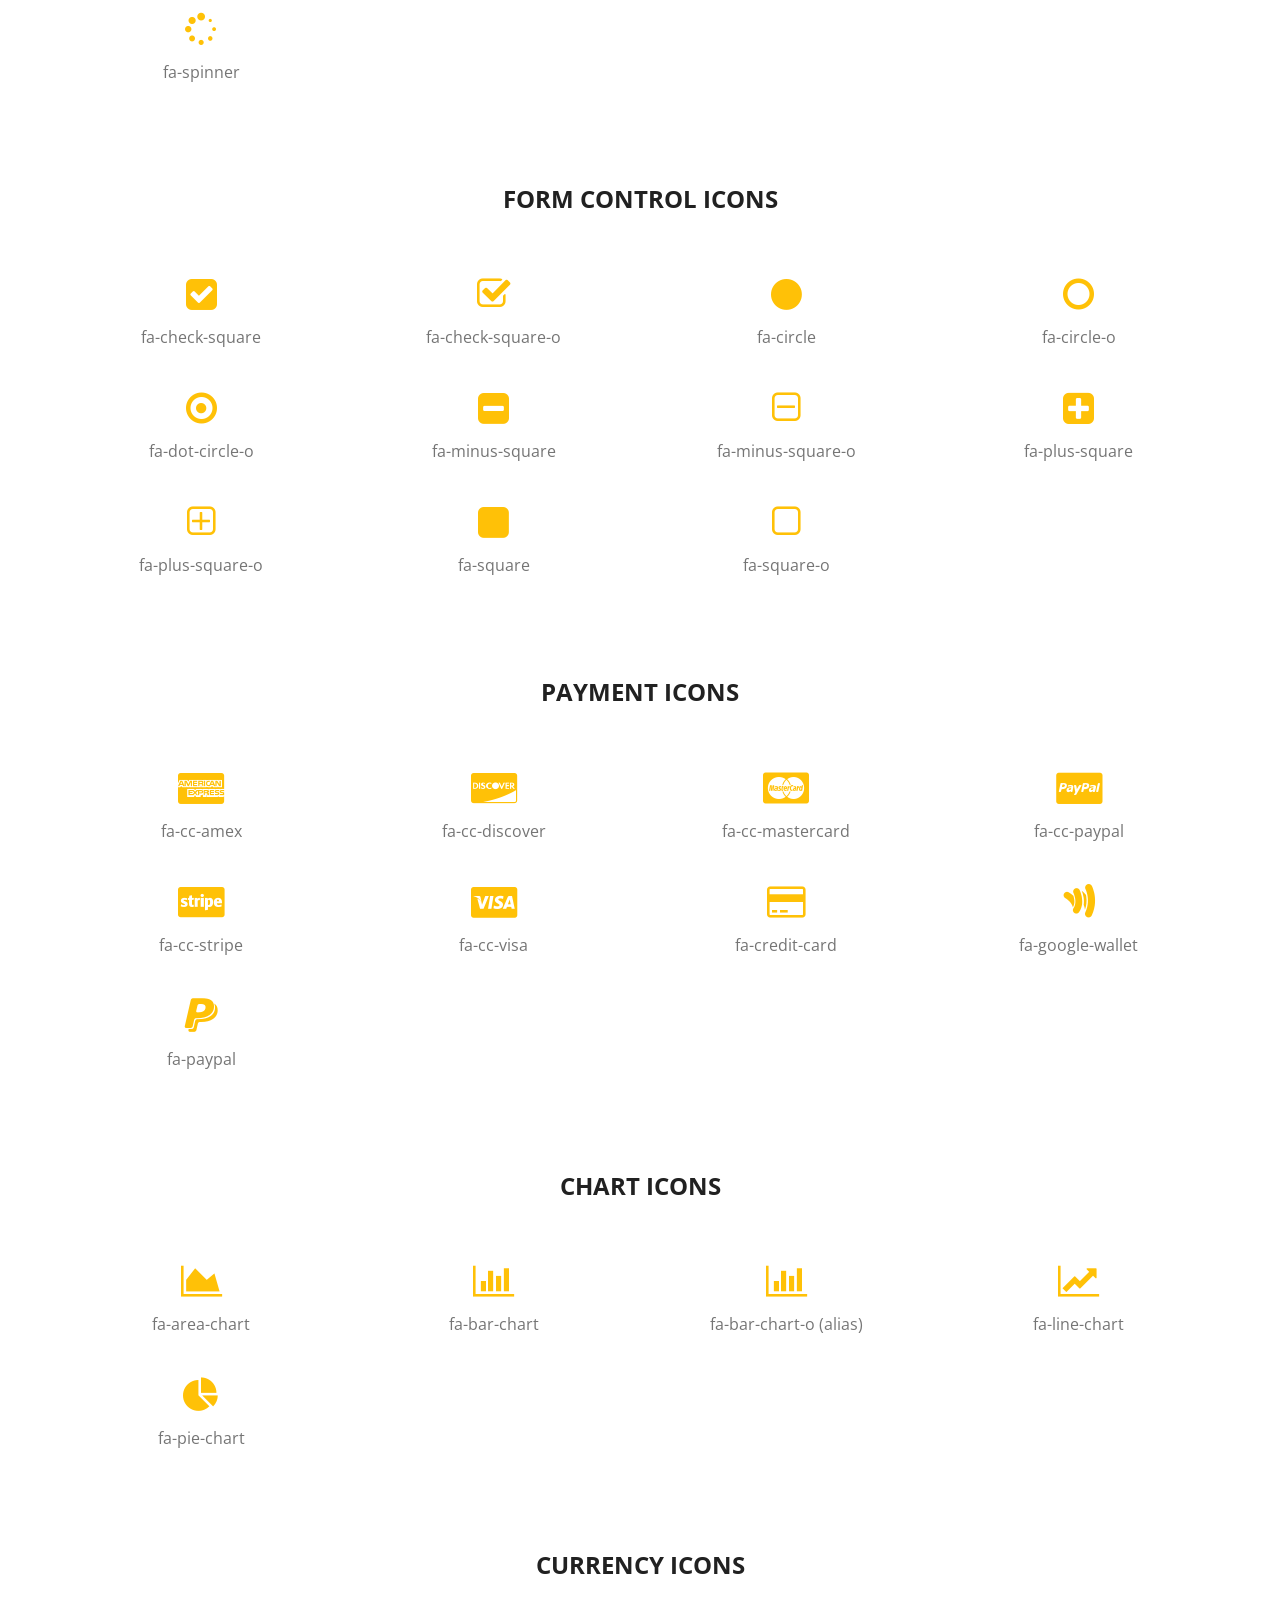
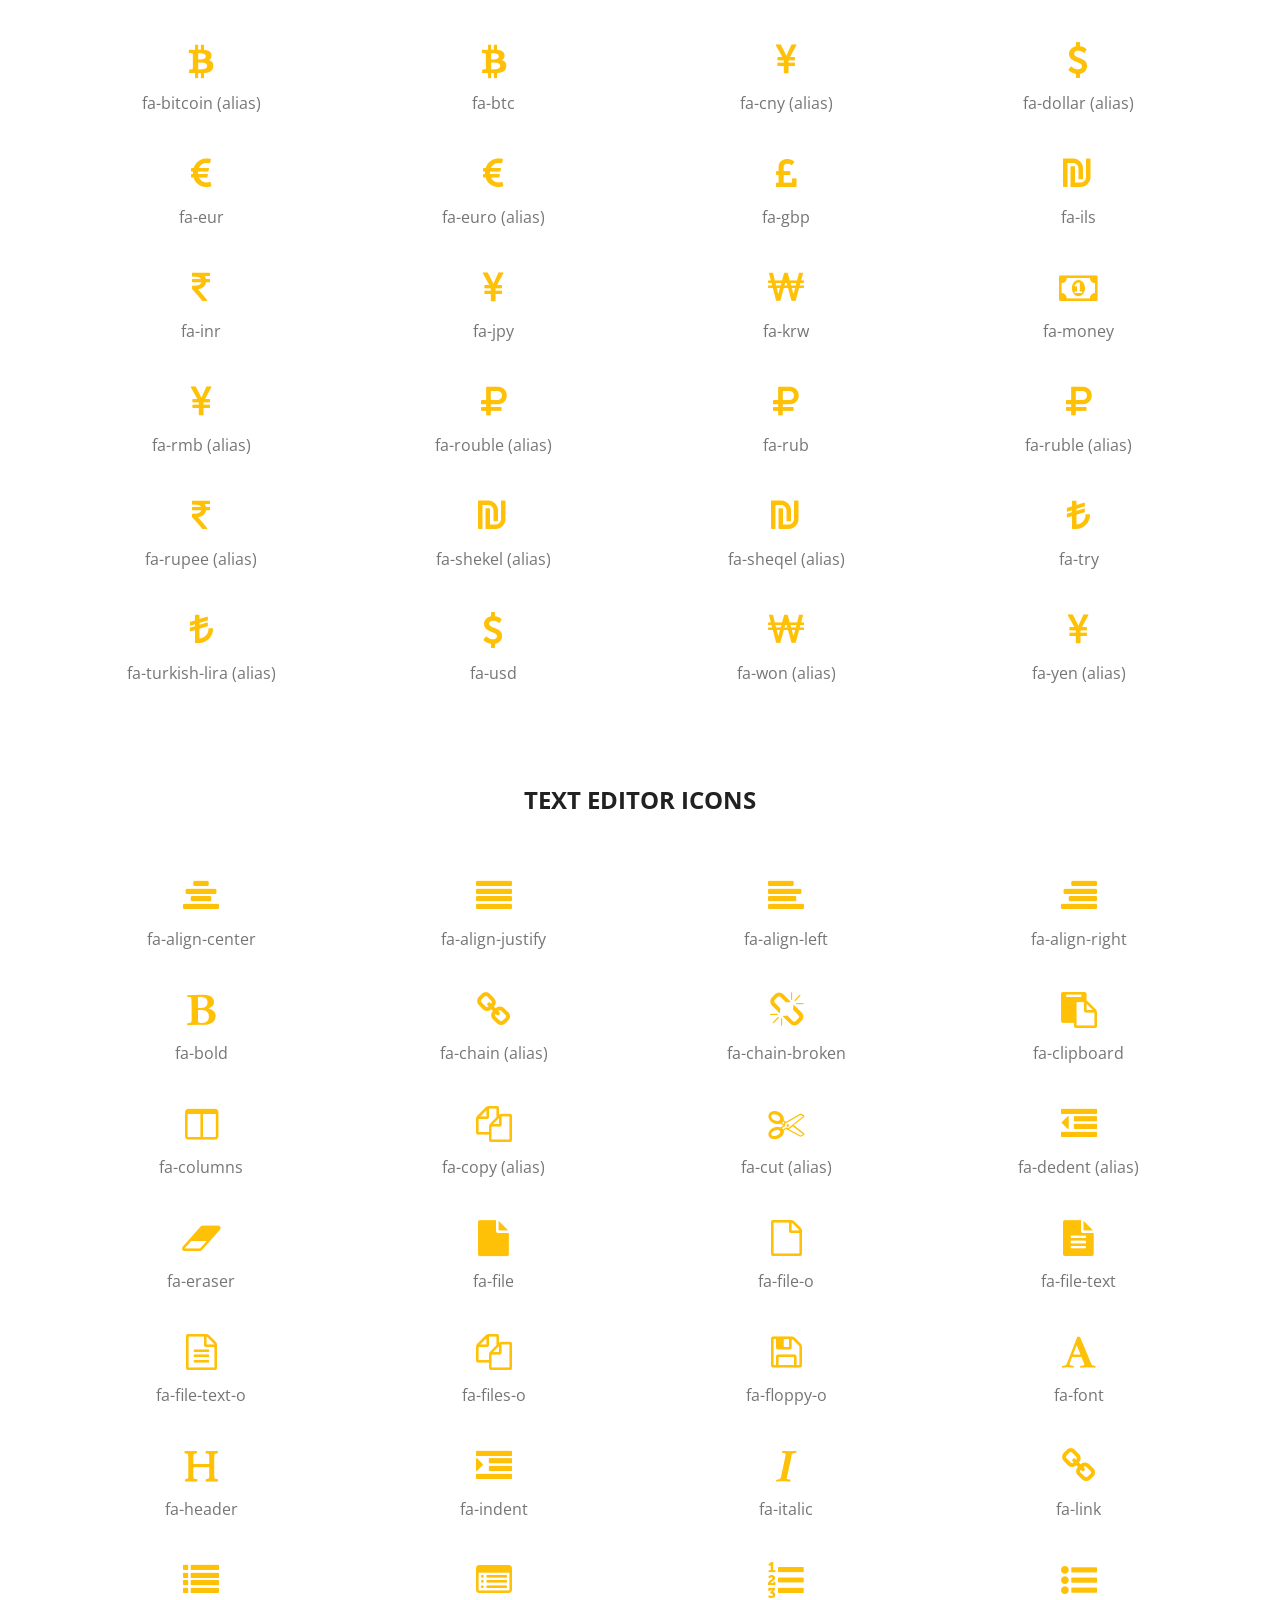
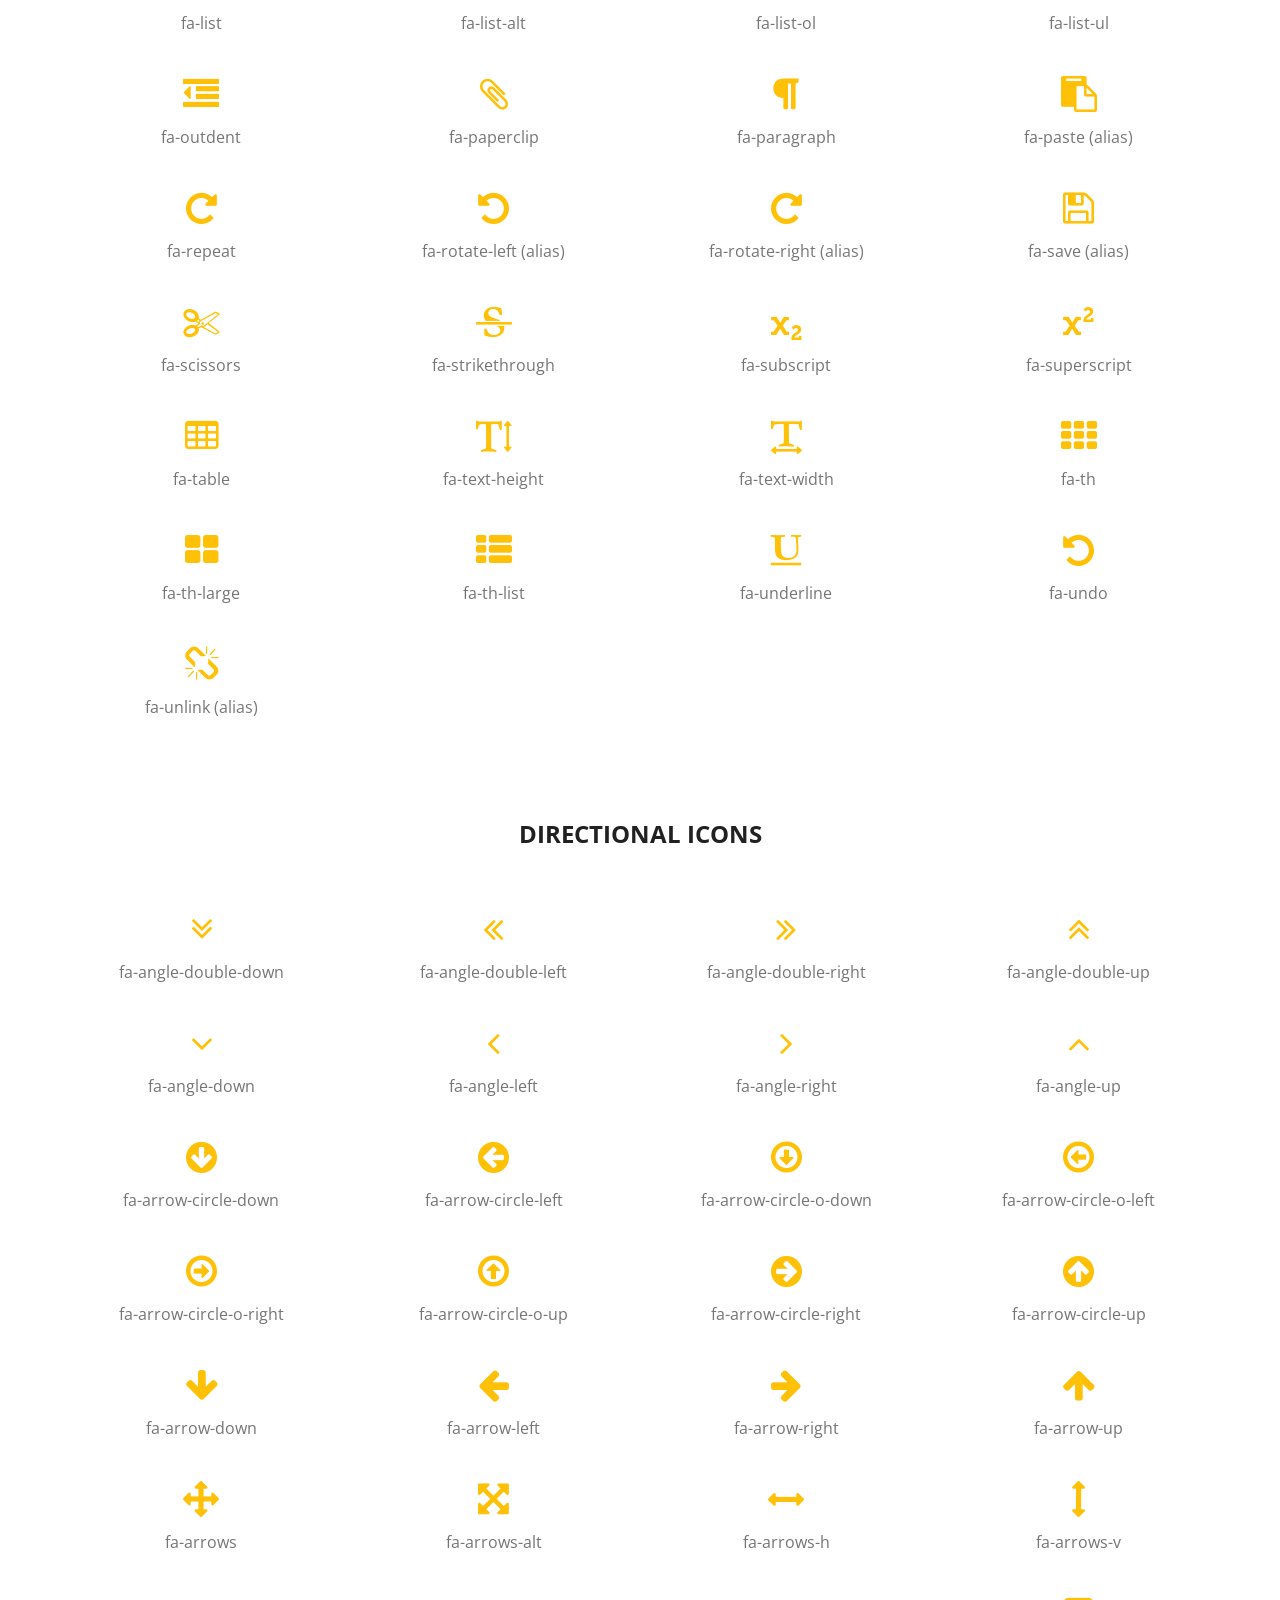
<file: fontawesome.html>
<!DOCTYPE html>
<html>
    <head>
        <title>Caliber - Multi Purpose HTML Template</title>
        <meta charset="utf-8"/>
        <meta name=viewport content="width=device-width, initial-scale=1">
        <script type="text/javascript" src="js/pace.min.js"></script>
        <link href="css/pace-loading-bar.css" rel="stylesheet">
        <link rel="stylesheet" type="text/css" href="css/animate.caliber.css">
        <link rel="stylesheet" type="text/css" href="css/materialdesignicons.caliber.css">
        <link rel="stylesheet" type="text/css" href="css/bootstrap.css">
        <script type="text/javascript" src="js/jquery.min.js"></script>
        <script src="js/inviewport-1.3.2.js"></script>
        <!-- Font Awesome Icons -->
        <link rel="stylesheet" type="text/css" href="css/font-awesome.min.css">
        <!-- Main Style -->
        <link rel="stylesheet" id="main-style" type="text/css" href="css/style.css">
        <script type="text/javascript" src="js/main.js"></script>
    </head>
    <body class=" angled  yellow">
        <!-- Section Start - Header -->
        <section class="header bg-lightgray header-small" >
            <!-- Menu Top Bar - Start -->
            <div class="topbar " data-effect="fadeIn">
                <div class="menu">
                    <div class="primary inviewport animated delay4" data-effect="fadeInRightBig">
                        <div class='cssmenu'>
                            <!-- Menu - Start -->
                            <ul class='menu-ul'><li class='has-sub'>
                                <a href='#'>Home <i class='mdi mdi-chevron-down'></i></a>
                                <ul>
                                    <li>
                                        <a href='index.html'>Home 1</a>
                                    </li>
                                    <li>
                                        <a href='home-2.html'>Home 2</a>
                                    </li>
                                    <li>
                                        <a href='home-3.html'>Home 3</a>
                                    </li>
                                    <li>
                                        <a href='home-parallax.html'>Parallax One Page</a>
                                    </li>
                                    <li>
                                        <a href='home-personal.html'>Personal</a>
                                    </li>
                                    <li>
                                        <a href='home-slider.html'>Slider Header</a>
                                    </li>
                                    <li>
                                        <a href='home-classic.html'>Horizontal Style</a>
                                    </li>
                                </ul>
                            </li>
                            <li class='has-sub'>
                                <a href='#'>Pages <i class='mdi mdi-chevron-down'></i></a>
                                <ul>
                                    <li>
                                        <a href='services.html'>Services</a>
                                    </li>
                                    <li>
                                        <a href='team.html'>Our Team</a>
                                    </li>
                                    <li>
                                        <a href='art-of-work.html'>Art of Work</a>
                                    </li>
                                    <li>
                                        <a href='capabilities.html'>Our Capabilities</a>
                                    </li>
                                    <li>
                                        <a href='features.html'>Features</a>
                                    </li>
                                    <li>
                                        <a href='pricing.html'>Pricing Plans</a>
                                    </li>
                                    <li>
                                        <a href='left-sidebar.html'>Left Sidebar</a>
                                    </li>
                                    <li>
                                        <a href='right-sidebar.html'>Right Sidebar</a>
                                    </li>
                                </ul>
                            </li>
                            <li class='has-sub'>
                                <a href='#'>About <i class='mdi mdi-chevron-down'></i></a>
                                <ul>
                                    <li>
                                        <a href='about-us-1.html'>About Us 1</a>
                                    </li>
                                    <li>
                                        <a href='about-us-2.html'>About Us 2</a>
                                    </li>
                                </ul>
                            </li>
                            <li class='has-sub'>
                                <a href='#'>Portfolio <i class='mdi mdi-chevron-down'></i></a>
                                <ul>
                                    <li>
                                        <a href='portfolio-grid.html'>Grid</a>
                                    </li>
                                    <li>
                                        <a href='portfolio-masonary.html'>Masonary</a>
                                    </li>
                                    <li>
                                        <a href='portfolio-full.html'>Full Page Width</a>
                                    </li>
                                    <li>
                                        <a href='portfolio-grid-2.html'>Grid (2 Column)</a>
                                    </li>
                                </ul>
                            </li>
                        </ul>
                        <!-- Menu - End -->
                    </div>
                </div>
                <div class="black inviewport animated delay4" data-effect="fadeInLeftBig">
                    <div class='cssmenu'>
                        <!-- Menu - Start -->
                        <ul class='menu-ul'><li class='has-sub'>
                            <a href='#'>Blog <i class='mdi mdi-chevron-down'></i></a>
                            <ul>
                                <li>
                                    <a href='blogs-alternate.html'>Medium Alternate</a>
                                </li>
                                <li>
                                    <a href='blogs-small.html'>Small</a>
                                </li>
                                <li>
                                    <a href='blogs-centered.html'>Centered</a>
                                </li>
                                <li>
                                    <a href='blog-single.html'>Single page</a>
                                </li>
                            </ul>
                        </li>
                        <li class='has-sub'>
                            <a href='#'>Shortcodes <i class='mdi mdi-chevron-down'></i></a>
                            <ul>
                                <li>
                                    <a href='typography.html'>Typography</a>
                                </li>
                                <li>
                                    <a href='angled-sections.html'>Angled Sections</a>
                                </li>
                                <li>
                                    <a href='material-icons.html'>Material Icons</a>
                                </li>
                                <li>
                                    <a href='fontawesome.html'>FontAwesome Icons</a>
                                </li>
                                <li>
                                    <a href='animations.html'>Animations</a>
                                </li>
                                <li>
                                    <a href='media.html'>Embed Media</a>
                                </li>
                                <li>
                                    <a href='column-grid.html'>Grid Columns</a>
                                </li>
                            </ul>
                        </li>
                        <li class='has-sub'>
                            <a href='#'>Shop <i class='mdi mdi-chevron-down'></i></a>
                            <ul>
                                <li>
                                    <a href='products.html'>Products</a>
                                </li>
                                <li>
                                    <a href='product-single.html'>Single Page</a>
                                </li>
                            </ul>
                        </li>
                        <li>
                            <a href='contact.html'>Contact</a>
                        </li>
                    </ul>
                    <!-- Menu - End -->
                </div>
            </div>
        </div>
    </div>
    <!-- Menu Top Bar - End -->
    <!-- Logo and Mobile Menu - Start -->
    <div class='header-logo-wrap'>
        <div class="container">
            <div class="logo col-xs-2">
                <span>Caliber</span>
            </div>
            <div class="menu-mobile col-xs-10 pull-right cssmenu">
                <i class="mdi mdi-menu menu-toggle"></i>
                <ul class="menu" id='parallax-mobile-menu'>
                </ul>
            </div>
        </div>
    </div>
    <!-- Logo and Mobile Menu - End -->
    <!-- Header Slide - Start -->
    <div class="header-slide" style="position:relative;">
        <img alt="header-banner-image" src="img/banner-3.jpg" class='header-img' style=''>
        <div class="overlay overlaysmall3">
            <div class="black inviewport animated delay4" data-effect="fadeInLeftOpacity"></div>
            <div class="primary inviewport animated delay4" data-effect="fadeInRightOpacity"></div>
            <!-- Header Text - Start -->
            <div class="maintext">
                <div class="primary-text inviewport animated delay4" data-effect="fadeInRightBig">
                    <div class="left-line">
                        <h4>FontAwesome</h4>
                        <h1>Vector</h1>
                    </div>
                </div>
                <div class="black-text inviewport animated delay4" data-effect="fadeInLeftBig">
                    <div>
                        <h1>Icons</h1>
                    </div>
                </div>
            </div>
            <!-- Header Text - End -->
        </div>
    </div>
    <!-- Header Slide - End -->
</section>
<!-- Section End - Header -->
<!-- Section Start - FontAwesome Icons -->
<section class=' padding-bottom-0 ' id='team'>
    <!-- Angled Section - Start -->
    <div class="angled_down_inside white">
        <div class="slope upleft"></div>
        <div class="slope upright"></div>
    </div>
    <!-- Angled Section - End -->
    <div class="container">
        <div class="row">
            <h1 class="heading">Font Awesome Icons</h1>
            <div class="headul"></div>
            <p class="subheading">Lorem ipsum dolor sit amet, consectetuer adipiscing elit enean commodo  eget dolor aenean massa eget dolor aenean massa</p>
            <div class="fontawesome">
                <div class="col-md-3 col-sm-4 col-xs-6"><span data-class="adjust"><i class="fa fa-adjust"></i><span>fa-adjust</span></span></div>
                <div class="col-md-3 col-sm-4 col-xs-6"><span data-class="anchor"><i class="fa fa-anchor"></i><span>fa-anchor</span></span></div>
                <div class="col-md-3 col-sm-4 col-xs-6"><span data-class="archive"><i class="fa fa-archive"></i><span>fa-archive</span></span></div>
                <div class="col-md-3 col-sm-4 col-xs-6"><span data-class="area-chart"><i class="fa fa-area-chart"></i><span>fa-area-chart</span></span></div>
                <div class="col-md-3 col-sm-4 col-xs-6"><span data-class="arrows"><i class="fa fa-arrows"></i><span>fa-arrows</span></span></div>
                <div class="col-md-3 col-sm-4 col-xs-6"><span data-class="arrows-h"><i class="fa fa-arrows-h"></i><span>fa-arrows-h</span></span></div>
                <div class="col-md-3 col-sm-4 col-xs-6"><span data-class="arrows-v"><i class="fa fa-arrows-v"></i><span>fa-arrows-v</span></span></div>
                <div class="col-md-3 col-sm-4 col-xs-6"><span data-class="asterisk"><i class="fa fa-asterisk"></i><span>fa-asterisk</span></span></div>
                <div class="col-md-3 col-sm-4 col-xs-6"><span data-class="at"><i class="fa fa-at"></i><span>fa-at</span></span></div>
                <div class="col-md-3 col-sm-4 col-xs-6"><span data-class="car"><i class="fa fa-automobile"></i><span>fa-automobile <span class="text-muted">(alias)</span></span></span></div>
                <div class="col-md-3 col-sm-4 col-xs-6"><span data-class="ban"><i class="fa fa-ban"></i><span>fa-ban</span></span></div>
                <div class="col-md-3 col-sm-4 col-xs-6"><span data-class="university"><i class="fa fa-bank"></i><span>fa-bank <span class="text-muted">(alias)</span></span></span></div>
                <div class="col-md-3 col-sm-4 col-xs-6"><span data-class="bar-chart"><i class="fa fa-bar-chart"></i><span>fa-bar-chart</span></span></div>
                <div class="col-md-3 col-sm-4 col-xs-6"><span data-class="bar-chart"><i class="fa fa-bar-chart-o"></i><span>fa-bar-chart-o <span class="text-muted">(alias)</span></span></span></div>
                <div class="col-md-3 col-sm-4 col-xs-6"><span data-class="barcode"><i class="fa fa-barcode"></i><span>fa-barcode</span></span></div>
                <div class="col-md-3 col-sm-4 col-xs-6"><span data-class="bars"><i class="fa fa-bars"></i><span>fa-bars</span></span></div>
                <div class="col-md-3 col-sm-4 col-xs-6"><span data-class="beer"><i class="fa fa-beer"></i><span>fa-beer</span></span></div>
                <div class="col-md-3 col-sm-4 col-xs-6"><span data-class="bell"><i class="fa fa-bell"></i><span>fa-bell</span></span></div>
                <div class="col-md-3 col-sm-4 col-xs-6"><span data-class="bell-o"><i class="fa fa-bell-o"></i><span>fa-bell-o</span></span></div>
                <div class="col-md-3 col-sm-4 col-xs-6"><span data-class="bell-slash"><i class="fa fa-bell-slash"></i><span>fa-bell-slash</span></span></div>
                <div class="col-md-3 col-sm-4 col-xs-6"><span data-class="bell-slash-o"><i class="fa fa-bell-slash-o"></i><span>fa-bell-slash-o</span></span></div>
                <div class="col-md-3 col-sm-4 col-xs-6"><span data-class="bicycle"><i class="fa fa-bicycle"></i><span>fa-bicycle</span></span></div>
                <div class="col-md-3 col-sm-4 col-xs-6"><span data-class="binoculars"><i class="fa fa-binoculars"></i><span>fa-binoculars</span></span></div>
                <div class="col-md-3 col-sm-4 col-xs-6"><span data-class="birthday-cake"><i class="fa fa-birthday-cake"></i><span>fa-birthday-cake</span></span></div>
                <div class="col-md-3 col-sm-4 col-xs-6"><span data-class="bolt"><i class="fa fa-bolt"></i><span>fa-bolt</span></span></div>
                <div class="col-md-3 col-sm-4 col-xs-6"><span data-class="bomb"><i class="fa fa-bomb"></i><span>fa-bomb</span></span></div>
                <div class="col-md-3 col-sm-4 col-xs-6"><span data-class="book"><i class="fa fa-book"></i><span>fa-book</span></span></div>
                <div class="col-md-3 col-sm-4 col-xs-6"><span data-class="bookmark"><i class="fa fa-bookmark"></i><span>fa-bookmark</span></span></div>
                <div class="col-md-3 col-sm-4 col-xs-6"><span data-class="bookmark-o"><i class="fa fa-bookmark-o"></i><span>fa-bookmark-o</span></span></div>
                <div class="col-md-3 col-sm-4 col-xs-6"><span data-class="briefcase"><i class="fa fa-briefcase"></i><span>fa-briefcase</span></span></div>
                <div class="col-md-3 col-sm-4 col-xs-6"><span data-class="bug"><i class="fa fa-bug"></i><span>fa-bug</span></span></div>
                <div class="col-md-3 col-sm-4 col-xs-6"><span data-class="building"><i class="fa fa-building"></i><span>fa-building</span></span></div>
                <div class="col-md-3 col-sm-4 col-xs-6"><span data-class="building-o"><i class="fa fa-building-o"></i><span>fa-building-o</span></span></div>
                <div class="col-md-3 col-sm-4 col-xs-6"><span data-class="bullhorn"><i class="fa fa-bullhorn"></i><span>fa-bullhorn</span></span></div>
                <div class="col-md-3 col-sm-4 col-xs-6"><span data-class="bullseye"><i class="fa fa-bullseye"></i><span>fa-bullseye</span></span></div>
                <div class="col-md-3 col-sm-4 col-xs-6"><span data-class="bus"><i class="fa fa-bus"></i><span>fa-bus</span></span></div>
                <div class="col-md-3 col-sm-4 col-xs-6"><span data-class="taxi"><i class="fa fa-cab"></i><span>fa-cab <span class="text-muted">(alias)</span></span></span></div>
                <div class="col-md-3 col-sm-4 col-xs-6"><span data-class="calculator"><i class="fa fa-calculator"></i><span>fa-calculator</span></span></div>
                <div class="col-md-3 col-sm-4 col-xs-6"><span data-class="calendar"><i class="fa fa-calendar"></i><span>fa-calendar</span></span></div>
                <div class="col-md-3 col-sm-4 col-xs-6"><span data-class="calendar-o"><i class="fa fa-calendar-o"></i><span>fa-calendar-o</span></span></div>
                <div class="col-md-3 col-sm-4 col-xs-6"><span data-class="camera"><i class="fa fa-camera"></i><span>fa-camera</span></span></div>
                <div class="col-md-3 col-sm-4 col-xs-6"><span data-class="camera-retro"><i class="fa fa-camera-retro"></i><span>fa-camera-retro</span></span></div>
                <div class="col-md-3 col-sm-4 col-xs-6"><span data-class="car"><i class="fa fa-car"></i><span>fa-car</span></span></div>
                <div class="col-md-3 col-sm-4 col-xs-6"><span data-class="caret-square-o-down"><i class="fa fa-caret-square-o-down"></i><span>fa-caret-square-o-down</span></span></div>
                <div class="col-md-3 col-sm-4 col-xs-6"><span data-class="caret-square-o-left"><i class="fa fa-caret-square-o-left"></i><span>fa-caret-square-o-left</span></span></div>
                <div class="col-md-3 col-sm-4 col-xs-6"><span data-class="caret-square-o-right"><i class="fa fa-caret-square-o-right"></i><span>fa-caret-square-o-right</span></span></div>
                <div class="col-md-3 col-sm-4 col-xs-6"><span data-class="caret-square-o-up"><i class="fa fa-caret-square-o-up"></i><span>fa-caret-square-o-up</span></span></div>
                <div class="col-md-3 col-sm-4 col-xs-6"><span data-class="cc"><i class="fa fa-cc"></i><span>fa-cc</span></span></div>
                <div class="col-md-3 col-sm-4 col-xs-6"><span data-class="certificate"><i class="fa fa-certificate"></i><span>fa-certificate</span></span></div>
                <div class="col-md-3 col-sm-4 col-xs-6"><span data-class="check"><i class="fa fa-check"></i><span>fa-check</span></span></div>
                <div class="col-md-3 col-sm-4 col-xs-6"><span data-class="check-circle"><i class="fa fa-check-circle"></i><span>fa-check-circle</span></span></div>
                <div class="col-md-3 col-sm-4 col-xs-6"><span data-class="check-circle-o"><i class="fa fa-check-circle-o"></i><span>fa-check-circle-o</span></span></div>
                <div class="col-md-3 col-sm-4 col-xs-6"><span data-class="check-square"><i class="fa fa-check-square"></i><span>fa-check-square</span></span></div>
                <div class="col-md-3 col-sm-4 col-xs-6"><span data-class="check-square-o"><i class="fa fa-check-square-o"></i><span>fa-check-square-o</span></span></div>
                <div class="col-md-3 col-sm-4 col-xs-6"><span data-class="child"><i class="fa fa-child"></i><span>fa-child</span></span></div>
                <div class="col-md-3 col-sm-4 col-xs-6"><span data-class="circle"><i class="fa fa-circle"></i><span>fa-circle</span></span></div>
                <div class="col-md-3 col-sm-4 col-xs-6"><span data-class="circle-o"><i class="fa fa-circle-o"></i><span>fa-circle-o</span></span></div>
                <div class="col-md-3 col-sm-4 col-xs-6"><span data-class="circle-o-notch"><i class="fa fa-circle-o-notch"></i><span>fa-circle-o-notch</span></span></div>
                <div class="col-md-3 col-sm-4 col-xs-6"><span data-class="circle-thin"><i class="fa fa-circle-thin"></i><span>fa-circle-thin</span></span></div>
                <div class="col-md-3 col-sm-4 col-xs-6"><span data-class="clock-o"><i class="fa fa-clock-o"></i><span>fa-clock-o</span></span></div>
                <div class="col-md-3 col-sm-4 col-xs-6"><span data-class="times"><i class="fa fa-close"></i><span>fa-close <span class="text-muted">(alias)</span></span></span></div>
                <div class="col-md-3 col-sm-4 col-xs-6"><span data-class="cloud"><i class="fa fa-cloud"></i><span>fa-cloud</span></span></div>
                <div class="col-md-3 col-sm-4 col-xs-6"><span data-class="cloud-download"><i class="fa fa-cloud-download"></i><span>fa-cloud-download</span></span></div>
                <div class="col-md-3 col-sm-4 col-xs-6"><span data-class="cloud-upload"><i class="fa fa-cloud-upload"></i><span>fa-cloud-upload</span></span></div>
                <div class="col-md-3 col-sm-4 col-xs-6"><span data-class="code"><i class="fa fa-code"></i><span>fa-code</span></span></div>
                <div class="col-md-3 col-sm-4 col-xs-6"><span data-class="code-fork"><i class="fa fa-code-fork"></i><span>fa-code-fork</span></span></div>
                <div class="col-md-3 col-sm-4 col-xs-6"><span data-class="coffee"><i class="fa fa-coffee"></i><span>fa-coffee</span></span></div>
                <div class="col-md-3 col-sm-4 col-xs-6"><span data-class="cog"><i class="fa fa-cog"></i><span>fa-cog</span></span></div>
                <div class="col-md-3 col-sm-4 col-xs-6"><span data-class="cogs"><i class="fa fa-cogs"></i><span>fa-cogs</span></span></div>
                <div class="col-md-3 col-sm-4 col-xs-6"><span data-class="comment"><i class="fa fa-comment"></i><span>fa-comment</span></span></div>
                <div class="col-md-3 col-sm-4 col-xs-6"><span data-class="comment-o"><i class="fa fa-comment-o"></i><span>fa-comment-o</span></span></div>
                <div class="col-md-3 col-sm-4 col-xs-6"><span data-class="comments"><i class="fa fa-comments"></i><span>fa-comments</span></span></div>
                <div class="col-md-3 col-sm-4 col-xs-6"><span data-class="comments-o"><i class="fa fa-comments-o"></i><span>fa-comments-o</span></span></div>
                <div class="col-md-3 col-sm-4 col-xs-6"><span data-class="compass"><i class="fa fa-compass"></i><span>fa-compass</span></span></div>
                <div class="col-md-3 col-sm-4 col-xs-6"><span data-class="copyright"><i class="fa fa-copyright"></i><span>fa-copyright</span></span></div>
                <div class="col-md-3 col-sm-4 col-xs-6"><span data-class="credit-card"><i class="fa fa-credit-card"></i><span>fa-credit-card</span></span></div>
                <div class="col-md-3 col-sm-4 col-xs-6"><span data-class="crop"><i class="fa fa-crop"></i><span>fa-crop</span></span></div>
                <div class="col-md-3 col-sm-4 col-xs-6"><span data-class="crosshairs"><i class="fa fa-crosshairs"></i><span>fa-crosshairs</span></span></div>
                <div class="col-md-3 col-sm-4 col-xs-6"><span data-class="cube"><i class="fa fa-cube"></i><span>fa-cube</span></span></div>
                <div class="col-md-3 col-sm-4 col-xs-6"><span data-class="cubes"><i class="fa fa-cubes"></i><span>fa-cubes</span></span></div>
                <div class="col-md-3 col-sm-4 col-xs-6"><span data-class="cutlery"><i class="fa fa-cutlery"></i><span>fa-cutlery</span></span></div>
                <div class="col-md-3 col-sm-4 col-xs-6"><span data-class="tachometer"><i class="fa fa-dashboard"></i><span>fa-dashboard <span class="text-muted">(alias)</span></span></span></div>
                <div class="col-md-3 col-sm-4 col-xs-6"><span data-class="database"><i class="fa fa-database"></i><span>fa-database</span></span></div>
                <div class="col-md-3 col-sm-4 col-xs-6"><span data-class="desktop"><i class="fa fa-desktop"></i><span>fa-desktop</span></span></div>
                <div class="col-md-3 col-sm-4 col-xs-6"><span data-class="dot-circle-o"><i class="fa fa-dot-circle-o"></i><span>fa-dot-circle-o</span></span></div>
                <div class="col-md-3 col-sm-4 col-xs-6"><span data-class="download"><i class="fa fa-download"></i><span>fa-download</span></span></div>
                <div class="col-md-3 col-sm-4 col-xs-6"><span data-class="pencil-square-o"><i class="fa fa-edit"></i><span>fa-edit <span class="text-muted">(alias)</span></span></span></div>
                <div class="col-md-3 col-sm-4 col-xs-6"><span data-class="ellipsis-h"><i class="fa fa-ellipsis-h"></i><span>fa-ellipsis-h</span></span></div>
                <div class="col-md-3 col-sm-4 col-xs-6"><span data-class="ellipsis-v"><i class="fa fa-ellipsis-v"></i><span>fa-ellipsis-v</span></span></div>
                <div class="col-md-3 col-sm-4 col-xs-6"><span data-class="envelope"><i class="fa fa-envelope"></i><span>fa-envelope</span></span></div>
                <div class="col-md-3 col-sm-4 col-xs-6"><span data-class="envelope-o"><i class="fa fa-envelope-o"></i><span>fa-envelope-o</span></span></div>
                <div class="col-md-3 col-sm-4 col-xs-6"><span data-class="envelope-square"><i class="fa fa-envelope-square"></i><span>fa-envelope-square</span></span></div>
                <div class="col-md-3 col-sm-4 col-xs-6"><span data-class="eraser"><i class="fa fa-eraser"></i><span>fa-eraser</span></span></div>
                <div class="col-md-3 col-sm-4 col-xs-6"><span data-class="exchange"><i class="fa fa-exchange"></i><span>fa-exchange</span></span></div>
                <div class="col-md-3 col-sm-4 col-xs-6"><span data-class="exclamation"><i class="fa fa-exclamation"></i><span>fa-exclamation</span></span></div>
                <div class="col-md-3 col-sm-4 col-xs-6"><span data-class="exclamation-circle"><i class="fa fa-exclamation-circle"></i><span>fa-exclamation-circle</span></span></div>
                <div class="col-md-3 col-sm-4 col-xs-6"><span data-class="exclamation-triangle"><i class="fa fa-exclamation-triangle"></i><span>fa-exclamation-triangle</span></span></div>
                <div class="col-md-3 col-sm-4 col-xs-6"><span data-class="external-link"><i class="fa fa-external-link"></i><span>fa-external-link</span></span></div>
                <div class="col-md-3 col-sm-4 col-xs-6"><span data-class="external-link-square"><i class="fa fa-external-link-square"></i><span>fa-external-link-square</span></span></div>
                <div class="col-md-3 col-sm-4 col-xs-6"><span data-class="eye"><i class="fa fa-eye"></i><span>fa-eye</span></span></div>
                <div class="col-md-3 col-sm-4 col-xs-6"><span data-class="eye-slash"><i class="fa fa-eye-slash"></i><span>fa-eye-slash</span></span></div>
                <div class="col-md-3 col-sm-4 col-xs-6"><span data-class="eyedropper"><i class="fa fa-eyedropper"></i><span>fa-eyedropper</span></span></div>
                <div class="col-md-3 col-sm-4 col-xs-6"><span data-class="fax"><i class="fa fa-fax"></i><span>fa-fax</span></span></div>
                <div class="col-md-3 col-sm-4 col-xs-6"><span data-class="female"><i class="fa fa-female"></i><span>fa-female</span></span></div>
                <div class="col-md-3 col-sm-4 col-xs-6"><span data-class="fighter-jet"><i class="fa fa-fighter-jet"></i><span>fa-fighter-jet</span></span></div>
                <div class="col-md-3 col-sm-4 col-xs-6"><span data-class="file-archive-o"><i class="fa fa-file-archive-o"></i><span>fa-file-archive-o</span></span></div>
                <div class="col-md-3 col-sm-4 col-xs-6"><span data-class="file-audio-o"><i class="fa fa-file-audio-o"></i><span>fa-file-audio-o</span></span></div>
                <div class="col-md-3 col-sm-4 col-xs-6"><span data-class="file-code-o"><i class="fa fa-file-code-o"></i><span>fa-file-code-o</span></span></div>
                <div class="col-md-3 col-sm-4 col-xs-6"><span data-class="file-excel-o"><i class="fa fa-file-excel-o"></i><span>fa-file-excel-o</span></span></div>
                <div class="col-md-3 col-sm-4 col-xs-6"><span data-class="file-image-o"><i class="fa fa-file-image-o"></i><span>fa-file-image-o</span></span></div>
                <div class="col-md-3 col-sm-4 col-xs-6"><span data-class="file-video-o"><i class="fa fa-file-movie-o"></i><span>fa-file-movie-o <span class="text-muted">(alias)</span></span></span></div>
                <div class="col-md-3 col-sm-4 col-xs-6"><span data-class="file-pdf-o"><i class="fa fa-file-pdf-o"></i><span>fa-file-pdf-o</span></span></div>
                <div class="col-md-3 col-sm-4 col-xs-6"><span data-class="file-image-o"><i class="fa fa-file-photo-o"></i><span>fa-file-photo-o <span class="text-muted">(alias)</span></span></span></div>
                <div class="col-md-3 col-sm-4 col-xs-6"><span data-class="file-image-o"><i class="fa fa-file-picture-o"></i><span>fa-file-picture-o <span class="text-muted">(alias)</span></span></span></div>
                <div class="col-md-3 col-sm-4 col-xs-6"><span data-class="file-powerpoint-o"><i class="fa fa-file-powerpoint-o"></i><span>fa-file-powerpoint-o</span></span></div>
                <div class="col-md-3 col-sm-4 col-xs-6"><span data-class="file-audio-o"><i class="fa fa-file-sound-o"></i><span>fa-file-sound-o <span class="text-muted">(alias)</span></span></span></div>
                <div class="col-md-3 col-sm-4 col-xs-6"><span data-class="file-video-o"><i class="fa fa-file-video-o"></i><span>fa-file-video-o</span></span></div>
                <div class="col-md-3 col-sm-4 col-xs-6"><span data-class="file-word-o"><i class="fa fa-file-word-o"></i><span>fa-file-word-o</span></span></div>
                <div class="col-md-3 col-sm-4 col-xs-6"><span data-class="file-archive-o"><i class="fa fa-file-zip-o"></i><span>fa-file-zip-o <span class="text-muted">(alias)</span></span></span></div>
                <div class="col-md-3 col-sm-4 col-xs-6"><span data-class="film"><i class="fa fa-film"></i><span>fa-film</span></span></div>
                <div class="col-md-3 col-sm-4 col-xs-6"><span data-class="filter"><i class="fa fa-filter"></i><span>fa-filter</span></span></div>
                <div class="col-md-3 col-sm-4 col-xs-6"><span data-class="fire"><i class="fa fa-fire"></i><span>fa-fire</span></span></div>
                <div class="col-md-3 col-sm-4 col-xs-6"><span data-class="fire-extinguisher"><i class="fa fa-fire-extinguisher"></i><span>fa-fire-extinguisher</span></span></div>
                <div class="col-md-3 col-sm-4 col-xs-6"><span data-class="flag"><i class="fa fa-flag"></i><span>fa-flag</span></span></div>
                <div class="col-md-3 col-sm-4 col-xs-6"><span data-class="flag-checkered"><i class="fa fa-flag-checkered"></i><span>fa-flag-checkered</span></span></div>
                <div class="col-md-3 col-sm-4 col-xs-6"><span data-class="flag-o"><i class="fa fa-flag-o"></i><span>fa-flag-o</span></span></div>
                <div class="col-md-3 col-sm-4 col-xs-6"><span data-class="bolt"><i class="fa fa-flash"></i><span>fa-flash <span class="text-muted">(alias)</span></span></span></div>
                <div class="col-md-3 col-sm-4 col-xs-6"><span data-class="flask"><i class="fa fa-flask"></i><span>fa-flask</span></span></div>
                <div class="col-md-3 col-sm-4 col-xs-6"><span data-class="folder"><i class="fa fa-folder"></i><span>fa-folder</span></span></div>
                <div class="col-md-3 col-sm-4 col-xs-6"><span data-class="folder-o"><i class="fa fa-folder-o"></i><span>fa-folder-o</span></span></div>
                <div class="col-md-3 col-sm-4 col-xs-6"><span data-class="folder-open"><i class="fa fa-folder-open"></i><span>fa-folder-open</span></span></div>
                <div class="col-md-3 col-sm-4 col-xs-6"><span data-class="folder-open-o"><i class="fa fa-folder-open-o"></i><span>fa-folder-open-o</span></span></div>
                <div class="col-md-3 col-sm-4 col-xs-6"><span data-class="frown-o"><i class="fa fa-frown-o"></i><span>fa-frown-o</span></span></div>
                <div class="col-md-3 col-sm-4 col-xs-6"><span data-class="futbol-o"><i class="fa fa-futbol-o"></i><span>fa-futbol-o</span></span></div>
                <div class="col-md-3 col-sm-4 col-xs-6"><span data-class="gamepad"><i class="fa fa-gamepad"></i><span>fa-gamepad</span></span></div>
                <div class="col-md-3 col-sm-4 col-xs-6"><span data-class="gavel"><i class="fa fa-gavel"></i><span>fa-gavel</span></span></div>
                <div class="col-md-3 col-sm-4 col-xs-6"><span data-class="cog"><i class="fa fa-gear"></i><span>fa-gear <span class="text-muted">(alias)</span></span></span></div>
                <div class="col-md-3 col-sm-4 col-xs-6"><span data-class="cogs"><i class="fa fa-gears"></i><span>fa-gears <span class="text-muted">(alias)</span></span></span></div>
                <div class="col-md-3 col-sm-4 col-xs-6"><span data-class="gift"><i class="fa fa-gift"></i><span>fa-gift</span></span></div>
                <div class="col-md-3 col-sm-4 col-xs-6"><span data-class="glass"><i class="fa fa-glass"></i><span>fa-glass</span></span></div>
                <div class="col-md-3 col-sm-4 col-xs-6"><span data-class="globe"><i class="fa fa-globe"></i><span>fa-globe</span></span></div>
                <div class="col-md-3 col-sm-4 col-xs-6"><span data-class="graduation-cap"><i class="fa fa-graduation-cap"></i><span>fa-graduation-cap</span></span></div>
                <div class="col-md-3 col-sm-4 col-xs-6"><span data-class="users"><i class="fa fa-group"></i><span>fa-group <span class="text-muted">(alias)</span></span></span></div>
                <div class="col-md-3 col-sm-4 col-xs-6"><span data-class="hdd-o"><i class="fa fa-hdd-o"></i><span>fa-hdd-o</span></span></div>
                <div class="col-md-3 col-sm-4 col-xs-6"><span data-class="headphones"><i class="fa fa-headphones"></i><span>fa-headphones</span></span></div>
                <div class="col-md-3 col-sm-4 col-xs-6"><span data-class="heart"><i class="fa fa-heart"></i><span>fa-heart</span></span></div>
                <div class="col-md-3 col-sm-4 col-xs-6"><span data-class="heart-o"><i class="fa fa-heart-o"></i><span>fa-heart-o</span></span></div>
                <div class="col-md-3 col-sm-4 col-xs-6"><span data-class="history"><i class="fa fa-history"></i><span>fa-history</span></span></div>
                <div class="col-md-3 col-sm-4 col-xs-6"><span data-class="home"><i class="fa fa-home"></i><span>fa-home</span></span></div>
                <div class="col-md-3 col-sm-4 col-xs-6"><span data-class="picture-o"><i class="fa fa-image"></i><span>fa-image <span class="text-muted">(alias)</span></span></span></div>
                <div class="col-md-3 col-sm-4 col-xs-6"><span data-class="inbox"><i class="fa fa-inbox"></i><span>fa-inbox</span></span></div>
                <div class="col-md-3 col-sm-4 col-xs-6"><span data-class="info"><i class="fa fa-info"></i><span>fa-info</span></span></div>
                <div class="col-md-3 col-sm-4 col-xs-6"><span data-class="info-circle"><i class="fa fa-info-circle"></i><span>fa-info-circle</span></span></div>
                <div class="col-md-3 col-sm-4 col-xs-6"><span data-class="university"><i class="fa fa-institution"></i><span>fa-institution <span class="text-muted">(alias)</span></span></span></div>
                <div class="col-md-3 col-sm-4 col-xs-6"><span data-class="key"><i class="fa fa-key"></i><span>fa-key</span></span></div>
                <div class="col-md-3 col-sm-4 col-xs-6"><span data-class="keyboard-o"><i class="fa fa-keyboard-o"></i><span>fa-keyboard-o</span></span></div>
                <div class="col-md-3 col-sm-4 col-xs-6"><span data-class="language"><i class="fa fa-language"></i><span>fa-language</span></span></div>
                <div class="col-md-3 col-sm-4 col-xs-6"><span data-class="laptop"><i class="fa fa-laptop"></i><span>fa-laptop</span></span></div>
                <div class="col-md-3 col-sm-4 col-xs-6"><span data-class="leaf"><i class="fa fa-leaf"></i><span>fa-leaf</span></span></div>
                <div class="col-md-3 col-sm-4 col-xs-6"><span data-class="gavel"><i class="fa fa-legal"></i><span>fa-legal <span class="text-muted">(alias)</span></span></span></div>
                <div class="col-md-3 col-sm-4 col-xs-6"><span data-class="lemon-o"><i class="fa fa-lemon-o"></i><span>fa-lemon-o</span></span></div>
                <div class="col-md-3 col-sm-4 col-xs-6"><span data-class="level-down"><i class="fa fa-level-down"></i><span>fa-level-down</span></span></div>
                <div class="col-md-3 col-sm-4 col-xs-6"><span data-class="level-up"><i class="fa fa-level-up"></i><span>fa-level-up</span></span></div>
                <div class="col-md-3 col-sm-4 col-xs-6"><span data-class="life-ring"><i class="fa fa-life-bouy"></i><span>fa-life-bouy <span class="text-muted">(alias)</span></span></span></div>
                <div class="col-md-3 col-sm-4 col-xs-6"><span data-class="life-ring"><i class="fa fa-life-buoy"></i><span>fa-life-buoy <span class="text-muted">(alias)</span></span></span></div>
                <div class="col-md-3 col-sm-4 col-xs-6"><span data-class="life-ring"><i class="fa fa-life-ring"></i><span>fa-life-ring</span></span></div>
                <div class="col-md-3 col-sm-4 col-xs-6"><span data-class="life-ring"><i class="fa fa-life-saver"></i><span>fa-life-saver <span class="text-muted">(alias)</span></span></span></div>
                <div class="col-md-3 col-sm-4 col-xs-6"><span data-class="lightbulb-o"><i class="fa fa-lightbulb-o"></i><span>fa-lightbulb-o</span></span></div>
                <div class="col-md-3 col-sm-4 col-xs-6"><span data-class="line-chart"><i class="fa fa-line-chart"></i><span>fa-line-chart</span></span></div>
                <div class="col-md-3 col-sm-4 col-xs-6"><span data-class="location-arrow"><i class="fa fa-location-arrow"></i><span>fa-location-arrow</span></span></div>
                <div class="col-md-3 col-sm-4 col-xs-6"><span data-class="lock"><i class="fa fa-lock"></i><span>fa-lock</span></span></div>
                <div class="col-md-3 col-sm-4 col-xs-6"><span data-class="magic"><i class="fa fa-magic"></i><span>fa-magic</span></span></div>
                <div class="col-md-3 col-sm-4 col-xs-6"><span data-class="magnet"><i class="fa fa-magnet"></i><span>fa-magnet</span></span></div>
                <div class="col-md-3 col-sm-4 col-xs-6"><span data-class="share"><i class="fa fa-mail-forward"></i><span>fa-mail-forward <span class="text-muted">(alias)</span></span></span></div>
                <div class="col-md-3 col-sm-4 col-xs-6"><span data-class="reply"><i class="fa fa-mail-reply"></i><span>fa-mail-reply <span class="text-muted">(alias)</span></span></span></div>
                <div class="col-md-3 col-sm-4 col-xs-6"><span data-class="reply-all"><i class="fa fa-mail-reply-all"></i><span>fa-mail-reply-all <span class="text-muted">(alias)</span></span></span></div>
                <div class="col-md-3 col-sm-4 col-xs-6"><span data-class="male"><i class="fa fa-male"></i><span>fa-male</span></span></div>
                <div class="col-md-3 col-sm-4 col-xs-6"><span data-class="map-marker"><i class="fa fa-map-marker"></i><span>fa-map-marker</span></span></div>
                <div class="col-md-3 col-sm-4 col-xs-6"><span data-class="meh-o"><i class="fa fa-meh-o"></i><span>fa-meh-o</span></span></div>
                <div class="col-md-3 col-sm-4 col-xs-6"><span data-class="microphone"><i class="fa fa-microphone"></i><span>fa-microphone</span></span></div>
                <div class="col-md-3 col-sm-4 col-xs-6"><span data-class="microphone-slash"><i class="fa fa-microphone-slash"></i><span>fa-microphone-slash</span></span></div>
                <div class="col-md-3 col-sm-4 col-xs-6"><span data-class="minus"><i class="fa fa-minus"></i><span>fa-minus</span></span></div>
                <div class="col-md-3 col-sm-4 col-xs-6"><span data-class="minus-circle"><i class="fa fa-minus-circle"></i><span>fa-minus-circle</span></span></div>
                <div class="col-md-3 col-sm-4 col-xs-6"><span data-class="minus-square"><i class="fa fa-minus-square"></i><span>fa-minus-square</span></span></div>
                <div class="col-md-3 col-sm-4 col-xs-6"><span data-class="minus-square-o"><i class="fa fa-minus-square-o"></i><span>fa-minus-square-o</span></span></div>
                <div class="col-md-3 col-sm-4 col-xs-6"><span data-class="mobile"><i class="fa fa-mobile"></i><span>fa-mobile</span></span></div>
                <div class="col-md-3 col-sm-4 col-xs-6"><span data-class="mobile"><i class="fa fa-mobile-phone"></i><span>fa-mobile-phone <span class="text-muted">(alias)</span></span></span></div>
                <div class="col-md-3 col-sm-4 col-xs-6"><span data-class="money"><i class="fa fa-money"></i><span>fa-money</span></span></div>
                <div class="col-md-3 col-sm-4 col-xs-6"><span data-class="moon-o"><i class="fa fa-moon-o"></i><span>fa-moon-o</span></span></div>
                <div class="col-md-3 col-sm-4 col-xs-6"><span data-class="graduation-cap"><i class="fa fa-mortar-board"></i><span>fa-mortar-board <span class="text-muted">(alias)</span></span></span></div>
                <div class="col-md-3 col-sm-4 col-xs-6"><span data-class="music"><i class="fa fa-music"></i><span>fa-music</span></span></div>
                <div class="col-md-3 col-sm-4 col-xs-6"><span data-class="bars"><i class="fa fa-navicon"></i><span>fa-navicon <span class="text-muted">(alias)</span></span></span></div>
                <div class="col-md-3 col-sm-4 col-xs-6"><span data-class="newspaper-o"><i class="fa fa-newspaper-o"></i><span>fa-newspaper-o</span></span></div>
                <div class="col-md-3 col-sm-4 col-xs-6"><span data-class="paint-brush"><i class="fa fa-paint-brush"></i><span>fa-paint-brush</span></span></div>
                <div class="col-md-3 col-sm-4 col-xs-6"><span data-class="paper-plane"><i class="fa fa-paper-plane"></i><span>fa-paper-plane</span></span></div>
                <div class="col-md-3 col-sm-4 col-xs-6"><span data-class="paper-plane-o"><i class="fa fa-paper-plane-o"></i><span>fa-paper-plane-o</span></span></div>
                <div class="col-md-3 col-sm-4 col-xs-6"><span data-class="paw"><i class="fa fa-paw"></i><span>fa-paw</span></span></div>
                <div class="col-md-3 col-sm-4 col-xs-6"><span data-class="pencil"><i class="fa fa-pencil"></i><span>fa-pencil</span></span></div>
                <div class="col-md-3 col-sm-4 col-xs-6"><span data-class="pencil-square"><i class="fa fa-pencil-square"></i><span>fa-pencil-square</span></span></div>
                <div class="col-md-3 col-sm-4 col-xs-6"><span data-class="pencil-square-o"><i class="fa fa-pencil-square-o"></i><span>fa-pencil-square-o</span></span></div>
                <div class="col-md-3 col-sm-4 col-xs-6"><span data-class="phone"><i class="fa fa-phone"></i><span>fa-phone</span></span></div>
                <div class="col-md-3 col-sm-4 col-xs-6"><span data-class="phone-square"><i class="fa fa-phone-square"></i><span>fa-phone-square</span></span></div>
                <div class="col-md-3 col-sm-4 col-xs-6"><span data-class="picture-o"><i class="fa fa-photo"></i><span>fa-photo <span class="text-muted">(alias)</span></span></span></div>
                <div class="col-md-3 col-sm-4 col-xs-6"><span data-class="picture-o"><i class="fa fa-picture-o"></i><span>fa-picture-o</span></span></div>
                <div class="col-md-3 col-sm-4 col-xs-6"><span data-class="pie-chart"><i class="fa fa-pie-chart"></i><span>fa-pie-chart</span></span></div>
                <div class="col-md-3 col-sm-4 col-xs-6"><span data-class="plane"><i class="fa fa-plane"></i><span>fa-plane</span></span></div>
                <div class="col-md-3 col-sm-4 col-xs-6"><span data-class="plug"><i class="fa fa-plug"></i><span>fa-plug</span></span></div>
                <div class="col-md-3 col-sm-4 col-xs-6"><span data-class="plus"><i class="fa fa-plus"></i><span>fa-plus</span></span></div>
                <div class="col-md-3 col-sm-4 col-xs-6"><span data-class="plus-circle"><i class="fa fa-plus-circle"></i><span>fa-plus-circle</span></span></div>
                <div class="col-md-3 col-sm-4 col-xs-6"><span data-class="plus-square"><i class="fa fa-plus-square"></i><span>fa-plus-square</span></span></div>
                <div class="col-md-3 col-sm-4 col-xs-6"><span data-class="plus-square-o"><i class="fa fa-plus-square-o"></i><span>fa-plus-square-o</span></span></div>
                <div class="col-md-3 col-sm-4 col-xs-6"><span data-class="power-off"><i class="fa fa-power-off"></i><span>fa-power-off</span></span></div>
                <div class="col-md-3 col-sm-4 col-xs-6"><span data-class="print"><i class="fa fa-print"></i><span>fa-print</span></span></div>
                <div class="col-md-3 col-sm-4 col-xs-6"><span data-class="puzzle-piece"><i class="fa fa-puzzle-piece"></i><span>fa-puzzle-piece</span></span></div>
                <div class="col-md-3 col-sm-4 col-xs-6"><span data-class="qrcode"><i class="fa fa-qrcode"></i><span>fa-qrcode</span></span></div>
                <div class="col-md-3 col-sm-4 col-xs-6"><span data-class="question"><i class="fa fa-question"></i><span>fa-question</span></span></div>
                <div class="col-md-3 col-sm-4 col-xs-6"><span data-class="question-circle"><i class="fa fa-question-circle"></i><span>fa-question-circle</span></span></div>
                <div class="col-md-3 col-sm-4 col-xs-6"><span data-class="quote-left"><i class="fa fa-quote-left"></i><span>fa-quote-left</span></span></div>
                <div class="col-md-3 col-sm-4 col-xs-6"><span data-class="quote-right"><i class="fa fa-quote-right"></i><span>fa-quote-right</span></span></div>
                <div class="col-md-3 col-sm-4 col-xs-6"><span data-class="random"><i class="fa fa-random"></i><span>fa-random</span></span></div>
                <div class="col-md-3 col-sm-4 col-xs-6"><span data-class="recycle"><i class="fa fa-recycle"></i><span>fa-recycle</span></span></div>
                <div class="col-md-3 col-sm-4 col-xs-6"><span data-class="refresh"><i class="fa fa-refresh"></i><span>fa-refresh</span></span></div>
                <div class="col-md-3 col-sm-4 col-xs-6"><span data-class="times"><i class="fa fa-remove"></i><span>fa-remove <span class="text-muted">(alias)</span></span></span></div>
                <div class="col-md-3 col-sm-4 col-xs-6"><span data-class="bars"><i class="fa fa-reorder"></i><span>fa-reorder <span class="text-muted">(alias)</span></span></span></div>
                <div class="col-md-3 col-sm-4 col-xs-6"><span data-class="reply"><i class="fa fa-reply"></i><span>fa-reply</span></span></div>
                <div class="col-md-3 col-sm-4 col-xs-6"><span data-class="reply-all"><i class="fa fa-reply-all"></i><span>fa-reply-all</span></span></div>
                <div class="col-md-3 col-sm-4 col-xs-6"><span data-class="retweet"><i class="fa fa-retweet"></i><span>fa-retweet</span></span></div>
                <div class="col-md-3 col-sm-4 col-xs-6"><span data-class="road"><i class="fa fa-road"></i><span>fa-road</span></span></div>
                <div class="col-md-3 col-sm-4 col-xs-6"><span data-class="rocket"><i class="fa fa-rocket"></i><span>fa-rocket</span></span></div>
                <div class="col-md-3 col-sm-4 col-xs-6"><span data-class="rss"><i class="fa fa-rss"></i><span>fa-rss</span></span></div>
                <div class="col-md-3 col-sm-4 col-xs-6"><span data-class="rss-square"><i class="fa fa-rss-square"></i><span>fa-rss-square</span></span></div>
                <div class="col-md-3 col-sm-4 col-xs-6"><span data-class="search"><i class="fa fa-search"></i><span>fa-search</span></span></div>
                <div class="col-md-3 col-sm-4 col-xs-6"><span data-class="search-minus"><i class="fa fa-search-minus"></i><span>fa-search-minus</span></span></div>
                <div class="col-md-3 col-sm-4 col-xs-6"><span data-class="search-plus"><i class="fa fa-search-plus"></i><span>fa-search-plus</span></span></div>
                <div class="col-md-3 col-sm-4 col-xs-6"><span data-class="paper-plane"><i class="fa fa-send"></i><span>fa-send <span class="text-muted">(alias)</span></span></span></div>
                <div class="col-md-3 col-sm-4 col-xs-6"><span data-class="paper-plane-o"><i class="fa fa-send-o"></i><span>fa-send-o <span class="text-muted">(alias)</span></span></span></div>
                <div class="col-md-3 col-sm-4 col-xs-6"><span data-class="share"><i class="fa fa-share"></i><span>fa-share</span></span></div>
                <div class="col-md-3 col-sm-4 col-xs-6"><span data-class="share-alt"><i class="fa fa-share-alt"></i><span>fa-share-alt</span></span></div>
                <div class="col-md-3 col-sm-4 col-xs-6"><span data-class="share-alt-square"><i class="fa fa-share-alt-square"></i><span>fa-share-alt-square</span></span></div>
                <div class="col-md-3 col-sm-4 col-xs-6"><span data-class="share-square"><i class="fa fa-share-square"></i><span>fa-share-square</span></span></div>
                <div class="col-md-3 col-sm-4 col-xs-6"><span data-class="share-square-o"><i class="fa fa-share-square-o"></i><span>fa-share-square-o</span></span></div>
                <div class="col-md-3 col-sm-4 col-xs-6"><span data-class="shield"><i class="fa fa-shield"></i><span>fa-shield</span></span></div>
                <div class="col-md-3 col-sm-4 col-xs-6"><span data-class="shopping-cart"><i class="fa fa-shopping-cart"></i><span>fa-shopping-cart</span></span></div>
                <div class="col-md-3 col-sm-4 col-xs-6"><span data-class="sign-in"><i class="fa fa-sign-in"></i><span>fa-sign-in</span></span></div>
                <div class="col-md-3 col-sm-4 col-xs-6"><span data-class="sign-out"><i class="fa fa-sign-out"></i><span>fa-sign-out</span></span></div>
                <div class="col-md-3 col-sm-4 col-xs-6"><span data-class="signal"><i class="fa fa-signal"></i><span>fa-signal</span></span></div>
                <div class="col-md-3 col-sm-4 col-xs-6"><span data-class="sitemap"><i class="fa fa-sitemap"></i><span>fa-sitemap</span></span></div>
                <div class="col-md-3 col-sm-4 col-xs-6"><span data-class="sliders"><i class="fa fa-sliders"></i><span>fa-sliders</span></span></div>
                <div class="col-md-3 col-sm-4 col-xs-6"><span data-class="smile-o"><i class="fa fa-smile-o"></i><span>fa-smile-o</span></span></div>
                <div class="col-md-3 col-sm-4 col-xs-6"><span data-class="futbol-o"><i class="fa fa-soccer-ball-o"></i><span>fa-soccer-ball-o <span class="text-muted">(alias)</span></span></span></div>
                <div class="col-md-3 col-sm-4 col-xs-6"><span data-class="sort"><i class="fa fa-sort"></i><span>fa-sort</span></span></div>
                <div class="col-md-3 col-sm-4 col-xs-6"><span data-class="sort-alpha-asc"><i class="fa fa-sort-alpha-asc"></i><span>fa-sort-alpha-asc</span></span></div>
                <div class="col-md-3 col-sm-4 col-xs-6"><span data-class="sort-alpha-desc"><i class="fa fa-sort-alpha-desc"></i><span>fa-sort-alpha-desc</span></span></div>
                <div class="col-md-3 col-sm-4 col-xs-6"><span data-class="sort-amount-asc"><i class="fa fa-sort-amount-asc"></i><span>fa-sort-amount-asc</span></span></div>
                <div class="col-md-3 col-sm-4 col-xs-6"><span data-class="sort-amount-desc"><i class="fa fa-sort-amount-desc"></i><span>fa-sort-amount-desc</span></span></div>
                <div class="col-md-3 col-sm-4 col-xs-6"><span data-class="sort-asc"><i class="fa fa-sort-asc"></i><span>fa-sort-asc</span></span></div>
                <div class="col-md-3 col-sm-4 col-xs-6"><span data-class="sort-desc"><i class="fa fa-sort-desc"></i><span>fa-sort-desc</span></span></div>
                <div class="col-md-3 col-sm-4 col-xs-6"><span data-class="sort-desc"><i class="fa fa-sort-down"></i><span>fa-sort-down <span class="text-muted">(alias)</span></span></span></div>
                <div class="col-md-3 col-sm-4 col-xs-6"><span data-class="sort-numeric-asc"><i class="fa fa-sort-numeric-asc"></i><span>fa-sort-numeric-asc</span></span></div>
                <div class="col-md-3 col-sm-4 col-xs-6"><span data-class="sort-numeric-desc"><i class="fa fa-sort-numeric-desc"></i><span>fa-sort-numeric-desc</span></span></div>
                <div class="col-md-3 col-sm-4 col-xs-6"><span data-class="sort-asc"><i class="fa fa-sort-up"></i><span>fa-sort-up <span class="text-muted">(alias)</span></span></span></div>
                <div class="col-md-3 col-sm-4 col-xs-6"><span data-class="space-shuttle"><i class="fa fa-space-shuttle"></i><span>fa-space-shuttle</span></span></div>
                <div class="col-md-3 col-sm-4 col-xs-6"><span data-class="spinner"><i class="fa fa-spinner"></i><span>fa-spinner</span></span></div>
                <div class="col-md-3 col-sm-4 col-xs-6"><span data-class="spoon"><i class="fa fa-spoon"></i><span>fa-spoon</span></span></div>
                <div class="col-md-3 col-sm-4 col-xs-6"><span data-class="square"><i class="fa fa-square"></i><span>fa-square</span></span></div>
                <div class="col-md-3 col-sm-4 col-xs-6"><span data-class="square-o"><i class="fa fa-square-o"></i><span>fa-square-o</span></span></div>
                <div class="col-md-3 col-sm-4 col-xs-6"><span data-class="star"><i class="fa fa-star"></i><span>fa-star</span></span></div>
                <div class="col-md-3 col-sm-4 col-xs-6"><span data-class="star-half"><i class="fa fa-star-half"></i><span>fa-star-half</span></span></div>
                <div class="col-md-3 col-sm-4 col-xs-6"><span data-class="star-half-o"><i class="fa fa-star-half-empty"></i><span>fa-star-half-empty <span class="text-muted">(alias)</span></span></span></div>
                <div class="col-md-3 col-sm-4 col-xs-6"><span data-class="star-half-o"><i class="fa fa-star-half-full"></i><span>fa-star-half-full <span class="text-muted">(alias)</span></span></span></div>
                <div class="col-md-3 col-sm-4 col-xs-6"><span data-class="star-half-o"><i class="fa fa-star-half-o"></i><span>fa-star-half-o</span></span></div>
                <div class="col-md-3 col-sm-4 col-xs-6"><span data-class="star-o"><i class="fa fa-star-o"></i><span>fa-star-o</span></span></div>
                <div class="col-md-3 col-sm-4 col-xs-6"><span data-class="suitcase"><i class="fa fa-suitcase"></i><span>fa-suitcase</span></span></div>
                <div class="col-md-3 col-sm-4 col-xs-6"><span data-class="sun-o"><i class="fa fa-sun-o"></i><span>fa-sun-o</span></span></div>
                <div class="col-md-3 col-sm-4 col-xs-6"><span data-class="life-ring"><i class="fa fa-support"></i><span>fa-support <span class="text-muted">(alias)</span></span></span></div>
                <div class="col-md-3 col-sm-4 col-xs-6"><span data-class="tablet"><i class="fa fa-tablet"></i><span>fa-tablet</span></span></div>
                <div class="col-md-3 col-sm-4 col-xs-6"><span data-class="tachometer"><i class="fa fa-tachometer"></i><span>fa-tachometer</span></span></div>
                <div class="col-md-3 col-sm-4 col-xs-6"><span data-class="tag"><i class="fa fa-tag"></i><span>fa-tag</span></span></div>
                <div class="col-md-3 col-sm-4 col-xs-6"><span data-class="tags"><i class="fa fa-tags"></i><span>fa-tags</span></span></div>
                <div class="col-md-3 col-sm-4 col-xs-6"><span data-class="tasks"><i class="fa fa-tasks"></i><span>fa-tasks</span></span></div>
                <div class="col-md-3 col-sm-4 col-xs-6"><span data-class="taxi"><i class="fa fa-taxi"></i><span>fa-taxi</span></span></div>
                <div class="col-md-3 col-sm-4 col-xs-6"><span data-class="terminal"><i class="fa fa-terminal"></i><span>fa-terminal</span></span></div>
                <div class="col-md-3 col-sm-4 col-xs-6"><span data-class="thumb-tack"><i class="fa fa-thumb-tack"></i><span>fa-thumb-tack</span></span></div>
                <div class="col-md-3 col-sm-4 col-xs-6"><span data-class="thumbs-down"><i class="fa fa-thumbs-down"></i><span>fa-thumbs-down</span></span></div>
                <div class="col-md-3 col-sm-4 col-xs-6"><span data-class="thumbs-o-down"><i class="fa fa-thumbs-o-down"></i><span>fa-thumbs-o-down</span></span></div>
                <div class="col-md-3 col-sm-4 col-xs-6"><span data-class="thumbs-o-up"><i class="fa fa-thumbs-o-up"></i><span>fa-thumbs-o-up</span></span></div>
                <div class="col-md-3 col-sm-4 col-xs-6"><span data-class="thumbs-up"><i class="fa fa-thumbs-up"></i><span>fa-thumbs-up</span></span></div>
                <div class="col-md-3 col-sm-4 col-xs-6"><span data-class="ticket"><i class="fa fa-ticket"></i><span>fa-ticket</span></span></div>
                <div class="col-md-3 col-sm-4 col-xs-6"><span data-class="times"><i class="fa fa-times"></i><span>fa-times</span></span></div>
                <div class="col-md-3 col-sm-4 col-xs-6"><span data-class="times-circle"><i class="fa fa-times-circle"></i><span>fa-times-circle</span></span></div>
                <div class="col-md-3 col-sm-4 col-xs-6"><span data-class="times-circle-o"><i class="fa fa-times-circle-o"></i><span>fa-times-circle-o</span></span></div>
                <div class="col-md-3 col-sm-4 col-xs-6"><span data-class="tint"><i class="fa fa-tint"></i><span>fa-tint</span></span></div>
                <div class="col-md-3 col-sm-4 col-xs-6"><span data-class="caret-square-o-down"><i class="fa fa-toggle-down"></i><span>fa-toggle-down <span class="text-muted">(alias)</span></span></span></div>
                <div class="col-md-3 col-sm-4 col-xs-6"><span data-class="caret-square-o-left"><i class="fa fa-toggle-left"></i><span>fa-toggle-left <span class="text-muted">(alias)</span></span></span></div>
                <div class="col-md-3 col-sm-4 col-xs-6"><span data-class="toggle-off"><i class="fa fa-toggle-off"></i><span>fa-toggle-off</span></span></div>
                <div class="col-md-3 col-sm-4 col-xs-6"><span data-class="toggle-on"><i class="fa fa-toggle-on"></i><span>fa-toggle-on</span></span></div>
                <div class="col-md-3 col-sm-4 col-xs-6"><span data-class="caret-square-o-right"><i class="fa fa-toggle-right"></i><span>fa-toggle-right <span class="text-muted">(alias)</span></span></span></div>
                <div class="col-md-3 col-sm-4 col-xs-6"><span data-class="caret-square-o-up"><i class="fa fa-toggle-up"></i><span>fa-toggle-up <span class="text-muted">(alias)</span></span></span></div>
                <div class="col-md-3 col-sm-4 col-xs-6"><span data-class="trash"><i class="fa fa-trash"></i><span>fa-trash</span></span></div>
                <div class="col-md-3 col-sm-4 col-xs-6"><span data-class="trash-o"><i class="fa fa-trash-o"></i><span>fa-trash-o</span></span></div>
                <div class="col-md-3 col-sm-4 col-xs-6"><span data-class="tree"><i class="fa fa-tree"></i><span>fa-tree</span></span></div>
                <div class="col-md-3 col-sm-4 col-xs-6"><span data-class="trophy"><i class="fa fa-trophy"></i><span>fa-trophy</span></span></div>
                <div class="col-md-3 col-sm-4 col-xs-6"><span data-class="truck"><i class="fa fa-truck"></i><span>fa-truck</span></span></div>
                <div class="col-md-3 col-sm-4 col-xs-6"><span data-class="tty"><i class="fa fa-tty"></i><span>fa-tty</span></span></div>
                <div class="col-md-3 col-sm-4 col-xs-6"><span data-class="umbrella"><i class="fa fa-umbrella"></i><span>fa-umbrella</span></span></div>
                <div class="col-md-3 col-sm-4 col-xs-6"><span data-class="university"><i class="fa fa-university"></i><span>fa-university</span></span></div>
                <div class="col-md-3 col-sm-4 col-xs-6"><span data-class="unlock"><i class="fa fa-unlock"></i><span>fa-unlock</span></span></div>
                <div class="col-md-3 col-sm-4 col-xs-6"><span data-class="unlock-alt"><i class="fa fa-unlock-alt"></i><span>fa-unlock-alt</span></span></div>
                <div class="col-md-3 col-sm-4 col-xs-6"><span data-class="sort"><i class="fa fa-unsorted"></i><span>fa-unsorted <span class="text-muted">(alias)</span></span></span></div>
                <div class="col-md-3 col-sm-4 col-xs-6"><span data-class="upload"><i class="fa fa-upload"></i><span>fa-upload</span></span></div>
                <div class="col-md-3 col-sm-4 col-xs-6"><span data-class="user"><i class="fa fa-user"></i><span>fa-user</span></span></div>
                <div class="col-md-3 col-sm-4 col-xs-6"><span data-class="users"><i class="fa fa-users"></i><span>fa-users</span></span></div>
                <div class="col-md-3 col-sm-4 col-xs-6"><span data-class="video-camera"><i class="fa fa-video-camera"></i><span>fa-video-camera</span></span></div>
                <div class="col-md-3 col-sm-4 col-xs-6"><span data-class="volume-down"><i class="fa fa-volume-down"></i><span>fa-volume-down</span></span></div>
                <div class="col-md-3 col-sm-4 col-xs-6"><span data-class="volume-off"><i class="fa fa-volume-off"></i><span>fa-volume-off</span></span></div>
                <div class="col-md-3 col-sm-4 col-xs-6"><span data-class="volume-up"><i class="fa fa-volume-up"></i><span>fa-volume-up</span></span></div>
                <div class="col-md-3 col-sm-4 col-xs-6"><span data-class="exclamation-triangle"><i class="fa fa-warning"></i><span>fa-warning <span class="text-muted">(alias)</span></span></span></div>
                <div class="col-md-3 col-sm-4 col-xs-6"><span data-class="wheelchair"><i class="fa fa-wheelchair"></i><span>fa-wheelchair</span></span></div>
                <div class="col-md-3 col-sm-4 col-xs-6"><span data-class="wifi"><i class="fa fa-wifi"></i><span>fa-wifi</span></span></div>
                <div class="col-md-3 col-sm-4 col-xs-6"><span data-class="wrench"><i class="fa fa-wrench"></i><span>fa-wrench</span></span></div>
                <!-- set - end -->
                <!-- set - start -->
                <span class="clearfix"></span>
                <h4>File Type Icons</h4>
                <span class="clearfix"></span>
                <div class="col-md-3 col-sm-4 col-xs-6"><span data-class="file"><i class="fa fa-file"></i><span>fa-file</span></span></div>
                <div class="col-md-3 col-sm-4 col-xs-6"><span data-class="file-archive-o"><i class="fa fa-file-archive-o"></i><span>fa-file-archive-o</span></span></div>
                <div class="col-md-3 col-sm-4 col-xs-6"><span data-class="file-audio-o"><i class="fa fa-file-audio-o"></i><span>fa-file-audio-o</span></span></div>
                <div class="col-md-3 col-sm-4 col-xs-6"><span data-class="file-code-o"><i class="fa fa-file-code-o"></i><span>fa-file-code-o</span></span></div>
                <div class="col-md-3 col-sm-4 col-xs-6"><span data-class="file-excel-o"><i class="fa fa-file-excel-o"></i><span>fa-file-excel-o</span></span></div>
                <div class="col-md-3 col-sm-4 col-xs-6"><span data-class="file-image-o"><i class="fa fa-file-image-o"></i><span>fa-file-image-o</span></span></div>
                <div class="col-md-3 col-sm-4 col-xs-6"><span data-class="file-video-o"><i class="fa fa-file-movie-o"></i><span>fa-file-movie-o <span class="text-muted">(alias)</span></span></span></div>
                <div class="col-md-3 col-sm-4 col-xs-6"><span data-class="file-o"><i class="fa fa-file-o"></i><span>fa-file-o</span></span></div>
                <div class="col-md-3 col-sm-4 col-xs-6"><span data-class="file-pdf-o"><i class="fa fa-file-pdf-o"></i><span>fa-file-pdf-o</span></span></div>
                <div class="col-md-3 col-sm-4 col-xs-6"><span data-class="file-image-o"><i class="fa fa-file-photo-o"></i><span>fa-file-photo-o <span class="text-muted">(alias)</span></span></span></div>
                <div class="col-md-3 col-sm-4 col-xs-6"><span data-class="file-image-o"><i class="fa fa-file-picture-o"></i><span>fa-file-picture-o <span class="text-muted">(alias)</span></span></span></div>
                <div class="col-md-3 col-sm-4 col-xs-6"><span data-class="file-powerpoint-o"><i class="fa fa-file-powerpoint-o"></i><span>fa-file-powerpoint-o</span></span></div>
                <div class="col-md-3 col-sm-4 col-xs-6"><span data-class="file-audio-o"><i class="fa fa-file-sound-o"></i><span>fa-file-sound-o <span class="text-muted">(alias)</span></span></span></div>
                <div class="col-md-3 col-sm-4 col-xs-6"><span data-class="file-text"><i class="fa fa-file-text"></i><span>fa-file-text</span></span></div>
                <div class="col-md-3 col-sm-4 col-xs-6"><span data-class="file-text-o"><i class="fa fa-file-text-o"></i><span>fa-file-text-o</span></span></div>
                <div class="col-md-3 col-sm-4 col-xs-6"><span data-class="file-video-o"><i class="fa fa-file-video-o"></i><span>fa-file-video-o</span></span></div>
                <div class="col-md-3 col-sm-4 col-xs-6"><span data-class="file-word-o"><i class="fa fa-file-word-o"></i><span>fa-file-word-o</span></span></div>
                <div class="col-md-3 col-sm-4 col-xs-6"><span data-class="file-archive-o"><i class="fa fa-file-zip-o"></i><span>fa-file-zip-o <span class="text-muted">(alias)</span></span></span></div>
                <span class="clearfix"></span>
                <!-- set - end -->
                <!-- set - start -->
                <h4>Spinner Icons</h4>
                <span class="clearfix"></span>
                <div class="col-md-3 col-sm-4 col-xs-6"><span data-class="circle-o-notch"><i class="fa fa-circle-o-notch"></i><span>fa-circle-o-notch</span></span></div>
                <div class="col-md-3 col-sm-4 col-xs-6"><span data-class="cog"><i class="fa fa-cog"></i><span>fa-cog</span></span></div>
                <div class="col-md-3 col-sm-4 col-xs-6"><span data-class="cog"><i class="fa fa-gear"></i><span>fa-gear <span class="text-muted">(alias)</span></span></span></div>
                <div class="col-md-3 col-sm-4 col-xs-6"><span data-class="refresh"><i class="fa fa-refresh"></i><span>fa-refresh</span></span></div>
                <div class="col-md-3 col-sm-4 col-xs-6"><span data-class="spinner"><i class="fa fa-spinner"></i><span>fa-spinner</span></span></div>
                <span class="clearfix"></span>
                <!-- set - end -->
                <!-- set - start -->
                <h4>Form Control Icons</h4>
                <span class="clearfix"></span>
                <div class="col-md-3 col-sm-4 col-xs-6"><span data-class="check-square"><i class="fa fa-check-square"></i><span>fa-check-square</span></span></div>
                <div class="col-md-3 col-sm-4 col-xs-6"><span data-class="check-square-o"><i class="fa fa-check-square-o"></i><span>fa-check-square-o</span></span></div>
                <div class="col-md-3 col-sm-4 col-xs-6"><span data-class="circle"><i class="fa fa-circle"></i><span>fa-circle</span></span></div>
                <div class="col-md-3 col-sm-4 col-xs-6"><span data-class="circle-o"><i class="fa fa-circle-o"></i><span>fa-circle-o</span></span></div>
                <div class="col-md-3 col-sm-4 col-xs-6"><span data-class="dot-circle-o"><i class="fa fa-dot-circle-o"></i><span>fa-dot-circle-o</span></span></div>
                <div class="col-md-3 col-sm-4 col-xs-6"><span data-class="minus-square"><i class="fa fa-minus-square"></i><span>fa-minus-square</span></span></div>
                <div class="col-md-3 col-sm-4 col-xs-6"><span data-class="minus-square-o"><i class="fa fa-minus-square-o"></i><span>fa-minus-square-o</span></span></div>
                <div class="col-md-3 col-sm-4 col-xs-6"><span data-class="plus-square"><i class="fa fa-plus-square"></i><span>fa-plus-square</span></span></div>
                <div class="col-md-3 col-sm-4 col-xs-6"><span data-class="plus-square-o"><i class="fa fa-plus-square-o"></i><span>fa-plus-square-o</span></span></div>
                <div class="col-md-3 col-sm-4 col-xs-6"><span data-class="square"><i class="fa fa-square"></i><span>fa-square</span></span></div>
                <div class="col-md-3 col-sm-4 col-xs-6"><span data-class="square-o"><i class="fa fa-square-o"></i><span>fa-square-o</span></span></div>
                <span class="clearfix"></span>
                <!-- set - end -->
                <!-- set - start -->
                <h4>Payment Icons</h4>
                <span class="clearfix"></span>
                <div class="col-md-3 col-sm-4 col-xs-6"><span data-class="cc-amex"><i class="fa fa-cc-amex"></i><span>fa-cc-amex</span></span></div>
                <div class="col-md-3 col-sm-4 col-xs-6"><span data-class="cc-discover"><i class="fa fa-cc-discover"></i><span>fa-cc-discover</span></span></div>
                <div class="col-md-3 col-sm-4 col-xs-6"><span data-class="cc-mastercard"><i class="fa fa-cc-mastercard"></i><span>fa-cc-mastercard</span></span></div>
                <div class="col-md-3 col-sm-4 col-xs-6"><span data-class="cc-paypal"><i class="fa fa-cc-paypal"></i><span>fa-cc-paypal</span></span></div>
                <div class="col-md-3 col-sm-4 col-xs-6"><span data-class="cc-stripe"><i class="fa fa-cc-stripe"></i><span>fa-cc-stripe</span></span></div>
                <div class="col-md-3 col-sm-4 col-xs-6"><span data-class="cc-visa"><i class="fa fa-cc-visa"></i><span>fa-cc-visa</span></span></div>
                <div class="col-md-3 col-sm-4 col-xs-6"><span data-class="credit-card"><i class="fa fa-credit-card"></i><span>fa-credit-card</span></span></div>
                <div class="col-md-3 col-sm-4 col-xs-6"><span data-class="google-wallet"><i class="fa fa-google-wallet"></i><span>fa-google-wallet</span></span></div>
                <div class="col-md-3 col-sm-4 col-xs-6"><span data-class="paypal"><i class="fa fa-paypal"></i><span>fa-paypal</span></span></div>
                <span class="clearfix"></span>
                <!-- set - end -->
                <!-- set - start -->
                <h4>Chart Icons</h4>
                <span class="clearfix"></span>
                <div class="col-md-3 col-sm-4 col-xs-6"><span data-class="area-chart"><i class="fa fa-area-chart"></i><span>fa-area-chart</span></span></div>
                <div class="col-md-3 col-sm-4 col-xs-6"><span data-class="bar-chart"><i class="fa fa-bar-chart"></i><span>fa-bar-chart</span></span></div>
                <div class="col-md-3 col-sm-4 col-xs-6"><span data-class="bar-chart"><i class="fa fa-bar-chart-o"></i><span>fa-bar-chart-o <span class="text-muted">(alias)</span></span></span></div>
                <div class="col-md-3 col-sm-4 col-xs-6"><span data-class="line-chart"><i class="fa fa-line-chart"></i><span>fa-line-chart</span></span></div>
                <div class="col-md-3 col-sm-4 col-xs-6"><span data-class="pie-chart"><i class="fa fa-pie-chart"></i><span>fa-pie-chart</span></span></div>
                <span class="clearfix"></span>
                <!-- set - end -->
                <!-- set - start -->
                <h4>Currency Icons</h4>
                <span class="clearfix"></span>
                <div class="col-md-3 col-sm-4 col-xs-6"><span data-class="btc"><i class="fa fa-bitcoin"></i><span>fa-bitcoin <span class="text-muted">(alias)</span></span></span></div>
                <div class="col-md-3 col-sm-4 col-xs-6"><span data-class="btc"><i class="fa fa-btc"></i><span>fa-btc</span></span></div>
                <div class="col-md-3 col-sm-4 col-xs-6"><span data-class="jpy"><i class="fa fa-cny"></i><span>fa-cny <span class="text-muted">(alias)</span></span></span></div>
                <div class="col-md-3 col-sm-4 col-xs-6"><span data-class="usd"><i class="fa fa-dollar"></i><span>fa-dollar <span class="text-muted">(alias)</span></span></span></div>
                <div class="col-md-3 col-sm-4 col-xs-6"><span data-class="eur"><i class="fa fa-eur"></i><span>fa-eur</span></span></div>
                <div class="col-md-3 col-sm-4 col-xs-6"><span data-class="eur"><i class="fa fa-euro"></i><span>fa-euro <span class="text-muted">(alias)</span></span></span></div>
                <div class="col-md-3 col-sm-4 col-xs-6"><span data-class="gbp"><i class="fa fa-gbp"></i><span>fa-gbp</span></span></div>
                <div class="col-md-3 col-sm-4 col-xs-6"><span data-class="ils"><i class="fa fa-ils"></i><span>fa-ils</span></span></div>
                <div class="col-md-3 col-sm-4 col-xs-6"><span data-class="inr"><i class="fa fa-inr"></i><span>fa-inr</span></span></div>
                <div class="col-md-3 col-sm-4 col-xs-6"><span data-class="jpy"><i class="fa fa-jpy"></i><span>fa-jpy</span></span></div>
                <div class="col-md-3 col-sm-4 col-xs-6"><span data-class="krw"><i class="fa fa-krw"></i><span>fa-krw</span></span></div>
                <div class="col-md-3 col-sm-4 col-xs-6"><span data-class="money"><i class="fa fa-money"></i><span>fa-money</span></span></div>
                <div class="col-md-3 col-sm-4 col-xs-6"><span data-class="jpy"><i class="fa fa-rmb"></i><span>fa-rmb <span class="text-muted">(alias)</span></span></span></div>
                <div class="col-md-3 col-sm-4 col-xs-6"><span data-class="rub"><i class="fa fa-rouble"></i><span>fa-rouble <span class="text-muted">(alias)</span></span></span></div>
                <div class="col-md-3 col-sm-4 col-xs-6"><span data-class="rub"><i class="fa fa-rub"></i><span>fa-rub</span></span></div>
                <div class="col-md-3 col-sm-4 col-xs-6"><span data-class="rub"><i class="fa fa-ruble"></i><span>fa-ruble <span class="text-muted">(alias)</span></span></span></div>
                <div class="col-md-3 col-sm-4 col-xs-6"><span data-class="inr"><i class="fa fa-rupee"></i><span>fa-rupee <span class="text-muted">(alias)</span></span></span></div>
                <div class="col-md-3 col-sm-4 col-xs-6"><span data-class="ils"><i class="fa fa-shekel"></i><span>fa-shekel <span class="text-muted">(alias)</span></span></span></div>
                <div class="col-md-3 col-sm-4 col-xs-6"><span data-class="ils"><i class="fa fa-sheqel"></i><span>fa-sheqel <span class="text-muted">(alias)</span></span></span></div>
                <div class="col-md-3 col-sm-4 col-xs-6"><span data-class="try"><i class="fa fa-try"></i><span>fa-try</span></span></div>
                <div class="col-md-3 col-sm-4 col-xs-6"><span data-class="try"><i class="fa fa-turkish-lira"></i><span>fa-turkish-lira <span class="text-muted">(alias)</span></span></span></div>
                <div class="col-md-3 col-sm-4 col-xs-6"><span data-class="usd"><i class="fa fa-usd"></i><span>fa-usd</span></span></div>
                <div class="col-md-3 col-sm-4 col-xs-6"><span data-class="krw"><i class="fa fa-won"></i><span>fa-won <span class="text-muted">(alias)</span></span></span></div>
                <div class="col-md-3 col-sm-4 col-xs-6"><span data-class="jpy"><i class="fa fa-yen"></i><span>fa-yen <span class="text-muted">(alias)</span></span></span></div>
                <span class="clearfix"></span>
                <!-- set - end -->
                <!-- set - start -->
                <h4>Text Editor Icons</h4>
                <span class="clearfix"></span>
                <div class="col-md-3 col-sm-4 col-xs-6"><span data-class="align-center"><i class="fa fa-align-center"></i><span>fa-align-center</span></span></div>
                <div class="col-md-3 col-sm-4 col-xs-6"><span data-class="align-justify"><i class="fa fa-align-justify"></i><span>fa-align-justify</span></span></div>
                <div class="col-md-3 col-sm-4 col-xs-6"><span data-class="align-left"><i class="fa fa-align-left"></i><span>fa-align-left</span></span></div>
                <div class="col-md-3 col-sm-4 col-xs-6"><span data-class="align-right"><i class="fa fa-align-right"></i><span>fa-align-right</span></span></div>
                <div class="col-md-3 col-sm-4 col-xs-6"><span data-class="bold"><i class="fa fa-bold"></i><span>fa-bold</span></span></div>
                <div class="col-md-3 col-sm-4 col-xs-6"><span data-class="link"><i class="fa fa-chain"></i><span>fa-chain <span class="text-muted">(alias)</span></span></span></div>
                <div class="col-md-3 col-sm-4 col-xs-6"><span data-class="chain-broken"><i class="fa fa-chain-broken"></i><span>fa-chain-broken</span></span></div>
                <div class="col-md-3 col-sm-4 col-xs-6"><span data-class="clipboard"><i class="fa fa-clipboard"></i><span>fa-clipboard</span></span></div>
                <div class="col-md-3 col-sm-4 col-xs-6"><span data-class="columns"><i class="fa fa-columns"></i><span>fa-columns</span></span></div>
                <div class="col-md-3 col-sm-4 col-xs-6"><span data-class="files-o"><i class="fa fa-copy"></i><span>fa-copy <span class="text-muted">(alias)</span></span></span></div>
                <div class="col-md-3 col-sm-4 col-xs-6"><span data-class="scissors"><i class="fa fa-cut"></i><span>fa-cut <span class="text-muted">(alias)</span></span></span></div>
                <div class="col-md-3 col-sm-4 col-xs-6"><span data-class="outdent"><i class="fa fa-dedent"></i><span>fa-dedent <span class="text-muted">(alias)</span></span></span></div>
                <div class="col-md-3 col-sm-4 col-xs-6"><span data-class="eraser"><i class="fa fa-eraser"></i><span>fa-eraser</span></span></div>
                <div class="col-md-3 col-sm-4 col-xs-6"><span data-class="file"><i class="fa fa-file"></i><span>fa-file</span></span></div>
                <div class="col-md-3 col-sm-4 col-xs-6"><span data-class="file-o"><i class="fa fa-file-o"></i><span>fa-file-o</span></span></div>
                <div class="col-md-3 col-sm-4 col-xs-6"><span data-class="file-text"><i class="fa fa-file-text"></i><span>fa-file-text</span></span></div>
                <div class="col-md-3 col-sm-4 col-xs-6"><span data-class="file-text-o"><i class="fa fa-file-text-o"></i><span>fa-file-text-o</span></span></div>
                <div class="col-md-3 col-sm-4 col-xs-6"><span data-class="files-o"><i class="fa fa-files-o"></i><span>fa-files-o</span></span></div>
                <div class="col-md-3 col-sm-4 col-xs-6"><span data-class="floppy-o"><i class="fa fa-floppy-o"></i><span>fa-floppy-o</span></span></div>
                <div class="col-md-3 col-sm-4 col-xs-6"><span data-class="font"><i class="fa fa-font"></i><span>fa-font</span></span></div>
                <div class="col-md-3 col-sm-4 col-xs-6"><span data-class="header"><i class="fa fa-header"></i><span>fa-header</span></span></div>
                <div class="col-md-3 col-sm-4 col-xs-6"><span data-class="indent"><i class="fa fa-indent"></i><span>fa-indent</span></span></div>
                <div class="col-md-3 col-sm-4 col-xs-6"><span data-class="italic"><i class="fa fa-italic"></i><span>fa-italic</span></span></div>
                <div class="col-md-3 col-sm-4 col-xs-6"><span data-class="link"><i class="fa fa-link"></i><span>fa-link</span></span></div>
                <div class="col-md-3 col-sm-4 col-xs-6"><span data-class="list"><i class="fa fa-list"></i><span>fa-list</span></span></div>
                <div class="col-md-3 col-sm-4 col-xs-6"><span data-class="list-alt"><i class="fa fa-list-alt"></i><span>fa-list-alt</span></span></div>
                <div class="col-md-3 col-sm-4 col-xs-6"><span data-class="list-ol"><i class="fa fa-list-ol"></i><span>fa-list-ol</span></span></div>
                <div class="col-md-3 col-sm-4 col-xs-6"><span data-class="list-ul"><i class="fa fa-list-ul"></i><span>fa-list-ul</span></span></div>
                <div class="col-md-3 col-sm-4 col-xs-6"><span data-class="outdent"><i class="fa fa-outdent"></i><span>fa-outdent</span></span></div>
                <div class="col-md-3 col-sm-4 col-xs-6"><span data-class="paperclip"><i class="fa fa-paperclip"></i><span>fa-paperclip</span></span></div>
                <div class="col-md-3 col-sm-4 col-xs-6"><span data-class="paragraph"><i class="fa fa-paragraph"></i><span>fa-paragraph</span></span></div>
                <div class="col-md-3 col-sm-4 col-xs-6"><span data-class="clipboard"><i class="fa fa-paste"></i><span>fa-paste <span class="text-muted">(alias)</span></span></span></div>
                <div class="col-md-3 col-sm-4 col-xs-6"><span data-class="repeat"><i class="fa fa-repeat"></i><span>fa-repeat</span></span></div>
                <div class="col-md-3 col-sm-4 col-xs-6"><span data-class="undo"><i class="fa fa-rotate-left"></i><span>fa-rotate-left <span class="text-muted">(alias)</span></span></span></div>
                <div class="col-md-3 col-sm-4 col-xs-6"><span data-class="repeat"><i class="fa fa-rotate-right"></i><span>fa-rotate-right <span class="text-muted">(alias)</span></span></span></div>
                <div class="col-md-3 col-sm-4 col-xs-6"><span data-class="floppy-o"><i class="fa fa-save"></i><span>fa-save <span class="text-muted">(alias)</span></span></span></div>
                <div class="col-md-3 col-sm-4 col-xs-6"><span data-class="scissors"><i class="fa fa-scissors"></i><span>fa-scissors</span></span></div>
                <div class="col-md-3 col-sm-4 col-xs-6"><span data-class="strikethrough"><i class="fa fa-strikethrough"></i><span>fa-strikethrough</span></span></div>
                <div class="col-md-3 col-sm-4 col-xs-6"><span data-class="subscript"><i class="fa fa-subscript"></i><span>fa-subscript</span></span></div>
                <div class="col-md-3 col-sm-4 col-xs-6"><span data-class="superscript"><i class="fa fa-superscript"></i><span>fa-superscript</span></span></div>
                <div class="col-md-3 col-sm-4 col-xs-6"><span data-class="table"><i class="fa fa-table"></i><span>fa-table</span></span></div>
                <div class="col-md-3 col-sm-4 col-xs-6"><span data-class="text-height"><i class="fa fa-text-height"></i><span>fa-text-height</span></span></div>
                <div class="col-md-3 col-sm-4 col-xs-6"><span data-class="text-width"><i class="fa fa-text-width"></i><span>fa-text-width</span></span></div>
                <div class="col-md-3 col-sm-4 col-xs-6"><span data-class="th"><i class="fa fa-th"></i><span>fa-th</span></span></div>
                <div class="col-md-3 col-sm-4 col-xs-6"><span data-class="th-large"><i class="fa fa-th-large"></i><span>fa-th-large</span></span></div>
                <div class="col-md-3 col-sm-4 col-xs-6"><span data-class="th-list"><i class="fa fa-th-list"></i><span>fa-th-list</span></span></div>
                <div class="col-md-3 col-sm-4 col-xs-6"><span data-class="underline"><i class="fa fa-underline"></i><span>fa-underline</span></span></div>
                <div class="col-md-3 col-sm-4 col-xs-6"><span data-class="undo"><i class="fa fa-undo"></i><span>fa-undo</span></span></div>
                <div class="col-md-3 col-sm-4 col-xs-6"><span data-class="chain-broken"><i class="fa fa-unlink"></i><span>fa-unlink <span class="text-muted">(alias)</span></span></span></div>
                <span class="clearfix"></span>
                <!-- set - end -->
                <!-- set - start -->
                <h4>Directional Icons</h4>
                <span class="clearfix"></span>
                <div class="col-md-3 col-sm-4 col-xs-6"><span data-class="angle-double-down"><i class="fa fa-angle-double-down"></i><span>fa-angle-double-down</span></span></div>
                <div class="col-md-3 col-sm-4 col-xs-6"><span data-class="angle-double-left"><i class="fa fa-angle-double-left"></i><span>fa-angle-double-left</span></span></div>
                <div class="col-md-3 col-sm-4 col-xs-6"><span data-class="angle-double-right"><i class="fa fa-angle-double-right"></i><span>fa-angle-double-right</span></span></div>
                <div class="col-md-3 col-sm-4 col-xs-6"><span data-class="angle-double-up"><i class="fa fa-angle-double-up"></i><span>fa-angle-double-up</span></span></div>
                <div class="col-md-3 col-sm-4 col-xs-6"><span data-class="angle-down"><i class="fa fa-angle-down"></i><span>fa-angle-down</span></span></div>
                <div class="col-md-3 col-sm-4 col-xs-6"><span data-class="angle-left"><i class="fa fa-angle-left"></i><span>fa-angle-left</span></span></div>
                <div class="col-md-3 col-sm-4 col-xs-6"><span data-class="angle-right"><i class="fa fa-angle-right"></i><span>fa-angle-right</span></span></div>
                <div class="col-md-3 col-sm-4 col-xs-6"><span data-class="angle-up"><i class="fa fa-angle-up"></i><span>fa-angle-up</span></span></div>
                <div class="col-md-3 col-sm-4 col-xs-6"><span data-class="arrow-circle-down"><i class="fa fa-arrow-circle-down"></i><span>fa-arrow-circle-down</span></span></div>
                <div class="col-md-3 col-sm-4 col-xs-6"><span data-class="arrow-circle-left"><i class="fa fa-arrow-circle-left"></i><span>fa-arrow-circle-left</span></span></div>
                <div class="col-md-3 col-sm-4 col-xs-6"><span data-class="arrow-circle-o-down"><i class="fa fa-arrow-circle-o-down"></i><span>fa-arrow-circle-o-down</span></span></div>
                <div class="col-md-3 col-sm-4 col-xs-6"><span data-class="arrow-circle-o-left"><i class="fa fa-arrow-circle-o-left"></i><span>fa-arrow-circle-o-left</span></span></div>
                <div class="col-md-3 col-sm-4 col-xs-6"><span data-class="arrow-circle-o-right"><i class="fa fa-arrow-circle-o-right"></i><span>fa-arrow-circle-o-right</span></span></div>
                <div class="col-md-3 col-sm-4 col-xs-6"><span data-class="arrow-circle-o-up"><i class="fa fa-arrow-circle-o-up"></i><span>fa-arrow-circle-o-up</span></span></div>
                <div class="col-md-3 col-sm-4 col-xs-6"><span data-class="arrow-circle-right"><i class="fa fa-arrow-circle-right"></i><span>fa-arrow-circle-right</span></span></div>
                <div class="col-md-3 col-sm-4 col-xs-6"><span data-class="arrow-circle-up"><i class="fa fa-arrow-circle-up"></i><span>fa-arrow-circle-up</span></span></div>
                <div class="col-md-3 col-sm-4 col-xs-6"><span data-class="arrow-down"><i class="fa fa-arrow-down"></i><span>fa-arrow-down</span></span></div>
                <div class="col-md-3 col-sm-4 col-xs-6"><span data-class="arrow-left"><i class="fa fa-arrow-left"></i><span>fa-arrow-left</span></span></div>
                <div class="col-md-3 col-sm-4 col-xs-6"><span data-class="arrow-right"><i class="fa fa-arrow-right"></i><span>fa-arrow-right</span></span></div>
                <div class="col-md-3 col-sm-4 col-xs-6"><span data-class="arrow-up"><i class="fa fa-arrow-up"></i><span>fa-arrow-up</span></span></div>
                <div class="col-md-3 col-sm-4 col-xs-6"><span data-class="arrows"><i class="fa fa-arrows"></i><span>fa-arrows</span></span></div>
                <div class="col-md-3 col-sm-4 col-xs-6"><span data-class="arrows-alt"><i class="fa fa-arrows-alt"></i><span>fa-arrows-alt</span></span></div>
                <div class="col-md-3 col-sm-4 col-xs-6"><span data-class="arrows-h"><i class="fa fa-arrows-h"></i><span>fa-arrows-h</span></span></div>
                <div class="col-md-3 col-sm-4 col-xs-6"><span data-class="arrows-v"><i class="fa fa-arrows-v"></i><span>fa-arrows-v</span></span></div>
                <div class="col-md-3 col-sm-4 col-xs-6"><span data-class="caret-down"><i class="fa fa-caret-down"></i><span>fa-caret-down</span></span></div>
                <div class="col-md-3 col-sm-4 col-xs-6"><span data-class="caret-left"><i class="fa fa-caret-left"></i><span>fa-caret-left</span></span></div>
                <div class="col-md-3 col-sm-4 col-xs-6"><span data-class="caret-right"><i class="fa fa-caret-right"></i><span>fa-caret-right</span></span></div>
                <div class="col-md-3 col-sm-4 col-xs-6"><span data-class="caret-square-o-down"><i class="fa fa-caret-square-o-down"></i><span>fa-caret-square-o-down</span></span></div>
                <div class="col-md-3 col-sm-4 col-xs-6"><span data-class="caret-square-o-left"><i class="fa fa-caret-square-o-left"></i><span>fa-caret-square-o-left</span></span></div>
                <div class="col-md-3 col-sm-4 col-xs-6"><span data-class="caret-square-o-right"><i class="fa fa-caret-square-o-right"></i><span>fa-caret-square-o-right</span></span></div>
                <div class="col-md-3 col-sm-4 col-xs-6"><span data-class="caret-square-o-up"><i class="fa fa-caret-square-o-up"></i><span>fa-caret-square-o-up</span></span></div>
                <div class="col-md-3 col-sm-4 col-xs-6"><span data-class="caret-up"><i class="fa fa-caret-up"></i><span>fa-caret-up</span></span></div>
                <div class="col-md-3 col-sm-4 col-xs-6"><span data-class="chevron-circle-down"><i class="fa fa-chevron-circle-down"></i><span>fa-chevron-circle-down</span></span></div>
                <div class="col-md-3 col-sm-4 col-xs-6"><span data-class="chevron-circle-left"><i class="fa fa-chevron-circle-left"></i><span>fa-chevron-circle-left</span></span></div>
                <div class="col-md-3 col-sm-4 col-xs-6"><span data-class="chevron-circle-right"><i class="fa fa-chevron-circle-right"></i><span>fa-chevron-circle-right</span></span></div>
                <div class="col-md-3 col-sm-4 col-xs-6"><span data-class="chevron-circle-up"><i class="fa fa-chevron-circle-up"></i><span>fa-chevron-circle-up</span></span></div>
                <div class="col-md-3 col-sm-4 col-xs-6"><span data-class="chevron-down"><i class="fa fa-chevron-down"></i><span>fa-chevron-down</span></span></div>
                <div class="col-md-3 col-sm-4 col-xs-6"><span data-class="chevron-left"><i class="fa fa-chevron-left"></i><span>fa-chevron-left</span></span></div>
                <div class="col-md-3 col-sm-4 col-xs-6"><span data-class="chevron-right"><i class="fa fa-chevron-right"></i><span>fa-chevron-right</span></span></div>
                <div class="col-md-3 col-sm-4 col-xs-6"><span data-class="chevron-up"><i class="fa fa-chevron-up"></i><span>fa-chevron-up</span></span></div>
                <div class="col-md-3 col-sm-4 col-xs-6"><span data-class="hand-o-down"><i class="fa fa-hand-o-down"></i><span>fa-hand-o-down</span></span></div>
                <div class="col-md-3 col-sm-4 col-xs-6"><span data-class="hand-o-left"><i class="fa fa-hand-o-left"></i><span>fa-hand-o-left</span></span></div>
                <div class="col-md-3 col-sm-4 col-xs-6"><span data-class="hand-o-right"><i class="fa fa-hand-o-right"></i><span>fa-hand-o-right</span></span></div>
                <div class="col-md-3 col-sm-4 col-xs-6"><span data-class="hand-o-up"><i class="fa fa-hand-o-up"></i><span>fa-hand-o-up</span></span></div>
                <div class="col-md-3 col-sm-4 col-xs-6"><span data-class="long-arrow-down"><i class="fa fa-long-arrow-down"></i><span>fa-long-arrow-down</span></span></div>
                <div class="col-md-3 col-sm-4 col-xs-6"><span data-class="long-arrow-left"><i class="fa fa-long-arrow-left"></i><span>fa-long-arrow-left</span></span></div>
                <div class="col-md-3 col-sm-4 col-xs-6"><span data-class="long-arrow-right"><i class="fa fa-long-arrow-right"></i><span>fa-long-arrow-right</span></span></div>
                <div class="col-md-3 col-sm-4 col-xs-6"><span data-class="long-arrow-up"><i class="fa fa-long-arrow-up"></i><span>fa-long-arrow-up</span></span></div>
                <div class="col-md-3 col-sm-4 col-xs-6"><span data-class="caret-square-o-down"><i class="fa fa-toggle-down"></i><span>fa-toggle-down <span class="text-muted">(alias)</span></span></span></div>
                <div class="col-md-3 col-sm-4 col-xs-6"><span data-class="caret-square-o-left"><i class="fa fa-toggle-left"></i><span>fa-toggle-left <span class="text-muted">(alias)</span></span></span></div>
                <div class="col-md-3 col-sm-4 col-xs-6"><span data-class="caret-square-o-right"><i class="fa fa-toggle-right"></i><span>fa-toggle-right <span class="text-muted">(alias)</span></span></span></div>
                <div class="col-md-3 col-sm-4 col-xs-6"><span data-class="caret-square-o-up"><i class="fa fa-toggle-up"></i><span>fa-toggle-up <span class="text-muted">(alias)</span></span></span></div>
                <span class="clearfix"></span>
                <!-- set - end -->
                <!-- set - start -->
                <h4>Video Player Icons</h4>
                <span class="clearfix"></span>
                <div class="col-md-3 col-sm-4 col-xs-6"><span data-class="arrows-alt"><i class="fa fa-arrows-alt"></i><span>fa-arrows-alt</span></span></div>
                <div class="col-md-3 col-sm-4 col-xs-6"><span data-class="backward"><i class="fa fa-backward"></i><span>fa-backward</span></span></div>
                <div class="col-md-3 col-sm-4 col-xs-6"><span data-class="compress"><i class="fa fa-compress"></i><span>fa-compress</span></span></div>
                <div class="col-md-3 col-sm-4 col-xs-6"><span data-class="eject"><i class="fa fa-eject"></i><span>fa-eject</span></span></div>
                <div class="col-md-3 col-sm-4 col-xs-6"><span data-class="expand"><i class="fa fa-expand"></i><span>fa-expand</span></span></div>
                <div class="col-md-3 col-sm-4 col-xs-6"><span data-class="fast-backward"><i class="fa fa-fast-backward"></i><span>fa-fast-backward</span></span></div>
                <div class="col-md-3 col-sm-4 col-xs-6"><span data-class="fast-forward"><i class="fa fa-fast-forward"></i><span>fa-fast-forward</span></span></div>
                <div class="col-md-3 col-sm-4 col-xs-6"><span data-class="forward"><i class="fa fa-forward"></i><span>fa-forward</span></span></div>
                <div class="col-md-3 col-sm-4 col-xs-6"><span data-class="pause"><i class="fa fa-pause"></i><span>fa-pause</span></span></div>
                <div class="col-md-3 col-sm-4 col-xs-6"><span data-class="play"><i class="fa fa-play"></i><span>fa-play</span></span></div>
                <div class="col-md-3 col-sm-4 col-xs-6"><span data-class="play-circle"><i class="fa fa-play-circle"></i><span>fa-play-circle</span></span></div>
                <div class="col-md-3 col-sm-4 col-xs-6"><span data-class="play-circle-o"><i class="fa fa-play-circle-o"></i><span>fa-play-circle-o</span></span></div>
                <div class="col-md-3 col-sm-4 col-xs-6"><span data-class="step-backward"><i class="fa fa-step-backward"></i><span>fa-step-backward</span></span></div>
                <div class="col-md-3 col-sm-4 col-xs-6"><span data-class="step-forward"><i class="fa fa-step-forward"></i><span>fa-step-forward</span></span></div>
                <div class="col-md-3 col-sm-4 col-xs-6"><span data-class="stop"><i class="fa fa-stop"></i><span>fa-stop</span></span></div>
                <div class="col-md-3 col-sm-4 col-xs-6"><span data-class="youtube-play"><i class="fa fa-youtube-play"></i><span>fa-youtube-play</span></span></div>
                <span class="clearfix"></span>
                <!-- set - end -->
                <!-- set - start -->
                <h4>Brand Icons</h4>
                <span class="clearfix"></span>
                <div class="col-md-3 col-sm-4 col-xs-6"><span data-class="adn"><i class="fa fa-adn"></i><span>fa-adn</span></span></div>
                <div class="col-md-3 col-sm-4 col-xs-6"><span data-class="android"><i class="fa fa-android"></i><span>fa-android</span></span></div>
                <div class="col-md-3 col-sm-4 col-xs-6"><span data-class="angellist"><i class="fa fa-angellist"></i><span>fa-angellist</span></span></div>
                <div class="col-md-3 col-sm-4 col-xs-6"><span data-class="apple"><i class="fa fa-apple"></i><span>fa-apple</span></span></div>
                <div class="col-md-3 col-sm-4 col-xs-6"><span data-class="behance"><i class="fa fa-behance"></i><span>fa-behance</span></span></div>
                <div class="col-md-3 col-sm-4 col-xs-6"><span data-class="behance-square"><i class="fa fa-behance-square"></i><span>fa-behance-square</span></span></div>
                <div class="col-md-3 col-sm-4 col-xs-6"><span data-class="bitbucket"><i class="fa fa-bitbucket"></i><span>fa-bitbucket</span></span></div>
                <div class="col-md-3 col-sm-4 col-xs-6"><span data-class="bitbucket-square"><i class="fa fa-bitbucket-square"></i><span>fa-bitbucket-square</span></span></div>
                <div class="col-md-3 col-sm-4 col-xs-6"><span data-class="btc"><i class="fa fa-bitcoin"></i><span>fa-bitcoin <span class="text-muted">(alias)</span></span></span></div>
                <div class="col-md-3 col-sm-4 col-xs-6"><span data-class="btc"><i class="fa fa-btc"></i><span>fa-btc</span></span></div>
                <div class="col-md-3 col-sm-4 col-xs-6"><span data-class="cc-amex"><i class="fa fa-cc-amex"></i><span>fa-cc-amex</span></span></div>
                <div class="col-md-3 col-sm-4 col-xs-6"><span data-class="cc-discover"><i class="fa fa-cc-discover"></i><span>fa-cc-discover</span></span></div>
                <div class="col-md-3 col-sm-4 col-xs-6"><span data-class="cc-mastercard"><i class="fa fa-cc-mastercard"></i><span>fa-cc-mastercard</span></span></div>
                <div class="col-md-3 col-sm-4 col-xs-6"><span data-class="cc-paypal"><i class="fa fa-cc-paypal"></i><span>fa-cc-paypal</span></span></div>
                <div class="col-md-3 col-sm-4 col-xs-6"><span data-class="cc-stripe"><i class="fa fa-cc-stripe"></i><span>fa-cc-stripe</span></span></div>
                <div class="col-md-3 col-sm-4 col-xs-6"><span data-class="cc-visa"><i class="fa fa-cc-visa"></i><span>fa-cc-visa</span></span></div>
                <div class="col-md-3 col-sm-4 col-xs-6"><span data-class="codepen"><i class="fa fa-codepen"></i><span>fa-codepen</span></span></div>
                <div class="col-md-3 col-sm-4 col-xs-6"><span data-class="css3"><i class="fa fa-css3"></i><span>fa-css3</span></span></div>
                <div class="col-md-3 col-sm-4 col-xs-6"><span data-class="delicious"><i class="fa fa-delicious"></i><span>fa-delicious</span></span></div>
                <div class="col-md-3 col-sm-4 col-xs-6"><span data-class="deviantart"><i class="fa fa-deviantart"></i><span>fa-deviantart</span></span></div>
                <div class="col-md-3 col-sm-4 col-xs-6"><span data-class="digg"><i class="fa fa-digg"></i><span>fa-digg</span></span></div>
                <div class="col-md-3 col-sm-4 col-xs-6"><span data-class="dribbble"><i class="fa fa-dribbble"></i><span>fa-dribbble</span></span></div>
                <div class="col-md-3 col-sm-4 col-xs-6"><span data-class="dropbox"><i class="fa fa-dropbox"></i><span>fa-dropbox</span></span></div>
                <div class="col-md-3 col-sm-4 col-xs-6"><span data-class="drupal"><i class="fa fa-drupal"></i><span>fa-drupal</span></span></div>
                <div class="col-md-3 col-sm-4 col-xs-6"><span data-class="empire"><i class="fa fa-empire"></i><span>fa-empire</span></span></div>
                <div class="col-md-3 col-sm-4 col-xs-6"><span data-class="facebook"><i class="fa fa-facebook"></i><span>fa-facebook</span></span></div>
                <div class="col-md-3 col-sm-4 col-xs-6"><span data-class="facebook-square"><i class="fa fa-facebook-square"></i><span>fa-facebook-square</span></span></div>
                <div class="col-md-3 col-sm-4 col-xs-6"><span data-class="flickr"><i class="fa fa-flickr"></i><span>fa-flickr</span></span></div>
                <div class="col-md-3 col-sm-4 col-xs-6"><span data-class="foursquare"><i class="fa fa-foursquare"></i><span>fa-foursquare</span></span></div>
                <div class="col-md-3 col-sm-4 col-xs-6"><span data-class="empire"><i class="fa fa-ge"></i><span>fa-ge <span class="text-muted">(alias)</span></span></span></div>
                <div class="col-md-3 col-sm-4 col-xs-6"><span data-class="git"><i class="fa fa-git"></i><span>fa-git</span></span></div>
                <div class="col-md-3 col-sm-4 col-xs-6"><span data-class="git-square"><i class="fa fa-git-square"></i><span>fa-git-square</span></span></div>
                <div class="col-md-3 col-sm-4 col-xs-6"><span data-class="github"><i class="fa fa-github"></i><span>fa-github</span></span></div>
                <div class="col-md-3 col-sm-4 col-xs-6"><span data-class="github-alt"><i class="fa fa-github-alt"></i><span>fa-github-alt</span></span></div>
                <div class="col-md-3 col-sm-4 col-xs-6"><span data-class="github-square"><i class="fa fa-github-square"></i><span>fa-github-square</span></span></div>
                <div class="col-md-3 col-sm-4 col-xs-6"><span data-class="gittip"><i class="fa fa-gittip"></i><span>fa-gittip</span></span></div>
                <div class="col-md-3 col-sm-4 col-xs-6"><span data-class="google"><i class="fa fa-google"></i><span>fa-google</span></span></div>
                <div class="col-md-3 col-sm-4 col-xs-6"><span data-class="google-plus"><i class="fa fa-google-plus"></i><span>fa-google-plus</span></span></div>
                <div class="col-md-3 col-sm-4 col-xs-6"><span data-class="google-plus-square"><i class="fa fa-google-plus-square"></i><span>fa-google-plus-square</span></span></div>
                <div class="col-md-3 col-sm-4 col-xs-6"><span data-class="google-wallet"><i class="fa fa-google-wallet"></i><span>fa-google-wallet</span></span></div>
                <div class="col-md-3 col-sm-4 col-xs-6"><span data-class="hacker-news"><i class="fa fa-hacker-news"></i><span>fa-hacker-news</span></span></div>
                <div class="col-md-3 col-sm-4 col-xs-6"><span data-class="html5"><i class="fa fa-html5"></i><span>fa-html5</span></span></div>
                <div class="col-md-3 col-sm-4 col-xs-6"><span data-class="instagram"><i class="fa fa-instagram"></i><span>fa-instagram</span></span></div>
                <div class="col-md-3 col-sm-4 col-xs-6"><span data-class="ioxhost"><i class="fa fa-ioxhost"></i><span>fa-ioxhost</span></span></div>
                <div class="col-md-3 col-sm-4 col-xs-6"><span data-class="joomla"><i class="fa fa-joomla"></i><span>fa-joomla</span></span></div>
                <div class="col-md-3 col-sm-4 col-xs-6"><span data-class="jsfiddle"><i class="fa fa-jsfiddle"></i><span>fa-jsfiddle</span></span></div>
                <div class="col-md-3 col-sm-4 col-xs-6"><span data-class="lastfm"><i class="fa fa-lastfm"></i><span>fa-lastfm</span></span></div>
                <div class="col-md-3 col-sm-4 col-xs-6"><span data-class="lastfm-square"><i class="fa fa-lastfm-square"></i><span>fa-lastfm-square</span></span></div>
                <div class="col-md-3 col-sm-4 col-xs-6"><span data-class="linkedin"><i class="fa fa-linkedin"></i><span>fa-linkedin</span></span></div>
                <div class="col-md-3 col-sm-4 col-xs-6"><span data-class="linkedin-square"><i class="fa fa-linkedin-square"></i><span>fa-linkedin-square</span></span></div>
                <div class="col-md-3 col-sm-4 col-xs-6"><span data-class="linux"><i class="fa fa-linux"></i><span>fa-linux</span></span></div>
                <div class="col-md-3 col-sm-4 col-xs-6"><span data-class="maxcdn"><i class="fa fa-maxcdn"></i><span>fa-maxcdn</span></span></div>
                <div class="col-md-3 col-sm-4 col-xs-6"><span data-class="meanpath"><i class="fa fa-meanpath"></i><span>fa-meanpath</span></span></div>
                <div class="col-md-3 col-sm-4 col-xs-6"><span data-class="openid"><i class="fa fa-openid"></i><span>fa-openid</span></span></div>
                <div class="col-md-3 col-sm-4 col-xs-6"><span data-class="pagelines"><i class="fa fa-pagelines"></i><span>fa-pagelines</span></span></div>
                <div class="col-md-3 col-sm-4 col-xs-6"><span data-class="paypal"><i class="fa fa-paypal"></i><span>fa-paypal</span></span></div>
                <div class="col-md-3 col-sm-4 col-xs-6"><span data-class="pied-piper"><i class="fa fa-pied-piper"></i><span>fa-pied-piper</span></span></div>
                <div class="col-md-3 col-sm-4 col-xs-6"><span data-class="pied-piper-alt"><i class="fa fa-pied-piper-alt"></i><span>fa-pied-piper-alt</span></span></div>
                <div class="col-md-3 col-sm-4 col-xs-6"><span data-class="pinterest"><i class="fa fa-pinterest"></i><span>fa-pinterest</span></span></div>
                <div class="col-md-3 col-sm-4 col-xs-6"><span data-class="pinterest-square"><i class="fa fa-pinterest-square"></i><span>fa-pinterest-square</span></span></div>
                <div class="col-md-3 col-sm-4 col-xs-6"><span data-class="qq"><i class="fa fa-qq"></i><span>fa-qq</span></span></div>
                <div class="col-md-3 col-sm-4 col-xs-6"><span data-class="rebel"><i class="fa fa-ra"></i><span>fa-ra <span class="text-muted">(alias)</span></span></span></div>
                <div class="col-md-3 col-sm-4 col-xs-6"><span data-class="rebel"><i class="fa fa-rebel"></i><span>fa-rebel</span></span></div>
                <div class="col-md-3 col-sm-4 col-xs-6"><span data-class="reddit"><i class="fa fa-reddit"></i><span>fa-reddit</span></span></div>
                <div class="col-md-3 col-sm-4 col-xs-6"><span data-class="reddit-square"><i class="fa fa-reddit-square"></i><span>fa-reddit-square</span></span></div>
                <div class="col-md-3 col-sm-4 col-xs-6"><span data-class="renren"><i class="fa fa-renren"></i><span>fa-renren</span></span></div>
                <div class="col-md-3 col-sm-4 col-xs-6"><span data-class="share-alt"><i class="fa fa-share-alt"></i><span>fa-share-alt</span></span></div>
                <div class="col-md-3 col-sm-4 col-xs-6"><span data-class="share-alt-square"><i class="fa fa-share-alt-square"></i><span>fa-share-alt-square</span></span></div>
                <div class="col-md-3 col-sm-4 col-xs-6"><span data-class="skype"><i class="fa fa-skype"></i><span>fa-skype</span></span></div>
                <div class="col-md-3 col-sm-4 col-xs-6"><span data-class="slack"><i class="fa fa-slack"></i><span>fa-slack</span></span></div>
                <div class="col-md-3 col-sm-4 col-xs-6"><span data-class="slideshare"><i class="fa fa-slideshare"></i><span>fa-slideshare</span></span></div>
                <div class="col-md-3 col-sm-4 col-xs-6"><span data-class="soundcloud"><i class="fa fa-soundcloud"></i><span>fa-soundcloud</span></span></div>
                <div class="col-md-3 col-sm-4 col-xs-6"><span data-class="spotify"><i class="fa fa-spotify"></i><span>fa-spotify</span></span></div>
                <div class="col-md-3 col-sm-4 col-xs-6"><span data-class="stack-exchange"><i class="fa fa-stack-exchange"></i><span>fa-stack-exchange</span></span></div>
                <div class="col-md-3 col-sm-4 col-xs-6"><span data-class="stack-overflow"><i class="fa fa-stack-overflow"></i><span>fa-stack-overflow</span></span></div>
                <div class="col-md-3 col-sm-4 col-xs-6"><span data-class="steam"><i class="fa fa-steam"></i><span>fa-steam</span></span></div>
                <div class="col-md-3 col-sm-4 col-xs-6"><span data-class="steam-square"><i class="fa fa-steam-square"></i><span>fa-steam-square</span></span></div>
                <div class="col-md-3 col-sm-4 col-xs-6"><span data-class="stumbleupon"><i class="fa fa-stumbleupon"></i><span>fa-stumbleupon</span></span></div>
                <div class="col-md-3 col-sm-4 col-xs-6"><span data-class="stumbleupon-circle"><i class="fa fa-stumbleupon-circle"></i><span>fa-stumbleupon-circle</span></span></div>
                <div class="col-md-3 col-sm-4 col-xs-6"><span data-class="tencent-weibo"><i class="fa fa-tencent-weibo"></i><span>fa-tencent-weibo</span></span></div>
                <div class="col-md-3 col-sm-4 col-xs-6"><span data-class="trello"><i class="fa fa-trello"></i><span>fa-trello</span></span></div>
                <div class="col-md-3 col-sm-4 col-xs-6"><span data-class="tumblr"><i class="fa fa-tumblr"></i><span>fa-tumblr</span></span></div>
                <div class="col-md-3 col-sm-4 col-xs-6"><span data-class="tumblr-square"><i class="fa fa-tumblr-square"></i><span>fa-tumblr-square</span></span></div>
                <div class="col-md-3 col-sm-4 col-xs-6"><span data-class="twitch"><i class="fa fa-twitch"></i><span>fa-twitch</span></span></div>
                <div class="col-md-3 col-sm-4 col-xs-6"><span data-class="twitter"><i class="fa fa-twitter"></i><span>fa-twitter</span></span></div>
                <div class="col-md-3 col-sm-4 col-xs-6"><span data-class="twitter-square"><i class="fa fa-twitter-square"></i><span>fa-twitter-square</span></span></div>
                <div class="col-md-3 col-sm-4 col-xs-6"><span data-class="vimeo-square"><i class="fa fa-vimeo-square"></i><span>fa-vimeo-square</span></span></div>
                <div class="col-md-3 col-sm-4 col-xs-6"><span data-class="vine"><i class="fa fa-vine"></i><span>fa-vine</span></span></div>
                <div class="col-md-3 col-sm-4 col-xs-6"><span data-class="vk"><i class="fa fa-vk"></i><span>fa-vk</span></span></div>
                <div class="col-md-3 col-sm-4 col-xs-6"><span data-class="weixin"><i class="fa fa-wechat"></i><span>fa-wechat <span class="text-muted">(alias)</span></span></span></div>
                <div class="col-md-3 col-sm-4 col-xs-6"><span data-class="weibo"><i class="fa fa-weibo"></i><span>fa-weibo</span></span></div>
                <div class="col-md-3 col-sm-4 col-xs-6"><span data-class="weixin"><i class="fa fa-weixin"></i><span>fa-weixin</span></span></div>
                <div class="col-md-3 col-sm-4 col-xs-6"><span data-class="windows"><i class="fa fa-windows"></i><span>fa-windows</span></span></div>
                <div class="col-md-3 col-sm-4 col-xs-6"><span data-class="wordpress"><i class="fa fa-wordpress"></i><span>fa-wordpress</span></span></div>
                <div class="col-md-3 col-sm-4 col-xs-6"><span data-class="xing"><i class="fa fa-xing"></i><span>fa-xing</span></span></div>
                <div class="col-md-3 col-sm-4 col-xs-6"><span data-class="xing-square"><i class="fa fa-xing-square"></i><span>fa-xing-square</span></span></div>
                <div class="col-md-3 col-sm-4 col-xs-6"><span data-class="yahoo"><i class="fa fa-yahoo"></i><span>fa-yahoo</span></span></div>
                <div class="col-md-3 col-sm-4 col-xs-6"><span data-class="yelp"><i class="fa fa-yelp"></i><span>fa-yelp</span></span></div>
                <div class="col-md-3 col-sm-4 col-xs-6"><span data-class="youtube"><i class="fa fa-youtube"></i><span>fa-youtube</span></span></div>
                <div class="col-md-3 col-sm-4 col-xs-6"><span data-class="youtube-play"><i class="fa fa-youtube-play"></i><span>fa-youtube-play</span></span></div>
                <div class="col-md-3 col-sm-4 col-xs-6"><span data-class="youtube-square"><i class="fa fa-youtube-square"></i><span>fa-youtube-square</span></span></div>
                <span class="clearfix"></span>
                <!-- set - end -->
                <!-- set - start -->
                <h4>Medical Icons</h4>
                <span class="clearfix"></span>
                <div class="col-md-3 col-sm-4 col-xs-6"><span data-class="ambulance"><i class="fa fa-ambulance"></i><span>fa-ambulance</span></span></div>
                <div class="col-md-3 col-sm-4 col-xs-6"><span data-class="h-square"><i class="fa fa-h-square"></i><span>fa-h-square</span></span></div>
                <div class="col-md-3 col-sm-4 col-xs-6"><span data-class="hospital-o"><i class="fa fa-hospital-o"></i><span>fa-hospital-o</span></span></div>
                <div class="col-md-3 col-sm-4 col-xs-6"><span data-class="medkit"><i class="fa fa-medkit"></i><span>fa-medkit</span></span></div>
                <div class="col-md-3 col-sm-4 col-xs-6"><span data-class="plus-square"><i class="fa fa-plus-square"></i><span>fa-plus-square</span></span></div>
                <div class="col-md-3 col-sm-4 col-xs-6"><span data-class="stethoscope"><i class="fa fa-stethoscope"></i><span>fa-stethoscope</span></span></div>
                <div class="col-md-3 col-sm-4 col-xs-6"><span data-class="user-md"><i class="fa fa-user-md"></i><span>fa-user-md</span></span></div>
                <div class="col-md-3 col-sm-4 col-xs-6"><span data-class="wheelchair"><i class="fa fa-wheelchair"></i><span>fa-wheelchair</span></span></div>
                <span class="clearfix"></span>
                <!-- set - end -->          </div>
            </div>
        </div>
        <!-- Angled Section - Start -->
        <div class="angled_up_inside white">
            <div class="slope upleft"></div>
            <div class="slope upright"></div>
        </div>
        <!-- Angled Section - End -->
    </section>
    <!-- Section End - FontAwesome Icons -->
    <!-- Section Start - Footer -->
    <section class='footer bg-black padding-top-150 padding-bottom-25 '><div class="container">
        <div class="row">
            <!-- Text Widget - Start -->
            <div class="col-lg-4 col-md-4 col-sm-12 col-xs-12 text-widget inviewport animated delay1" data-effect="fadeInUp">
                <div class="logo">
                    <span>Caliber</span>
                </div>
                <p>This is a unique & creatively designed layout built in Photoshop with a modern look. All the files are well organized and named as per content. Its very easy to change any part.</p>
                <p>Email: youremail@example.com <br> Phone: +1 234 5678 910</p>
            </div>
            <!-- Text Widget - End -->
            <!-- Twitter Widget - Start -->
            <div class="col-lg-4 col-md-4 col-sm-12 col-xs-12 twitter-widget inviewport animated delay2" data-effect="fadeInUp">
                <h4>Twitter</h4>
                <div class="headul left-align"></div>
                <div class="tweet">
                    <i class="mdi mdi-twitter"></i>
                    <div class="message"><strong>@thePixelsTheme</strong> Actually preparing a blog :)  <small>10 minutes ago</small></div>
                </div>
                <div class="tweet">
                    <i class="mdi mdi-twitter"></i>
                    <div class="message">Inspired by <strong>@mattjohn</strong> #10Bootstrap #vime <small>30 minutes ago</small></div>
                </div>
                <div class="tweet">
                    <i class="mdi mdi-twitter"></i>
                    <div class="message"><strong>@AmazingDesign</strong> Current design trends of a blog <small>1 hour ago</small></div>
                </div>
            </div>
            <!-- Twitter Widget - End -->
            <!-- Flickr Widget - Start -->
            <div class="col-lg-4 col-md-4 col-sm-12 col-xs-12 flickr-widget inviewport animated delay3" data-effect="fadeInUp">
                <h4>Flickr</h4>
                <div class="headul left-align"></div>
                <div class="row images">
                    <div class="col-md-3 col-sm-2 col-xs-4"><img alt="flickr-image" src="img/flickr-1.jpg" class="img-responsive"></div>
                    <div class="col-md-3 col-sm-2 col-xs-4"><img alt="flickr-image" src="img/flickr-2.jpg" class="img-responsive"></div>
                    <div class="col-md-3 col-sm-2 col-xs-4"><img alt="flickr-image" src="img/flickr-3.jpg" class="img-responsive"></div>
                    <div class="col-md-3 col-sm-2 col-xs-4"><img alt="flickr-image" src="img/flickr-4.jpg" class="img-responsive"></div>
                    <div class="col-md-3 col-sm-2 col-xs-4"><img alt="flickr-image" src="img/flickr-5.jpg" class="img-responsive"></div>
                    <div class="col-md-3 col-sm-2 col-xs-4"><img alt="flickr-image" src="img/flickr-6.jpg" class="img-responsive"></div>
                    <div class="col-md-3 hidden-sm hidden-xs"><img alt="flickr-image" src="img/flickr-7.jpg" class="img-responsive"></div>
                    <div class="col-md-3 hidden-sm hidden-xs"><img alt="flickr-image" src="img/flickr-8.jpg" class="img-responsive"></div>
                </div>
            </div>
            <!-- Flickr Widget - End -->
        </div>
    </div>
    <!-- Copyright Bar - Start -->
    <div class="copyright">
        <div class="col-md-12">
            <div class="container">
                <div class="">
                    <div class="col-lg-6 col-md-6 col-sm-8 col-xs-12 message inviewport animated delay1" data-effect="fadeInUp">
                        <span class="">&copy; 2015 CALIBER theme | Made by THEMEPASSION</span>
                    </div>
                    <div class="col-lg-6 col-md-6 col-sm-4 col-xs-12 social">
                        <a href="#" class="inviewport animated delay1" data-effect="fadeInUp"><i class="mdi mdi-facebook text-on-primary"></i></a>
                        <a href="#" class="inviewport animated delay2" data-effect="fadeInUp"><i class="mdi mdi-twitter text-on-primary"></i></a>
                        <a href="#" class="inviewport animated delay3" data-effect="fadeInUp"><i class="mdi mdi-dribbble text-on-primary"></i></a>
                        <a href="#" class="inviewport animated delay4" data-effect="fadeInUp"><i class="mdi mdi-google-plus text-on-primary"></i></a>
                        <a href="#" class="inviewport animated delay5" data-effect="fadeInUp"><i class="mdi mdi-youtube-play text-on-primary"></i></a>
                    </div>
                </div>
            </div>
        </div>
    </div>
    <!-- Copyright Bar - End -->
</section>
<!-- Section End - Footer -->
</body>
</html>
</file>
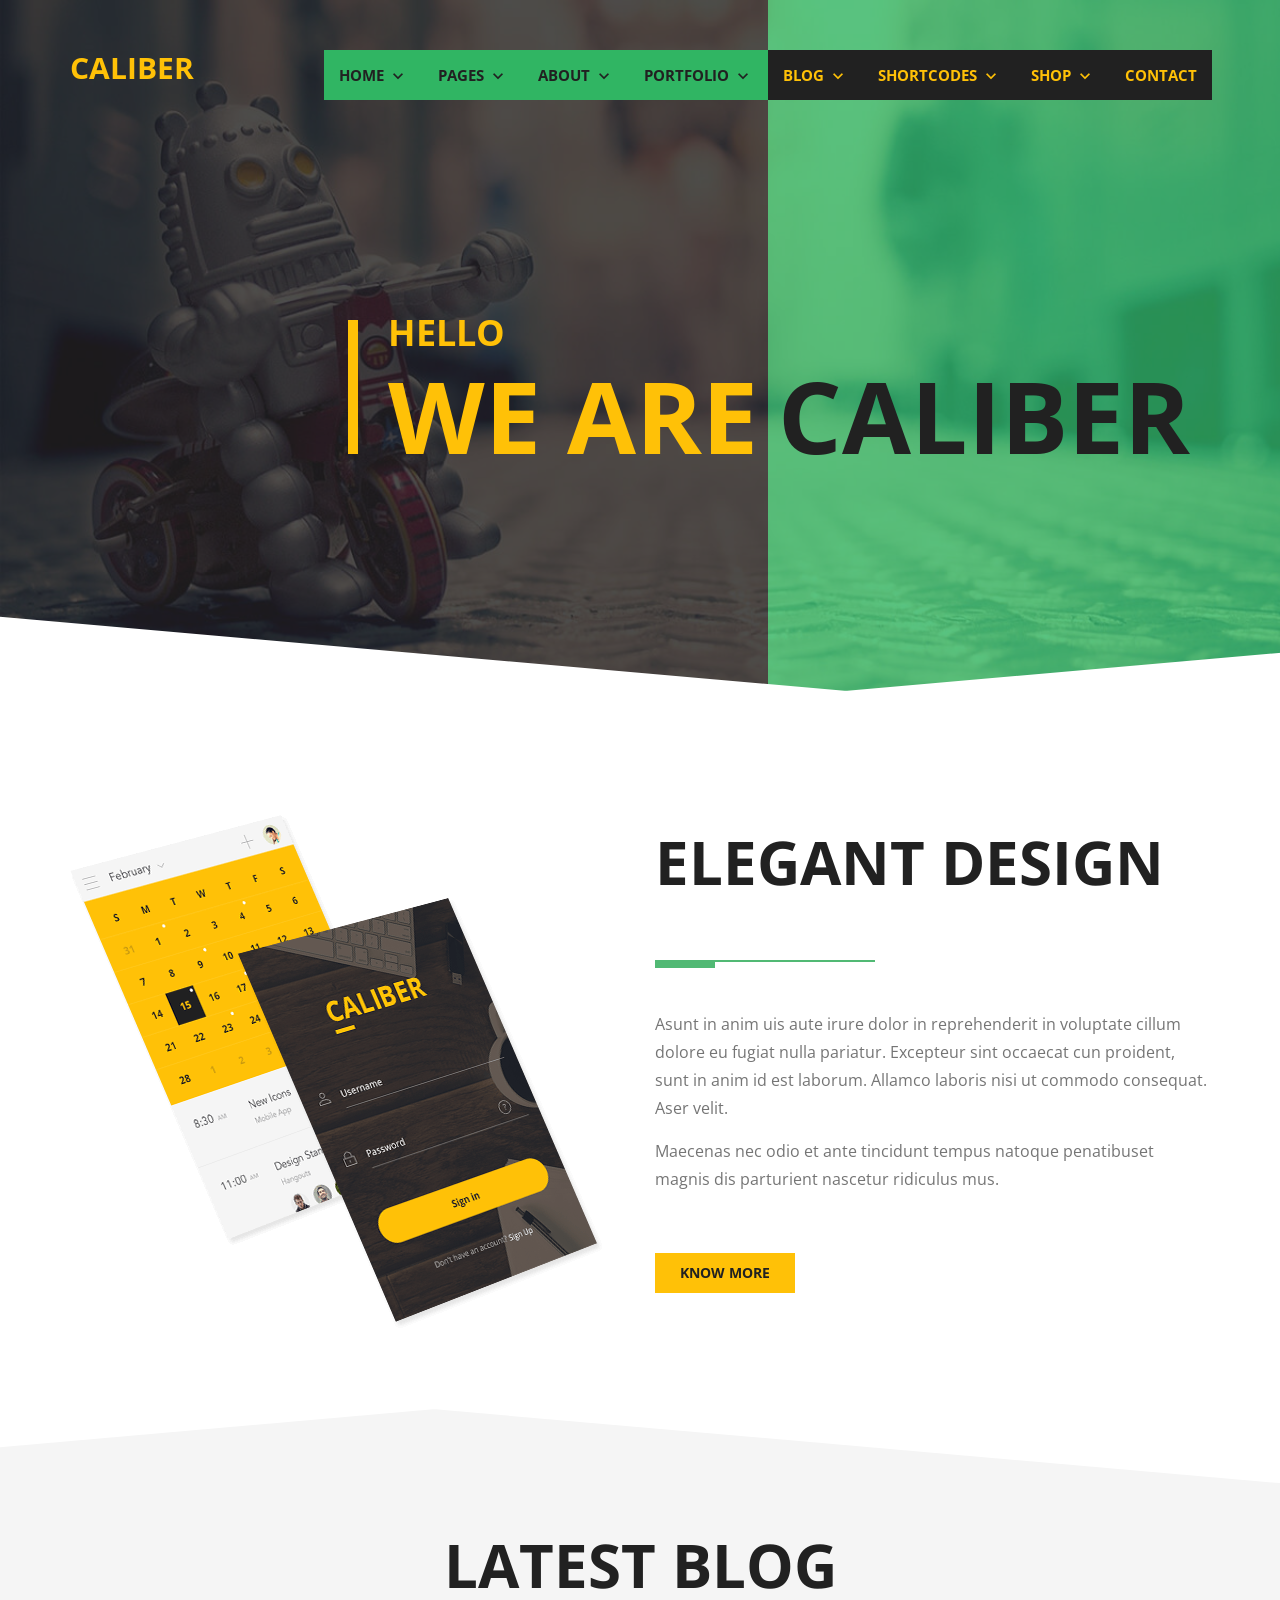
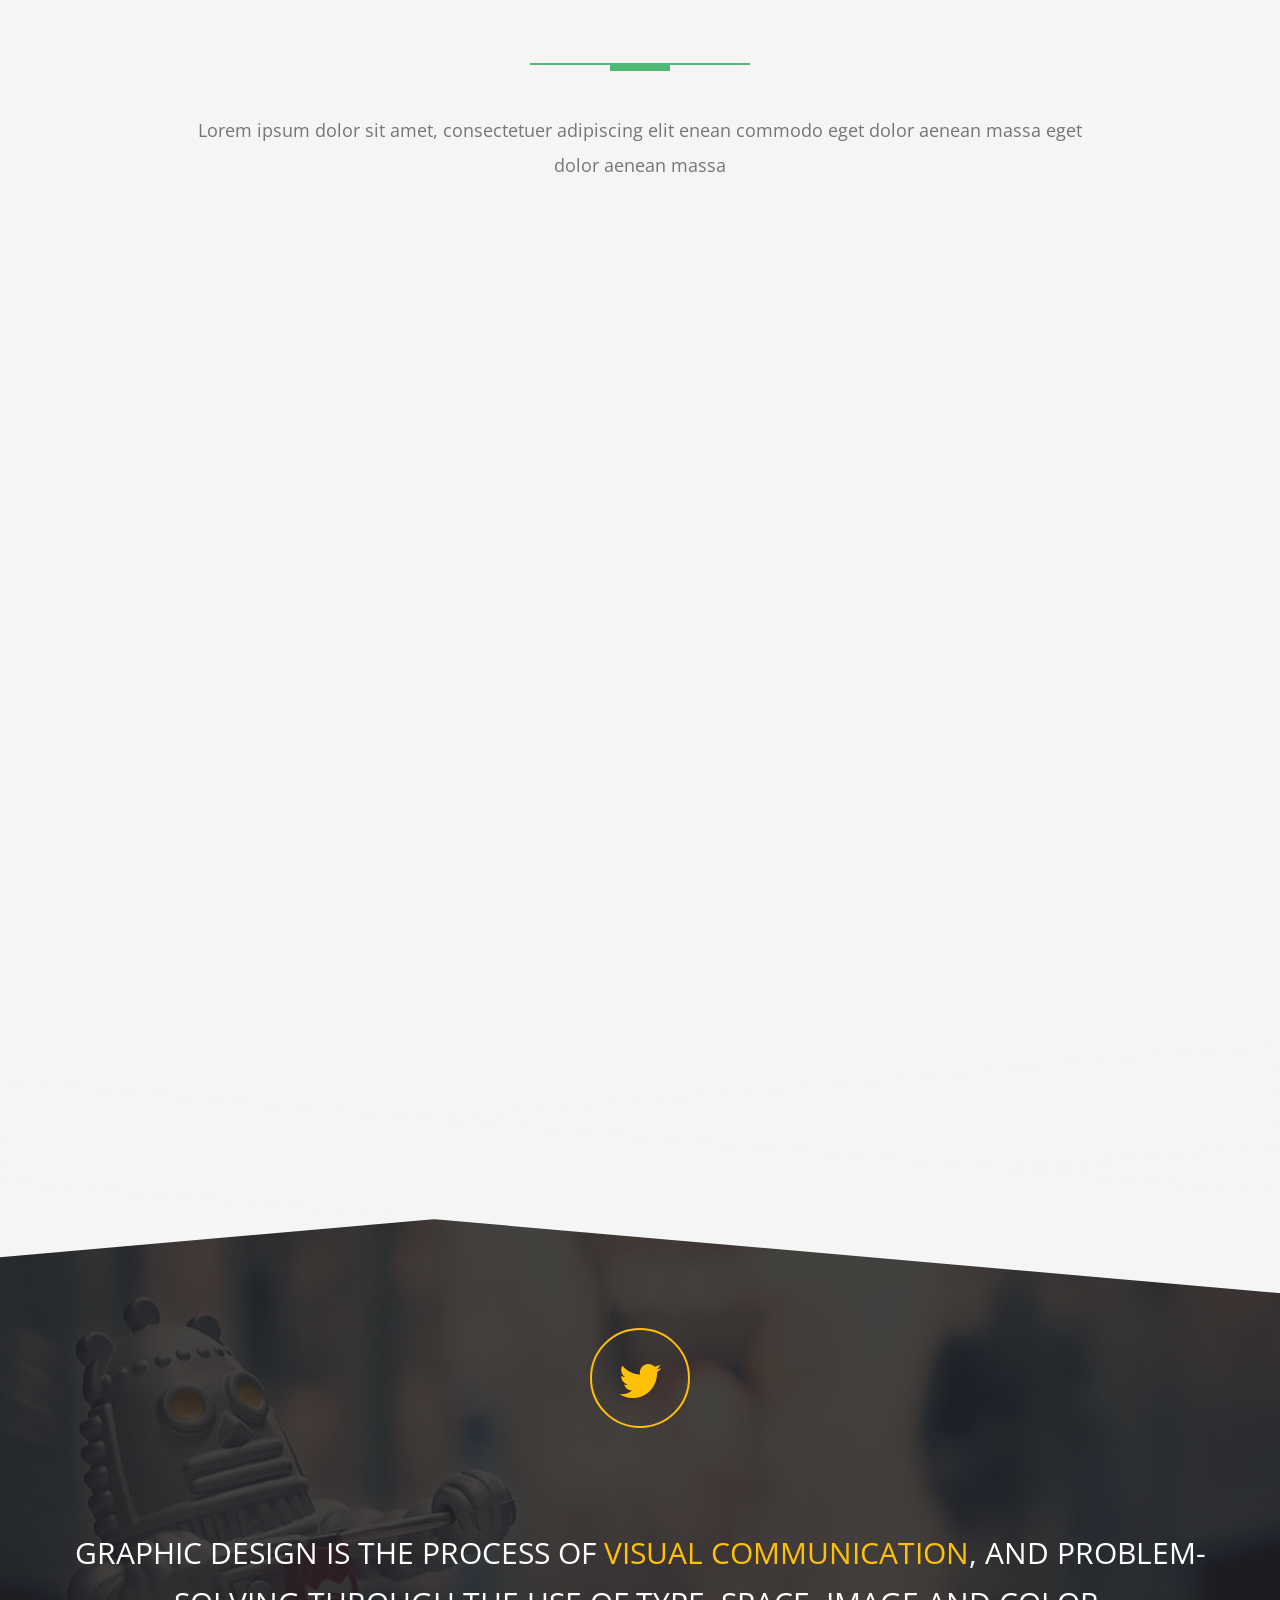
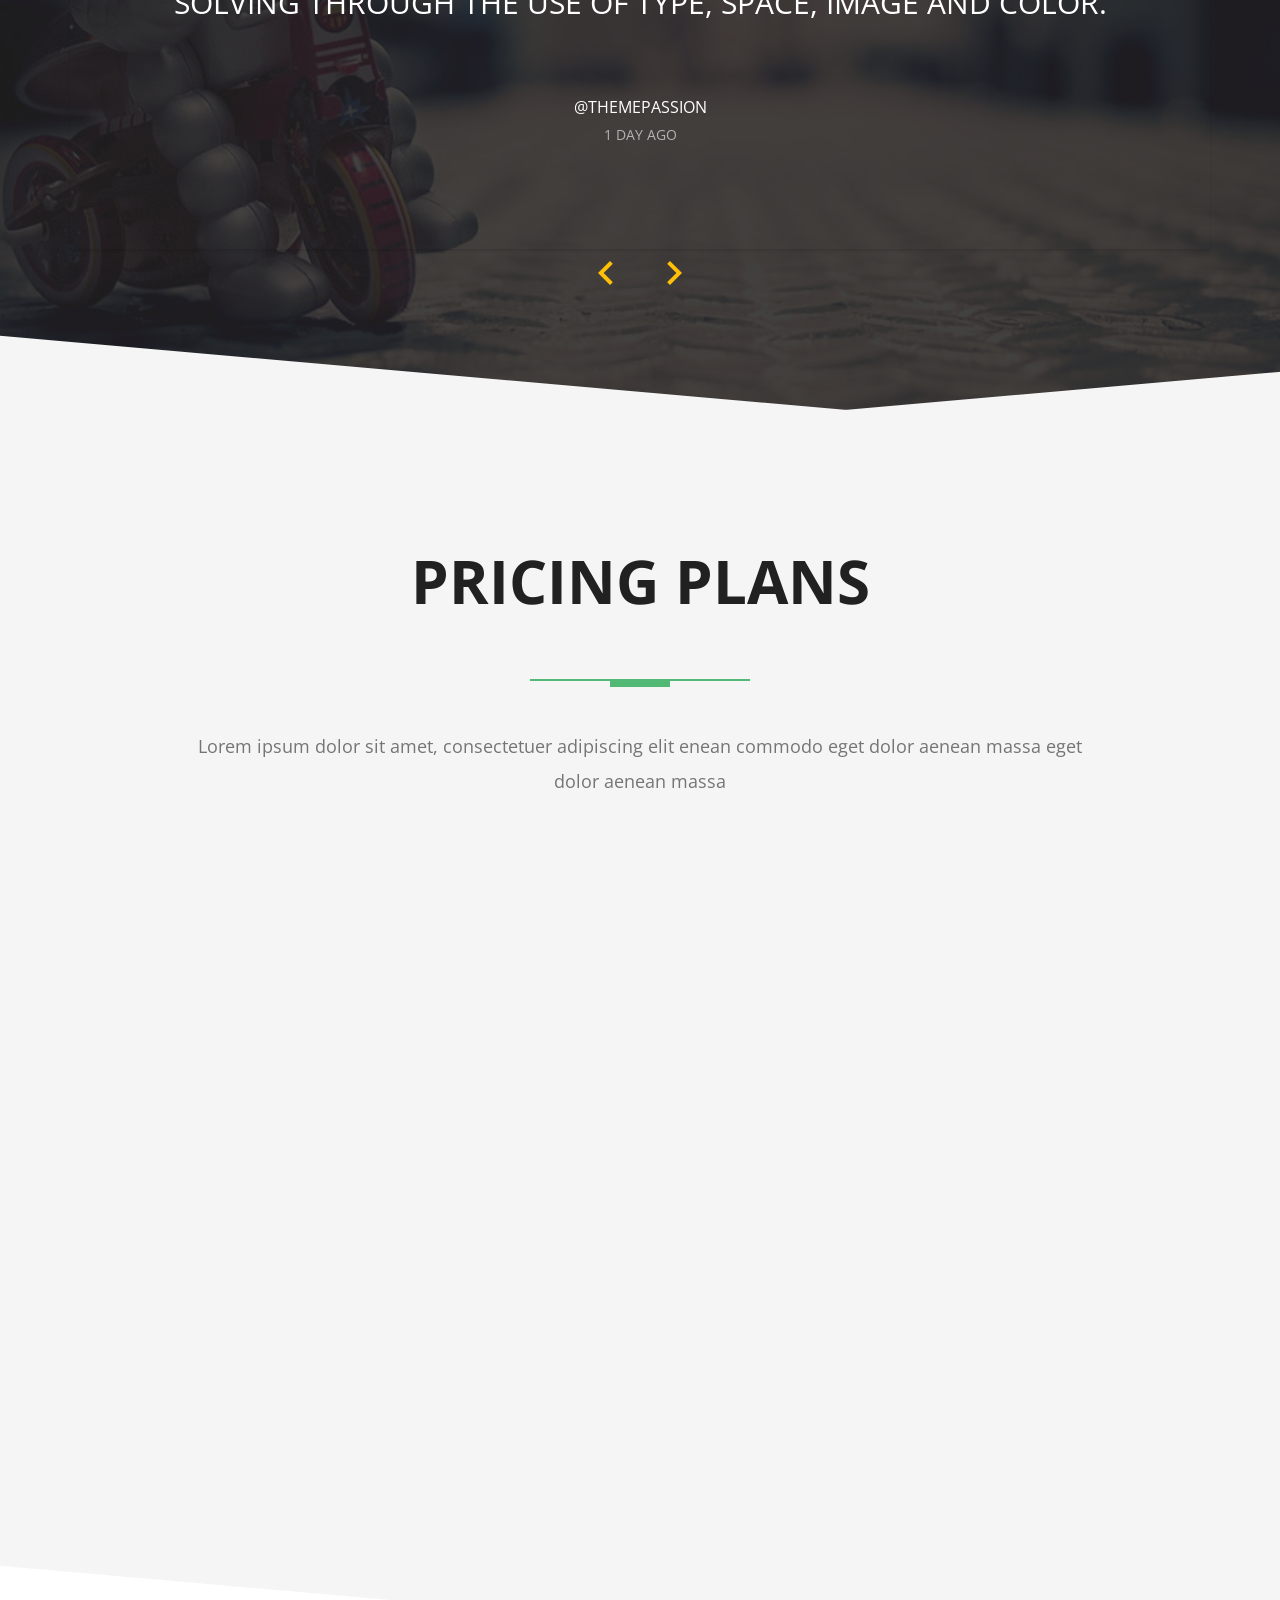
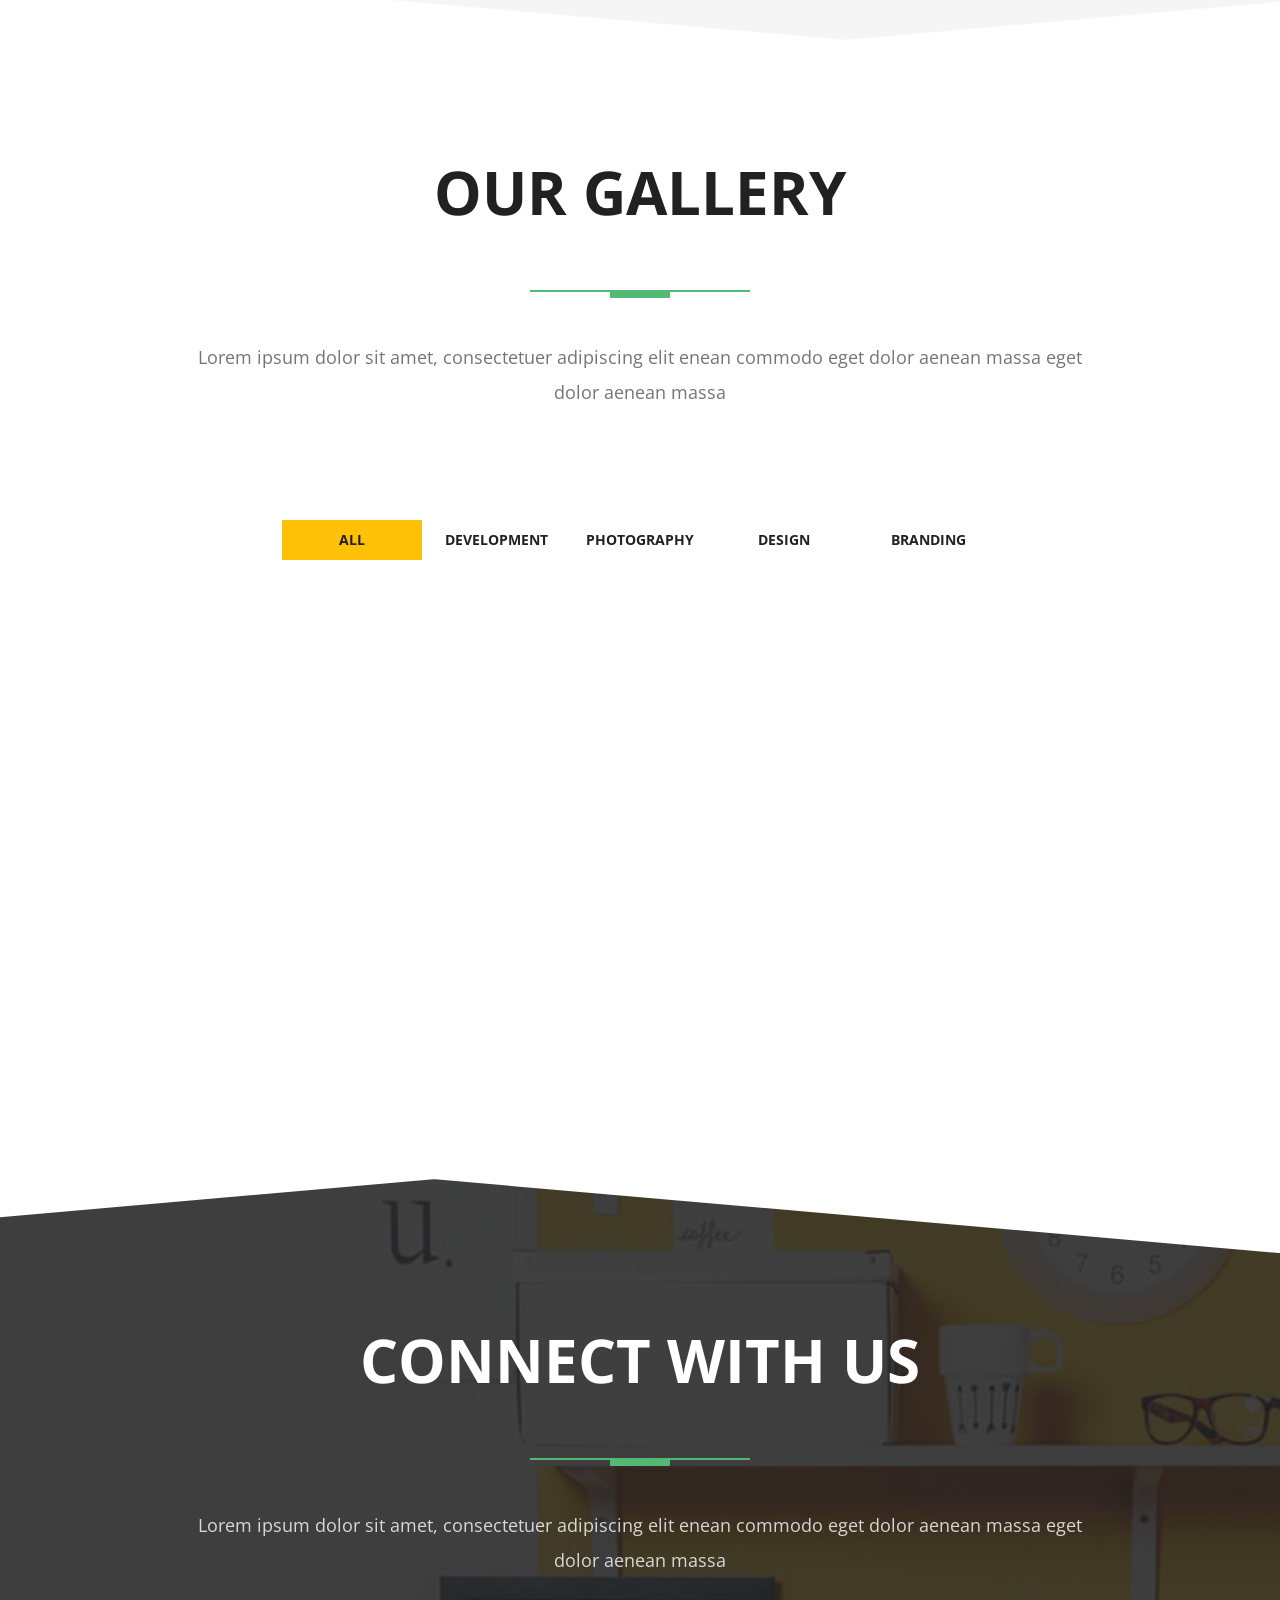
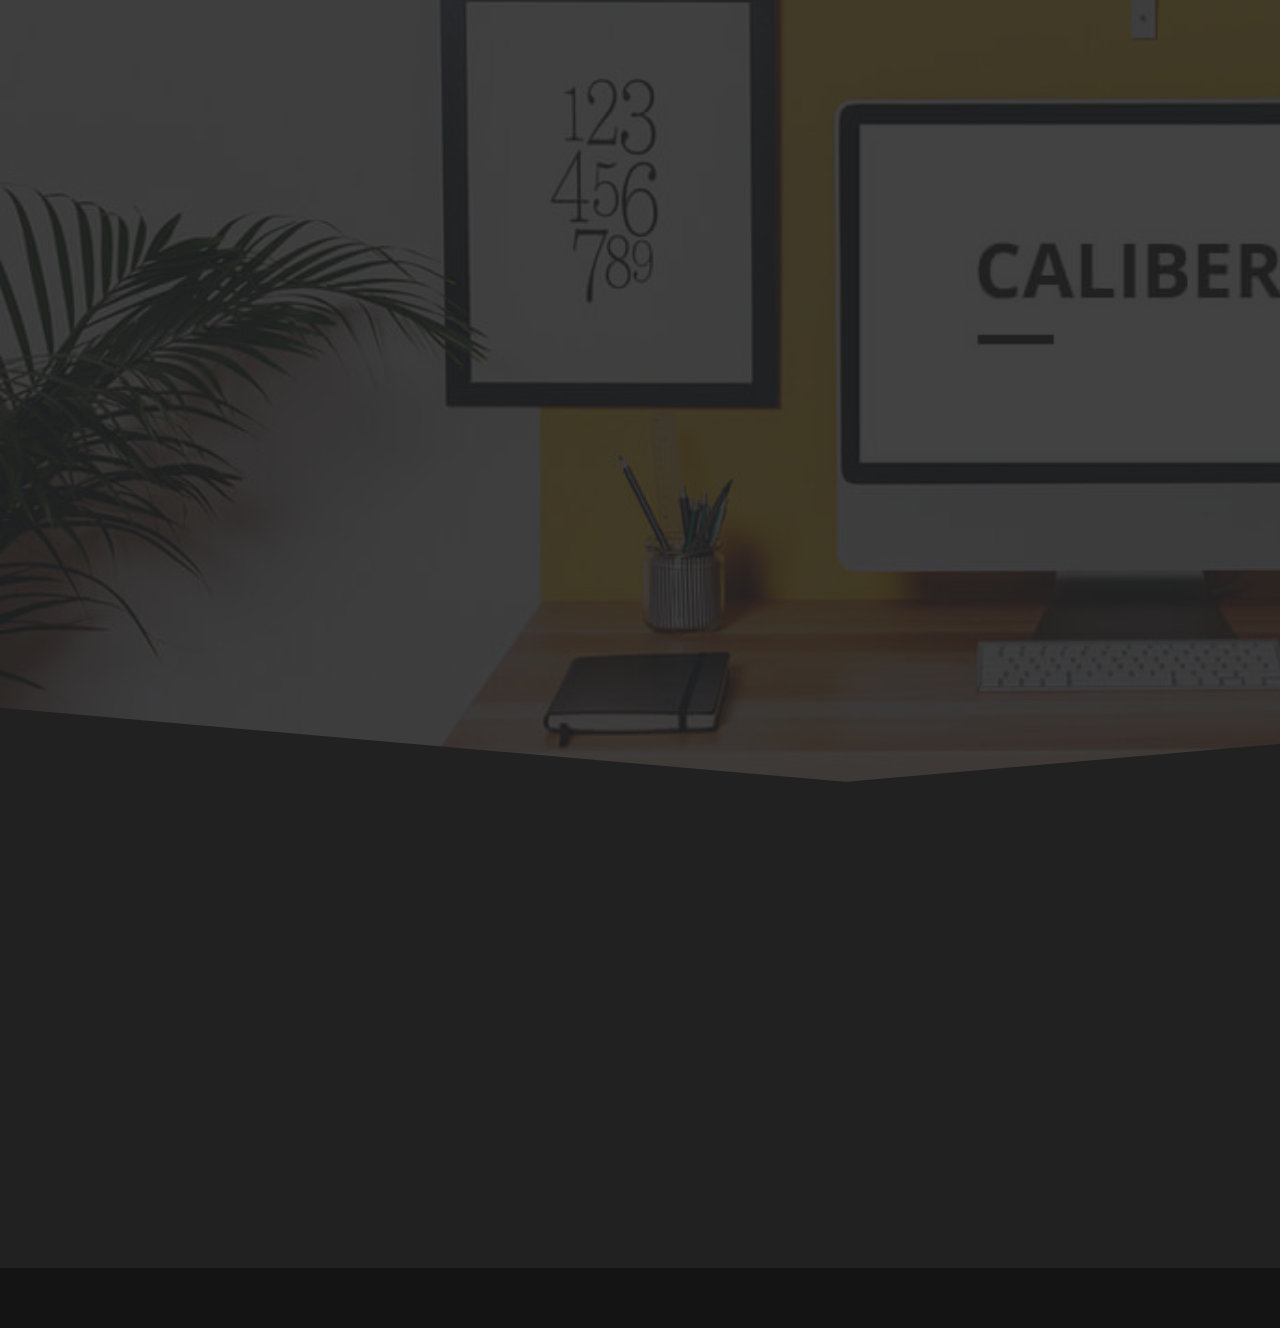
<file: home-3.html>
<!DOCTYPE html>
<html>
    <head>
        <title>Caliber - Multi Purpose HTML Template</title>
        <meta charset="utf-8"/>
        <meta name=viewport content="width=device-width, initial-scale=1">
        <script type="text/javascript" src="js/pace.min.js"></script>
        <link href="css/pace-loading-bar.css" rel="stylesheet">
        <link rel="stylesheet" type="text/css" href="css/animate.caliber.css">
        <link rel="stylesheet" type="text/css" href="css/materialdesignicons.caliber.css">
        <link rel="stylesheet" type="text/css" href="css/bootstrap.css">
        <script type="text/javascript" src="js/jquery.min.js"></script>
        <script src="js/inviewport-1.3.2.js"></script>
        <!--Mixitup -->
        <script type="text/javascript" src="js/jquery.mixitup.min.js"></script>
        <!--Fancybox -->
        <script type="text/javascript" src="js/jquery.fancybox.pack.js"></script>
        <link rel="stylesheet" type="text/css" href="css/jquery.fancybox.css" media="screen" />
        <!--Owl-->
        <link href="css/owl.carousel.css" rel="stylesheet">
        <link href="css/owl.theme.css" rel="stylesheet">
        <link href="css/owl.transitions.css" rel="stylesheet">
        <script src="js/owl.carousel.min.js"></script>
        <!-- Main Style -->
        <link rel="stylesheet" id="main-style" type="text/css" href="css/style.css">
        <script type="text/javascript" src="js/main.js"></script>
    </head>
    <body class=" angled  yellow">
        <!-- Section Start - Header -->
        <section class="header bg-lightgray header-3" >
            <!-- Menu Top Bar - Start -->
            <div class="topbar " data-effect="fadeIn">
                <div class="menu">
                    <div class="primary inviewport animated delay4" data-effect="fadeInRightBig">
                        <div class='cssmenu'>
                            <!-- Menu - Start -->
                            <ul class='menu-ul'><li class='has-sub'>
                                <a href='#'>Home <i class='mdi mdi-chevron-down'></i></a>
                                <ul>
                                    <li>
                                        <a href='index.html'>Home 1</a>
                                    </li>
                                    <li>
                                        <a href='home-2.html'>Home 2</a>
                                    </li>
                                    <li>
                                        <a href='home-3.html'>Home 3</a>
                                    </li>
                                    <li>
                                        <a href='home-parallax.html'>Parallax One Page</a>
                                    </li>
                                    <li>
                                        <a href='home-personal.html'>Personal</a>
                                    </li>
                                    <li>
                                        <a href='home-slider.html'>Slider Header</a>
                                    </li>
                                    <li>
                                        <a href='home-classic.html'>Horizontal Style</a>
                                    </li>
                                </ul>
                            </li>
                            <li class='has-sub'>
                                <a href='#'>Pages <i class='mdi mdi-chevron-down'></i></a>
                                <ul>
                                    <li>
                                        <a href='services.html'>Services</a>
                                    </li>
                                    <li>
                                        <a href='team.html'>Our Team</a>
                                    </li>
                                    <li>
                                        <a href='art-of-work.html'>Art of Work</a>
                                    </li>
                                    <li>
                                        <a href='capabilities.html'>Our Capabilities</a>
                                    </li>
                                    <li>
                                        <a href='features.html'>Features</a>
                                    </li>
                                    <li>
                                        <a href='pricing.html'>Pricing Plans</a>
                                    </li>
                                    <li>
                                        <a href='left-sidebar.html'>Left Sidebar</a>
                                    </li>
                                    <li>
                                        <a href='right-sidebar.html'>Right Sidebar</a>
                                    </li>
                                </ul>
                            </li>
                            <li class='has-sub'>
                                <a href='#'>About <i class='mdi mdi-chevron-down'></i></a>
                                <ul>
                                    <li>
                                        <a href='about-us-1.html'>About Us 1</a>
                                    </li>
                                    <li>
                                        <a href='about-us-2.html'>About Us 2</a>
                                    </li>
                                </ul>
                            </li>
                            <li class='has-sub'>
                                <a href='#'>Portfolio <i class='mdi mdi-chevron-down'></i></a>
                                <ul>
                                    <li>
                                        <a href='portfolio-grid.html'>Grid</a>
                                    </li>
                                    <li>
                                        <a href='portfolio-masonary.html'>Masonary</a>
                                    </li>
                                    <li>
                                        <a href='portfolio-full.html'>Full Page Width</a>
                                    </li>
                                    <li>
                                        <a href='portfolio-grid-2.html'>Grid (2 Column)</a>
                                    </li>
                                </ul>
                            </li>
                        </ul>
                        <!-- Menu - End -->
                    </div>
                </div>
                <div class="black inviewport animated delay4" data-effect="fadeInLeftBig">
                    <div class='cssmenu'>
                        <!-- Menu - Start -->
                        <ul class='menu-ul'><li class='has-sub'>
                            <a href='#'>Blog <i class='mdi mdi-chevron-down'></i></a>
                            <ul>
                                <li>
                                    <a href='blogs-alternate.html'>Medium Alternate</a>
                                </li>
                                <li>
                                    <a href='blogs-small.html'>Small</a>
                                </li>
                                <li>
                                    <a href='blogs-centered.html'>Centered</a>
                                </li>
                                <li>
                                    <a href='blog-single.html'>Single page</a>
                                </li>
                            </ul>
                        </li>
                        <li class='has-sub'>
                            <a href='#'>Shortcodes <i class='mdi mdi-chevron-down'></i></a>
                            <ul>
                                <li>
                                    <a href='typography.html'>Typography</a>
                                </li>
                                <li>
                                    <a href='angled-sections.html'>Angled Sections</a>
                                </li>
                                <li>
                                    <a href='material-icons.html'>Material Icons</a>
                                </li>
                                <li>
                                    <a href='fontawesome.html'>FontAwesome Icons</a>
                                </li>
                                <li>
                                    <a href='animations.html'>Animations</a>
                                </li>
                                <li>
                                    <a href='media.html'>Embed Media</a>
                                </li>
                                <li>
                                    <a href='column-grid.html'>Grid Columns</a>
                                </li>
                            </ul>
                        </li>
                        <li class='has-sub'>
                            <a href='#'>Shop <i class='mdi mdi-chevron-down'></i></a>
                            <ul>
                                <li>
                                    <a href='products.html'>Products</a>
                                </li>
                                <li>
                                    <a href='product-single.html'>Single Page</a>
                                </li>
                            </ul>
                        </li>
                        <li>
                            <a href='contact.html'>Contact</a>
                        </li>
                    </ul>
                    <!-- Menu - End -->
                </div>
            </div>
        </div>
    </div>
    <!-- Menu Top Bar - End -->
    <!-- Logo and Mobile Menu - Start -->
    <div class='header-logo-wrap'>
        <div class="container">
            <div class="logo col-xs-2">
                <span>Caliber</span>
            </div>
            <div class="menu-mobile col-xs-10 pull-right cssmenu">
                <i class="mdi mdi-menu menu-toggle"></i>
                <ul class="menu" id='parallax-mobile-menu'>
                </ul>
            </div>
        </div>
    </div>
    <!-- Logo and Mobile Menu - End -->
    <!-- Header Slide - Start -->
    <div class="header-slide" style="position:relative;">
        <img alt="header-banner-image" src="img/banner-3.jpg" class='header-img' style=''>
        <div class="overlay overlay3">
            <div class="black inviewport animated delay4" data-effect="fadeInLeftOpacity"></div>
            <div class="primary inviewport animated delay4" data-effect="fadeInRightOpacity"></div>
            <!-- Header Text - Start -->
            <div class="maintext">
                <div class="primary-text inviewport animated delay4" data-effect="fadeInRightBig">
                    <div class="left-line">
                        <h4>Hello</h4>
                        <h1>We Are</h1>
                    </div>
                </div>
                <div class="black-text inviewport animated delay4" data-effect="fadeInLeftBig">
                    <div>
                        <h1>Caliber</h1>
                    </div>
                </div>
            </div>
            <!-- Header Text - End -->
        </div>
    </div>
    <!-- Header Slide - End -->
</section>
<!-- Section End - Header -->
<!-- Section Start - Elegant Design -->
<section class=' padding-top-100 padding-bottom-0 '>
    <!-- Angled Section - Start -->
    <div class="angled_down_inside white">
        <div class="slope upleft"></div>
        <div class="slope upright"></div>
    </div>
    <!-- Angled Section - End -->
    <div class="container">
        <div class="row">
            <!-- Mobile Screens - Start -->
            <div class="col-lg-6 col-md-6 col-sm-12 col-xs-12 screen-area hidden-sm hidden-xs">
                <div class="elegant-screen">
                    <img alt="elegant-screen" src="img/screen-1-yellow.png" class="img-responsive screen-1 style-dependent inviewport animated delay1" data-effect="fadeIn">
                    <img alt="elegant-screen" src="img/screen-2-yellow.png" class="img-responsive screen-2 style-dependent inviewport animated delay3" data-effect="fadeIn">
                </div>
            </div>
            <!-- Mobile Screens - End -->
            <!-- Elegant Text - Start -->
            <div class="col-lg-6 col-md-6 col-sm-12 col-xs-12 text-area">
                <h1 class="heading left-align">Elegant&nbsp;Design</h1>
                <div class="headul left-align"></div>
                <p>Asunt in anim uis aute irure dolor in reprehenderit in voluptate cillum dolore eu fugiat nulla pariatur. Excepteur sint occaecat cun proident, sunt in anim id est laborum. Allamco laboris nisi ut commodo consequat. Aser velit.</p>
                <p class="margin-bottom-50">Maecenas nec odio et ante tincidunt tempus natoque penatibuset magnis dis parturient nascetur ridiculus mus.</p>
                <a href="#" class="btn btn-primary">Know More</a>
            </div>
            <!-- Elegant Text - End -->
            <!-- Mobile Screens (Mobile View)- Start -->
            <div class="col-xs-12 screen-area hidden-lg hidden-md">
                <div class="elegant-screen">
                    <img alt="elegant-screen" src="img/screen-1-yellow.png" class="img-responsive screen-1">
                    <img alt="elegant-screen" src="img/screen-2-yellow.png" class="img-responsive screen-2">
                </div>
            </div>
            <!-- Mobile Screens (Mobile View)- End -->
        </div>
    </div>
    <!-- Angled Section - Start -->
    <div class="angled_up_inside white">
        <div class="slope upleft"></div>
        <div class="slope upright"></div>
    </div>
    <!-- Angled Section - End -->
</section>
<!-- Section End - Elegant Design -->
<!-- Section Start - Blogs -->
<section class='bg-lightgray padding-bottom-0 '><div class="container">
    <div class="row">
        <h1 class="heading">Latest Blog</h1>
        <div class="headul"></div>
        <p class="subheading">Lorem ipsum dolor sit amet, consectetuer adipiscing elit enean commodo  eget dolor aenean massa eget dolor aenean massa</p>
        <!-- Blog - Start -->
        <div class="col-lg-12 col-md-12 col-sm-12 col-xs-12 blog blog_altered blog_left">
            <div class="row">
                <!-- Blog Image - Start -->
                <div class=" col-lg-6 col-md-6 col-sm-10 col-xs-12  pic inviewport animated delay1" data-effect="fadeIn">
                    <img alt="blog-image" class="img-responsive" src="img/blog-medium-1.jpg">
                </div>
                <!-- Blog Image - End -->
                <!-- Blog Info - Start -->
                <div class="col-lg-6 col-md-6 col-sm-12 col-xs-12 inviewport animated delay1" data-effect="fadeIn">
                    <div class="info">
                        <span class="date">24th August 2015</span>
                        <h4 class="title"><a href="blog-single.html">Ten amazing and strange pictures by professionals</a></h4>
                        <p>Donec pede justo, fringilla, aliquet nec, vulputatee egerdiet erdiett arcu. In  justo, rhoncus ut, imperdiet a, venenatis vitaerdiet erde justo. llam dictum felis eu pede mollis pretium diet a, venenatis vita sto. Nullam dictum felis eu pede mollis pretiumdiet a, venenatis ie ust. ullam dictum felis eu pedemol iumpretium ieta...</p>
                        <a class="btn btn-primary text-on-primary"  href="blog-single.html">Read More</a>
                    </div>
                </div>
                <!-- Blog Info - End -->
            </div>
        </div>
        <!-- Blog - End -->
        <!-- Blog - Start -->
        <div class="col-lg-12 col-md-12 col-sm-12 col-xs-12 blog blog_altered blog_right">
            <div class="row">
                <!-- Blog Image - Start -->
                <div class=" col-xs-12 col-sm-10 hidden-md hidden-lg  pic inviewport animated delay1" data-effect="fadeIn">
                    <img alt="blog-image" class="img-responsive" src="img/blog-medium-4.jpg">
                </div>
                <!-- Blog Image - End -->
                <!-- Blog Info - Start -->
                <div class="col-lg-6 col-md-6 col-sm-12 col-xs-12 inviewport animated delay1" data-effect="fadeIn">
                    <div class="info">
                        <span class="date">24th August 2015</span>
                        <h4 class="title"><a href="blog-single.html">Ten amazing and strange pictures by professionals</a></h4>
                        <p>Donec pede justo, fringilla, aliquet nec, vulputatee egerdiet erdiett arcu. In  justo, rhoncus ut, imperdiet a, venenatis vitaerdiet erde justo. llam dictum felis eu pede mollis pretium diet a, venenatis vita sto. Nullam dictum felis eu pede mollis pretiumdiet a, venenatis ie ust. ullam dictum felis eu pedemol iumpretium ieta...</p>
                        <a class="btn btn-primary text-on-primary"  href="blog-single.html">Read More</a>
                    </div>
                </div>
                <!-- Blog Info - End -->
                <!-- Blog Image - Start -->
                <div class=" col-lg-6 col-md-6 hidden-sm hidden-xs  pic inviewport animated delay1" data-effect="fadeIn">
                    <img alt="blog-image" class="img-responsive" src="img/blog-medium-4.jpg">
                </div>
                <!-- Blog Image - End -->
            </div>
        </div>
        <!-- Blog - End -->
    </div>
</div>
<!-- Angled Section - Start -->
<div class="angled_up_inside lightgray">
    <div class="slope upleft"></div>
    <div class="slope upright"></div>
</div>
<!-- Angled Section - End -->
</section>
<!-- Section End - Blogs -->
<!-- Section Start - Twitter -->
<section class="parallax twitter" id="twitter">
<div class="bg-overlay opacity-85"></div>
<div class="container">
    <div class="row">
        <div class="col-lg-12 col-md-12 col-xs-12 col-sm-12 main-icon">
            <i class="mdi mdi-twitter"></i>
        </div>
        <div class="col-lg-12 col-md-12 col-xs-12 col-sm-12">
            <!-- Tweet Carousel - Start -->
            <ul id="twitter-carousel" class="owl-carousel">
                <!-- Tweet - Start -->
                <li class="">
                    <h3 class="tweet" data-id="tweet-1">
                    Graphic design is the process of <span class='text-primary'>visual communication</span>, and problem-solving through the use of type, space, image and color.                 </h3>
                    <div class="tweet_by">@themepassion</div>
                    <div class="tweet_time">1 day ago</div>
                </li>
                <!-- Tweet - End -->
                <!-- Tweet - Start -->
                <li class="">
                    <h3 class="tweet" data-id="tweet-2">
                    Graphic designers use various methods to create a <span class='text-primary'>visual representation</span> of ideas and messages.                  </h3>
                    <div class="tweet_by">@graphicdesign</div>
                    <div class="tweet_time">1 day ago</div>
                </li>
                <!-- Tweet - End -->
                <!-- Tweet - Start -->
                <li class="">
                    <h3 class="tweet" data-id="tweet-3">
                    Graphic design is the process of <span class='text-primary'>visual communication</span>, and problem-solving through the use of type, space, image and color.                 </h3>
                    <div class="tweet_by">@themepassion</div>
                    <div class="tweet_time">1 day ago</div>
                </li>
                <!-- Tweet - End -->
                <!-- Tweet - Start -->
                <li class="">
                    <h3 class="tweet" data-id="tweet-4">
                    Graphic designers use various methods to create a <span class='text-primary'>visual representation</span> of ideas and messages.                  </h3>
                    <div class="tweet_by">@graphicdesign</div>
                    <div class="tweet_time">1 day ago</div>
                </li>
                <!-- Tweet - End -->
            </ul>
            <!-- Tweet Carousel - End -->
        </div>
    </div>
</div>
</section>
<!-- Section End - Twitter -->
<!-- Section Start - Pricing Plans -->
<section class='bg-lightgray padding-top-100 padding-bottom-25 ' id='pricing'>
<!-- Angled Section - Start -->
<div class="angled_down_inside lightgray">
    <div class="slope upleft"></div>
    <div class="slope upright"></div>
</div>
<!-- Angled Section - End -->
<div class="container">
    <div class="row">
        <h1 class="heading">Pricing Plans</h1>
        <div class="headul"></div>
        <p class="subheading">Lorem ipsum dolor sit amet, consectetuer adipiscing elit enean commodo  eget dolor aenean massa eget dolor aenean massa</p>
        <div class="pricing-plans">
            <!-- Pricing Plan - Start -->
            <div class="col-lg-4 col-md-4 col-md-offset-0 col-sm-8 col-sm-offset-2 col-xs-10 col-xs-offset-1 price-plan price-plan-1  inviewport animated delay1" data-effect="fadeIn">
                <div class="price-head bg-primary">
                    <h4>Basic</h4>
                    <h2>$19.99</h2>
                    <p>/month</p>
                </div>
                <div class="stripes">
                    <div class="stripe">10 GB Disk Space</div>
                    <div class="stripe">20 Domain Names</div>
                    <div class="stripe">10 Email Address</div>
                    <div class="stripe">100 GB Bandwidth</div>
                    <div class="stripe">Full Support</div>
                </div>
                <div class="button-wrap">
                    <a class="btn btn-primary" href="#">Purchase</a>
                </div>
            </div>
            <!-- Pricing Plan - End -->
            <!-- Pricing Plan - Start -->
            <div class="col-lg-4 col-md-4 col-md-offset-0 col-sm-8 col-sm-offset-2 col-xs-10 col-xs-offset-1 price-plan price-plan-2 recommend inviewport animated delay2" data-effect="fadeIn">
                <span class='new bg-black'></span><span class='new-text text-white'>New</span>
                <div class="price-head bg-primary">
                    <h4>Standard</h4>
                    <h2>$29.99</h2>
                    <p>/month</p>
                </div>
                <div class="stripes">
                    <div class="stripe">10 GB Disk Space</div>
                    <div class="stripe">20 Domain Names</div>
                    <div class="stripe">10 Email Address</div>
                    <div class="stripe">100 GB Bandwidth</div>
                    <div class="stripe">Full Support</div>
                </div>
                <div class="button-wrap">
                    <a class="btn btn-primary" href="#">Purchase</a>
                </div>
            </div>
            <!-- Pricing Plan - End -->
            <!-- Pricing Plan - Start -->
            <div class="col-lg-4 col-md-4 col-md-offset-0 col-sm-8 col-sm-offset-2 col-xs-10 col-xs-offset-1 price-plan price-plan-3  inviewport animated delay3" data-effect="fadeIn">
                <div class="price-head bg-primary">
                    <h4>Premium</h4>
                    <h2>$39.99</h2>
                    <p>/month</p>
                </div>
                <div class="stripes">
                    <div class="stripe">10 GB Disk Space</div>
                    <div class="stripe">20 Domain Names</div>
                    <div class="stripe">10 Email Address</div>
                    <div class="stripe">100 GB Bandwidth</div>
                    <div class="stripe">Full Support</div>
                </div>
                <div class="button-wrap">
                    <a class="btn btn-primary" href="#">Purchase</a>
                </div>
            </div>
            <!-- Pricing Plan - End -->
        </div>
    </div>
</div>
<!-- Angled Section - Start -->
<div class="angled_down_outside outside lightgray white">
    <div class="slope downleft"></div>
    <div class="slope downright"></div>
</div>
<!-- Angled Section - End -->
</section>
<!-- Section End - Pricing Plans -->
<!-- Section Start - Portfolio -->
<section class=' padding-top-100 padding-bottom-25 ' id='gallery'><div class="container">
<div class="row gallery-row">
    <h1 class="heading">Our Gallery</h1>
    <div class="headul"></div>
    <p class="subheading">Lorem ipsum dolor sit amet, consectetuer adipiscing elit enean commodo  eget dolor aenean massa eget dolor aenean massa</p>
    <!-- Filter Categories - Start -->
    <div class="filter-categories filter-mixitup">
        <span class="btn filter " data-filter="all">All</span>
        <span class="btn filter " data-filter=".development">Development</span>
        <span class="btn filter " data-filter=".photography">Photography</span>
        <span class="btn filter " data-filter=".design">Design</span>
        <span class="btn filter " data-filter=".branding">Branding</span>
    </div>
    <!-- Filter Categories - End -->
    <!-- Portfolio Items - Start -->
    <div class="filter-items filter-mixitup  inviewport animated " data-effect="fadeIn" id="gallery-mixitup">
        <!-- Item - Start -->
        <div class="filter-item development col-lg-3 col-md-4 col-sm-6  col-xs-10 col-xs-offset-1 col-sm-offset-0">
            <img alt="gallery-image" src="img/gallery-1.jpg" class="img-responsive transition">
            <div class="info transition">
                <a class="btn btn-primary fancybox" title="Test Title of this item" data-fancybox-group="gallery" href="img/gallery-1.jpg"><i class="mdi mdi-image-area"></i></a>
            </div>
        </div>
        <!-- Item - End -->
        <!-- Item - Start -->
        <div class="filter-item photography col-lg-3 col-md-4 col-sm-6  col-xs-10 col-xs-offset-1 col-sm-offset-0">
            <img alt="gallery-image" src="img/gallery-2.jpg" class="img-responsive transition">
            <div class="info transition">
                <a class="btn btn-primary fancybox" title="Test Title of this item" data-fancybox-group="gallery" href="img/gallery-2.jpg"><i class="mdi mdi-video"></i></a>
            </div>
        </div>
        <!-- Item - End -->
        <!-- Item - Start -->
        <div class="filter-item design col-lg-3 col-md-4 col-sm-6  col-xs-10 col-xs-offset-1 col-sm-offset-0">
            <img alt="gallery-image" src="img/gallery-3.jpg" class="img-responsive transition">
            <div class="info transition">
                <a class="btn btn-primary fancybox" title="Test Title of this item" data-fancybox-group="gallery" href="img/gallery-3.jpg"><i class="mdi mdi-image-area"></i></a>
            </div>
        </div>
        <!-- Item - End -->
        <!-- Item - Start -->
        <div class="filter-item branding col-lg-3 col-md-4 col-sm-6  col-xs-10 col-xs-offset-1 col-sm-offset-0">
            <img alt="gallery-image" src="img/gallery-4.jpg" class="img-responsive transition">
            <div class="info transition">
                <a class="btn btn-primary fancybox" title="Test Title of this item" data-fancybox-group="gallery" href="img/gallery-4.jpg"><i class="mdi mdi-image-area"></i></a>
            </div>
        </div>
        <!-- Item - End -->
        <!-- Item - Start -->
        <div class="filter-item development col-lg-3 col-md-4 col-sm-6  col-xs-10 col-xs-offset-1 col-sm-offset-0">
            <img alt="gallery-image" src="img/gallery-5.jpg" class="img-responsive transition">
            <div class="info transition">
                <a class="btn btn-primary fancybox" title="Test Title of this item" data-fancybox-group="gallery" href="img/gallery-5.jpg"><i class="mdi mdi-image-area"></i></a>
            </div>
        </div>
        <!-- Item - End -->
        <!-- Item - Start -->
        <div class="filter-item photography col-lg-3 col-md-4 col-sm-6  col-xs-10 col-xs-offset-1 col-sm-offset-0">
            <img alt="gallery-image" src="img/gallery-6.jpg" class="img-responsive transition">
            <div class="info transition">
                <a class="btn btn-primary fancybox" title="Test Title of this item" data-fancybox-group="gallery" href="img/gallery-6.jpg"><i class="mdi mdi-video"></i></a>
            </div>
        </div>
        <!-- Item - End -->
        <!-- Item - Start -->
        <div class="filter-item design col-lg-3 col-md-4 col-sm-6  col-xs-10 col-xs-offset-1 col-sm-offset-0">
            <img alt="gallery-image" src="img/gallery-7.jpg" class="img-responsive transition">
            <div class="info transition">
                <a class="btn btn-primary fancybox" title="Test Title of this item" data-fancybox-group="gallery" href="img/gallery-7.jpg"><i class="mdi mdi-video"></i></a>
            </div>
        </div>
        <!-- Item - End -->
        <!-- Item - Start -->
        <div class="filter-item branding col-lg-3 col-md-4 col-sm-6  col-xs-10 col-xs-offset-1 col-sm-offset-0">
            <img alt="gallery-image" src="img/gallery-8.jpg" class="img-responsive transition">
            <div class="info transition">
                <a class="btn btn-primary fancybox" title="Test Title of this item" data-fancybox-group="gallery" href="img/gallery-8.jpg"><i class="mdi mdi-image-area"></i></a>
            </div>
        </div>
        <!-- Item - End -->
    </div>
    <!-- Portfolio Items - End -->
</div>
</div>
<!-- Angled Section - Start -->
<div class="angled_up_inside white">
<div class="slope upleft"></div>
<div class="slope upright"></div>
</div>
<!-- Angled Section - End -->
</section>
<!-- Section End - Portfolio  -->
<!-- Section Start - Contact Us -->
<section class="parallax contact  " id="contact">
<div class="bg-overlay opacity-85"></div>
<div class="container">
<div class="">
    <h1 class="heading">Connect With Us</h1>
    <div class="headul"></div>
    <p class="subheading">Lorem ipsum dolor sit amet, consectetuer adipiscing elit enean commodo  eget dolor aenean massa eget dolor aenean massa</p>
    <div class="col-lg-6 col-md-6 col-xs-12 col-sm-12 inviewport animated delay1" data-effect="fadeInUp">
        <!-- Contact Form - Start -->
        <form action='send_email.php' method='post'><input type='text' placeholder='Name' class='col-xs-12 transition' id='c_name' ><input type='text' placeholder='Email' class='col-xs-12 transition' id='c_email' ><input type='text' placeholder='Phone' class='col-xs-12 transition' id='c_phone' ><textarea class='col-xs-12 transition' placeholder='Message' id='c_message' ></textarea><div id='response_email'></div><button type='button' class='btn btn-block btn-primary disabled transition' id='c_send'>Send Message</button></form>
        <!-- Contact Form - End -->
    </div>
    <div class="col-lg-6 col-md-6 col-xs-12 col-sm-12 contacts inviewport animated delay1" data-effect="fadeInUp">
        <!-- Contact Person - Start -->
        <div class='contact-person'>
            <div class='col-sm-6 col-sm-4 col-xs-4 pic'>
                <img alt='contact-person' src='img/contact-1.jpg' class='img-responsive'>
            </div>
            <div class='col-md-6 col-sm-8 col-xs-8 info'>
                <h4>John Doe</h4>
                <div class='post'>President</div>
                <div>Email: email@ex.com</div>
                <div>Phone: +1 234 434 4333</div>
                <div class='hidden-md hidden-xs'>Fax: +1 234 434 4333</div>
                <div class="social">
                    <a href="#"><i class="mdi mdi-facebook text-on-primary"></i></a>
                    <a href="#"><i class="mdi mdi-twitter text-on-primary"></i></a>
                    <a href="#"><i class="mdi mdi-dribbble text-on-primary"></i></a>
                </div>
            </div></div>
            <!-- Contact Person - End -->
            <!-- Contact Person - Start -->
            <div class='contact-person'>
                <div class='col-sm-6 col-sm-4 col-xs-4 pic'>
                    <img alt='contact-person' src='img/contact-2.jpg' class='img-responsive'>
                </div>
                <div class='col-md-6 col-sm-8 col-xs-8 info'>
                    <h4>Sam Arthur</h4>
                    <div class='post'>CEO</div>
                    <div>Email: email@ex.com</div>
                    <div>Phone: +1 234 434 4333</div>
                    <div class='hidden-md hidden-xs'>Fax: +1 234 434 4333</div>
                    <div class="social">
                        <a href="#"><i class="mdi mdi-facebook text-on-primary"></i></a>
                        <a href="#"><i class="mdi mdi-twitter text-on-primary"></i></a>
                        <a href="#"><i class="mdi mdi-dribbble text-on-primary"></i></a>
                    </div>
                </div></div>
                <!-- Contact Person - End -->
            </div>
        </div>
    </div>
</section>
<!-- Section End - Contact Us -->
<!-- Section Start - Footer -->
<section class='footer bg-black padding-top-75 padding-bottom-25 '>
    <!-- Angled Section - Start -->
    <div class="angled_down_inside black">
        <div class="slope upleft"></div>
        <div class="slope upright"></div>
    </div>
    <!-- Angled Section - End -->
    <div class="container">
        <div class="row">
            <!-- Text Widget - Start -->
            <div class="col-lg-4 col-md-4 col-sm-12 col-xs-12 text-widget inviewport animated delay1" data-effect="fadeInUp">
                <div class="logo">
                    <span>Caliber</span>
                </div>
                <p>This is a unique & creatively designed layout built in Photoshop with a modern look. All the files are well organized and named as per content. Its very easy to change any part.</p>
                <p>Email: youremail@example.com <br> Phone: +1 234 5678 910</p>
            </div>
            <!-- Text Widget - End -->
            <!-- Twitter Widget - Start -->
            <div class="col-lg-4 col-md-4 col-sm-12 col-xs-12 twitter-widget inviewport animated delay2" data-effect="fadeInUp">
                <h4>Twitter</h4>
                <div class="headul left-align"></div>
                <div class="tweet">
                    <i class="mdi mdi-twitter"></i>
                    <div class="message"><strong>@thePixelsTheme</strong> Actually preparing a blog :)  <small>10 minutes ago</small></div>
                </div>
                <div class="tweet">
                    <i class="mdi mdi-twitter"></i>
                    <div class="message">Inspired by <strong>@mattjohn</strong> #10Bootstrap #vime <small>30 minutes ago</small></div>
                </div>
                <div class="tweet">
                    <i class="mdi mdi-twitter"></i>
                    <div class="message"><strong>@AmazingDesign</strong> Current design trends of a blog <small>1 hour ago</small></div>
                </div>
            </div>
            <!-- Twitter Widget - End -->
            <!-- Flickr Widget - Start -->
            <div class="col-lg-4 col-md-4 col-sm-12 col-xs-12 flickr-widget inviewport animated delay3" data-effect="fadeInUp">
                <h4>Flickr</h4>
                <div class="headul left-align"></div>
                <div class="row images">
                    <div class="col-md-3 col-sm-2 col-xs-4"><img alt="flickr-image" src="img/flickr-1.jpg" class="img-responsive"></div>
                    <div class="col-md-3 col-sm-2 col-xs-4"><img alt="flickr-image" src="img/flickr-2.jpg" class="img-responsive"></div>
                    <div class="col-md-3 col-sm-2 col-xs-4"><img alt="flickr-image" src="img/flickr-3.jpg" class="img-responsive"></div>
                    <div class="col-md-3 col-sm-2 col-xs-4"><img alt="flickr-image" src="img/flickr-4.jpg" class="img-responsive"></div>
                    <div class="col-md-3 col-sm-2 col-xs-4"><img alt="flickr-image" src="img/flickr-5.jpg" class="img-responsive"></div>
                    <div class="col-md-3 col-sm-2 col-xs-4"><img alt="flickr-image" src="img/flickr-6.jpg" class="img-responsive"></div>
                    <div class="col-md-3 hidden-sm hidden-xs"><img alt="flickr-image" src="img/flickr-7.jpg" class="img-responsive"></div>
                    <div class="col-md-3 hidden-sm hidden-xs"><img alt="flickr-image" src="img/flickr-8.jpg" class="img-responsive"></div>
                </div>
            </div>
            <!-- Flickr Widget - End -->
        </div>
    </div>
    <!-- Copyright Bar - Start -->
    <div class="copyright">
        <div class="col-md-12">
            <div class="container">
                <div class="">
                    <div class="col-lg-6 col-md-6 col-sm-8 col-xs-12 message inviewport animated delay1" data-effect="fadeInUp">
                        <span class="">&copy; 2015 CALIBER theme | Made by THEMEPASSION</span>
                    </div>
                    <div class="col-lg-6 col-md-6 col-sm-4 col-xs-12 social">
                        <a href="#" class="inviewport animated delay1" data-effect="fadeInUp"><i class="mdi mdi-facebook text-on-primary"></i></a>
                        <a href="#" class="inviewport animated delay2" data-effect="fadeInUp"><i class="mdi mdi-twitter text-on-primary"></i></a>
                        <a href="#" class="inviewport animated delay3" data-effect="fadeInUp"><i class="mdi mdi-dribbble text-on-primary"></i></a>
                        <a href="#" class="inviewport animated delay4" data-effect="fadeInUp"><i class="mdi mdi-google-plus text-on-primary"></i></a>
                        <a href="#" class="inviewport animated delay5" data-effect="fadeInUp"><i class="mdi mdi-youtube-play text-on-primary"></i></a>
                    </div>
                </div>
            </div>
        </div>
    </div>
    <!-- Copyright Bar - End -->
</section>
<!-- Section End - Footer -->
</body>
</html>
</file>
<file: css/pace-loading-bar.css>
.pace {
  -webkit-pointer-events: none;
  pointer-events: none;

  -webkit-user-select: none;
  -moz-user-select: none;
  user-select: none;

  -webkit-box-sizing: border-box;
  -moz-box-sizing: border-box;
  -ms-box-sizing: border-box;
  -o-box-sizing: border-box;
  box-sizing: border-box;

  -webkit-background-clip: padding-box;
  -moz-background-clip: padding;
  background-clip: padding-box;

  z-index: 2000;
  position: fixed;
  margin: auto;
  top: 0px;
  left: 0;
  right: 0;
  bottom: 0;
  width: 100%;
  height: 200%;
  overflow: hidden;
  background: #212121;
}



.pace .pace-progress {
  -webkit-box-sizing: border-box;
  -moz-box-sizing: border-box;
  -ms-box-sizing: border-box;
  -o-box-sizing: border-box;
  box-sizing: border-box;

  -webkit-background-clip: padding-box;
  -moz-background-clip: padding;
  background-clip: padding-box;

  -webkit-transform: translate3d(0, 0, 0);
  transform: translate3d(0, 0, 0);

  display: block;
  position: fixed;
  right: 100%;
  margin-right: 0px;
  width: 100%;
  top: 50%;
  height: 2px;
  margin-top: -1px;
  font-size: 17px;
  background: #ffc107;
  color: #ffffff;
  line-height: 60px;
  font-weight: normal;
  font-family: Helvetica, Arial, sans-serif;

}

body.red .pace .pace-progress{
  background-color: #f44336;
}
body.green .pace .pace-progress{
  background-color: #00c853;
}
body.blue .pace .pace-progress{
  background-color: #29b6f6;
}
body.orange .pace .pace-progress{
  background-color: #ff6630;
}



.pace .pace-progress:after {
  display: none;
  content: attr(data-progress-text);
  display: inline-block;
  position: fixed;
  width: auto;
  text-align: left;
  right: 0;
  padding-right: 0px;
  top: 4px;
}

.pace .pace-activity {
}

.pace.pace-inactive {
  display: none;
}
</file>
<file: css/materialdesignicons.caliber.css>
/* MaterialDesignIcons.com */
@font-face {
  font-family: 'MaterialDesignIcons';
  src:url('../fonts/MaterialDesignIcons.caliber.eot?490x1g');
  src:url('../fonts/MaterialDesignIcons.caliber.eot?#iefix490x1g') format('embedded-opentype'),
    url('../fonts/MaterialDesignIcons.caliber.ttf?490x1g') format('truetype'),
    url('../fonts/MaterialDesignIcons.caliber.woff?490x1g') format('woff'),
    url('../fonts/MaterialDesignIcons.caliber.svg?490x1g#MaterialDesignIcons') format('svg');

  font-weight: normal;
  font-style: normal;
}

.mdi {
  display: inline-block;
  font: normal normal normal 24px/1 MaterialDesignIcons;
  font-size: inherit;
  text-rendering: auto;
  -webkit-font-smoothing: antialiased;
  -moz-osx-font-smoothing: grayscale;
  transform: translate(0, 0);
  speak: none;
  text-transform: none;
}

.mdi-arrow-right:before {
  content: "\f144";
}
.mdi-camera:before {
  content: "\f1d1";
}
.mdi-cart:before {
  content: "\f1da";
}
.mdi-cart-outline:before {
  content: "\f1db";
}
.mdi-chart-areaspline:before {
  content: "\f1ec";
}
.mdi-check:before {
  content: "\f1f1";
}
.mdi-chevron-down:before {
  content: "\f204";
}
.mdi-chevron-left:before {
  content: "\f205";
}
.mdi-chevron-right:before {
  content: "\f206";
}
.mdi-chevron-up:before {
  content: "\f207";
}
.mdi-close:before {
  content: "\f216";
}
.mdi-desktop-mac:before {
  content: "\f26b";
}
.mdi-dribbble:before {
  content: "\f286";
}
.mdi-facebook:before {
  content: "\f2aa";
}
.mdi-format-paint:before {
  content: "\f309";
}
.mdi-google-plus:before {
  content: "\f339";
}
.mdi-image-area:before {
  content: "\f362";
}
.mdi-laptop-mac:before {
  content: "\f390";
}
.mdi-magnify:before {
  content: "\f3ab";
}
.mdi-menu:before {
  content: "\f3bc";
}
.mdi-server-network:before {
  content: "\f4a8";
}
.mdi-settings:before {
  content: "\f4ae";
}
.mdi-star:before {
  content: "\f4d4";
}
.mdi-twitter:before {
  content: "\f535";
}
.mdi-vector-curve:before {
  content: "\f540";
}
.mdi-video:before {
  content: "\f545";
}
.mdi-youtube-play:before {
  content: "\f591";
}
</file>
<file: css/style.css>
@import url(http://fonts.googleapis.com/css?family=Open+Sans:700,300,600,400);



/*-----------------------------------------

Table of Contents:

  Basic Page Layout
  Generic CSS Classes
  General Sections Style
  Typography
  Section Angles (Up and Down Directions)
     - Angles up outside section
     - Angles down outside section
     - Angles up inside section
     - Angles down inside section
  Header Logo Settings
  Header Top Bar Menu General Settings
  Header Top Bar Mobile Menu (Small Screens)
  Header Menu Large Screens            
  Header Main Text - Introduction
  Header Image Carousel Slider
  Parallax Style Header (Topbar Menu and Logo)
  Shop Products
  Full Icon Set (Material Icons & Font Awesome)
  Queries - What Why How Section
  Footer
  Pricing Plans
  Elegant Design
  Our Team
  Buttons
  Blogs
  Choose Features (Why Choose Us Section)
  Capabilities
  Art of work
  Services
  InViewPort
  Gallery (MixitUp and Isotope)
  Contact
  Made for you
  Twitter
  Clients
  Pagination
  Bootstrap Well
  Animation Effects
  Sidebar widgets
  Settings Panel
  Typography
  Grid Columns
  Bootstrap 3 Media Queries             
      - Mobile First Method
      - Non-Mobile First Method


------------------------------------------*/


/*----------------------------------------
  Basic Page Layout
------------------------------------------*/

html {
    font-size: 100%;
    height: 100%;
    background-color: #FFFFFF;
    overflow-x: hidden;
    max-width: 100%;
}


body {
    background-color: #FFFFFF;
    color: #757575;
    font-family: 'Open Sans', Arial, Helvetica, sans-serif;
    font-size: 16px;
    padding: 0px !important;
    margin: 0px !important;
    line-height: 28px;
    font-style: normal;
    font-weight: normal;
    overflow-x: hidden;
    overflow-y: visible;
    max-width: 100%;
}


/*----------------------------------------
  Generic CSS Classes
------------------------------------------*/

.bg-lightgray {
    background: #f5f5f5;
}

.bg-white {
    background: #ffffff;
}

.bg-primary {
    background-color: #30b563;
}

.bg-black {
    background-color: #212121;
}

.left-align {
    text-align: left;
}

.text-white {
    color: #ffffff;
}

.text-primary {
    color: #ffc107;
}

.btn.filter,
.btn.filter.active,
.btn.btn-primary.text-on-primary,
.text-on-primary {
    color: #212121;
}

.btn,
a,
.transition,
.animated {
    -webkit-transition: .5s;
    -moz-transition: .5s;
    transition: .5s;
    -webkit-transition-timing-function: cubic-bezier(.4, 0, .5, 1);
    -moz-transition-timing-function: cubic-bezier(.4, 0, .5, 1);
    transition-timing-function: cubic-bezier(.4, 0, .5, 1);
}

.animated.delay1 {
    -webkit-animation-delay: .1s;
    animation-delay: .1s;
}

.animated.delay2 {
    -webkit-animation-delay: .2s;
    animation-delay: .2s;
}

.animated.delay3 {
    -webkit-animation-delay: .3s;
    animation-delay: .3s;
}

.animated.delay4 {
    -webkit-animation-delay: .4s;
    animation-delay: .4s;
}

.animated.delay5 {
    -webkit-animation-delay: .5s;
    animation-delay: .5s;
}

.animated.delay6 {
    -webkit-animation-delay: .6s;
    animation-delay: .6s;
}

.animated.delay7 {
    -webkit-animation-delay: .7s;
    animation-delay: .7s;
}

.animated.delay8 {
    -webkit-animation-delay: .8s;
    animation-delay: .8s;
}

.animated.delay9 {
    -webkit-animation-delay: .9s;
    animation-delay: .9s;
}

.margin-bottom-25 {
    margin-bottom: 25px;
}

.margin-bottom-50 {
    margin-bottom: 50px;
}

.margin-bottom-75 {
    margin-bottom: 75px;
}

.margin-bottom-100 {
    margin-bottom: 100px;
}


/*----------------------------------------
  General Sections Style
------------------------------------------*/

section {
    padding: 0px 0;
    display: inline-block;
    width: 100%;
    vertical-align: top;
}

section .heading {
    text-align: center;
    text-transform: uppercase;
}

section.bg-image .heading,
section.white-text .heading{
    color: #ffffff;
}

section .heading.left-align {
    text-align: left;
}

section .headul {
    margin: 50px auto 42px auto;
}

section.bg-image .headul:before,
section.bg-image .headul:after{
    background-color: #ffc107;
}

section.white-text .headul:before,
section.white-text .headul:after{
    background-color: #ffffff;
}

section .headul:before {
    content: " ";
    width: 220px;
    height: 2px;
    background-color: #51b974;
    margin: 0 auto;
    display: block;
}

section .headul:after {
    margin: 0 auto;
    content: " ";
    width: 60px;
    height: 6px;
    background-color: #ffc107;
    display: block;
}

section .headul.white:before,
section .headul.white:after {
    background-color: #ffffff;
}

section .headul.left-align:before,
section .headul.left-align:after {
    margin: 0 0 0 0;
}

section .headul:after {
    margin: 0 auto;
    content: " ";
    width: 60px;
    height: 6px;
    background-color: #51b974;
    display: block;
}

section .subheading {
    text-align: center;
    font-size: 18px;
    line-height: 35px;
    padding: 0px 50px 100px 50px;
    max-width: 1000px;
    margin: 0 auto;
}

section.section-heading .subheading {
    padding: 0px 50px 0px 50px;
}

section.bg-image .subheading{
    color: #ffffff;
}

section.bg-primary .subheading {
    font-size: 24px;
    line-height: 40px;
    font-weight: 400;
    color: #ffffff;
}

section .subheading.left-align {
    text-align: left;
    padding-left: 0px;
}

section.max-width-100 {
    width: 100%;
    max-width: 100%;
}

section .bg-overlay {
    background-color: rgba(33, 33, 33, .8);
    position: absolute;
    top: 0px;
    left: 0px;
    width: 100%;
    height: 100%;
    z-index: 1;
}

section .bg-overlay.opacity-85 {
    background-color: rgba(33, 33, 33, .85);
}

section.parallax .container {
    position: relative;
    z-index: 20;
}

section.full-width .container {
    max-width: 100%;
    width: 100%;
}

section .container {
    position: relative;
    z-index: 20;
    padding: 125px 15px;
    /*       border-right: 1px solid #ff00ff;
       border-left: 1px solid #ff00ff;*/
}


section.bg-image {
    position: relative;
    overflow: hidden;
    background-image: url("../img/banner-3.jpg");
    background-repeat: no-repeat;
    /*    background-attachment: fixed;*/
    background-size: cover;
    /*    background-position: center center;*/
}


section.parallax .heading {
    color: #ffffff;
}

section.parallax .subheading {
    color: rgba(255, 255, 255, 0.8);
}

section.padding-top-0 .container {
    padding-top: 0px;
}

section.padding-top-25 .container {
    padding-top: 25px;
}

section.padding-top-50 .container {
    padding-top: 50px;
}

section.padding-top-75 .container {
    padding-top: 75px;
}

section.padding-top-100 .container {
    padding-top: 100px;
}

section.padding-top-125 .container {
    padding-top: 125px;
}

section.padding-top-150 .container {
    padding-top: 150px;
}

section.padding-top-175 .container {
    padding-top: 175px;
}

section.padding-bottom-0 .container {
    padding-bottom: 0px;
}

section.padding-bottom-25 .container {
    padding-bottom: 25px;
}

section.padding-bottom-50 .container {
    padding-bottom: 50px;
}

section.padding-bottom-75 .container {
    padding-bottom: 75px;
}

section.padding-bottom-100 .container {
    padding-bottom: 100px;
}

section.padding-bottom-125 .container {
    padding-bottom: 125px;
}

section.padding-bottom-150 .container {
    padding-bottom: 150px;
}

section.padding-bottom-175 .container {
    padding-bottom: 175px;
}

section.padding-bottom-200 .container {
    padding-bottom: 200px;
}

@media screen and (max-width: 767px) {
    section .subheading {
        padding: 0px 15px 100px 15px;
    }
}


/*---------------------------------
    Typography
-----------------------------------*/

h1,
h2,
h3,
h4,
h5,
h6 {
    margin: 0px 0 15px 0;
    font-weight: 700;
    color: #212121;
}

.h1,
h1 {
    font-size: 60px;
    line-height: 95px;
}

.h2,
h2 {
    font-size: 48px;
}

.h3,
h3 {
    font-size: 30px;
}

.h4,
h4 {
    font-size: 24px;
}

.h5,
h5 {
    font-size: 18px;
}

.h6,
h6 {
    font-size: 14px;
}

a {
    color: #ffc107;
}

a:hover,
a:focus {
    color: #212121;
}

p {
    margin-bottom: 15px;
}

section.bg-primary p {
    font-size: 18px;
    line-height: 30px;
    color: #ffffff;
    font-weight: 300;
}

@media (max-width: 1200px) {

    .h1,
    h1 {
        font-size: 55px;
        line-height: 85px;
    }

    .h2,
    h2 {
        font-size: 40px;
        line-height: 55px;
    }

    .h3,
    h3 {
        font-size: 24px;
        line-height: 40px;
    }

    .h4,
    h4 {
        font-size: 21px;
        line-height: 35px;
    }

    .h5,
    h5 {
        font-size: 18px;
        line-height: 28px;
    }

    .h6,
    h6 {
        font-size: 14px;
        line-height: 24px;
    } 
    section .headul{
        margin: 30px auto 45px auto;
    }

    section .headul:before{
        width: 180px;
    }

    section .headul:after{
        width: 50px;
    }

}

@media (max-width: 992px) {

    .h1,
    h1 {
        font-size: 50px;
        line-height: 75px;
    }

    .h2,
    h2 {
        font-size: 32px;
        line-height: 50px;
    }

    .h3,
    h3 {
        font-size: 24px;
        line-height: 40px;
    }

    .h4,
    h4 {
        font-size: 21px;
        line-height: 35px;
    }

    .h5,
    h5 {
        font-size: 18px;
        line-height: 28px;
    }

    .h6,
    h6 {
        font-size: 14px;
        line-height: 24px;
    } 
    section .headul{
        margin: 30px auto 45px auto;
    }

    section .headul:before{
        width: 180px;
    }

    section .headul:after{
        width: 50px;
    }


}

@media only screen and (max-width: 768px) {
    .h1,
    h1 {
        font-size: 40px;
        line-height: 65px;
    }

    .h2,
    h2 {
        font-size: 32px;
        line-height: 50px;
    }

    .h3,
    h3 {
        font-size: 24px;
        line-height: 40px;
    }

    .h4,
    h4 {
        font-size: 21px;
        line-height: 35px;
    }

    .h5,
    h5 {
        font-size: 18px;
        line-height: 28px;
    }

    .h6,
    h6 {
        font-size: 14px;
        line-height: 24px;
    }    

    section .container{
        padding: 100px 15px;
    }


    section .headul{
        margin: 30px auto 25px auto;
    }

    section .headul:before{
        width: 140px;
    }

    section .headul:after{
        width: 40px;
    }

    section .subheading{
        font-size: 16px;
        line-height: 28px;
    }

    section.bg-primary p{
        font-size: 16px;
        line-height: 28px;
    }

}



/*---------------------------------
    Section Angles (Up and Down Directions)
-----------------------------------*/


/*-------------- angles up outside section ---------------*/

.angled_up_outside {
    overflow: hidden;
    min-height: 200px;
    margin-top: 100px;
    position: relative;
    z-index: 10;
}

.angled_up_outside .slope.upleft {
    -webkit-transform: rotate(-5deg);
    -ms-transform: rotate(-5deg);
    transform: rotate(-5deg);
    min-height: 100px;
    position: absolute;
    top: -85px;
    left: 0px;
    width: 150%;
    margin-left: -50%;
}

.angled_up_outside .slope.upright {
    -webkit-transform: rotate(5deg);
    -ms-transform: rotate(5deg);
    transform: rotate(5deg);
    min-height: 100px;
    top: -49px;
    position: absolute;
    right: 0px;
    width: 150%;
    margin-right: -50%;
}

.angled_up_outside.primary {
    background-color: #ffc107;
}

.angled_up_outside.white .slope.upright,
.angled_up_outside.white .slope.upleft {
    background-color: #ffffff;
}


/*-------------- angles down outside section ---------------*/

.angled_down_outside {
    overflow: hidden;
    min-height: 200px;
    margin-top: -75px;
    position: relative;
    background-color: #ffc107;
    z-index: 10;
    width: 100%;
}

.angled_down_outside .slope.downleft {
    -webkit-transform: rotate(5deg);
    -ms-transform: rotate(5deg);
    transform: rotate(5deg);
    min-height: 100px;
    position: absolute;
    bottom: -49px;
    left: 0px;
    width: 150%;
    margin-left: -50%;
}

.angled_down_outside .slope.downright {
    -webkit-transform: rotate(-5deg);
    -ms-transform: rotate(-5deg);
    transform: rotate(-5deg);
    min-height: 100px;
    bottom: -85px;
    position: absolute;
    right: 0px;
    width: 150%;
    margin-right: -50%;
}

.angled_down_outside.primary,
.angled_down_outside.primary.lightgray {
    background-color: #ffc107;
}


.angled_down_outside.lightgray,
.angled_down_outside.lightgray.white {
    background-color: #f5f5f5;
}

.angled_down_outside.lightgray {
    background-color: #f5f5f5;
}

.angled_down_outside.white .slope.downright,
.angled_down_outside.white .slope.downleft {
    background-color: #ffffff;
}

.angled_down_outside.lightgray.white .slope.downright,
.angled_down_outside.lightgray.white .slope.downleft {
    background-color: #ffffff;
}

.angled_down_outside.lightgray .slope.downright,
.angled_down_outside.lightgray .slope.downleft {
    background-color: #f5f5f5;
}

.angled_down_outside.black .slope.downright,
.angled_down_outside.black .slope.downleft {
    background-color: #212121;
}


/*-------------- angles up inside section ---------------*/

.angled_up_inside {
    height: 200px;
    margin-top: -110px;
    position: relative;
    margin-bottom: 0px;
    z-index: 10;
}

.angled_up_inside .slope.upleft {
    -webkit-transform: rotate(-5deg);
    -ms-transform: rotate(-5deg);
    transform: rotate(-5deg);
    min-height: 100px;
    position: absolute;
    top: 126px;
    left: 0px;
    width: 150%;
    margin-left: -50%;
}

.angled_up_inside .slope.upright {
    -webkit-transform: rotate(5deg);
    -ms-transform: rotate(5deg);
    transform: rotate(5deg);
    min-height: 100px;
    position: absolute;
    top: 162px;
    right: 0px;
    width: 150%;
    margin-right: -50%;
}

.angled_up_inside.primary,
.angled_up_inside.primary .slope.upright,
.angled_up_inside.primary .slope.upleft {
    background-color: #ffc107;
}

.angled_up_inside.white,
.angled_up_inside.white .slope.upright,
.angled_up_inside.white .slope.upleft {
    background-color: #ffffff;
}

.angled_up_inside.black,
.angled_up_inside.black .slope.upright,
.angled_up_inside.black .slope.upleft {
    background-color: #212121;
}

.angled_up_inside.lightgray,
.angled_up_inside.lightgray .slope.upright,
.angled_up_inside.lightgray .slope.upleft {
    background-color: #f5f5f5;
}


/*-------------- angles down inside section ---------------*/

.angled_down_inside {
    height: 0px;
    margin-top: 0px;
    position: relative;
    margin-bottom: 0px;
    z-index: 10;
}

.angled_down_inside .slope.upleft {
    -webkit-transform: rotate(5deg);
    -ms-transform: rotate(5deg);
    transform: rotate(5deg);
    min-height: 100px;
    position: absolute;
    top: -70px;
    left: 0px;
    width: 150%;
    margin-left: -50%;
}

.angled_down_inside .slope.upright {
    -webkit-transform: rotate(-5deg);
    -ms-transform: rotate(-5deg);
    transform: rotate(-5deg);
    min-height: 100px;
    position: absolute;
    top: -34px;
    right: 0px;
    width: 150%;
    margin-right: -50%;
}

.angled_down_inside.primary,
.angled_down_inside.primary .slope.upright,
.angled_down_inside.primary .slope.upleft {
    background-color: #ffc107;
}

.angled_down_inside.white,
.angled_down_inside.white .slope.upright,
.angled_down_inside.white .slope.upleft {
    background-color: #ffffff;
}

.angled_down_inside.lightgray,
.angled_down_inside.lightgray .slope.upright,
.angled_down_inside.lightgray .slope.upleft {
    background-color: #f5f5f5;
}

.angled_down_inside.black,
.angled_down_inside.black .slope.upright,
.angled_down_inside.black .slope.upleft {
    background-color: #212121;
}


@media only screen and (min-width: 1450px) {
    .angled_down_inside .slope.upleft {
        min-height: 115px;
    }

    .angled_up_inside .slope.upright{
        top: 158px;
    }


}

/*---------------------------------
    Header Logo Settings
-----------------------------------*/

section.header {
    position: relative;
}

section.header .container {
    padding: 50px 0 0 0px;
    position: relative;
    z-index: 35;
}

section.header .container .logo {
    min-height: 50px;
    min-width: 150px;
}

section.header .container .logo span {
    font-weight: bold;
    font-size: 30px;
    text-align: left;
    text-transform: uppercase;
    color: #ffc107;
    line-height: 35px;
}

section.header .container .logo span:after {
    content: " ";
    width: 30px;
    height: 4px;
    margin-top: 10px;
    display: block;
    margin-left: 0px;
}

@media only screen and (max-width: 768px) {
    section.header .container .logo {
        z-index: 5;
        min-width: 150px;
        padding-top: 15px;
        padding-left: 15px;
    }
    section.header .container .logo span {
        font-size: 18px;
        line-height: 10px;
        margin-top: 10px;
    }
    section.header .container .logo span:after {
        width: 20px;
        height: 3px;
        margin-top: 0px;
        display: block;
        margin-left: 0px;
    }
}


/*---------------------------------
    Header Top Bar Menu General Settings
-----------------------------------*/

section.header .topbar {
    width: 100%;
    height: 50px;
    top: 50px;
    left: 0px;
    position: absolute;
    z-index: 40;
    display: block;
}

section.header .topbar .menu .primary {
    width: 60%;
    text-align: right;
    height: 50px;
    float: left;
}

section.header .topbar .menu .black {
    width: 40%;
    text-align: left;
    height: 50px;
    float: left;
}

section.header .topbar .menu ul {
    width: auto;
    margin: 0;
    padding: 0;
    background-color: transparent;
    list-style-type: none;
}

section.header .topbar .menu ul ul {
    box-shadow: 0 2px 2px rgba(33, 33, 33, 0.3);
    -o-box-shadow: 0 2px 2px rgba(33, 33, 33, 0.3);
    -ms-box-shadow: 0 2px 2px rgba(33, 33, 33, 0.3);
    -moz-box-shadow: 0 2px 2px rgba(33, 33, 33, 0.3);
    -webkit-box-shadow: 0 2px 2px rgba(33, 33, 33, 0.3);
}

section.header .topbar .menu ul li {
    float: left;
    display: inline-block;
}

section.header .topbar .menu .black ul {
    float: left;
}


/*---------------------------------
    Header Top Bar Mobile Menu (Small Screens)
-----------------------------------*/

section.header .container .menu-mobile i.menu-toggle {
    float: right;
    width: 50px;
    height: 50px;
    background: transparent;
    color: #212121;
    display: block;
    font-size: 22px;
    line-height: 44px;
    text-align: center;
    cursor: pointer;
    display: none;
}

section.header .container .menu-mobile.open i.menu-toggle,
section.header .container .menu-mobile i.menu-toggle:hover {
    background: #212121;
    color: #ffc107;
}

section.header .container .menu-mobile ul.menu,
section.header .container .menu-mobile.open ul.menu {
    display: none;
}


/*------------ Responsive Header Menu -----------*/

@media only screen and (max-width: 1200px) {
    section.header .container {
        padding: 50px 0 0 0px;
    }
    .topbar .cssmenu > ul > li > a {
        font-size: 13px;
        padding: 0 15px;
    }
}

@media only screen and (max-width: 992px) {
    section.header .header-logo-wrap {
        z-index: 500 !important;
    }
    section.header .container .menu-mobile.open ul.menu {
        display: block;
        box-shadow: 0 2px 2px rgba(33, 33, 33, 0.3);
        -o-box-shadow: 0 2px 2px rgba(33, 33, 33, 0.3);
        -ms-box-shadow: 0 2px 2px rgba(33, 33, 33, 0.3);
        -moz-box-shadow: 0 2px 2px rgba(33, 33, 33, 0.3);
        -webkit-box-shadow: 0 2px 2px rgba(33, 33, 33, 0.3);
    }
    section.header .topbar {
        display: none;
    }
    section.header .container .menu-mobile i.menu-toggle {
        display: block;
    }
    section.header .container .menu-mobile.open ul.menu {
        display: block;
        top: 50px;
    }
    section.header .container .menu-mobile {
        position: absolute;
        left: 0px;
    }
    .menu-mobile.cssmenu ul li a {
        background-color: rgba(33, 33, 33, 1);
        text-align: left;
        color: #ffc107;
        border-left: 3px solid transparent;
    }
    .menu-mobile.cssmenu ul li a:hover {
        color: #ffc107;
        border-left: 3px solid #ffc107;
        background-color: rgba(45, 45, 45, 1);
    }
    .menu-mobile.cssmenu ul li.has-sub a i {
        font-size: 16px;
        float: right;
        top: 19px;
        right: 30px;
        position: absolute;
        -webkit-transform: rotate(-90deg);
        -moz-transform: rotate(-90deg);
        -ms-transform: rotate(-90deg);
        -o-transform: rotate(-90deg);
        transform: rotate(-90deg);
    }
    .menu-mobile.cssmenu ul li.has-sub a i.open {
        -webkit-transform: rotate(0deg);
        -moz-transform: rotate(0deg);
        -ms-transform: rotate(0deg);
        -o-transform: rotate(0deg);
        transform: rotate(0deg);
    }
    .menu-mobile.cssmenu ul ul li a {
        padding: 0 30px;
    }
    .menu-mobile.cssmenu ul ul li.has-sub a i {
        top: 10px;
        font-size: 18px;
    }
    section.header .container .menu-mobile.cssmenu {
        width: 70%;
        left: auto;
        right: 0px;
    }
    section.header .container {
        padding: 50px 0 0 0px;
    }
    .menu-mobile.cssmenu > ul > li {
        background-color: #212121;
    }
    .menu-mobile.cssmenu ul ul,
    .menu-mobile.cssmenu ul ul ul {
        display: block;
        padding-left: 30px;
        display: none;
    }
    .menu-mobile.cssmenu ul.open,
    .menu-mobile.cssmenu ul ul.open,
    .menu-mobile.cssmenu ul ul ul.open {
        display: block;
    }
    .menu-mobile.cssmenu ul ul li:hover > ul {
        left: auto;
    }
    .menu-mobile.cssmenu > ul > li:hover > a,
    .menu-mobile.cssmenu > ul > li.active > a {
        color: #ffc107;
    }
    section.header .container .menu-mobile.cssmenu > ul > li > a,
    section.header .container .menu-mobile.cssmenu > ul > ul > li > a {
        font-size: 15px;
        padding: 0 30px;
    }
}

@media only screen and (max-width: 768px) {

    body section.header .header-logo-wrap{
        height: auto;
    }

    section.header .container .menu-mobile.cssmenu.open {
        background-color: transparent;
    }
    section.header .container .menu-mobile.cssmenu {
        width: 100%;
        left: 0px;
        right: 0px;
        background-color: transparent;
        z-index: 2;
        padding-right: 0px;
    }
    section.header .container .menu-mobile i.menu-toggle {
        margin-top: 0px;
        margin-right: 0px;
    }
    section.header .container .menu-mobile.cssmenu ul {
        padding-top: 0px;
    }
    section.header .container .menu-mobile.cssmenu ul ul {
        padding-top: 0px;
    }
    section.header .container .menu-mobile.cssmenu > ul > li > a,
    section.header .container .menu-mobile.cssmenu > ul > ul > li > a {
        font-size: 15px;
        padding: 0 15px 0 15px;
    }
    section.header .container {
        padding: 0px 0 0 0px;
    }
}


/*---------------------------------
        Header Menu Large Screens            
-----------------------------------*/

.cssmenu,
.cssmenu ul,
.cssmenu ul li,
.cssmenu ul li a,
.cssmenu #menu-button {
    margin: 0;
    padding: 0;
    border: 0;
    list-style: none;
    line-height: 1;
    display: block;
    position: relative;
}

.cssmenu:after,
.cssmenu > ul:after {
    content: ".";
    display: block;
    clear: both;
    visibility: hidden;
    line-height: 0;
    height: 0;
}

.cssmenu #menu-button {
    display: none;
}

.cssmenu {
    width: auto;
    display: inline-block;
}

.cssmenu > ul > li {
    float: left;
}

.cssmenu.align-center > ul {
    font-size: 0;
    text-align: center;
}

.cssmenu.align-center > ul > li {
    display: inline-block;
    float: none;
}

.cssmenu.align-center ul ul {
    text-align: left;
}

.cssmenu.align-right > ul > li {
    float: right;
}

.cssmenu.align-right ul ul {
    text-align: right;
}

.cssmenu > ul > li > a {
    padding: 0 15px;
    line-height: 50px;
    font-size: 15px;
    font-weight: bold;
    text-decoration: none;
    text-transform: uppercase;
    color: #212121;
    text-align: center;
    background-color: #30b563;
}

.menu .black .cssmenu > ul > li > a {
    color: #ffc107;
    background-color: #212121;
}

.cssmenu > ul > li:hover > a,
.cssmenu > ul > li.active > a {
    color: #212121;
}

.cssmenu ul ul {
    position: absolute;
    left: -9999px;
}

.cssmenu li:hover > ul {
    left: auto;
}

.cssmenu ul ul li:hover > ul {
    left: 171px;
}

.cssmenu.align-right li:hover > ul {
    right: 0;
}

.cssmenu ul ul ul {
    margin-left: 100%;
    top: 0;
}

.cssmenu.align-right ul ul ul {
    margin-left: 0;
    margin-right: 100%;
}

.cssmenu ul ul li {
    height: 40px;
}

.cssmenu ul li:hover > ul > li {
    height: 40px;
}

.cssmenu ul ul li a {
    width: 170px;
    font-size: 15px;
    color: #ffc107;
    padding: 0 25px;
    line-height: 40px;
    font-size: 14px;
    font-weight: 400;
    text-decoration: none;
    text-align: left;
    background-color: #212121;
}

.cssmenu ul ul li:hover > a,
.cssmenu ul ul li a:hover {
    color: #ffc107;
}

.cssmenu ul ul li.has-sub > a:after {}

.cssmenu.align-right ul ul li.has-sub > a:after {
    right: auto;
    left: 10px;
    border-bottom: 0;
    border-right: 0;
    border-top: 1px solid #dddddd;
    border-left: 1px solid #dddddd;
}

.cssmenu ul ul li.has-sub:hover > a:after {
    border-color: #ffc107;
}

.cssmenu ul ul li.has-sub a i {
    float: right;
    position: relative;
    top: 14px;
    font-size: 14px;
    -webkit-transform: rotate(-90deg);
    -moz-transform: rotate(-90deg);
    -ms-transform: rotate(-90deg);
    -o-transform: rotate(-90deg);
    transform: rotate(-90deg);
}

@media all and (max-width: 992px) {
    .cssmenu {
        width: 100%;
    }
    .cssmenu ul {
        width: 100%;
        display: none;
    }
    .cssmenu.align-center > ul,
    .cssmenu.align-right ul ul {
        text-align: left;
    }
    .cssmenu ul li,
    .cssmenu ul ul li,
    .cssmenu ul li:hover > ul > li {
        width: 100%;
        height: auto;
    }
    .cssmenu ul li a,
    .cssmenu ul ul li a {
        width: 100%;
    }
    .cssmenu > ul > li,
    .cssmenu.align-center > ul > li,
    .cssmenu.align-right > ul > li {
        float: none;
        display: block;
    }
    .cssmenu ul ul ul li a {
        padding-left: 40px;
    }
    .cssmenu ul ul,
    .cssmenu ul ul ul {
        position: relative;
        left: 0;
        right: auto;
        width: 100%;
        margin: 0;
    }
    .cssmenu > ul > li.has-sub > a:after,
    .cssmenu ul ul li.has-sub > a:after {
        display: none;
    }
    #menu-line {
        display: none;
    }
    .cssmenu .submenu-button {
        position: absolute;
        z-index: 10;
        right: 0;
        top: 0;
        display: block;
        border-left: 1px solid rgba(120, 120, 120, 0.15);
        height: 52px;
        width: 52px;
        cursor: pointer;
    }
    .cssmenu .submenu-button:after {
        content: '';
        position: absolute;
        top: 21px;
        left: 26px;
        display: block;
        width: 1px;
        height: 11px;
        background: #000000;
        z-index: 99;
    }
    .cssmenu .submenu-button:before {
        content: '';
        position: absolute;
        left: 21px;
        top: 26px;
        display: block;
        width: 11px;
        height: 1px;
        background: #000000;
        z-index: 99;
    }
    .cssmenu .submenu-button.submenu-opened:after {
        display: none;
    }
}


/*---------------------------------
    Header Main Text - Introduction
-----------------------------------*/

section.header .overlay {
    position: absolute;
    width: 100%;
    height: 100%;
    /*    background-image: url("../img/banner-1.jpg");*/
    background-size: cover;
    background-position: center center;
    z-index: 2;
    top: 0px;
    left: 0px;
}

section.header .overlay .black {
    width: 60%;
    height: 100%;
    background-color: #212121;
    opacity: 0.8;
    left: 0;
    top: 0px;
    position: absolute;
}

section.header .overlay .primary {
    width: 40%;
    height: 100%;
    background-color: #30b563;
    opacity: 0.8;
    left: 60%;
    top: 0px;
    position: absolute;
}

section.header .maintext {
    position: relative;
    z-index: 30;
    padding-top: 25%;
    width: 100%;
    display: inline-block;
}

section.header .maintext .primary-text {
    display: inline-block;
    width: 60%;
    color: #ffc107;
    float: left;
}

section.header .maintext .black-text {
    display: inline-block;
    width: 40%;
    color: #ffc107;
    float: left;
}

section.header .maintext .primary-text div {
    display: inline-block;
    width: auto;
    float: right;
}

section.header .maintext .primary-text h4,
section.header .maintext .primary-text h1 {
    text-align: left;
    color: #ffc107;
    white-space: nowrap;
    display: block;
    text-transform: uppercase;
}

section.header .maintext .primary-text h4,
section.header .maintext .primary-text h2 {
    text-align: left;
    color: #ffc107;
    white-space: nowrap;
    display: block;
    text-transform: uppercase;
}


section.header .maintext .primary-text h1,
section.header .maintext .black-text h1 {
    font-size: 100px;
    line-height: 78px;
    margin: 0;
}

section.header .maintext .primary-text h4 {
    font-size: 36px;
    line-height: 26px;
    margin: 0 0 30px 0;
    text-align: left;
}

section.header .maintext .primary-text div {
    padding-right: 10px;
    padding-left: 30px;
    border-left: 10px solid #ffc107;
}

section.header .maintext .black-text div {
    padding-left: 10px;
}

section.header .maintext .black-text h1 {
    text-align: left;
    color: #212121;
    white-space: nowrap;
    display: block;
    text-transform: uppercase;
    margin-top: 56px;
}

section.header .header-slide {
    position: relative;
}

section.header .header-img {
    width: 100%;
    height: auto;
    position: relative;
    z-index: 1;
}


/*----------- Inner Page Header (Small) */

section.header.header-small .header-slide {
    max-height: 600px;
    overflow: hidden;
}

section.header.header-small .maintext {
    padding-top: 25%;
}

section.header.header-small .maintext .primary-text h1,
section.header.header-small .maintext .black-text h1 {
    font-size: 80px;
    line-height: 62px;
}

section.header.header-small .maintext .primary-text h4 {
    font-size: 36px;
    line-height: 26px;
}

section.header.header-small .header-img {
    margin-top: -100px;
}


/* Large Devices, Wide Screens */

@media only screen and (max-width: 1200px) {


    section.header.header-small .header-img {
        margin-top: -60px;
    }

    section.header .maintext .primary-text h1,
    section.header .maintext .black-text h1 {
        font-size: 80px;
        line-height: 65px;
    }
    section.header .maintext .primary-text h4 {
        font-size: 30px;
        line-height: 20px;
    }

    section.header .maintext .black-text h1{
        margin-top: 50px;
    }
    
    section.header.header-small .maintext .primary-text h1,
    section.header.header-small .maintext .black-text h1 {
        font-size: 70px;
        line-height: 55px;
    }

    section.header.header-small .maintext .primary-text h4 {
        font-size: 30px;
        line-height: 20px;
    }

}


/* Medium Devices, Desktops */

@media only screen and (max-width: 992px) {
    
    section.header .header-img{
        width: 120%;
        margin-left: 0%;
    }

    section.header .owl-item .header-img{
        margin-left: 0%;
    }

    section.header .maintext {
        padding-top: 25%;
    }
    section.header.header-small .maintext {
        padding-top: 25%;
    }
    section.header .maintext .primary-text h1,
    section.header .maintext .black-text h1 {
        font-size: 65px;
        line-height: 50px;
    }
    section.header .maintext .primary-text h4 {
        font-size: 30px;
        line-height: 20px;
    }

    section.header .maintext .black-text h1{
        margin-top: 50px;
    }

    section.header.header-small .maintext .primary-text h1,
    section.header.header-small .maintext .black-text h1 {
        font-size: 70px;
        line-height: 54px;
    }
    section.header.header-small .maintext .primary-text h4 {
        font-size: 30px;
        line-height: 20px;
    }
    section.header.header-small .maintext .black-text h1 {
        margin-top: 44px;
    }
}


/* Small Devices, Tablets */

@media only screen and (max-width: 768px) {
    section.header .maintext .primary-text h1,
    section.header .maintext .black-text h1 {
        font-size: 60px;
        line-height: 48px;
    }
    section.header .maintext .primary-text h4 {
        font-size: 24px;
        line-height: 20px;
        margin: 0 0 20px 0;
        text-align: left;
    }

    section.header .maintext .black-text h1{
        margin-top: 40px;        
    }

    section.header.header-small .maintext .primary-text h1,
    section.header.header-small .maintext .black-text h1 {
        font-size: 60px;
        line-height: 48px;
    }
    section.header.header-small .maintext .primary-text h4 {
        font-size: 24px;
        line-height: 20px;
    }
    section.header.header-small .maintext .black-text h1 {
        margin-top: 40px;
    }
    section.header.header-parallax .maintext,
    section.header.header-small .maintext {
        padding-top: 30%;
    }

    section.header .header-img{
        width: 150%;
        margin-left: -15%;
    }

    section.header .owl-item .header-img{
        margin-left: 0%;
    }

    section.header .maintext{
        padding-top: 40%;
    }

    section.header .maintext .primary-text div{
        border-left: 5px solid #ffc107;
    }

    section.header .overlay .black{
        width: 50%;
    }

    section.header .overlay .primary{
        width: 50%;
        left: 50%;
    }

    section.header .maintext .primary-text{
        width: 50%;        
        padding-left: 15px;
    }

    section.header .maintext .black-text{
        width: 50%;
        padding-right: 15px;
    }

    section.header .maintext .primary-text div{
        padding-left: 20px;
    }

    section.header .container .menu-mobile i.menu-toggle{
        font-size: 18px;
        line-height: 50px;
    }



}


@media only screen and (max-width: 580px) {

    section.header .maintext .primary-text h4{
        font-size: 18px;
    }

    section.header .maintext .primary-text h1, section.header .maintext .black-text h1{
        font-size: 48px;        
        line-height: 36px;
    }

    section.header .header-img{
        width: 170%;
        margin-left: -25%;
    }

    section.header .owl-item .header-img{
        margin-left: 0%;
    }


    section.header.header-small .maintext .primary-text h1,
    section.header.header-small .maintext .black-text h1 {
        font-size: 48px;
        line-height: 36px;
    }
    section.header.header-small .maintext .primary-text h4 {
        font-size: 18px;
        line-height: 20px;
    }

}


/* Extra Small Devices, Phones */

@media only screen and (max-width: 480px) {

    section.header .header-img{
        width: 200%;
        margin-left: -40%;
    }    

    section.header .owl-item .header-img{
        margin-left: 0%;
    }

    section.header .maintext{
        padding-top: 50%;
    }

    section.header .maintext .primary-text h1, section.header .maintext .black-text h1{
        font-size: 32px;
        line-height: 24px;
    }

    section.header .maintext .primary-text div{
        padding-right: 7px;
    }

    section.header .maintext .black-text div{
        padding-left: 7px;
    }

    section.header.header-small .maintext .primary-text h1,
    section.header.header-small .maintext .black-text h1 {
        font-size: 32px;
        line-height: 24px;
    }
    section.header.header-small .maintext .primary-text h4 {
        font-size: 18px;
        line-height: 20px;
    }


}


/* Custom, iPhone Retina */

@media only screen and (max-width: 320px) {

    section.header .maintext{
        padding-top: 40%;
    }

    section.header .maintext .primary-text h1, section.header .maintext .black-text h1{
        font-size: 30px;
        line-height: 20px;
    }

    section.header .maintext .primary-text div{
        border-left: 3px solid #ffc107;
        padding-left: 10px;
    }

    section.header.header-small .maintext .primary-text h1,
    section.header.header-small .maintext .black-text h1 {
        font-size: 30px;
        line-height: 20px;
    }

}


@media only screen and (max-width: 250px) {

    section.header .header-img{
        width: 250%;
        margin-left: -40%;
    }    

    section.header .owl-item .header-img{
        margin-left: 0%;
    }
    section.header.header-parallax .maintext, section.header.header-small .maintext{
        padding-top: 40%;
    }
    section.header .maintext{
        padding-top: 40%;
    }

    section.header .maintext .primary-text h1, section.header .maintext .black-text h1{
        font-size: 14px;
        line-height: 10px;
    }

    section.header .maintext .primary-text div{
        border-left: 2px solid #ffc107;
        padding-left: 10px;
    }

    section.header.header-small .maintext .primary-text h1,
    section.header.header-small .maintext .black-text h1 {
        font-size: 20px;
        line-height: 15px;
    }

}

/*---------------------------------
    Header Image Carousel Slider
-----------------------------------*/

section.header .header-logo-wrap {
    position: absolute;
    width: 100%;
    height: 100px;
    z-index: 5;
    top: 0px;
    left: 0px;
}

section.header-slider .overlay {
    background-image: none;
}

section.header .owl-theme .owl-controls {
    position: absolute;
    top: 40%;
    width: 100%;
    height: 100px;
    z-index: 1;
}

section.header .owl-theme .owl-controls .owl-buttons {
    position: absolute;
    width: 100%;
    height: 100px;
    z-index: 50;
    top: -50px;
}

section.header .owl-theme .owl-controls .owl-buttons .owl-prev {
    float: left;
}

section.header .owl-theme .owl-controls .owl-buttons .owl-next {
    float: right;
}

section.header .owl-theme .owl-controls .owl-buttons .owl-prev,
section.header .owl-theme .owl-controls .owl-buttons .owl-next {
    border-radius: 0px;
    -o-border-radius: 0px;
    -ms-border-radius: 0px;
    -webkit-border-radius: 0px;
    -moz-border-radius: 0px;
    background-color: rgba(33, 33, 33, .1);
    margin: 0px;
    height: 75px;
    width: 75px;
    text-align: center;
}

section.header .owl-theme .owl-controls .owl-buttons i {
    line-height: 65px;
    color: rgba(255, 255, 255, 0.3);
    font-size: 32px;
}

section.header .owl-theme .owl-controls .owl-buttons .owl-prev:hover,
section.header .owl-theme .owl-controls .owl-buttons .owl-next:hover {
    background-color: rgba(33, 33, 33, .6);
}

section.header .owl-theme .owl-controls .owl-buttons .owl-prev:hover i,
section.header .owl-theme .owl-controls .owl-buttons .owl-next:hover i {
    color: rgba(255, 255, 255, 0.6);
}


/*---------------------------------
    Parallax Style Header (Topbar Menu and Logo)
-----------------------------------*/

section.header-parallax.fixed-top .topbar {
    position: fixed;
    top: 0px;
    left: 0px;
    height: 50px;
}

section.header-parallax.fixed-top .topbar .menu .primary {
    background-color: #ffc107;
    height: 50px;
    padding-top: 0px;
}

section.header-parallax.fixed-top .topbar .menu .black {
    background-color: #212121;
    height: 50px;
    padding-top: 0px;
}

section.header-parallax.fixed-top .container .logo {
    position: fixed;
    top: 12px;
    z-index: 800;
    padding-top: 0px;
    margin-top: -4px;
}

section.header-parallax.fixed-top .header-logo-wrap {
    z-index: 50;
    height: 0px;
}

section.header-parallax.fixed-top .container .logo span {
    color: #212121;
    font-size: 18px;
    line-height: 10px;
    padding-top: 0px;
}

section.header-parallax.fixed-top .container {
    height: 0px;
    padding: 0 0 0 0;
}

section.header-parallax.fixed-top .container .logo span:after {
    background-color: #212121;
    margin-top: 0px;
    width: 20px;
    height: 3px;
}


/* Small Devices, Tablets */

@media only screen and (max-width: 992px) {
    section.header.header-parallax.fixed-top .header-logo-wrap {
        position: fixed;
        background-color: #ffc107;
        height: 50px;
    }
}


/*---------------------------------
    Shop Products
-----------------------------------*/

.product .pic {
    position: relative;
}

.product .pic img {
    width: 100%;
    position: relative;
}

.product .pic .cart-layer {
    position: absolute;
    z-index: 1;
    height: 100%;
    width: 100%;
    background-color: rgba(33, 33, 33, 0.8);
    top: 0px;
    left: 0px;
    opacity: 0;
}

.product .pic .cart-layer:hover {
    opacity: 1;
}

.product .pic .cart-layer a {
    position: absolute;
    top: 50%;
    left: 50%;
    -webkit-transform: translate(-50%, -50%);
    -moz-transform: translate(-50%, -50%);
    -o-transform: translate(-50%, -50%);
    -ms-transform: translate(-50%, -50%);
    transform: translate(-50%, -50%);
}

.product .pic .cart-layer a i,
.product .pic .cart-layer a i:hover {
    font-size: 42px;
    color: #ffc107;
}

.product .pic .best-seller {
    z-index: 3;
    position: absolute;
    top: 0px;
    left: 0px;
    width: 120px;
    background-color: #ffc107;
    height: 50px;
    line-height: 50px;
    padding-left: 15px;
    font-weight: bold;
    box-shadow: 0 2px 2px rgba(0, 0, 0, 0.1);
    -o-box-shadow: 0 2px 2px rgba(0, 0, 0, 0.1);
    -ms-box-shadow: 0 2px 2px rgba(0, 0, 0, 0.1);
    -moz-box-shadow: 0 2px 2px rgba(0, 0, 0, 0.1);
    -webkit-box-shadow: 0 2px 2px rgba(0, 0, 0, 0.1);
}

.product .pic .best-seller span {
    position: relative;
    z-index: 4;
}

.product .pic .best-seller:before {
    display: block;
    content: " ";
    width: 30px;
    height: 50px;
    background-color: #ffc107;
    position: absolute;
    right: -15px;
    -moz-transform: skewX(-30deg);
    -o-transform: skewX(-30deg);
    transform: skewX(-30deg);
    -ms-transform: skewX(-30deg);
    -webkit-transform: skewX(-30deg);
    z-index: 2;
    top: 0px;
}

.product .info {
    background-color: #ffc107;
    display: inline-block;
    width: 100%;
    position: relative;
}

.product .info .price {
    position: absolute;
    top: -25px;
    right: 0;
    background-color: #212121;
    height: 50px;
    padding: 0px 15px 0 15px;
    width: 110px;
    box-shadow: 0 2px 2px rgba(0, 0, 0, 0.1);
    -o-box-shadow: 0 2px 2px rgba(0, 0, 0, 0.1);
    -ms-box-shadow: 0 2px 2px rgba(0, 0, 0, 0.1);
    -moz-box-shadow: 0 2px 2px rgba(0, 0, 0, 0.1);
    -webkit-box-shadow: 0 2px 2px rgba(0, 0, 0, 0.1);
}

.product .info .price:before {
    display: block;
    content: " ";
    width: 30px;
    height: 50px;
    background-color: #212121;
    position: absolute;
    left: -15px;
    -moz-transform: skewX(30deg);
    -o-transform: skewX(30deg);
    transform: skewX(30deg);
    -ms-transform: skewX(30deg);
    -webkit-transform: skewX(30deg);
    z-index: 1;
    top: 0px;
    z-index: 1;
}

.product .info .price h4 {
    color: #ffffff;
    padding: 15px;
    line-height: 50px;
    margin: 0px;
    padding: 0px;
    position: relative;
    z-index: 2;
}

.product .info h4 {
    margin: 25px 0 10px 15px;
    text-transform: uppercase;
}

.product .info h4 a:hover, .product .info h4 a:active, .product .info h4 a:focus,
.product .info h4 a{
    text-decoration: none;
    color: #212121;
}

.product .info .rating:hover i {
    color: #424242;
    opacity: 1;
}

.product .info .rating {
    padding-left: 15px;
    padding-bottom: 15px;
    cursor: pointer;
    display: inline-block;
}

.product .info .rating i {
    color: #212121;
    opacity: 0.7;
    font-size: 14px;
    line-height: 20px;
    cursor: pointer;
}

.product .info .rating i.filled {
    opacity: 1;
}

@media screen and (max-width: 767px) {
    .product {
        margin-bottom: 50px;
    }
    .product:last-child {
        margin-bottom: 0px;
    }
}

@media (min-width: 768px) {
    .product {
        margin-bottom: 50px;
    }
    .product:last-child {
        margin-bottom: 0px;
    }
}

@media (min-width: 992px) {
    .products .product {
        margin-bottom: 100px;
    }

    .products .product:nth-of-type(4),
    .products .product:nth-of-type(5),
    .products .product:nth-of-type(6) {
        margin-bottom: 0px;
    }

}





/*----------------  Product Full Page ----------------*/


.product-full .meta span{
    margin-right: 20px;
    display: inline-block;
    font-size: 14px;
}

.product-full .media{
    margin: 50px 0;
}

.product-full p.meta{
    margin-bottom: 25px;
}

.product-full p{
    margin-bottom: 50px;
}

.product-full p.margin-bottom-25{
    margin-bottom: 25px;
}

.product-full .comments .well{
    margin-top: 50px;
    margin-bottom: 0px;
}

.product-full .info h4,
.product-full .comments h4,
.product-full .comment-form h4{
    text-transform: uppercase;
}

.product-full .info h4{
    margin-top: 50px;
}

.product-full .price .label{
    font-size: 18px;
    color: #212121;
}

.product-full .price .discount{
    text-decoration: line-through;
    margin-left: 10px;
    font-size: 18px;
}

.product-full .price .percent{
    margin-left: 5px;
    font-size: 15px;
    font-style: italic;

}


.product-full .comments h5{
    font-weight: normal;
    font-size: 16px;
}
.product-full .comments p{
    margin-bottom: 10px;
}

.product-full .comments .well.level-2{
    margin-left: 50px;
    margin-top: 25px;
}

.product-full .comments .well.level-3{
    margin-left: 100px;
    margin-top: 25px;
}

.product-full .comment-form h4{
    margin-top: 50px;
    margin-bottom: 50px;
}


.product-full .info .title {
    line-height: 36px;
    text-transform: uppercase;
    height: auto;
    width: auto;
}

.product-full .info .title a, 
.product-full .info .title a:hover, 
.product-full .info .title a:focus, 
.product-full .info .title a:active{
    text-decoration: none;
    color: #212121;
}


/*---------------------------------
    Full Icon Set (Material Icons & Font Awesome)
-----------------------------------*/
.fontawesome div, .fontawesome div *,
.material_icons div, .material_icons div *,
{
    -webkit-transition: .5s;
    -moz-transition: .5s;
    transition: .5s;
    -webkit-transition-timing-function: cubic-bezier(.4, 0, .5, 1);
    -moz-transition-timing-function: cubic-bezier(.4, 0, .5, 1);
    transition-timing-function: cubic-bezier(.4, 0, .5, 1);
}

.fontawesome div,
.material_icons div{
    text-align: center;
    padding: 15px;
    margin-bottom: 10px;
}

.fontawesome div i,
.material_icons div i{
    display: block;
    margin: 0 auto;
    font-size: 36px;
    line-height: 36px;
    margin-bottom: 10px;
    color: #ffc107;
}

.fontawesome div:hover,
.material_icons div:hover{
    background-color: #f5f5f5;
    cursor: pointer;
}

.fontawesome div:hover i,
.material_icons div:hover i{
    color: #212121;
}

.fontawesome h4{
    text-transform: uppercase;
    text-align: center;
    display: block;
    clear:both;
    width: 100%;
    height: auto;
    margin-top: 75px;
    margin-bottom: 50px;
}


/*---------------------------------
    Queries - What Why How Section
-----------------------------------*/

section.whatwhyhow {
    background-image: url("../img/banner-1.jpg");
    position: relative;
    overflow: hidden;
    background-size: cover;
    background-position: center center;
}

section.whatwhyhow .container {
    padding: 150px 0;
}

.query_box .box-wrapper {
    background-color: rgba(33, 33, 33, 0.8);
    display: inline-block;
    width: 100%;
    position: relative;
    padding-bottom: 50px;
    box-shadow: 0 2px 2px rgba(0, 0, 0, 0.1);
    -o-box-shadow: 0 2px 2px rgba(0, 0, 0, 0.1);
    -ms-box-shadow: 0 2px 2px rgba(0, 0, 0, 0.1);
    -moz-box-shadow: 0 2px 2px rgba(0, 0, 0, 0.1);
    -webkit-box-shadow: 0 2px 2px rgba(0, 0, 0, 0.1);
}

.query_box .box-wrapper h2 {
    height: 100px;
    line-height: 100px;
    text-align: center;
    background-color: #ffc107;
    margin: 0 0 25px 0;
    text-transform: uppercase;
}

.query_box .box-wrapper h3 {
    text-transform: uppercase;
    color: #ffffff;
    text-align: center;
    line-height: 100px;
    margin-bottom: 10px;
}

.query_box .box-wrapper p {
    color: rgba(255, 255, 255, 0.8);
    text-align: center;
    margin-bottom: 25px;
    padding: 0 30px;
}

.query_box .box-wrapper .btn {
    position: absolute;
    bottom: -25px;
    left: 50%;
    margin-left: -70px;
    box-shadow: 0 2px 2px rgba(0, 0, 0, 0.1);
    -o-box-shadow: 0 2px 2px rgba(0, 0, 0, 0.1);
    -ms-box-shadow: 0 2px 2px rgba(0, 0, 0, 0.1);
    -moz-box-shadow: 0 2px 2px rgba(0, 0, 0, 0.1);
    -webkit-box-shadow: 0 2px 2px rgba(0, 0, 0, 0.1);
}


.query_box {
        margin-bottom: 0px;
    }


@media screen and (max-width: 992px) {
    .query_box {
        margin-bottom: 50px;
    }
    .query_box:last-child {
        margin-bottom: 0px;
    }
}



@media screen and (max-width: 768px) {
    .query_box .box-wrapper h2 {
        height: 70px;
        line-height: 70px;
        text-align: center;
        background-color: #ffc107;
        margin: 0 0 25px 0;
        text-transform: uppercase;
        font-size: 30px;
    }

    .query_box .box-wrapper h3{
        line-height: 70px;
    }
}








/*---------------------------------
    Footer
-----------------------------------*/

section.footer .container h4 {
    font-size: 24px;
    color: #ffffff;
    text-transform: uppercase;
    margin: 0px;
    line-height: 40px;
}

section.footer .container .headul {
    margin: 7px 0px 40px 0;
}

section.footer .container .headul:before {
    width: 60px;
    height: 1px;
}

section.footer .container .headul:after {
    width: 20px;
    height: 3px;
}

section.footer .container .logo {
    min-height: 50px;
    min-width: 150px;
    margin-bottom: 40px;
}

section.footer .container .logo span {
    font-weight: bold;
    font-size: 30px;
    text-align: left;
    text-transform: uppercase;
    color: #ffc107;
    line-height: 35px;
}

section.footer .container .logo span:after {
    content: " ";
    background-color: #ffc107;
    width: 30px;
    height: 4px;
    margin-top: 10px;
    display: block;
    margin-left: 0px;
}

section.footer .text-widget p {
    color: #cccccc;
    opacity: 1;
}

section.footer .twitter-widget .tweet {
    color: #cccccc;
    opacity: 1;
    display: inline-block;
    width: 100%;
    margin-bottom: 25px;
}

section.footer .twitter-widget .tweet i {
    float: left;
    font-size: 15px;
    line-height: 35px;
}

section.footer .twitter-widget .tweet .message {
    padding-left: 35px;
}

section.footer .flickr-widget .images div {
    margin-bottom: 20px;
    padding: 0 10px;
}

section.footer .flickr-widget .images {
    margin: 0 -10px 0 -10px;
}


/*----------- copyright bar ------------*/

section.footer .copyright {
    margin-top: 25px;
    background-color: rgba(0, 0, 0, .4);
    vertical-align: top;
    display: inline-block;
    width: 100%;
}

section.footer .copyright .container {
    padding: 0px;
    vertical-align: top;
}

section.footer .copyright .message {
    color: #cccccc;
    padding-top: 20px;
    font-size: 16px;
    color: #999999;
}

section.footer .copyright .social {
    text-align: right;
}

section.footer .copyright .social a {
    display: inline-block;
    margin: 10px 0 10px 20px;
    width: auto;
    height: 40px;
}

section.footer .copyright .social a i {
    line-height: 40px;
    color: #999999;
    font-size: 15px;
}

@media only screen and (max-width: 992px) {
    section.footer .flickr-widget .images div {
        padding-left: 15px;
        padding-right: 15px;
    }
    section.footer .twitter-widget .tweet {
        margin-bottom: 10px;
    }
    section.footer .twitter-widget {
        margin-top: 30px;
    }
    section.footer .flickr-widget {
        margin-top: 30px;
    }
}

@media only screen and (max-width: 768px) {
    section.footer .copyright .message {
        text-align: center;
        font-size: 14px;
    }
    section.footer .copyright .social {
        text-align: center;
    }
    section.footer .copyright .social a {
        margin: 5px;
    }
    section.footer .copyright .social a i{
        font-size: 13px;
    }
    section.footer .flickr-widget .images div {
        padding-left: 15px;
        padding-right: 15px;
    }
    section.footer .flickr-widget .images{
        margin: 0 -15px 0 -15px;
    }

}


/*---------------------------------
    Pricing Plans
-----------------------------------*/

section .pricing-plans {
    padding: 50px 15px 0 15px;
}

section#pricing{
    position: relative;
    margin-bottom: 100px; 
}

section#pricing.inner-pricing{
    margin-bottom: 0px;
}

section#pricing .angled_down_outside{
    width: 100%;
    position: absolute;
    top: 100%;
    margin-top: -100px;
}

.price-plan {
    padding: 0px;
    text-align: center;
    position: relative;
}

.price-plan h4 {
    text-transform: uppercase;
    padding: 25px 0 0 0;
}

.price-plan h2 {
    text-transform: uppercase;
    padding: 0px 0 0 0;
}

.price-plan p {
    color: #212121;
    padding: 0px 0 25px 0;
    margin-bottom: 0px;
}

.price-plan .stripes .stripe {
    background-color: #fafafa;
    text-align: center;
    line-height: 50px;
    height: 50px;
}

.price-plan .stripes .stripe:nth-child(odd) {
    background-color: #ffffff;
}

.price-plan .button-wrap {
    padding: 12px 0;
    position: relative;
    background-color: #fafafa;
}

.price-plan.recommend {
    margin-top: 0px;
    -webkit-box-shadow: 0 0 10px rgba(100, 100, 100, 0.3);
    -moz-box-shadow: 0 0 10px rgba(100, 100, 100, 0.3);
    box-shadow: 0 0 10px rgba(100, 100, 100, 0.3);
    position: relative;
    z-index: 99;
    top: -30px;
}

.price-plan.recommend h4 {
    text-transform: uppercase;
    padding: 30px 0 10px 0;
    font-size: 36px;
}

.price-plan.recommend h2 {
    text-transform: uppercase;
    padding: 0px 0 0 0;
    font-size: 60px;
    line-height: 60px;
    padding: 0px 0;
    margin-bottom: 30px;
}

.price-plan p {
    color: #212121;
    padding: 0px 0 25px 0;
    margin-bottom: 0px;
}

@media only screen and (max-width: 768px) {

    .price-plan h4{
        font-size: 18px;
        margin-bottom: 0px;
    }

    .price-plan h2{
        font-size: 36px;
        margin-bottom: 10px;
    }

    
    .price-plan.recommend h4{
        font-size: 24px;
        margin-bottom: 0px;
    }

    .price-plan.recommend h2{
        font-size: 48px;
        margin-bottom: 10px;
    }
}


/*------- New angle --------*/

.price-plan .new {
    position: absolute;
    top: -30px;
    right: -50px;
    display: block;
    height: 70px;
    width: 140px;
    transform: rotate(45deg);
    -webkit-transform: rotate(45deg);
    -moz-transform: rotate(45deg);
    -ms-transform: rotate(45deg);
    -o-transform: rotate(45deg);
}

.price-plan .new-text {
    position: absolute;
    top: 0px;
    right: 0px;
    padding: 8px 8px 0 0;
    font-size: 14px;
}

.price-plan {
    overflow: hidden;
}

@media only screen and (max-width: 992px) {
    .price-plan {
        margin-bottom: 50px;
    }
    .price-plan:nth-of-type(3) {
        margin-bottom: 0px;
    }
    .price-plan.recommend {
        margin-top: 0px;
        -webkit-box-shadow: none;
        -moz-box-shadow: none;
        box-shadow: none;
        top: 0px;
    }
}


/* Small Devices, Tablets */

@media only screen and (max-width: 768px) {}


/*---------------------------------
    Elegant Design
-----------------------------------*/

.screen-area {
    position: relative;
}

.elegant-screen {
    position: relative;
}

.screen-area .screen-1 {
    position: absolute;
    margin: 15% 0 0 30%;
    z-index: 2;
}

.screen-area .screen-2 {
    position: absolute;
    z-index: 1;
}

@media only screen and (max-width: 1200px) {
    .screen-area .screen-1 {
        margin: 20% 0 0 25%;
    }
}

@media only screen and (max-width: 992px) {
    .screen-area {
        margin-top: 50px;
    }
    .elegant-screen {
        margin-bottom: 450px;
    }
}


/* Small Devices, Tablets */

@media only screen and (max-width: 768px) {}


/*---------------------------------
    Our Team
-----------------------------------*/

.member .pic {
    position: relative;
}

.member .pic img {
    width: 100%;
    position: relative;
}

.member .pic .social {
    position: absolute;
    bottom: 0px;
    right: 0px;
    width: 140px;
    background-color: #ffc107;
    height: 50px;
}

.member .pic .social:before {
    display: block;
    content: " ";
    width: 30px;
    height: 50px;
    background-color: #ffc107;
    position: absolute;
    left: -15px;
    -moz-transform: skewX(30deg);
    -o-transform: skewX(30deg);
    transform: skewX(30deg);
    -ms-transform: skewX(30deg);
    -webkit-transform: skewX(30deg);
    z-index: 1;
    top: 0px;
}

.member .pic .social a {
    display: block;
    width: 30px;
    height: 30px;
    margin: 10px 15px 10px 0px;
    float: right;
    position: relative;
    z-index: 2;
    text-align: center;
}

.member .pic .social a i {
    font-size: 16px;
    line-height: 26px;
}

.member .info {
    text-align: center;
}

.member .info h3 {
    margin: 25px 0 25px 0;
    text-transform: uppercase;
}

.member .info p {
    margin-bottom: 0px;
}

.member .info h3:after {
    content: " ";
    display: block;
    width: 30px;
    height: 3px;
    background-color: #ffc107;
    margin: 22px auto 0 auto;
}

@media screen and (max-width: 767px) {
    .member {
        margin-bottom: 50px;
    }
    .member:last-child {
        margin-bottom: 0px;
    }
}

@media (min-width: 768px) {
    .member {
        margin-bottom: 50px;
    }
    .member:last-child {
        margin-bottom: 0px;
    }
}

@media (min-width: 992px) {
    .member {
        margin-bottom: 0px;
    }
}


/*---------------------------------
    Buttons
-----------------------------------*/

.btn {
    padding: 6px 15px;
    border-radius: 0px;
    -o-border-radius: 0px;
    -ms-border-radius: 0px;
    -webkit-border-radius: 0px;
    -moz-border-radius: 0px;
    font-weight: bold;
    min-width: 140px;
    height: 40px;
    border: none;
    line-height: 28px;
    text-transform: uppercase;
    margin: 10px 0;
}

.btn.btn-primary {
    background-color: #ffc107;
    color: #212121;
}

.btn.btn-primary:active,
.btn.btn-primary:focus {
    outline: none;
    color: #212121;
    background-color: #ffc107;
}

.btn-primary.disabled:hover,
.btn-primary.disabled:active,
.btn-primary.disabled:focus {
    background-color: #ffc107;
    border-color: transparent;
}


/*---------------------------------
    Blogs
-----------------------------------*/

.blog .info .title {
    line-height: 36px;
    text-transform: uppercase;
    height: auto;
    width: auto;
}

.blog .info .title a, .blog .info .title a:hover, .blog .info .title a:focus, .blog .info .title a:active{
    text-decoration: none;
    color: #212121;
}

.blog {
    margin-bottom: 100px;
}

.blog.blog_left .pic {
    padding-right: 30px;
}

.blog.blog_right .pic {
    padding-left: 30px;
}

.blog_centered .pic img{
    width: 100%;
}

.blog_centered .pic{
    margin-bottom: 20px;
}

.blog .info {
    padding-top: 10px;
}

.blog.blog_left .info {
    padding-left: 15px;
}

.blog.blog_right .info {
    padding-right: 15px;
}

.blog .info .date {
    margin-bottom: 15px;
    text-transform: uppercase;
    color: #ffc107;
    font-weight: bold;
    display: block;
}

.blog:last-child {
    margin-bottom: 0px;
}

.blog .info p {
    height: auto;
    width: auto;
    overflow: auto;
}

@media screen and (max-width: 767px) {
    .blog.blog_left .info,
    .blog.blog_right .info {
        padding-left: 0px;
        padding-top: 25px;
    }
    .blog.blog_right .pic {
        padding-left: 15px;
    }

    .blog .info .date{
        font-size: 14px;
        margin-bottom: 10px;
    }
}

@media (min-width: 768px) {
    .blog.blog_left .info,
    .blog.blog_right .info {
        padding-left: 0px;
        padding-top: 25px;
    }
    .blog.blog_right .pic {
        padding-left: 15px;
    }
}

@media (min-width: 992px) {
    .blog.blog_left .info,
    .blog.blog_right .info {
        padding-top: 10px;
    }
    .blog .info .title {
        height: 36px;
        width: 95%;
        white-space: nowrap;
        overflow: hidden;
        -o-text-overflow: ellipsis;
        text-overflow: ellipsis;
    }
    .blog .info p {
        height: 112px;
        overflow: hidden;
        -o-text-overflow: ellipsis;
        text-overflow: ellipsis;
    }
}

@media (min-width: 1170px) {
    .blog .info .title {
        height: auto;
        width: auto;
        white-space: normal;
        -o-text-overflow: ellipsis;
        text-overflow: ellipsis;
    }
    .blog .info p {
        height: auto;
        width: auto;
        overflow: auto;
    }
}


.blog-full .meta span{
    margin-right: 20px;
    display: inline-block;
    font-size: 14px;
}

.blog-full .media{
    margin: 50px 0;
}

.blog-full p.meta{
    margin-bottom: 25px;
}

.blog-full p{
    margin-bottom: 50px;
}

.blog-full .comments .well{
    margin-top: 50px;
    margin-bottom: 0px;
}

.blog-full .comments h4,
.blog-full .comment-form h4{
    text-transform: uppercase;
}

.blog-full .comments h5{
    font-weight: normal;
    font-size: 16px;
}
.blog-full .comments p{
    margin-bottom: 10px;
}

.comments .well .img-area{
    padding-left: 0px;
    padding-right: 5px;
}

.blog-full .comments .well.level-2{
    margin-left: 50px;
    margin-top: 25px;
}

.blog-full .comments .well.level-3{
    margin-left: 100px;
    margin-top: 25px;
}

.blog-full .comment-form h4{
    margin-top: 50px;
    margin-bottom: 50px;
}

.comment-form input, .comment-form textarea{
    border-color: #dddddd;
    color: #757575;
    opacity: 1;
}


/*---------------------------------
    Choose Features (Why Choose Us Section)
-----------------------------------*/

.feature {
    margin-bottom: 100px;
}

.feature .icon {
    width: 60px;
}

.feature .icon i {
    font-size: 48px;
    line-height: 55px;
    color: #ffc107;
    vertical-align: top;
    width: 80px;
    float: left;
}

.feature .info {
    vertical-align: top;
    display: block;
    padding-left: 80px;
}

.feature .info .title {
    text-transform: uppercase;
}

.section-features.bg-primary .features .feature .icon i,
.section-features.bg-primary .features .feature .info .title,
.section-features.bg-primary .heading {
    color: #ffffff;
}

section.section-features.bg-primary .headul:after,
section.section-features.bg-primary .headul:before {
    background-color: #ffffff;
}

@media screen and (max-width: 767px) {

   .features .feature{
        margin-bottom: 60px;
    }

    .features .feature:nth-of-type(6) {
        margin-bottom: 0px;
    }
    .features .feature:nth-of-type(4),
    .features .feature:nth-of-type(5) {
        margin-bottom: 60px;
    }
}

@media (min-width: 768px) {
    .features .feature:nth-of-type(4) {
        margin-bottom: 100px;
    }
    .features .feature:nth-of-type(5),
    .features .feature:nth-of-type(6) {
        margin-bottom: 0px;
    }
}

@media (min-width: 992px) {
    .features .feature:nth-of-type(4),
    .features .feature:nth-of-type(5),
    .features .feature:nth-of-type(6) {
        margin-bottom: 0px;
    }
}

@media (min-width: 1170px) {
    .features .feature {
        margin-bottom: 100px;
    }
    .features .feature:nth-of-type(4),
    .features .feature:nth-of-type(5),
    .features .feature:nth-of-type(6) {
        margin-bottom: 0px;
    }
}


/*---------------------------------
    Capabilities
-----------------------------------*/

section.capabilities {
    position: relative;
    overflow: hidden;
    background-image: url("../img/banner-3.jpg");
    background-repeat: no-repeat;
    /*    background-attachment: fixed;*/
    background-size: cover;
    /*    background-position: center center;*/
}

@media (max-width: 992px) {
    section.capabilities{
        background-attachment: fixed;
        background-position: center left;
    }
}

@media (max-width: 768px) {
    section.capabilities{
        background-attachment: fixed;
        background-position: center left;
    }
}


.pie {
    position: relative;
    z-index: 2;
}

.pie .bg {
    border-radius: 50%;
    -o-border-radius: 50%;
    -ms-border-radius: 50%;
    -webkit-border-radius: 50%;
    -moz-border-radius: 50%;
    background-color: transparent;
    width: 100%;
    height: 100%;
    position: absolute;
    z-index: 1;
    border: 90px solid rgba(33, 33, 33, .6);
}

.pie .bg img {
    opacity: 0;
}

.pie img {
    width: 100%;
    height: auto;
    position: relative;
    z-index: 2;
}

.pie-wrapper {
    position: relative;
    display: inline-block;
}

.pie-wrapper h1 {
    text-align: center;
    vertical-align: middle;
    position: absolute;
    color: #ffffff;
    z-index: 3;
    margin: 0px;
    top: 50%;
    width: 100%;
    margin-top: -33px;
}

.pie-info {
    width: 100%;
    margin-top: -90px;
}

.pie-info .bg {
    width: 100%;
    position: relative;
    z-index: 1;
    border-radius: 50%;
    -o-border-radius: 50%;
    -ms-border-radius: 50%;
    -webkit-border-radius: 50%;
    -moz-border-radius: 50%;
    background-color: rgba(33, 33, 33, .6);
    text-align: center;
    color: #ffffff;
    box-shadow: 0 2px 2px rgba(0, 0, 0, 0.1);
    -o-box-shadow: 0 2px 2px rgba(0, 0, 0, 0.1);
    -ms-box-shadow: 0 2px 2px rgba(0, 0, 0, 0.1);
    -moz-box-shadow: 0 2px 2px rgba(0, 0, 0, 0.1);
    -webkit-box-shadow: 0 2px 2px rgba(0, 0, 0, 0.1);
}

.pie-info .bg:after {
    content: "";
    display: block;
    padding-bottom: 100%;
}

.pie-info .bg .content {
    position: absolute;
    width: 100%;
    height: 100%;
    padding: 125px 45px 45px 45px;
    overflow: hidden;
}

.pie-info .bg .content .info-wrap {
    overflow: hidden;
    display: inline-block;
}

.pie-info .bg .content h3 {
    text-transform: uppercase;
    color: #ffffff;
}

.pie-info .bg .content h3:after {
    display: block;
    width: 30px;
    height: 3px;
    background-color: #ffc107;
    margin: 25px auto 20px auto;
    content: " ";
}

.pie-info .bg .content p {
    color: rgba(255, 255, 255, 0.8);
}

.capability {
    margin-bottom: 0px;
}

@media (max-width: 992px) {
    .capability {
        margin-bottom: 100px;
    }
    .capability:last-child {
        margin-bottom: 0px;
    }
    .pie .bg {
        border-width: 120px;
    }
    .pie-info{
        margin-top: -120px;
    }
    .pie-info .bg .content{
        padding: 150px 45px 45px 45px;
    }
}


@media (max-width: 768px) {
    .pie-info .bg .content {
        position: absolute;
        width: 100%;
        height: 100%;
        padding: 150px 45px 30px 45px;
        overflow: hidden;
    }
    .pie-info .bg .content p {
        height: auto;
        margin-bottom: 0px;
        overflow: auto;
    }
    .pie .bg {
        border-width: 130px;
    }
    .pie-info {
        width: 100%;
        margin-top: -130px;
    }
}

@media (max-width: 600px) {
    .pie-info .bg .content p {
        display: none;
    }
    .pie .bg {
        border-width: 100px;
    }
    .pie-info{
        margin-top: -100px;
    }
}

@media (max-width: 500px) {
    .pie .bg {
        border-width: 80px;
    }
    .pie-info{
        margin-top: -80px;
    }
    .pie-info .bg .content{
        padding: 120px 45px 30px 45px;
    }
    .pie-info .bg .content h3:after{
        margin: 15px auto 15px auto;
    }
}

@media (max-width: 420px) {
    .pie .bg {
        border-width: 50px;
    }
    .pie-info{
        margin-top: -50px;
    }
    .pie-info .bg .content{
        padding: 90px 0px 30px 0px;
    }
    .pie-info .bg .content h3:after{
        margin: 15px auto 15px auto;
    }
}


@media (max-width: 320px) {
    .pie .bg {
        border-width: 50px;
    }
    .pie-info{
        margin-top: -50px;
    }
    .pie-info .bg .content{
        padding: 70px 0px 30px 0px;
    }
    .pie-info .bg .content h3{
        font-size: 18px;
    }
    .pie-info .bg .content h3:after{
        margin: 5px auto 15px auto;
    }


}

@media (max-width: 600px) {
    .capability {
        margin-bottom: 50px;
    }
    .capability:last-child {
        margin-bottom: 0px;
    }
}


@media (min-width: 992px) and (max-width: 1199px) {
    .pie-info .bg .content {
        position: absolute;
        width: 100%;
        height: 100%;
        padding: 125px 45px 30px 45px;
        overflow: hidden;
    }
    .pie-info .bg .content p {
        height: 56px;
        margin-bottom: 0px;
        overflow: hidden;
        -o-text-overflow: ellipsis;
        text-overflow: ellipsis;
        display: none;
    }
    .pie .bg {
        border-width: 70px;
    }
    .pie-info {
        width: 100%;
        margin-top: -70px;
    }
}


/*---------------------------------
    Art of work
-----------------------------------*/

section.artofwork .tablet-area {
    position: absolute;
    margin-left: 30%;
    min-height: 550px;
    top: -175px;
}

.ipad-artofwork {
    position: absolute;
    z-index: 1;
    top: 70px;
    max-width: 100%;
}

section.artofwork .text-area {
    position: relative;
    z-index: 2;
}

section.artofwork .text-area .feature {
    margin-bottom: 50px;
}

section.artofwork .text-area .feature:last-child {
    margin-bottom: 0px;
}

section.artofwork .text-area .feature .icon i,
section.artofwork .text-area .feature .info h3 {
    color: #ffffff;
}

section.artofwork {
    overflow: hidden;
    position: relative;
    z-index: 2;
}

section.artofwork .heading {
    white-space: nowrap;
}

@media only screen and (max-width: 1200px) {
    section.artofwork .tablet-area {
        position: absolute;
        margin-left: 30%;
        min-height: 550px;
        top: -50px;
    }
}

@media only screen and (max-width: 992px) {
    section.artofwork .tablet-area {
        position: absolute;
        margin-left: 30%;
        min-height: 550px;
        top: -25px;
    }
}


/*---------------------------------
    Services
-----------------------------------*/

.service-tablets {
    position: absolute;
    margin-left: 30%;
    min-height: 550px;
}

.service-tablets .tablet-black {
    position: absolute;
    z-index: 1;
}

.service-tablets .tablet-white {
    position: absolute;
    z-index: 2;
    top: 50%;
}

section.services{
    padding-bottom: 125px;
    position: relative;
}

body.horizontal section.services{
    padding-bottom: 0px;
}

section.services .angled_down_outside{
    position: absolute;
    bottom: 0px;
    position: absolute;
    width: 100%;
}


@media only screen and (max-width: 1200px) {
    section.services .subheading {
        padding-bottom: 50px;
    }
    section.services {
        position: relative;
       /* padding-bottom: 0px;*/
    }

    section.services .container{
        padding-bottom: 500px;
    }

    body.horizontal section.services{
        padding-bottom: 100px;
    }

    .service-tablets {
        position: absolute;
        top: 550px;
        margin-left: 8.33333%;
    }
    .service-tablets .tablet-black {
        top: 0%;
    }
    .service-tablets .tablet-white {
        top: 40%;
    }
}

@media only screen and (max-width: 992px) {
    .service-tablets {
        top: 550px;
        margin-left: 0%;
    }
    section.services {
       padding-bottom: 150px;
    }

    section.services .container{
        padding-bottom: 450px;
    }

    body.horizontal section.services{
        padding-bottom: 100px;
    }

}

@media only screen and (max-width: 768px) {
    section.services {
       padding-bottom: 150px;
    }

    section.services .container{
        padding-bottom: 450px;
    }

    .service-tablets .tablet-white {
        top: 35%;
    }

}

@media only screen and (max-width: 580px) {

    section.services .container{
        padding-bottom: 300px;
    }

    .service-tablets .tablet-white {
        top: 25%;
    }

}

@media only screen and (max-width: 500px) {

    section.services .container{
        padding-bottom: 275px;
    }

    .service-tablets .tablet-white {
        top: 25%;
    }

}


@media only screen and (max-width: 420px) {

    section.services .container{
        padding-bottom: 175px;
    }

    .service-tablets .tablet-white {
        top: 20%;
    }

}


@media only screen and (max-width: 340px) {

    .service-tablets {
            top: 600px;
        }

    section.services .container{
        padding-bottom: 125px;
    }

    .service-tablets .tablet-white {
        top: 15%;
    }

}


@media only screen and (max-width: 300px) {

    .service-tablets {
            top: 700px;
        }
}

/*---------------------------------
    InViewPort
-----------------------------------*/

.inviewport,
.hiddenthis {
    opacity: 0;
}

.visiblethis {
    opacity: 1;
}


/*---------------------------------
    Gallery
-----------------------------------*/

.info .fancybox i{
    font-size: 18px;
    top: -2px;
    position: relative;
}

.filter-mixitup .filter-item {
    -webkit-transform-style: preserve-3d;
    -moz-transform-style: preserve-3d;
    -ms-transform-style: preserve-3d;
    transform-style: preserve-3d;
    position: relative;
    text-align: right;
    background: #f5f5f5;
    display: none;
    vertical-align: top;
    -webkit-backface-visibility: hidden;
}

.filter-isotope .filter-item,
.filter-mixitup .gap,
.filter-mixitup .filter-item {
    padding: 0px;
    overflow: hidden;
}

.filter-isotope .filter-item img,
.filter-mixitup .filter-item img {
    position: relative;
    z-index: 1;
}

.filter-isotope .filter-item .info,
.filter-mixitup .filter-item .info {
    position: absolute;
    width: 100%;
    height: 100%;
    background-color: rgba(33, 33, 33, .8);
    z-index: 2;
    display: block;
    opacity: 0;
    top: 0px;
    left: 0px;
}

.filter-isotope .filter-item:hover .info,
.filter-mixitup .filter-item:hover .info {
    opacity: 1;
}

.filter-isotope .filter-item:hover img,
.filter-mixitup .filter-item:hover img {
    -webkit-transform: rotate(10deg) scale(1.5);
    -moz-transform: rotate(10deg) scale(1.5);
    -ms-transform: rotate(10deg) scale(1.5);
    -o-transform: rotate(10deg) scale(1.5);
    transform: rotate(10deg) scale(1.5);
}

.filter-isotope .filter-item .info .btn,
.filter-mixitup .filter-item .info .btn {
    width: 40px;
    height: 40px;
    top: 50%;
    left: 50%;
    margin: -20px 0 0 -20px;
    position: absolute;
    font-size: 24px;
    line-height: 40px;
    text-align: center;
    padding: 0;
    min-width: 40px;
    background-color: #ffc107;
}

.btn.filter {
    background-color: transparent;
}

.btn.filter:hover,
.btn.active.filter {
    background-color: #ffc107;
    background-image: none;
    outline: 0;
    -webkit-box-shadow: none;
    box-shadow: none;
}

.filter-categories {
    padding: 0px 15px;
    display: inline-block;
    width: 100%;
    text-align: center;
    margin-bottom: 50px;
}

section.full-width .gallery-row {}

.filter-items {
    padding: 0 15px;
}

.filter-items.full-width {
    padding: 0px 0px;
}




/*---------------------------------
    Isotope Gallery - Masonary Style
-----------------------------------*/


.isotope,
.isotope .isotope-item {
    /* change duration value to whatever you like */
    -webkit-transition: .5s;
    -moz-transition: .5s;
    transition: .5s;
    -webkit-transition-timing-function: cubic-bezier(.4, 0, .5, 1);
    -moz-transition-timing-function: cubic-bezier(.4, 0, .5, 1);
    transition-timing-function: cubic-bezier(.4, 0, .5, 1);
}

.isotope {
    -webkit-transition-property: height, width;
    -moz-transition-property: height, width;
    -ms-transition-property: height, width;
    -o-transition-property: height, width;
    transition-property: height, width;
}

.isotope .isotope-item {
    -webkit-transition-property: -webkit-transform, opacity;
    -moz-transition-property:    -moz-transform, opacity;
    -ms-transition-property:     -ms-transform, opacity;
    -o-transition-property:      -o-transform, opacity;
    transition-property:         transform, opacity;
}


/*
.isotope-item {
    z-index: 2;
}
.isotope-hidden.isotope-item {
    pointer-events: none;
    z-index: 1;
}
.isotope,
.isotope .isotope-item {

    -webkit-transition-duration: 5.8s;
    -moz-transition-duration: 5.8s;
    transition-duration: 5.8s;
}
.isotope {
    -webkit-transition-property: height, width;
    -moz-transition-property: height, width;
    transition-property: height, width;
}
.isotope .isotope-item {
    -webkit-transition-property: -webkit-transform, opacity;
    -moz-transition-property: -moz-transform, opacity;
    transition-property: transform, opacity;
}
*/


/*---------------------------------
    Contact
-----------------------------------*/

section.contact {
    position: relative;
    overflow: hidden;
    background-image: url("../img/banner-4.jpg");
    background-repeat: no-repeat;
    /*    background-attachment: fixed;*/
    background-size: cover;
    /*    background-position: center center;*/
}

section.contact .container {
    padding: 150px 0;
}

section.contact.padding-125 .container {
    padding: 125px 0;
}

#response_email {
    text-align: center;
    color: rgba(255, 255, 255, 0.7);
    display: inline-block;
    width: 100%;
}

form textarea#c_message {
    margin-bottom: 30px;
}

form input.green,
form textarea.green {
    background-image: url('../img/valid-icon.svg');
    background-position: 97% 15px;
    background-repeat: no-repeat;
}

form input,
form textarea {
    background-position: 97% 15px;
}

form input {
    background-color: transparent;
    color: #ffffff;
    border: 1px solid rgba(255, 255, 255, 0.5);
    height: 50px;
    padding: 10px;
    margin-bottom: 50px;
}

form textarea {
    background-color: transparent;
    color: #ffffff;
    border: 1px solid rgba(255, 255, 255, 0.5);
    height: 150px;
    padding: 10px;
    margin-bottom: 50px;
}

form .btn-primary.btn-block {
    height: 50px;
    line-height: 30px;
    font-size: 18px;
}

input:active,
input:focus,
textarea:active,
textarea:focus {
    outline: none;
    border: 1px solid #ffc107;
}

.contact-person {
    margin-bottom: 75px;
    display: inline-block;
    width: 100%;
}

.contacts .contact-person:nth-of-type(2) {
    margin-bottom: 0px;
}

.contact-person .pic,
.contact-person .info {
    float: left;
}

.contact-person .pic img {
    float: right;
}

.contact-person .info {
    color: rgba(255, 255, 255, 0.8);
}

.contact-person .info h4 {
    color: #ffffff;
}

.contact-person .info .post {
    text-transform: uppercase;
    margin-bottom: 15px;
}

.contact-person .info div {
    white-space: nowrap;
}

.contact-person .info .social {
    margin-top: 10px;
}

.contact-person .info .social a i {
    color: #ffc107;
    font-size: 15px;
    margin-right: 10px;
}

@media only screen and (max-width: 992px) {
    .contact-person {
        margin-top: 75px;
        margin-bottom: 0px;
    }
    .contact-person .pic {
        padding-left: 0px;
        padding-right: 30px;
    }
}

@media only screen and (max-width: 767px) {
    .contact-person {
        margin-top: 50px;
        margin-bottom: 0px;
    }
    .contact-person .pic {
        padding-left: 0px;
        padding-right: 10px;
    }

    .contact-person .info h4{
        margin-bottom: 5px;
    }
    .contact-person .info .post{
        margin-bottom: 5px;
    }

    .contact-person .info div{
        font-size: 14px;
    }
}

/*---------------------------------
    made for you
-----------------------------------*/

.madeforyou .slider-area #image-slider {
    padding-top: 100px;
}

.madeforyou .text-area {}

.section-madefor.bg-primary .heading {
    color: #ffffff;
}

section.section-madefor.bg-primary .headul:after,
section.section-madefor.bg-primary .headul:before {
    background-color: #ffffff;
}

.owl-item li {
    list-style-type: none;
}

.owl-pagination {
    height: 50px;
    text-align: left;
}

.owl-theme .owl-controls .owl-page span {
    display: block;
    width: 30px;
    height: 7px;
    margin: 15px 15px 0 0;
    opacity: 1;
    -webkit-border-radius: 0px;
    -moz-border-radius: 0px;
    border-radius: 0px;
    -o-border-radius: 0px;
    -ms-border-radius: 0px;
    background: #dddddd;
}

.owl-theme .owl-controls .owl-page.active span,
.owl-theme .owl-controls.clickable .owl-page:hover span {
    background-color: #ffc107;
    opacity: 1;
}

.owl-carousel .owl-wrapper-outer {
    box-shadow: 0 2px 2px rgba(0, 0, 0, 0.1);
    -o-box-shadow: 0 2px 2px rgba(0, 0, 0, 0.1);
    -ms-box-shadow: 0 2px 2px rgba(0, 0, 0, 0.1);
    -moz-box-shadow: 0 2px 2px rgba(0, 0, 0, 0.1);
    -webkit-box-shadow: 0 2px 2px rgba(0, 0, 0, 0.1);
}

.section-madefor.bg-primary .owl-theme .owl-controls .owl-page span {
    background-color: rgba(255, 255, 255, 0.6);
    opacity: 1;
}

.section-madefor.bg-primary .owl-theme .owl-controls .owl-page.active span,
.section-madefor.bg-primary .owl-theme .owl-controls.clickable .owl-page:hover span {
    background-color: #ffffff;
    opacity: 1;
}


/* Medium Devices, Desktops */

@media only screen and (max-width: 992px) {
    .madeforyou .slider-area #image-slider {
        padding-top: 50px;
        padding-left: 0px;
    }
}


/* Small Devices, Tablets */

@media only screen and (max-width: 768px) {}


/*---------------------------------
    Twitter
-----------------------------------*/

section.twitter {
    background-image: url("../img/banner-3.jpg");
    position: relative;
    overflow: hidden;
    background-size: cover;
    background-position: center center;
}

section.twitter .main-icon {
    text-align: center;
    padding-bottom: 100px;
}

section.twitter .main-icon i {
    font-size: 36px;
    color: #ffc107;
    height: 100px;
    width: 100px;
    line-height: 88px;
    border: 2px solid #ffc107;
    border-radius: 50%;
    -o-border-radius: 50%;
    -ms-border-radius: 50%;
    -webkit-border-radius: 50%;
    -moz-border-radius: 50%;
}

section.twitter li .tweet {
    font-size: 30px;
    text-transform: uppercase;
    text-align: center;
    line-height: 50px;
    font-weight: normal;
    color: #ffffff;
    padding-bottom: 50px;
}

section.twitter li .tweet_by {
    text-align: center;
    color: rgba(255, 255, 255, 1);
    text-transform: uppercase;
}

section.twitter li .tweet_time {
    text-align: center;
    color: rgba(255, 255, 255, 0.6);
    text-transform: uppercase;
    font-size: 90%;
    padding-bottom: 100px;
}

section.twitter .owl-item,
section.twitter li {
    list-style-type: none;
    display: inline-block;
    width: 100%;
}

.owl-theme .owl-controls .owl-buttons div {
    color: #ffc107;
    background-color: transparent;
    opacity: 1;
    margin: 0px 10px;
    padding: 0px;
    height: 40px;
}

.owl-theme .owl-controls .owl-buttons div i {
    font-size: 36px;
    color: #ffc107;
}

.owl-theme .owl-controls {
    height: 50px;
    margin: 0px;
}

#twitter-carousel{
    padding:0px;
}


@media only screen and (max-width: 768px) {
    section.twitter .main-icon{
        padding-bottom: 75px;
    }

    section.twitter .main-icon i{
        font-size: 28px;
        height: 80px;
        width: 80px;
        line-height: 68px;
    }

    section.twitter li .tweet{
        font-size: 24px;
        line-height: 40px;
        padding-bottom: 25px;
    }

    section.twitter li .tweet_time{
        padding-bottom: 50px;
    }

}

/*---------------------------------
    Clients
-----------------------------------*/
.aturan {
    padding: 80px 0;
    background-color: #e7ecea;
    margin-top: 40px;
}



.client {
    min-height: 100px;
    text-align: center;
    position: relative;
}

.client img {
    max-width: 150px;
    height: auto;
    position: absolute;
    top: 50%;
    left: 50%;
    -webkit-transform: translate(-50%, -50%);
    -moz-transform: translate(-50%, -50%);
    -o-transform: translate(-50%, -50%);
    -ms-transform: translate(-50%, -50%);
    transform: translate(-50%, -50%);
}

section.clients{
    position: relative;
    margin-bottom: 125px;
}

section.clients .angled_down_outside{
    width: 100%;
    position: absolute;
    top: 100%;
}

body.horizontal section.clients{
    margin-bottom: 0px;
}

/*----------------------------------
            Pagination             
----------------------------------*/

.blog_centered.blog_pagination,
.product_pagination{
    text-align: center;
}

.product_pagination .pagination,
.blog_pagination .pagination{
    margin: 100px 0 0 0;
}

.pagination > li > a, .pagination > li > span{
    color: #212121;
}

.pagination > li:first-child > a, .pagination > li:first-child > span,
.pagination > li:last-child > a, .pagination > li:last-child > span{
    border-radius: 0px;
    -o-border-radius: 0px;
    -ms-border-radius: 0px;
    -moz-border-radius: 0px;
    -webkit-border-radius: 0px;
}


.pagination > li > a:hover, .pagination > li > span:hover, .pagination > li > a:focus, .pagination > li > span:focus,
.pagination > .active > a, .pagination > .active > span, .pagination > .active > a:hover, .pagination > .active > span:hover, .pagination > .active > a:focus, .pagination > .active > span:focus{
    color: #212121;
    background-color: #ffc107;
    border-color: #ffc107;
}




/*----------------------------------
            Bootstrap Well            
----------------------------------*/

.well{
    border: 0px solid transparent;
    background-color: #f5f5f5;
    box-shadow: none;
    -o-box-shadow: none;
    -ms-box-shadow: none;
    -moz-box-shadow: none;
    -webkit-box-shadow: none;
    border-radius: 0px;
    -o-border-radius: 0px;
    -ms-border-radius: 0px;
    -moz-border-radius: 0px;
    -webkit-border-radius: 0px;
}

/*----------------------------------
            Animation Effects             
----------------------------------*/

.effect-box h4{
    color: #212121;
    text-transform: uppercase;
    margin-bottom: 10px;
}

.effect-box p{
    margin-bottom: 0px;
    color: #757575;
}

.effect-box .anim-wrap{
    background-color: #f5f5f5;
    display: inline-block;
    padding: 25px;
    width: 100%;
}

.effect-box{
    margin-bottom:30px;
}




/*----------------------------------
            Sidebar widgets             
----------------------------------*/

.sidebar-widget{
    padding: 30px;
    background-color: #f5f5f5;
    margin-bottom: 50px;
    width: 100%;
    display: inline-block;   
}

.sidebar-widget h4{
    text-transform: uppercase;
}

.sidebar-widget .headul{
    margin: 7px 0px 20px 0;
}

.sidebar-widget .headul:before{
    margin-left: 0px;
    width: 60px;
    height: 1px;
}

.sidebar-widget .headul:after{
    margin-left: 0px;
        width: 20px;
    height: 3px;
}


/*--------- Category and Archive Widget ------------*/

.sidebar-widget ul{
    list-style-type: none;
    padding-left: 0px;
    margin: 0px;
    display: inline-block;
    width: 100%;
}

.sidebar-widget ul li{
    margin: 0 0 10px 0;
}

.sidebar-widget ul li:last-child{
    margin-bottom: 0px;
}

.sidebar-widget ul li a{
    color: #212121;
}

.sidebar-widget ul li a{
    padding-left: 0px;
}

.sidebar-widget ul li i{
    margin: 0 10px 0px 0;
    font-size: 12px;
    line-height: 22px;
    color: #ffc107;
}


/*--------- Posts Widget ------------*/

.posts-widget .pic{
    padding: 0px;
}

.posts-widget .info{
    padding-right: 0px;
}

.posts-widget ul{
    margin-top: 10px;
}

.posts-widget ul li{
    margin-bottom: 20px;
    display: inline-block;
}

.posts-widget .info h4{
    font-size: 16px;
    line-height: 26px;
        height: 52px;
        width: 95%;
        overflow: hidden;
        -o-text-overflow: ellipsis;
        text-overflow: ellipsis;
        margin-bottom: 10px;
}

.posts-widget .info p{
    margin-bottom: 0px;
}

.posts-widget .info .more{
    font-size: 14px;
}



/*--------- Search Widget ------------*/

.sidebar-widget.search-widget{
    padding: 0px;
    background-color: #f5f5f5;
}

.sidebar-widget.search-widget form{
    width: 100%;
    display: inline-block;
    margin: 0px;
    padding: 0px;
    position: relative;
}
.sidebar-widget.search-widget i{
    position: absolute;
    top: 15px;
    left: 30px;
    z-index: 2;
    font-size: 15px;
    line-height: 18px;
}


.sidebar-widget.search-widget input{
    width: 100%;
    padding: 15px 15px 15px 60px;
    z-index: 1;
    margin:0px;
    color: #212121;
}

.sidebar-widget.search-widget input[type="submit"]{
    visibility: hidden;
    overflow: hidden;
    max-width: 0px;
    max-height: 0px;
    height: 0px;
    width: 0px;
    padding: 0px;
    position: absolute;
    top: 0px;
    right: 0px;
    z-index: 0;
}




/*----------------------------------
            Settings Panel             
----------------------------------*/


.settings-panel,
.settings-panel .toggle{
        box-shadow: 2px 2px 2px rgba(33, 33, 33, 0.3);
    -o-box-shadow: 2px 2px 2px rgba(33, 33, 33, 0.3);
    -ms-box-shadow: 2px 2px 2px rgba(33, 33, 33, 0.3);
    -moz-box-shadow: 2px 2px 2px rgba(33, 33, 33, 0.3);
    -webkit-box-shadow: 2px 2px 2px rgba(33, 33, 33, 0.3);

}

.settings-panel.collapsed{
    margin-left: -180px;
}

.settings-panel{
    padding: 15px 30px 15px 30px;
    position: fixed;
    width: 180px;
    height: auto;
    background: #212121;
    color: #cccccc;
    top: 30%;
    left: 0px;
    z-index: 99;
    display: inline-block;
}

.settings-panel .toggle{
    width: 50px;
    height: 50px;
    position: absolute;
    top: 0px;
    right: -50px;
    line-height: 47px;
    color: #cccccc;
    display: block;
    background-color: #212121;
    font-size: 16px;
    text-align: center;
    cursor: pointer;
}

.settings-panel h5{
    font-weight: normal;
    font-size: 14px;
    margin: 0 0 20px 0;
    color: #ccc;
}

.settings-panel .style h5{
    margin: 0 0 10px 0;
}

.settings-panel .style,
.settings-panel .colors{
    display: inline-block;
}

.settings-panel .colors div{
    height: 30px;
    width: 30px;
    margin: 0 10px 10px 0px;
    cursor: pointer;
    background-color: #ffc107;
    float: left;
}

.settings-panel .style{
    margin-top: 15px;
    color: #999999;
}

.settings-panel .style div i{
    font-size: 12px;
}

.settings-panel .style div.active,
.settings-panel .style div.active i{
    color: #ffc107;
}

.settings-panel .style div:hover,
.settings-panel .style div:hover i{
    color: #ffc107;
    cursor: pointer;
}

.settings-panel .colors div i{
    opacity: 0;
    font-size: 12px;
    color: #212121;
    text-align: center;
    width: 30px;
}

.settings-panel .colors div:hover i,
.settings-panel .colors div.active i{
    opacity: 1;
}


/*----------------------------------
            Typography             
----------------------------------*/
.typo-heading{
    text-transform: uppercase;
}

.typo-heading .heading{
    text-align: left;
    margin-bottom: 20px;
}

.typo-text,
.typo-para{
    margin-top: 50px;
 }


/*----------------------------------
        Grid Columns
----------------------------------*/

.ui-columns .panel-body{
    background-color: #f5f5f5;
    padding: 15px;
    display: inline-block;
    width: 100%;
    height: auto;
    color: #757575;
    margin-bottom: 30px;
}

.ui-columns-white .panel-body{
    background-color: #ffffff;
    padding: 15px;
    display: inline-block;
    width: 100%;
    height: auto;
    color: #757575;
    margin-bottom: 30px;
}

/*----------------------------------
            Bootstrap 3 Media Queries             
----------------------------------*/


/*----------------  Mobile First Method  ---------------*/


/* Custom, iPhone Retina */

@media only screen and (min-width: 320px) {}


/* Extra Small Devices, Phones */

@media only screen and (min-width: 480px) {}


/* Small Devices, Tablets */

@media only screen and (min-width: 768px) {}


/* Medium Devices, Desktops */

@media only screen and (min-width: 992px) {}


/* Large Devices, Wide Screens */

@media only screen and (min-width: 1200px) {}


/*==========  Non-Mobile First Method  ==========*/


/* Large Devices, Wide Screens */

@media only screen and (max-width: 1200px) {}


/* Medium Devices, Desktops */

@media only screen and (max-width: 992px) {}


/* Small Devices, Tablets */

@media only screen and (max-width: 768px) {}


/* Extra Small Devices, Phones */

@media only screen and (max-width: 480px) {}


/* Custom, iPhone Retina */

@media only screen and (max-width: 320px) {}
</file>
